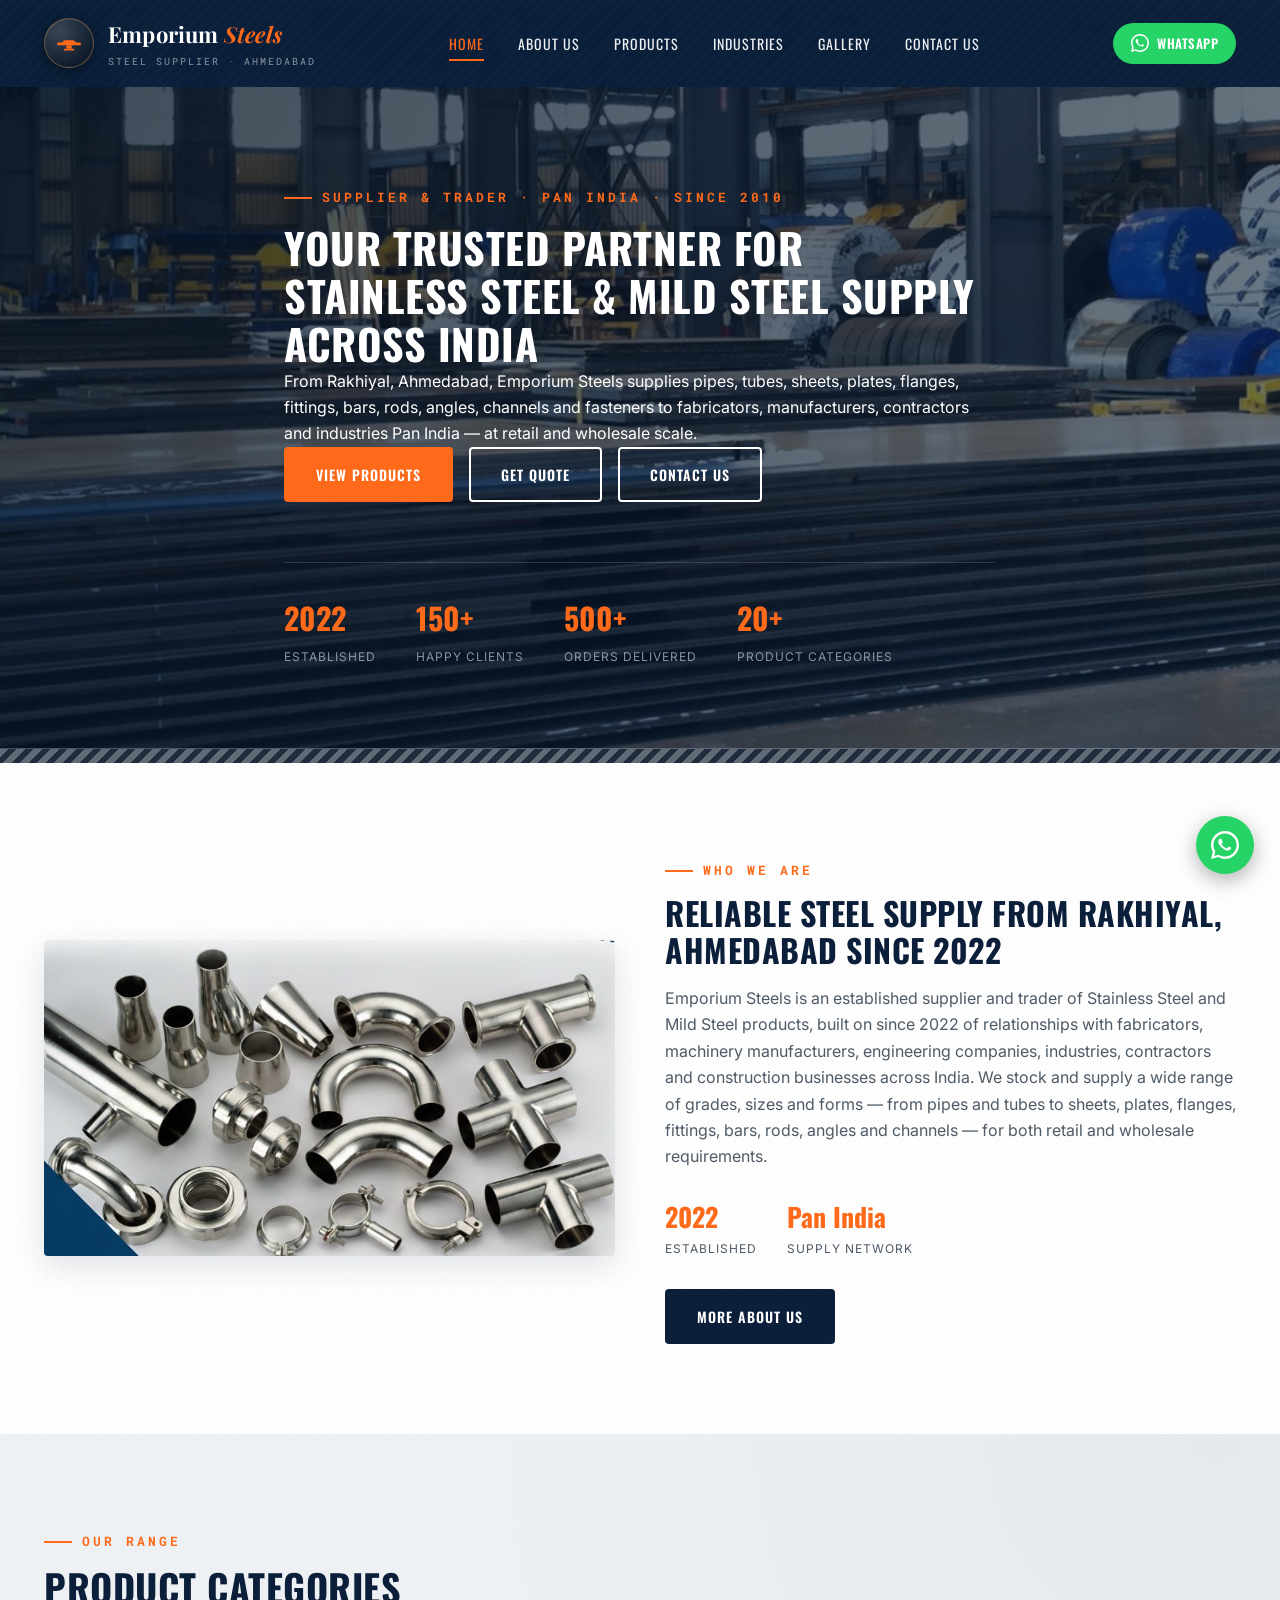
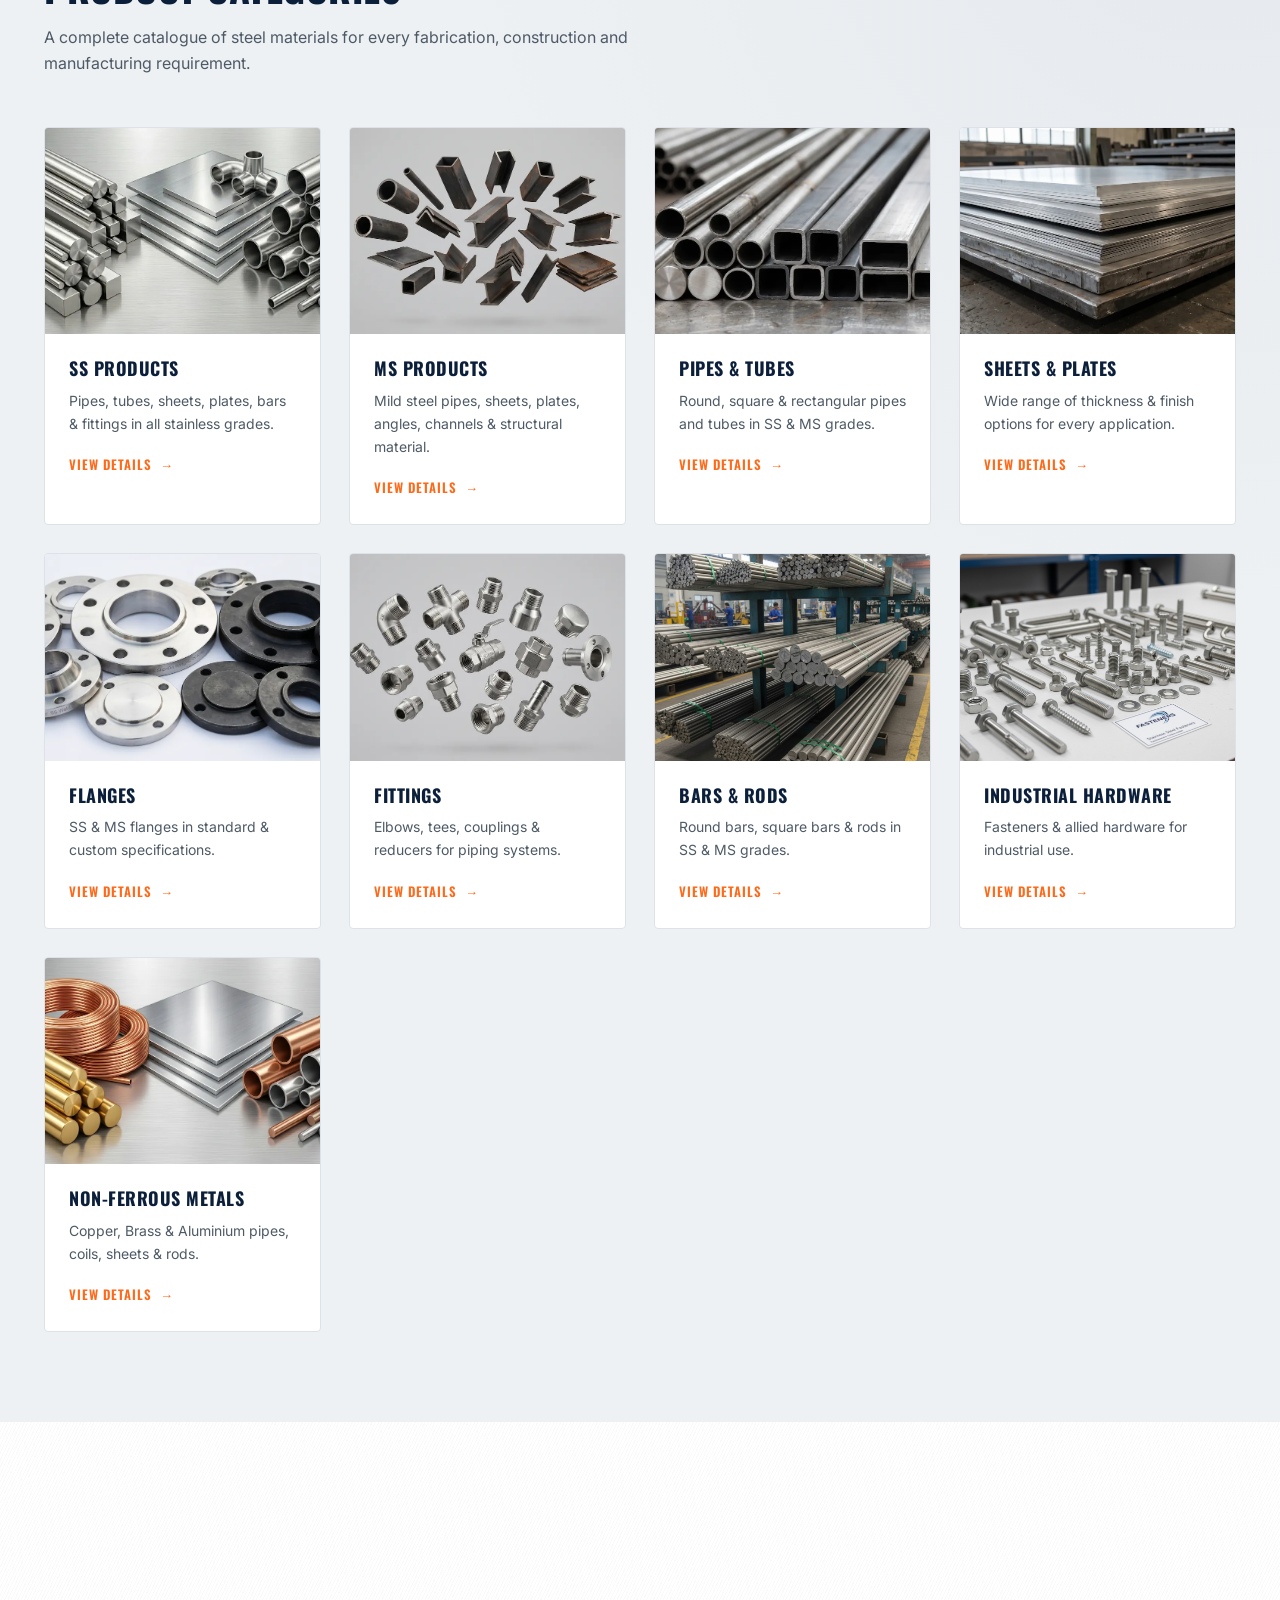
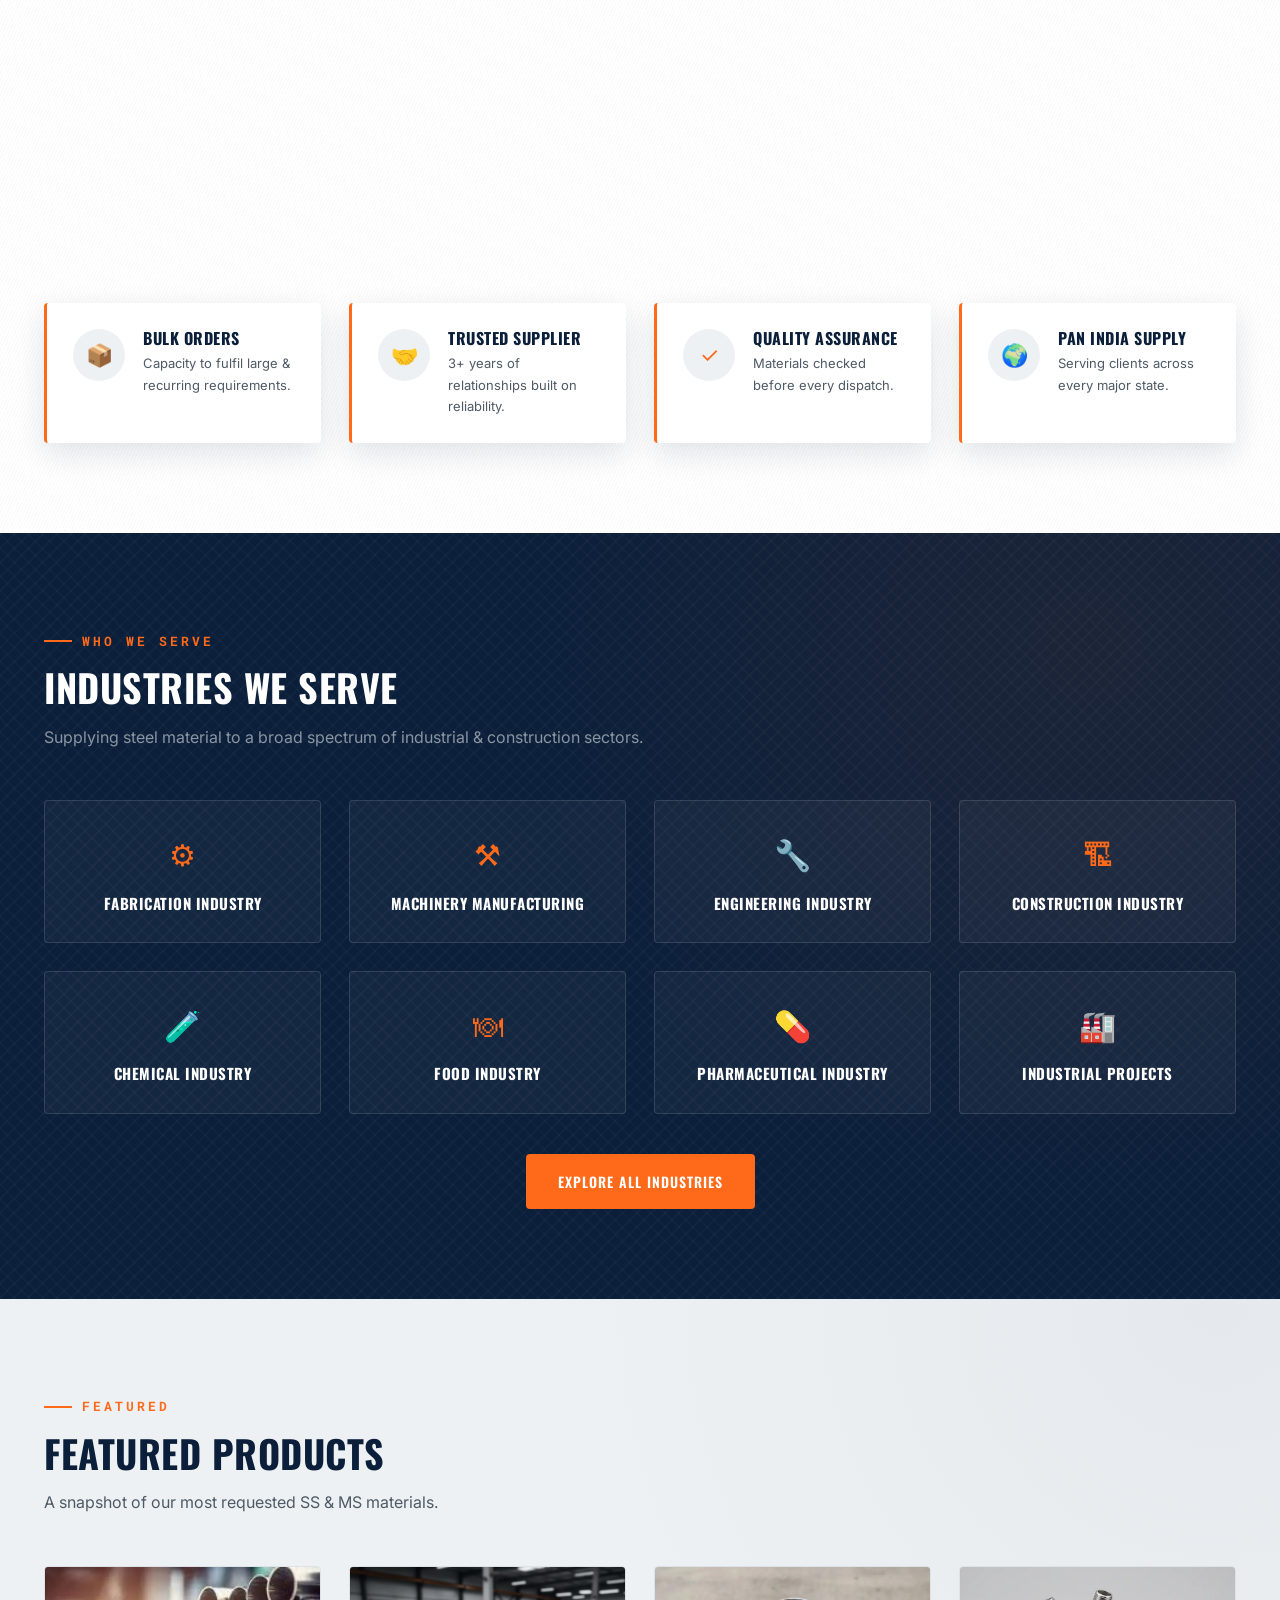
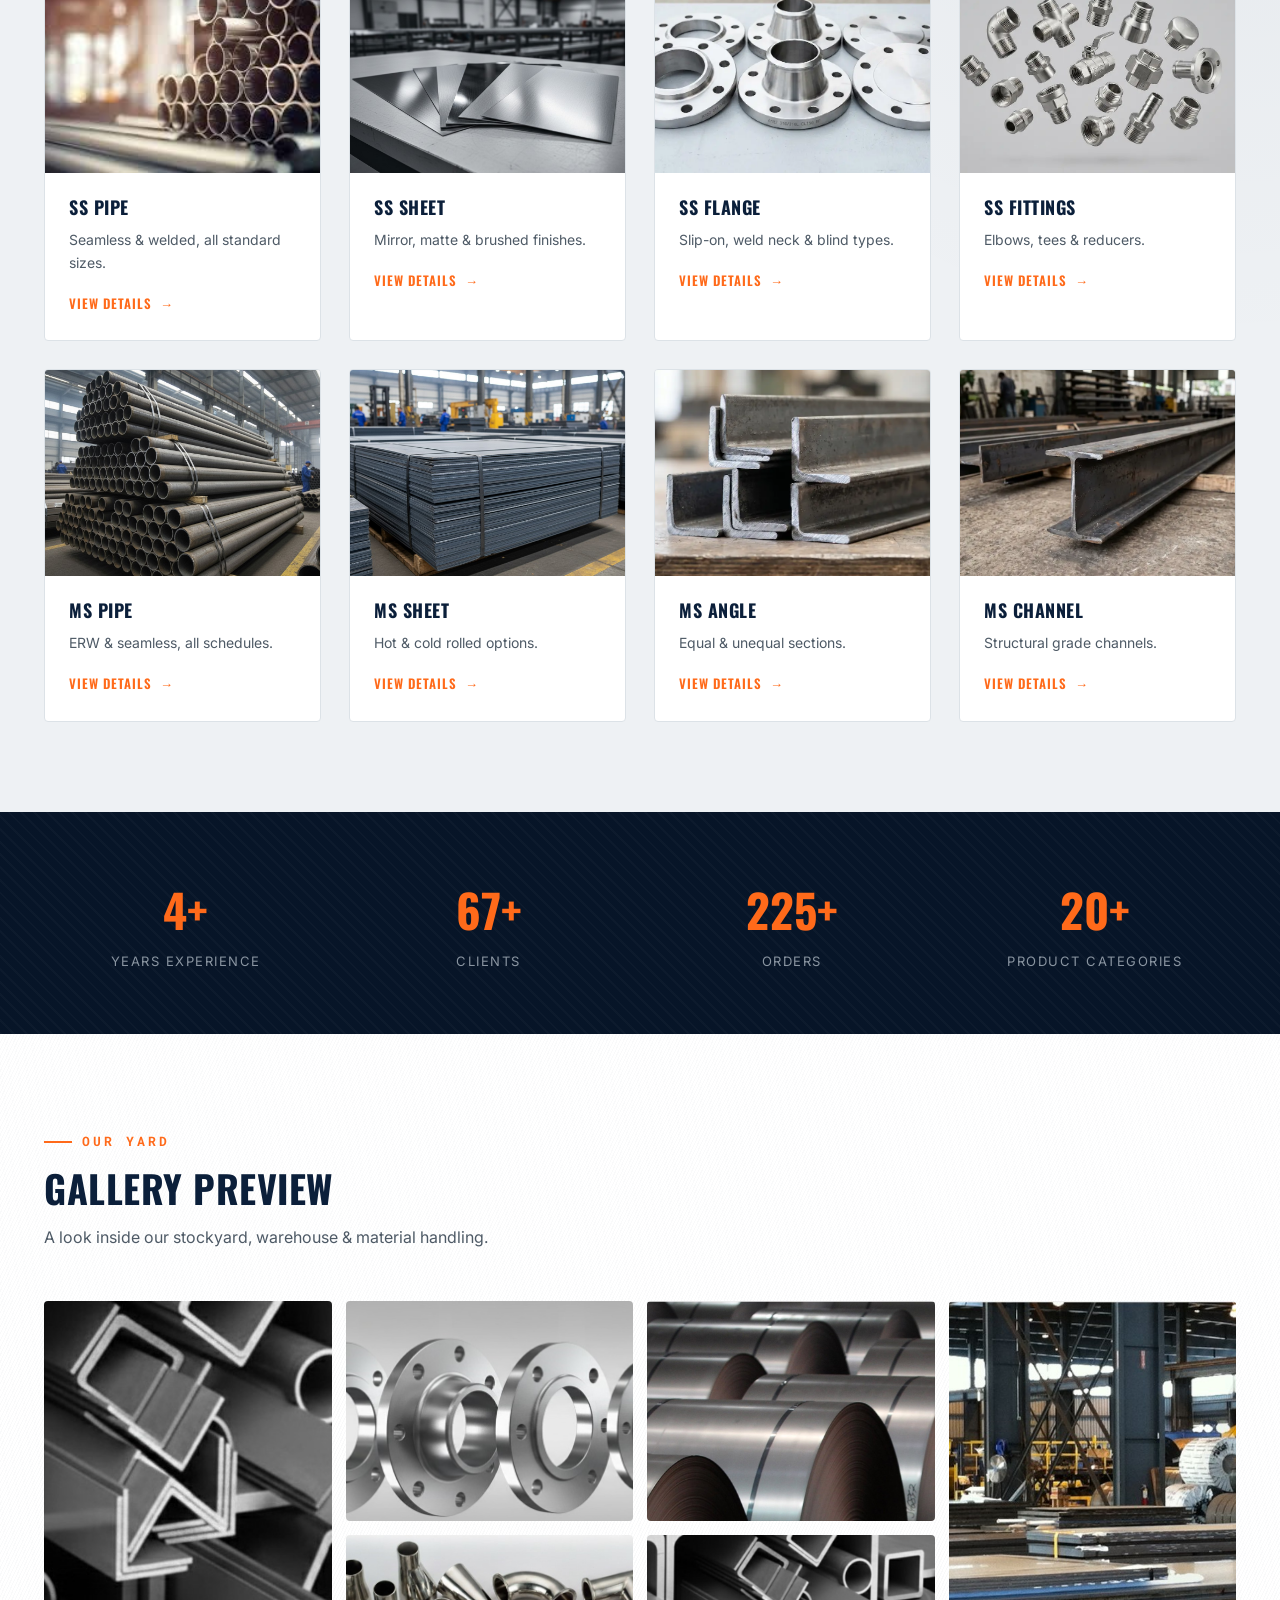
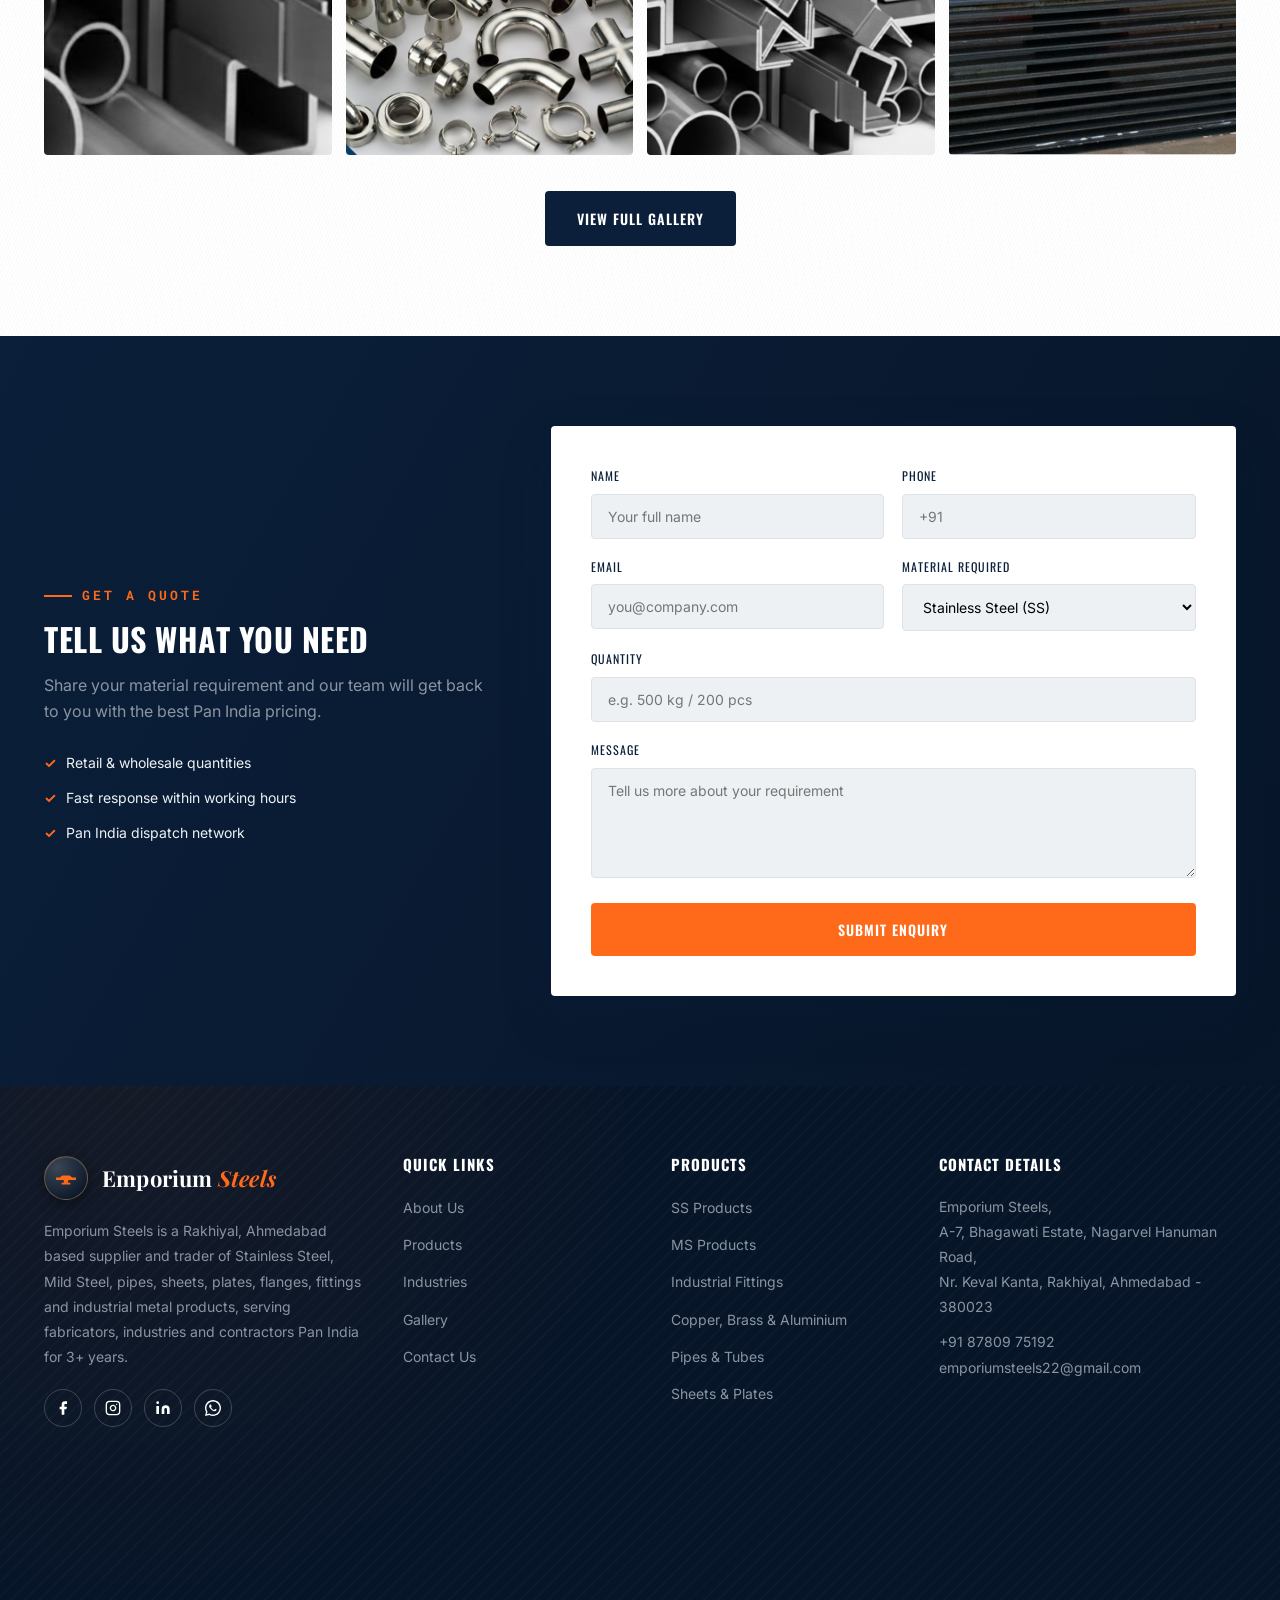
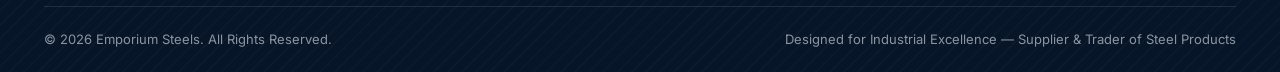
<file: index.html>
﻿<!DOCTYPE html>
<html lang="en">
<head>
<meta charset="UTF-8">
<meta name="viewport" content="width=device-width, initial-scale=1.0">
<title>Emporium Steels | Stainless Steel &amp; Mild Steel Supplier in Ahmedabad</title>
<meta name="description" content="Emporium Steels is a trusted Pan India supplier and trader of Stainless Steel, Mild Steel pipes, sheets, plates, flanges, fittings, bars and industrial metal products based in Rakhiyal, Ahmedabad.">
<meta name="keywords" content="SS supplier Ahmedabad, MS supplier Ahmedabad, CS supplier Ahmedabad, stainless steel pipes Gujarat, mild steel sheets, steel flanges fittings, valves, copper brass aluminium, pan India steel supplier, Rakhiyal steel trader, Emporium Steels">
<link rel="preconnect" href="https://fonts.googleapis.com">
  <link rel="preconnect" href="https://fonts.gstatic.com" crossorigin>
  <link href="https://fonts.googleapis.com/css2?family=Oswald:wght@400;500;600;700&family=Playfair+Display:ital,wght@0,700;1,700&family=Inter:wght@400;500;600;700&family=Roboto+Mono:wght@400;500;700&display=swap" rel="stylesheet">
<link rel="icon" type="image/svg+xml" href="images/favicon.svg">
<link rel="stylesheet" href="css/style.css">
</head>
<body>
  <div class="preloader" id="preloader">
    <div class="pl-bars"><span></span><span></span><span></span><span></span><span></span><span></span><span></span><span></span></div>
    <div class="pl-content">
      <div class="pl-logo-mark">ES</div>
      <span class="pl-word">Emporium</span>
      <span class="pl-word pl-accent">S T E E L S</span>
      <div class="pl-progress"><span></span></div>
      <div class="pl-sub">Strength You Can Build On</div>
    </div>
  </div>

  <nav class="navbar">
    <div class="nav-inner">
      <a href="index.html" class="logo">
        <div class="logo-mark"><svg viewBox="0 0 100 80" fill="currentColor" xmlns="http://www.w3.org/2000/svg"><path d="M5 38 L22 38 L33 29 L67 29 L78 38 L95 38 L95 49 L5 49 Z"/><rect x="40" y="49" width="20" height="13"/><rect x="30" y="62" width="40" height="7" rx="2"/></svg></div>
        <div>
          <span class="logo-text">Emporium <span>Steels</span></span>
          <span class="logo-sub">Steel Supplier &middot; Ahmedabad</span>
        </div>
      </a>
      <div class="nav-links"><a href="index.html" class=" active">Home</a><a href="about.html" class="">About Us</a><a href="products.html" class="">Products</a><a href="industries.html" class="">Industries</a><a href="gallery.html" class="">Gallery</a><a href="contact.html" class="">Contact Us</a></div>
      <div class="nav-cta">
        <a href="https://wa.me/918780975192" class="whatsapp-btn" target="_blank" rel="noopener">
          <span class="wa-icon"><svg viewBox="0 0 32 32" fill="currentColor" xmlns="http://www.w3.org/2000/svg"><path d="M16 0C7.16 0 0 7.16 0 16c0 2.82.74 5.46 2.03 7.76L0 32l8.46-2.2A15.9 15.9 0 0 0 16 32c8.84 0 16-7.16 16-16S24.84 0 16 0zm0 29.2c-2.46 0-4.78-.65-6.8-1.78l-.49-.28-5.04 1.3 1.34-4.9-.32-.5A13.18 13.18 0 0 1 2.8 16C2.8 8.71 8.71 2.8 16 2.8S29.2 8.71 29.2 16 23.29 29.2 16 29.2zm7.27-9.85c-.4-.2-2.36-1.16-2.72-1.3-.36-.13-.63-.2-.9.2-.27.4-1.03 1.3-1.27 1.56-.23.27-.46.3-.86.1-2.32-1.16-3.84-2.07-5.37-4.7-.4-.7.4-.65 1.15-2.16.13-.27.06-.5-.07-.7-.13-.2-.83-2-1.13-2.73-.3-.73-.6-.63-.83-.64-.21-.01-.46-.01-.7-.01-.24 0-.63.1-.96.46-.33.36-1.26 1.23-1.26 3 0 1.76 1.29 3.47 1.46 3.71.18.24 2.51 3.83 6.08 5.22 3.57 1.4 3.57.93 4.21.87.64-.06 2.36-.96 2.69-1.9.33-.93.33-1.73.23-1.9-.1-.16-.36-.26-.76-.46z"/></svg></span><span class="wa-text">WhatsApp</span>
        </a>
        <button class="menu-toggle" aria-label="Open menu" aria-expanded="false"><span></span><span></span><span></span></button>
      </div>
    </div>
  </nav>
  <div class="nav-overlay"></div>
  <header class="page-header">
    <div class="container hero-content reveal in">
      <span class="eyebrow">Supplier &amp; Trader · Pan India · Since 2010</span>
      <h1>Your Trusted Partner for <span>Stainless Steel</span> &amp; <span>Mild Steel</span> Supply Across India</h1>
      <p>From Rakhiyal, Ahmedabad, Emporium Steels supplies pipes, tubes, sheets, plates, flanges, fittings, bars, rods, angles, channels and fasteners to fabricators, manufacturers, contractors and industries Pan India — at retail and wholesale scale.</p>
      <div class="hero-btns">
        <a href="products.html" class="btn btn-orange">View Products</a>
        <a href="contact.html" class="btn btn-outline">Get Quote</a>
        <a href="contact.html" class="btn btn-outline">Contact Us</a>
      </div>
      <div class="hero-stats">
        <div><b>2022</b><span>Established</span></div>
        <div><b>150+</b><span>Happy Clients</span></div>
        <div><b>500+</b><span>Orders Delivered</span></div>
        <div><b>20+</b><span>Product Categories</span></div>
      </div>
    </div>
  </header>
  <div class="steel-divider"></div>

  <section class="section">
    <div class="container">
      <div class="pd-grid" style="align-items:center;">
        <img fetchpriority="high" class="reveal" src="images/shope1.jpg" alt="Emporium Steels warehouse and stock yard">
        <div class="reveal">
          <span class="eyebrow">Who We Are</span>
          <h2 style="margin-top:14px;font-size:32px;">Reliable Steel Supply From Rakhiyal, Ahmedabad Since 2022</h2>
          <p style="margin-top:16px;color:var(--steel);">Emporium Steels is an established supplier and trader of Stainless Steel and Mild Steel products, built on since 2022 of relationships with fabricators, machinery manufacturers, engineering companies, industries, contractors and construction businesses across India. We stock and supply a wide range of grades, sizes and forms — from pipes and tubes to sheets, plates, flanges, fittings, bars, rods, angles and channels — for both retail and wholesale requirements.</p>

          <div style="margin-top:26px;display:flex;gap:30px;">
            <div><b style="font-family:'Oswald',sans-serif;color:var(--orange);font-size:26px;">2022</b><div style="font-size:12px;letter-spacing:1px;text-transform:uppercase;color:var(--steel);">Established</div></div>
            <div><b style="font-family:'Oswald',sans-serif;color:var(--orange);font-size:26px;">Pan India</b><div style="font-size:12px;letter-spacing:1px;text-transform:uppercase;color:var(--steel);">Supply Network</div></div>
          </div>
          <a href="about.html" class="btn btn-navy" style="margin-top:30px;">More About Us</a>
        </div>
      </div>
    </div>
  </section>

  <section class="section section-fog">
    <div class="container">
      <div class="section-head reveal">
        <span class="eyebrow">Our Range</span>
        <h2>Product Categories</h2>
        <p>A complete catalogue of steel materials for every fabrication, construction and manufacturing requirement.</p>
      </div>
      <div class="grid grid-4">
        <div class="card reveal"><div class="card-img"><img loading="lazy" src="images/S S PRODUCTS.webp" alt="SS Products"></div><div class="card-body"><h3>SS Products</h3><p>Pipes, tubes, sheets, plates, bars &amp; fittings in all stainless grades.</p><a href="ss-products.html" class="card-link">View Details</a></div></div>
        <div class="card reveal"><div class="card-img"><img loading="lazy" src="images/M S PRODUCTS.webp" alt="MS Products"></div><div class="card-body"><h3>MS Products</h3><p>Mild steel pipes, sheets, plates, angles, channels &amp; structural material.</p><a href="ms-products.html" class="card-link">View Details</a></div></div>
        <div class="card reveal"><div class="card-img"><img loading="lazy" src="images/PIPES AND TUBES.webp" alt="Pipes & Tubes"></div><div class="card-body"><h3>Pipes &amp; Tubes</h3><p>Round, square &amp; rectangular pipes and tubes in SS &amp; MS grades.</p><a href="products.html" class="card-link">View Details</a></div></div>
        <div class="card reveal"><div class="card-img"><img loading="lazy" src="images/SHEETS AND PLATS.webp" alt="Sheets & Plates"></div><div class="card-body"><h3>Sheets &amp; Plates</h3><p>Wide range of thickness &amp; finish options for every application.</p><a href="products.html" class="card-link">View Details</a></div></div>
        <div class="card reveal"><div class="card-img"><img loading="lazy" src="images/Flanges main.webp" alt="Flanges"></div><div class="card-body"><h3>Flanges</h3><p>SS &amp; MS flanges in standard &amp; custom specifications.</p><a href="industrial-fittings.html" class="card-link">View Details</a></div></div>
        <div class="card reveal"><div class="card-img"><img loading="lazy" src="images/Dairy Fittings.jpg" alt="Fittings"></div><div class="card-body"><h3>Fittings</h3><p>Elbows, tees, couplings &amp; reducers for piping systems.</p><a href="industrial-fittings.html" class="card-link">View Details</a></div></div>
        <div class="card reveal"><div class="card-img"><img loading="lazy" src="images/SS Round Bar.jpg" alt="Bars & Rods"></div><div class="card-body"><h3>Bars &amp; Rods</h3><p>Round bars, square bars &amp; rods in SS &amp; MS grades.</p><a href="products.html" class="card-link">View Details</a></div></div>
        <div class="card reveal"><div class="card-img"><img loading="lazy" src="images/FASTNER.jpg" alt="Industrial Hardware"></div><div class="card-body"><h3>Industrial Hardware</h3><p>Fasteners &amp; allied hardware for industrial use.</p><a href="products.html" class="card-link">View Details</a></div></div>
        <div class="card reveal"><div class="card-img"><img loading="lazy" src="images/Non-Ferrous Metals.webp" alt="Non-Ferrous Metals"></div><div class="card-body"><h3>Non-Ferrous Metals</h3><p>Copper, Brass &amp; Aluminium pipes, coils, sheets &amp; rods.</p><a href="non-ferrous-metals.html" class="card-link">View Details</a></div></div>
      </div>
    </div>
  </section>

  <section class="section">
    <div class="container">
      <div class="section-head reveal">
        <span class="eyebrow">Why Emporium Steels</span>
        <h2>Why Choose Us</h2>
        <p>Built on trust, consistency and a genuine understanding of what fabricators and industries need.</p>
      </div>
      <div class="grid grid-4">
        <div class="feature reveal"><div class="feature-icon">&#9881;</div><div><h4>Wide Product Range</h4><p>Pipes, sheets, plates, bars &amp; more under one roof.</p></div></div>
        <div class="feature reveal"><div class="feature-icon">&#9878;</div><div><h4>All Grades Available</h4><p>SS &amp; MS in every commonly used grade &amp; size.</p></div></div>
        <div class="feature reveal"><div class="feature-icon">&#8377;</div><div><h4>Competitive Pricing</h4><p>Fair, transparent rates for retail &amp; wholesale orders.</p></div></div>
        <div class="feature reveal"><div class="feature-icon">&#128666;</div><div><h4>Fast Delivery</h4><p>Reliable dispatch &amp; logistics across India.</p></div></div>
        <div class="feature reveal"><div class="feature-icon">&#128230;</div><div><h4>Bulk Orders</h4><p>Capacity to fulfil large &amp; recurring requirements.</p></div></div>
        <div class="feature reveal"><div class="feature-icon">&#129309;</div><div><h4>Trusted Supplier</h4><p>3+ years of relationships built on reliability.</p></div></div>
        <div class="feature reveal"><div class="feature-icon">&#10003;</div><div><h4>Quality Assurance</h4><p>Materials checked before every dispatch.</p></div></div>
        <div class="feature reveal"><div class="feature-icon">&#127757;</div><div><h4>Pan India Supply</h4><p>Serving clients across every major state.</p></div></div>
      </div>
    </div>
  </section>

  <section class="section section-dark">
    <div class="container">
      <div class="section-head reveal">
        <span class="eyebrow">Who We Serve</span>
        <h2>Industries We Serve</h2>
        <p>Supplying steel material to a broad spectrum of industrial &amp; construction sectors.</p>
      </div>
      <div class="grid grid-4">
        <div class="industry-card reveal"><div class="ic">&#9881;</div><h4>Fabrication Industry</h4></div>
        <div class="industry-card reveal"><div class="ic">&#9874;</div><h4>Machinery Manufacturing</h4></div>
        <div class="industry-card reveal"><div class="ic">&#128295;</div><h4>Engineering Industry</h4></div>
        <div class="industry-card reveal"><div class="ic">&#127959;</div><h4>Construction Industry</h4></div>
        <div class="industry-card reveal"><div class="ic">&#129514;</div><h4>Chemical Industry</h4></div>
        <div class="industry-card reveal"><div class="ic">&#127869;</div><h4>Food Industry</h4></div>
        <div class="industry-card reveal"><div class="ic">&#128138;</div><h4>Pharmaceutical Industry</h4></div>
        <div class="industry-card reveal"><div class="ic">&#127981;</div><h4>Industrial Projects</h4></div>
      </div>
      <div style="text-align:center;margin-top:40px;"><a href="industries.html" class="btn btn-orange">Explore All Industries</a></div>
    </div>
  </section>

  <section class="section section-fog">
    <div class="container">
      <div class="section-head reveal">
        <span class="eyebrow">Featured</span>
        <h2>Featured Products</h2>
        <p>A snapshot of our most requested SS &amp; MS materials.</p>
      </div>
      <div class="grid grid-4">
        <div class="card reveal"><div class="card-img"><img loading="lazy" src="images/SS PIPE.jpg" alt="SS Pipe"></div><div class="card-body"><h3>SS Pipe</h3><p>Seamless &amp; welded, all standard sizes.</p><a href="ss-products.html" class="card-link">View Details</a></div></div>
        <div class="card reveal"><div class="card-img"><img loading="lazy" src="images/SS Sheet .jpg" alt="SS Sheet"></div><div class="card-body"><h3>SS Sheet</h3><p>Mirror, matte &amp; brushed finishes.</p><a href="ss-products.html" class="card-link">View Details</a></div></div>
        <div class="card reveal"><div class="card-img"><img loading="lazy" src="images/Flanges.webp" alt="SS Flange"></div><div class="card-body"><h3>SS Flange</h3><p>Slip-on, weld neck &amp; blind types.</p><a href="ss-products.html" class="card-link">View Details</a></div></div>
        <div class="card reveal"><div class="card-img"><img loading="lazy" src="images/Dairy Fittings.jpg" alt="SS Fittings"></div><div class="card-body"><h3>SS Fittings</h3><p>Elbows, tees &amp; reducers.</p><a href="ss-products.html" class="card-link">View Details</a></div></div>
        <div class="card reveal"><div class="card-img"><img loading="lazy" src="images/ms pipe.jpg" alt="MS Pipe"></div><div class="card-body"><h3>MS Pipe</h3><p>ERW &amp; seamless, all schedules.</p><a href="ms-products.html" class="card-link">View Details</a></div></div>
        <div class="card reveal"><div class="card-img"><img loading="lazy" src="images/M S SHEET.jpg" alt="MS Sheet"></div><div class="card-body"><h3>MS Sheet</h3><p>Hot &amp; cold rolled options.</p><a href="ms-products.html" class="card-link">View Details</a></div></div>
        <div class="card reveal"><div class="card-img"><img loading="lazy" src="images/M S Angle.webp" alt="MS Angle"></div><div class="card-body"><h3>MS Angle</h3><p>Equal &amp; unequal sections.</p><a href="ms-products.html" class="card-link">View Details</a></div></div>
        <div class="card reveal"><div class="card-img"><img loading="lazy" src="images/M S Channel.webp" alt="MS Channel"></div><div class="card-body"><h3>MS Channel</h3><p>Structural grade channels.</p><a href="ms-products.html" class="card-link">View Details</a></div></div>
      </div>
    </div>
  </section>

  <section class="stats-band">
    <div class="container">
      <div class="stats-grid">
        <div class="stat reveal"><b data-count="4" data-suffix="+">0</b><span>Years Experience</span></div>
        <div class="stat reveal"><b data-count="150" data-suffix="+">0</b><span>Clients</span></div>
        <div class="stat reveal"><b data-count="500" data-suffix="+">0</b><span>Orders</span></div>
        <div class="stat reveal"><b data-count="20" data-suffix="+">0</b><span>Product Categories</span></div>
      </div>
    </div>
  </section>

  <section class="section">
    <div class="container">
      <div class="section-head reveal">
        <span class="eyebrow">Our Yard</span>
        <h2>Gallery Preview</h2>
        <p>A look inside our stockyard, warehouse &amp; material handling.</p>
      </div>
      <div class="gallery-grid">
        <a href="gallery.html" class="tall reveal"><img loading="lazy" src="images/shope2.jpg" alt="Warehouse"></a>
        <a href="gallery.html" class="reveal"><img loading="lazy" src="images/shope3.jpg" alt ="Pipe stock"></a>
        <a href="gallery.html" class="reveal"><img loading="lazy" src="images/shope4.jpg" alt="Sheet stock"></a>
        <a href="gallery.html" class="tall reveal"><img loading="lazy" src="images/shope5.jpg" alt="Steel yard"></a>
        <a href="gallery.html" class="reveal"><img loading="lazy" src="images/shope1.jpg" alt="Flanges"></a>
        <a href="gallery.html" class="reveal"><img loading="lazy" src="images/shope2.jpg" alt="Dispatch"></a>
      </div>
      <div style="text-align:center;margin-top:36px;"><a href="gallery.html" class="btn btn-navy">View Full Gallery</a></div>
    </div>
  </section>

  <section class="section inquiry-section">
    <div class="container">
      <div class="inquiry-grid">
        <div class="reveal">
          <span class="eyebrow">Get a Quote</span>
          <h2 style="margin-top:14px;font-size:32px;">Tell Us What You Need</h2>
          <p>Share your material requirement and our team will get back to you with the best Pan India pricing.</p>
          <ul class="inquiry-points">
            <li>Retail &amp; wholesale quantities</li>
            <li>Fast response within working hours</li>
            <li>Pan India dispatch network</li>
          </ul>
        </div>
        <form class="form-card reveal" data-inquiry>
          <div class="form-grid">
            <div><label>Name</label><input type="text" placeholder="Your full name" required></div>
            <div><label>Phone</label><input type="tel" placeholder="+91" required></div>
            <div><label>Email</label><input type="email" placeholder="you@company.com"></div>
            <div><label>Material Required</label><select><option>Stainless Steel (SS)</option><option>Mild Steel (MS)</option><option>Pipes &amp; Tubes</option><option>Sheets &amp; Plates</option><option>Flanges &amp; Fittings</option><option>Bars, Rods, Angles &amp; Channels</option><option>Fasteners</option></select></div>
            <div class="full"><label>Quantity</label><input type="text" placeholder="e.g. 500 kg / 200 pcs"></div>
            <div class="full"><label>Message</label><textarea placeholder="Tell us more about your requirement"></textarea></div>
            <div class="full"><button type="submit" class="btn btn-orange btn-block">Submit Enquiry</button></div>
          </div>
        </form>
      </div>
    </div>
  </section>

  <footer class="footer">
    <div class="container">
      <div class="footer-grid">
        <div>
          <a href="index.html" class="logo" style="margin-bottom:18px;display:inline-flex;">
            <div class="logo-mark"><svg viewBox="0 0 100 80" fill="currentColor" xmlns="http://www.w3.org/2000/svg"><path d="M5 38 L22 38 L33 29 L67 29 L78 38 L95 38 L95 49 L5 49 Z"/><rect x="40" y="49" width="20" height="13"/><rect x="30" y="62" width="40" height="7" rx="2"/></svg></div>
            <span class="logo-text">Emporium <span>Steels</span></span>
          </a>
          <p>Emporium Steels is a Rakhiyal, Ahmedabad based supplier and trader of Stainless Steel, Mild Steel, pipes, sheets, plates, flanges, fittings and industrial metal products, serving fabricators, industries and contractors Pan India for 3+ years.</p>
          <div class="footer-social">
            <a href="#" aria-label="Facebook"><svg viewBox="0 0 24 24" fill="currentColor" width="16" height="16"><path d="M18 2h-3a5 5 0 0 0-5 5v3H7v4h3v8h4v-8h3l1-4h-4V7a1 1 0 0 1 1-1h3z"/></svg></a>
            <a href="#" aria-label="Instagram"><svg viewBox="0 0 24 24" fill="none" stroke="currentColor" stroke-width="2" stroke-linecap="round" stroke-linejoin="round" width="16" height="16"><rect x="2" y="2" width="20" height="20" rx="5" ry="5"/><path d="M16 11.37A4 4 0 1 1 12.63 8 4 4 0 0 1 16 11.37z"/><line x1="17.5" y1="6.5" x2="17.51" y2="6.5"/></svg></a>
            <a href="#" aria-label="LinkedIn"><svg viewBox="0 0 24 24" fill="currentColor" width="16" height="16"><path d="M16 8a6 6 0 0 1 6 6v7h-4v-7a2 2 0 0 0-2-2 2 2 0 0 0-2 2v7h-4v-7a6 6 0 0 1 6-6z"/><rect x="2" y="9" width="4" height="12"/><circle cx="4" cy="4" r="2"/></svg></a>
            <a href="https://wa.me/918780975192" aria-label="WhatsApp"><svg viewBox="0 0 32 32" fill="currentColor" width="16" height="16"><path d="M16 0C7.16 0 0 7.16 0 16c0 2.82.74 5.46 2.03 7.76L0 32l8.46-2.2A15.9 15.9 0 0 0 16 32c8.84 0 16-7.16 16-16S24.84 0 16 0zm0 29.2c-2.46 0-4.78-.65-6.8-1.78l-.49-.28-5.04 1.3 1.34-4.9-.32-.5A13.18 13.18 0 0 1 2.8 16C2.8 8.71 8.71 2.8 16 2.8S29.2 8.71 29.2 16 23.29 29.2 16 29.2zm7.27-9.85c-.4-.2-2.36-1.16-2.72-1.3-.36-.13-.63-.2-.9.2-.27.4-1.03 1.3-1.27 1.56-.23.27-.46.3-.86.1-2.32-1.16-3.84-2.07-5.37-4.7-.4-.7.4-.65 1.15-2.16.13-.27.06-.5-.07-.7-.13-.2-.83-2-1.13-2.73-.3-.73-.6-.63-.83-.64-.21-.01-.46-.01-.7-.01-.24 0-.63.1-.96.46-.33.36-1.26 1.23-1.26 3 0 1.76 1.29 3.47 1.46 3.71.18.24 2.51 3.83 6.08 5.22 3.57 1.4 3.57.93 4.21.87.64-.06 2.36-.96 2.69-1.9.33-.93.33-1.73.23-1.9-.1-.16-.36-.26-.76-.46z"/></svg></a>
          </div>
        </div>
        <div>
          <h4>Quick Links</h4>
          <ul>
            <li><a href="about.html">About Us</a></li>
            <li><a href="products.html">Products</a></li>
            <li><a href="industries.html">Industries</a></li>
            <li><a href="gallery.html">Gallery</a></li>
            <li><a href="contact.html">Contact Us</a></li>
          </ul>
        </div>
        <div>
          <h4>Products</h4>
          <ul>
            <li><a href="ss-products.html">SS Products</a></li>
            <li><a href="ms-products.html">MS Products</a></li>
            <li><a href="industrial-fittings.html">Industrial Fittings</a></li>
            <li><a href="non-ferrous-metals.html">Copper, Brass &amp; Aluminium</a></li>
            <li><a href="products.html">Pipes &amp; Tubes</a></li>
            <li><a href="products.html">Sheets &amp; Plates</a></li>
          </ul>
        </div>
        <div>
          <h4>Contact Details</h4>
          <p>Emporium Steels,<br>A-7, Bhagawati Estate, Nagarvel Hanuman Road,<br>Nr. Keval Kanta, Rakhiyal, Ahmedabad - 380023</p>
          <p style="margin-top:10px;">+91 87809 75192<br>emporiumsteels22@gmail.com</p>
          <iframe src="https://maps.google.com/maps?q=Nagarvel+Hanuman+Road,Rakhiyal,Ahmedabad+380023,India&output=embed" width="100%" height="160" style="border:0;border-radius:4px;display:block;margin-top:16px;" loading="lazy"></iframe>
        </div>
      </div>
      <div class="footer-bottom">
        <span>&copy; 2026 Emporium Steels. All Rights Reserved.</span>
        <span>Designed for Industrial Excellence &mdash; Supplier &amp; Trader of Steel Products</span>
      </div>
    </div>
  </footer>
  <a href="https://wa.me/918780975192" class="float-whatsapp" target="_blank" rel="noopener" aria-label="Chat on WhatsApp"><svg viewBox="0 0 32 32" fill="currentColor" xmlns="http://www.w3.org/2000/svg" style="width:28px;height:28px;"><path d="M16 0C7.16 0 0 7.16 0 16c0 2.82.74 5.46 2.03 7.76L0 32l8.46-2.2A15.9 15.9 0 0 0 16 32c8.84 0 16-7.16 16-16S24.84 0 16 0zm0 29.2c-2.46 0-4.78-.65-6.8-1.78l-.49-.28-5.04 1.3 1.34-4.9-.32-.5A13.18 13.18 0 0 1 2.8 16C2.8 8.71 8.71 2.8 16 2.8S29.2 8.71 29.2 16 23.29 29.2 16 29.2zm7.27-9.85c-.4-.2-2.36-1.16-2.72-1.3-.36-.13-.63-.2-.9.2-.27.4-1.03 1.3-1.27 1.56-.23.27-.46.3-.86.1-2.32-1.16-3.84-2.07-5.37-4.7-.4-.7.4-.65 1.15-2.16.13-.27.06-.5-.07-.7-.13-.2-.83-2-1.13-2.73-.3-.73-.6-.63-.83-.64-.21-.01-.46-.01-.7-.01-.24 0-.63.1-.96.46-.33.36-1.26 1.23-1.26 3 0 1.76 1.29 3.47 1.46 3.71.18.24 2.51 3.83 6.08 5.22 3.57 1.4 3.57.93 4.21.87.64-.06 2.36-.96 2.69-1.9.33-.93.33-1.73.23-1.9-.1-.16-.36-.26-.76-.46z"/></svg></a>
  <script src="js/script.js"></script>
</body>
</html>
</file>
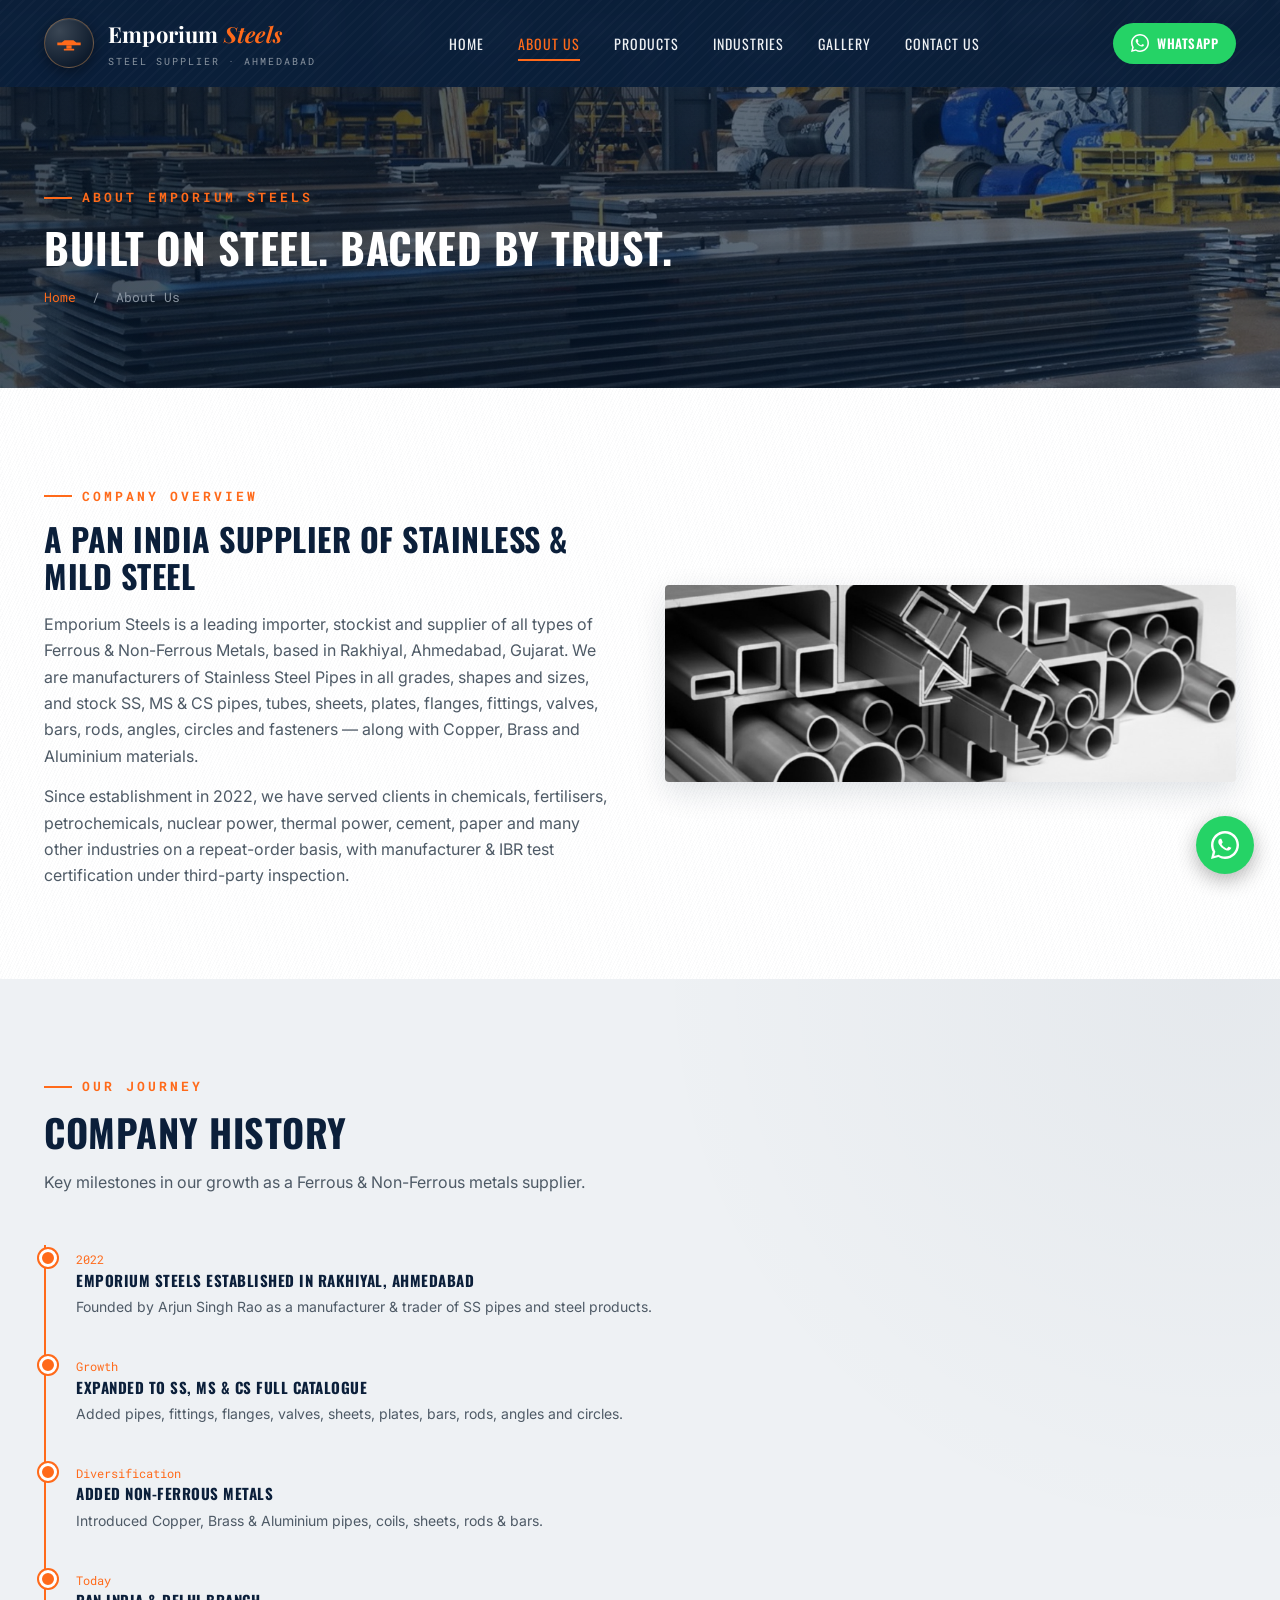
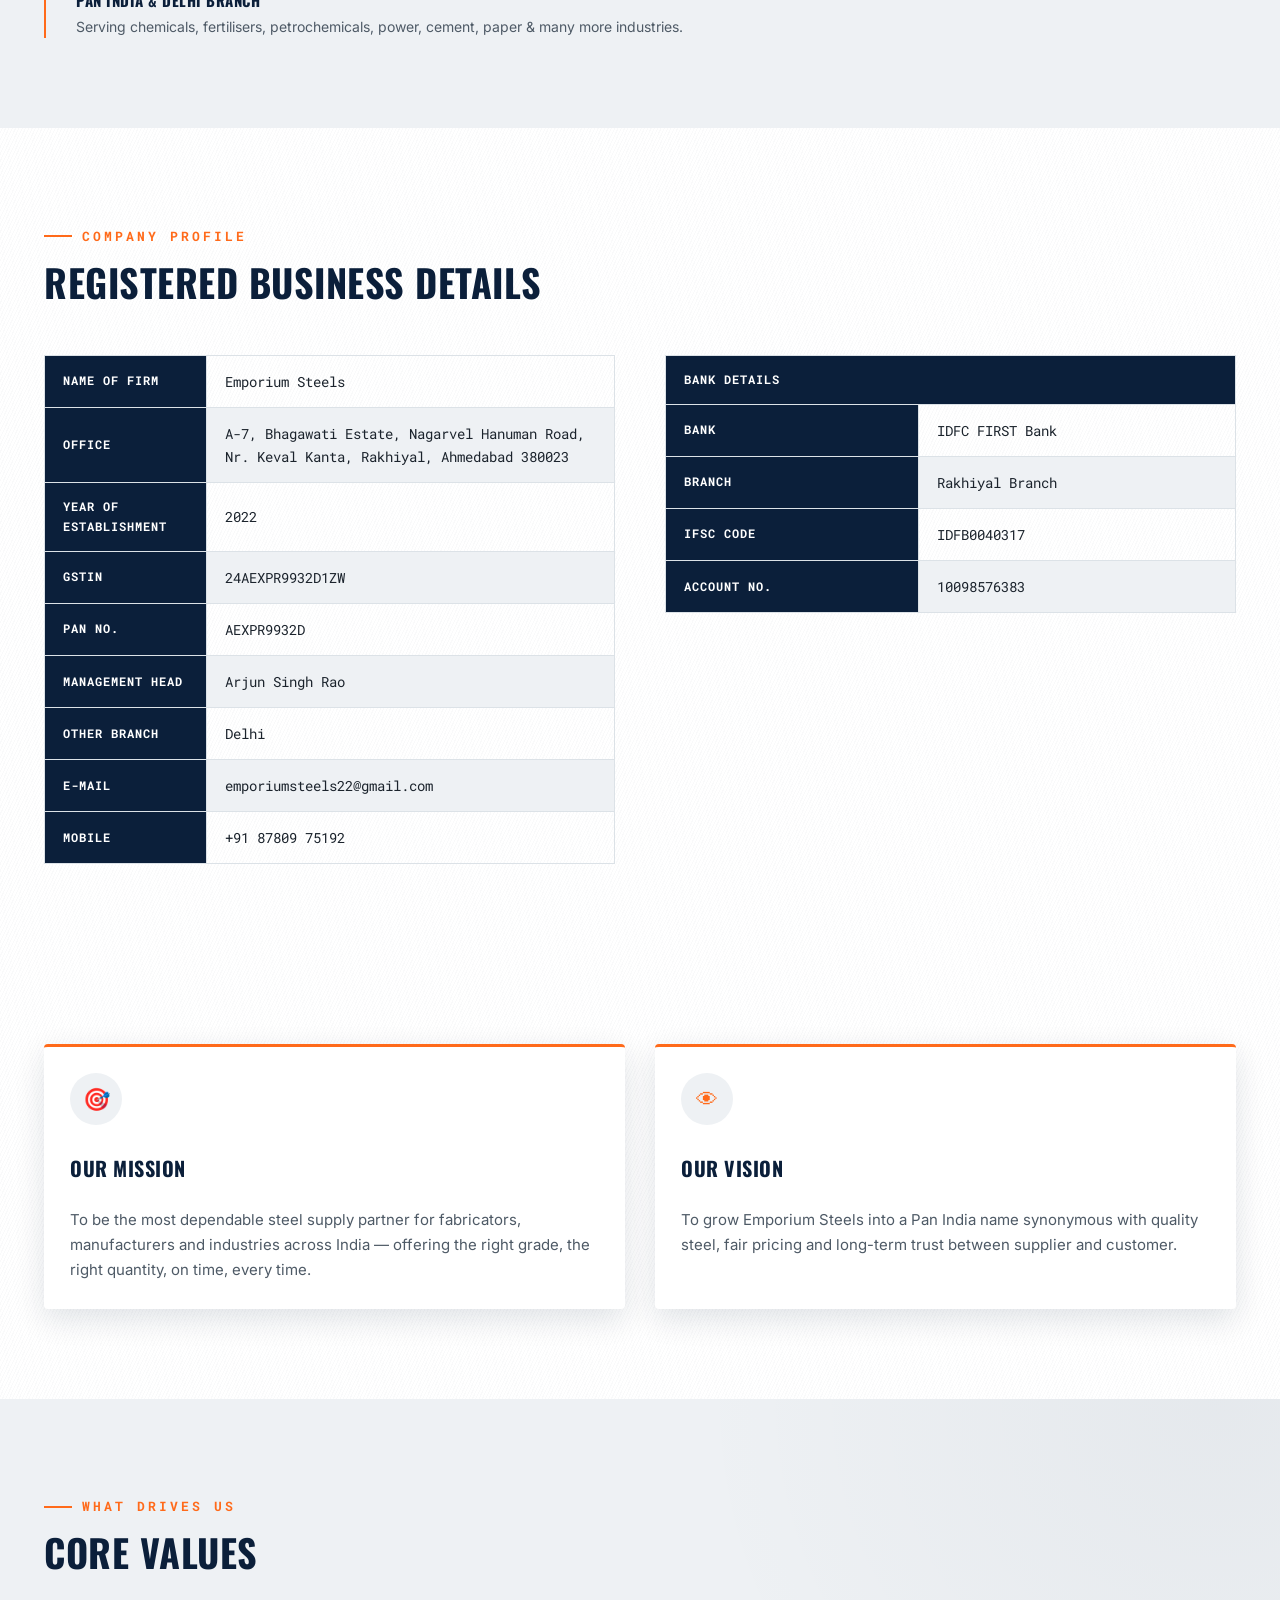
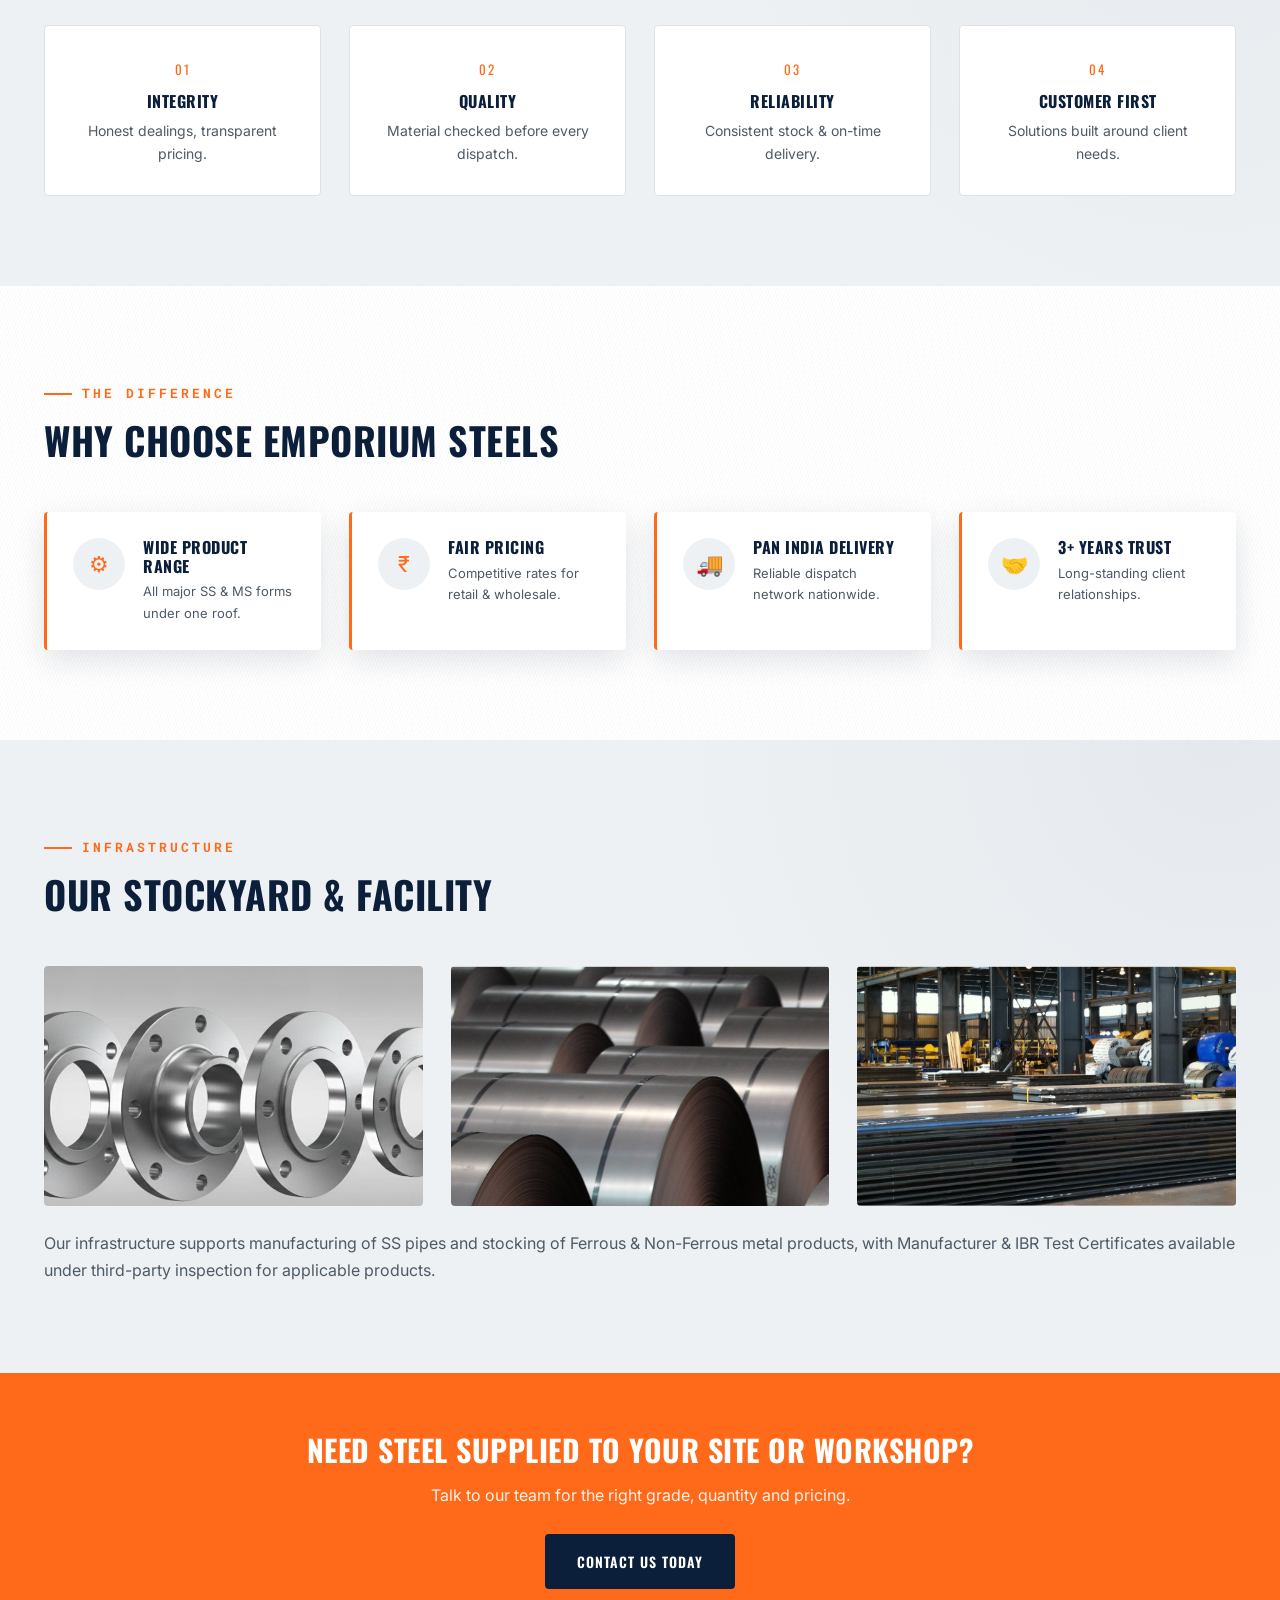
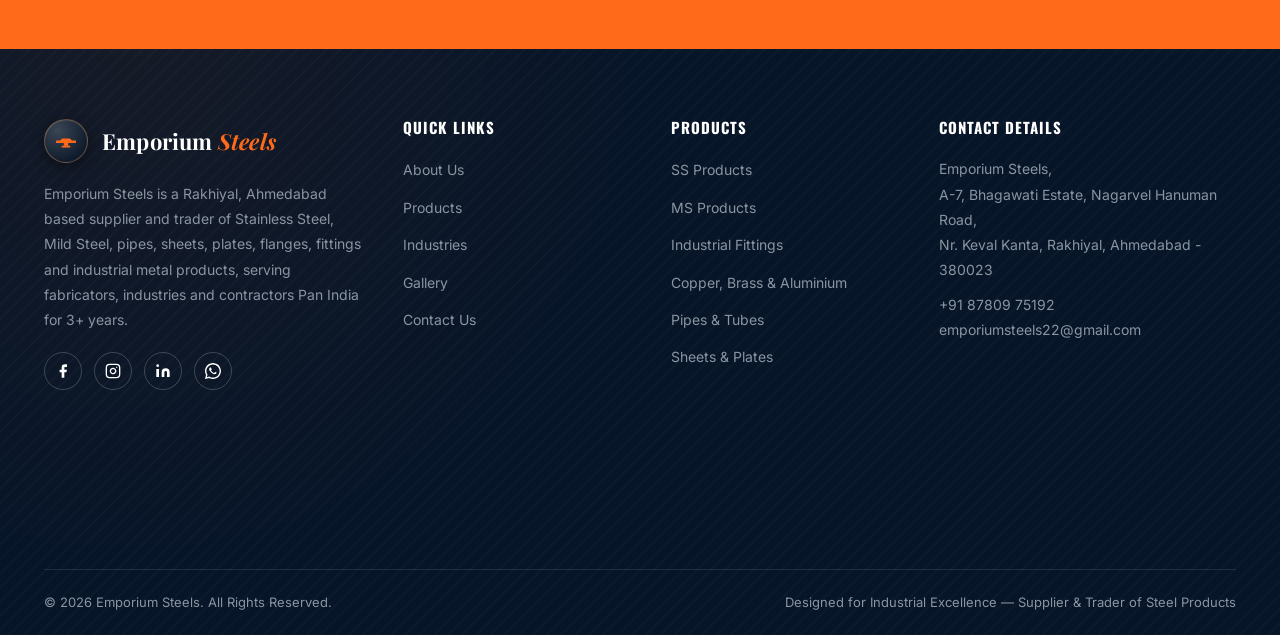
<file: about.html>
﻿<!DOCTYPE html>
<html lang="en">
<head>
<meta charset="UTF-8">
<meta name="viewport" content="width=device-width, initial-scale=1.0">
<title>About Us | Emporium Steels — Steel Supplier in Ahmedabad</title>
<meta name="description" content="Learn about Emporium Steels's journey since 2022 as a trusted stainless steel and mild steel supplier and trader based in Rakhiyal, Ahmedabad, serving clients Pan India.">
<meta name="keywords" content="SS supplier Ahmedabad, MS supplier Ahmedabad, CS supplier Ahmedabad, stainless steel pipes Gujarat, mild steel sheets, steel flanges fittings, valves, copper brass aluminium, pan India steel supplier, Rakhiyal steel trader, Emporium Steels">
<link rel="preconnect" href="https://fonts.googleapis.com">
  <link rel="preconnect" href="https://fonts.gstatic.com" crossorigin>
  <link href="https://fonts.googleapis.com/css2?family=Oswald:wght@400;500;600;700&family=Playfair+Display:ital,wght@0,700;1,700&family=Inter:wght@400;500;600;700&family=Roboto+Mono:wght@400;500;700&display=swap" rel="stylesheet">
<link rel="icon" type="image/svg+xml" href="images/favicon.svg">
<link rel="stylesheet" href="css/style.css">
</head>
<body>
    <nav class="navbar">
    <div class="nav-inner">
      <a href="index.html" class="logo">
        <div class="logo-mark"><svg viewBox="0 0 100 80" fill="currentColor" xmlns="http://www.w3.org/2000/svg"><path d="M5 38 L22 38 L33 29 L67 29 L78 38 L95 38 L95 49 L5 49 Z"/><rect x="40" y="49" width="20" height="13"/><rect x="30" y="62" width="40" height="7" rx="2"/></svg></div>
        <div>
          <span class="logo-text">Emporium <span>Steels</span></span>
          <span class="logo-sub">Steel Supplier &middot; Ahmedabad</span>
        </div>
      </a>
      <div class="nav-links"><a href="index.html" class="">Home</a><a href="about.html" class=" active">About Us</a><a href="products.html" class="">Products</a><a href="industries.html" class="">Industries</a><a href="gallery.html" class="">Gallery</a><a href="contact.html" class="">Contact Us</a></div>
      <div class="nav-cta">
        <a href="https://wa.me/918780975192" class="whatsapp-btn" target="_blank" rel="noopener">
          <span class="wa-icon"><svg viewBox="0 0 32 32" fill="currentColor" xmlns="http://www.w3.org/2000/svg"><path d="M16 0C7.16 0 0 7.16 0 16c0 2.82.74 5.46 2.03 7.76L0 32l8.46-2.2A15.9 15.9 0 0 0 16 32c8.84 0 16-7.16 16-16S24.84 0 16 0zm0 29.2c-2.46 0-4.78-.65-6.8-1.78l-.49-.28-5.04 1.3 1.34-4.9-.32-.5A13.18 13.18 0 0 1 2.8 16C2.8 8.71 8.71 2.8 16 2.8S29.2 8.71 29.2 16 23.29 29.2 16 29.2zm7.27-9.85c-.4-.2-2.36-1.16-2.72-1.3-.36-.13-.63-.2-.9.2-.27.4-1.03 1.3-1.27 1.56-.23.27-.46.3-.86.1-2.32-1.16-3.84-2.07-5.37-4.7-.4-.7.4-.65 1.15-2.16.13-.27.06-.5-.07-.7-.13-.2-.83-2-1.13-2.73-.3-.73-.6-.63-.83-.64-.21-.01-.46-.01-.7-.01-.24 0-.63.1-.96.46-.33.36-1.26 1.23-1.26 3 0 1.76 1.29 3.47 1.46 3.71.18.24 2.51 3.83 6.08 5.22 3.57 1.4 3.57.93 4.21.87.64-.06 2.36-.96 2.69-1.9.33-.93.33-1.73.23-1.9-.1-.16-.36-.26-.76-.46z"/></svg></span><span class="wa-text">WhatsApp</span>
        </a>
        <button class="menu-toggle" aria-label="Open menu" aria-expanded="false"><span></span><span></span><span></span></button>
      </div>
    </div>
  </nav>
  <div class="nav-overlay"></div>
  <header class="page-header">
    <div class="container">
      <span class="eyebrow">About Emporium Steels</span>
      <h1>Built on Steel. Backed by Trust.</h1>
      <div class="breadcrumb"><a href="index.html">Home</a> &nbsp;/&nbsp; About Us</div>
    </div>
  </header>

  <section class="section">
    <div class="container">
      <div class="pd-grid" style="align-items:center;">
        <div class="reveal">
          <span class="eyebrow">Company Overview</span>
          <h2 style="margin-top:14px;font-size:32px;">A Pan India Supplier of Stainless &amp; Mild Steel</h2>
          <p style="margin-top:16px;color:var(--steel);">Emporium Steels is a leading importer, stockist and supplier of all types of Ferrous &amp; Non-Ferrous Metals, based in Rakhiyal, Ahmedabad, Gujarat. We are manufacturers of Stainless Steel Pipes in all grades, shapes and sizes, and stock SS, MS &amp; CS pipes, tubes, sheets, plates, flanges, fittings, valves, bars, rods, angles, circles and fasteners — along with Copper, Brass and Aluminium materials.</p>
          <p style="margin-top:14px;color:var(--steel);">Since establishment in 2022, we have served clients in chemicals, fertilisers, petrochemicals, nuclear power, thermal power, cement, paper and many other industries on a repeat-order basis, with manufacturer &amp; IBR test certification under third-party inspection.</p>
        </div>
        <img fetchpriority="high" class="reveal" src="images/shope2.jpg" alt="Emporium Steels facility">
      </div>
    </div>
  </section>

  <section class="section section-fog">
    <div class="container">
      <div class="section-head reveal">
        <span class="eyebrow">Our Journey</span>
        <h2>Company History</h2>
        <p>Key milestones in our growth as a Ferrous &amp; Non-Ferrous metals supplier.</p>
      </div>
      <div class="timeline reveal">
        <div class="t-item"><span>2022</span><h4>Emporium Steels established in Rakhiyal, Ahmedabad</h4><p style="color:var(--steel);font-size:14px;margin-top:6px;">Founded by Arjun Singh Rao as a manufacturer &amp; trader of SS pipes and steel products.</p></div>
        <div class="t-item"><span>Growth</span><h4>Expanded to SS, MS &amp; CS full catalogue</h4><p style="color:var(--steel);font-size:14px;margin-top:6px;">Added pipes, fittings, flanges, valves, sheets, plates, bars, rods, angles and circles.</p></div>
        <div class="t-item"><span>Diversification</span><h4>Added Non-Ferrous Metals</h4><p style="color:var(--steel);font-size:14px;margin-top:6px;">Introduced Copper, Brass &amp; Aluminium pipes, coils, sheets, rods &amp; bars.</p></div>
        <div class="t-item"><span>Today</span><h4>Pan India &amp; Delhi Branch</h4><p style="color:var(--steel);font-size:14px;margin-top:6px;">Serving chemicals, fertilisers, petrochemicals, power, cement, paper &amp; many more industries.</p></div>
      </div>
    </div>
  </section>

  <section class="section">
    <div class="container">
      <div class="section-head reveal">
        <span class="eyebrow">Company Profile</span>
        <h2>Registered Business Details</h2>
      </div>
      <div class="pd-grid" style="align-items:start;">
        <table class="spec-table reveal">
          <tbody>
            <tr><th>Name of Firm</th><td>Emporium Steels</td></tr>
            <tr><th>Office</th><td>A-7, Bhagawati Estate, Nagarvel Hanuman Road, Nr. Keval Kanta, Rakhiyal, Ahmedabad 380023</td></tr>
            <tr><th>Year of Establishment</th><td>2022</td></tr>
            <tr><th>GSTIN</th><td>24AEXPR9932D1ZW</td></tr>
            <tr><th>PAN No.</th><td>AEXPR9932D</td></tr>
            <tr><th>Management Head</th><td>Arjun Singh Rao</td></tr>
            <tr><th>Other Branch</th><td>Delhi</td></tr>
            <tr><th>E-mail</th><td>emporiumsteels22@gmail.com</td></tr>
            <tr><th>Mobile</th><td>+91 87809 75192</td></tr>
          </tbody>
        </table>
        <table class="spec-table reveal">
          <thead><tr><th colspan="2">Bank Details</th></tr></thead>
          <tbody>
            <tr><th>Bank</th><td>IDFC FIRST Bank</td></tr>
            <tr><th>Branch</th><td>Rakhiyal Branch</td></tr>
            <tr><th>IFSC Code</th><td>IDFB0040317</td></tr>
            <tr><th>Account No.</th><td>10098576383</td></tr>
          </tbody>
        </table>
      </div>
    </div>
  </section>

  <section class="section">
    <div class="container">
      <div class="grid grid-2" style="gap:30px;">
        <div class="feature reveal" style="flex-direction:column;border-left:none;border-top:3px solid var(--orange);">
          <div class="feature-icon" style="margin-bottom:14px;">&#127919;</div>
          <h3 style="font-size:20px;margin-bottom:10px;">Our Mission</h3>
          <p style="color:var(--steel);font-size:15px;">To be the most dependable steel supply partner for fabricators, manufacturers and industries across India — offering the right grade, the right quantity, on time, every time.</p>
        </div>
        <div class="feature reveal" style="flex-direction:column;border-left:none;border-top:3px solid var(--orange);">
          <div class="feature-icon" style="margin-bottom:14px;">&#128065;</div>
          <h3 style="font-size:20px;margin-bottom:10px;">Our Vision</h3>
          <p style="color:var(--steel);font-size:15px;">To grow Emporium Steels into a Pan India name synonymous with quality steel, fair pricing and long-term trust between supplier and customer.</p>
        </div>
      </div>
    </div>
  </section>

  <section class="section section-fog">
    <div class="container">
      <div class="section-head reveal">
        <span class="eyebrow">What Drives Us</span>
        <h2>Core Values</h2>
      </div>
      <div class="grid grid-4">
        <div class="value-card reveal"><span class="vnum">01</span><h4 style="margin-top:10px;font-size:16px;">Integrity</h4><p style="color:var(--steel);font-size:14px;margin-top:8px;">Honest dealings, transparent pricing.</p></div>
        <div class="value-card reveal"><span class="vnum">02</span><h4 style="margin-top:10px;font-size:16px;">Quality</h4><p style="color:var(--steel);font-size:14px;margin-top:8px;">Material checked before every dispatch.</p></div>
        <div class="value-card reveal"><span class="vnum">03</span><h4 style="margin-top:10px;font-size:16px;">Reliability</h4><p style="color:var(--steel);font-size:14px;margin-top:8px;">Consistent stock &amp; on-time delivery.</p></div>
        <div class="value-card reveal"><span class="vnum">04</span><h4 style="margin-top:10px;font-size:16px;">Customer First</h4><p style="color:var(--steel);font-size:14px;margin-top:8px;">Solutions built around client needs.</p></div>
      </div>
    </div>
  </section>

  <section class="section">
    <div class="container">
      <div class="section-head reveal">
        <span class="eyebrow">The Difference</span>
        <h2>Why Choose Emporium Steels</h2>
      </div>
      <div class="grid grid-4">
        <div class="feature reveal"><div class="feature-icon">&#9881;</div><div><h4>Wide Product Range</h4><p>All major SS &amp; MS forms under one roof.</p></div></div>
        <div class="feature reveal"><div class="feature-icon">&#8377;</div><div><h4>Fair Pricing</h4><p>Competitive rates for retail &amp; wholesale.</p></div></div>
        <div class="feature reveal"><div class="feature-icon">&#128666;</div><div><h4>Pan India Delivery</h4><p>Reliable dispatch network nationwide.</p></div></div>
        <div class="feature reveal"><div class="feature-icon">&#129309;</div><div><h4>3+ Years Trust</h4><p>Long-standing client relationships.</p></div></div>
      </div>
    </div>
  </section>

  <section class="section section-fog">
    <div class="container">
      <div class="section-head reveal">
        <span class="eyebrow">Infrastructure</span>
        <h2>Our Stockyard &amp; Facility</h2>
      </div>
      <div class="grid grid-3">
        <img loading="lazy" class="reveal" style="border-radius:4px;height:240px;object-fit:cover;" src="images/shope3.jpg" alt="Stockyard">
        <img loading="lazy" class="reveal" style="border-radius:4px;height:240px;object-fit:cover;" src="images/shope4.jpg" alt="Storage">
        <img loading="lazy" class="reveal" style="border-radius:4px;height:240px;object-fit:cover;" src="images/shope5.jpg" alt="Loading">
      </div>
      <p style="margin-top:24px;color:var(--steel);">Our infrastructure supports manufacturing of SS pipes and stocking of Ferrous &amp; Non-Ferrous metal products, with Manufacturer &amp; IBR Test Certificates available under third-party inspection for applicable products.</p>
    </div>
  </section>

  <section class="cta-banner">
    <div class="container">
      <h2>Need Steel Supplied to Your Site or Workshop?</h2>
      <p>Talk to our team for the right grade, quantity and pricing.</p>
      <a href="contact.html" class="btn btn-navy">Contact Us Today</a>
    </div>
  </section>

  <footer class="footer">
    <div class="container">
      <div class="footer-grid">
        <div>
          <a href="index.html" class="logo" style="margin-bottom:18px;display:inline-flex;">
          <div class="logo-mark"><svg viewBox="0 0 100 80" fill="currentColor" xmlns="http://www.w3.org/2000/svg"><path d="M5 38 L22 38 L33 29 L67 29 L78 38 L95 38 L95 49 L5 49 Z"/><rect x="40" y="49" width="20" height="13"/><rect x="30" y="62" width="40" height="7" rx="2"/></svg></div>
            <span class="logo-text">Emporium <span>Steels</span></span>
          </a>
          <p>Emporium Steels is a Rakhiyal, Ahmedabad based supplier and trader of Stainless Steel, Mild Steel, pipes, sheets, plates, flanges, fittings and industrial metal products, serving fabricators, industries and contractors Pan India for 3+ years.</p>
          <div class="footer-social">
            <a href="#" aria-label="Facebook"><svg viewBox="0 0 24 24" fill="currentColor" width="16" height="16"><path d="M18 2h-3a5 5 0 0 0-5 5v3H7v4h3v8h4v-8h3l1-4h-4V7a1 1 0 0 1 1-1h3z"/></svg></a>
            <a href="#" aria-label="Instagram"><svg viewBox="0 0 24 24" fill="none" stroke="currentColor" stroke-width="2" stroke-linecap="round" stroke-linejoin="round" width="16" height="16"><rect x="2" y="2" width="20" height="20" rx="5" ry="5"/><path d="M16 11.37A4 4 0 1 1 12.63 8 4 4 0 0 1 16 11.37z"/><line x1="17.5" y1="6.5" x2="17.51" y2="6.5"/></svg></a>
            <a href="#" aria-label="LinkedIn"><svg viewBox="0 0 24 24" fill="currentColor" width="16" height="16"><path d="M16 8a6 6 0 0 1 6 6v7h-4v-7a2 2 0 0 0-2-2 2 2 0 0 0-2 2v7h-4v-7a6 6 0 0 1 6-6z"/><rect x="2" y="9" width="4" height="12"/><circle cx="4" cy="4" r="2"/></svg></a>
            <a href="https://wa.me/918780975192" aria-label="WhatsApp"><svg viewBox="0 0 32 32" fill="currentColor" width="16" height="16"><path d="M16 0C7.16 0 0 7.16 0 16c0 2.82.74 5.46 2.03 7.76L0 32l8.46-2.2A15.9 15.9 0 0 0 16 32c8.84 0 16-7.16 16-16S24.84 0 16 0zm0 29.2c-2.46 0-4.78-.65-6.8-1.78l-.49-.28-5.04 1.3 1.34-4.9-.32-.5A13.18 13.18 0 0 1 2.8 16C2.8 8.71 8.71 2.8 16 2.8S29.2 8.71 29.2 16 23.29 29.2 16 29.2zm7.27-9.85c-.4-.2-2.36-1.16-2.72-1.3-.36-.13-.63-.2-.9.2-.27.4-1.03 1.3-1.27 1.56-.23.27-.46.3-.86.1-2.32-1.16-3.84-2.07-5.37-4.7-.4-.7.4-.65 1.15-2.16.13-.27.06-.5-.07-.7-.13-.2-.83-2-1.13-2.73-.3-.73-.6-.63-.83-.64-.21-.01-.46-.01-.7-.01-.24 0-.63.1-.96.46-.33.36-1.26 1.23-1.26 3 0 1.76 1.29 3.47 1.46 3.71.18.24 2.51 3.83 6.08 5.22 3.57 1.4 3.57.93 4.21.87.64-.06 2.36-.96 2.69-1.9.33-.93.33-1.73.23-1.9-.1-.16-.36-.26-.76-.46z"/></svg></a>
          </div>
        </div>
        <div>
          <h4>Quick Links</h4>
          <ul>
            <li><a href="about.html">About Us</a></li>
            <li><a href="products.html">Products</a></li>
            <li><a href="industries.html">Industries</a></li>
            <li><a href="gallery.html">Gallery</a></li>
            <li><a href="contact.html">Contact Us</a></li>
          </ul>
        </div>
        <div>
          <h4>Products</h4>
          <ul>
            <li><a href="ss-products.html">SS Products</a></li>
            <li><a href="ms-products.html">MS Products</a></li>
            <li><a href="industrial-fittings.html">Industrial Fittings</a></li>
            <li><a href="non-ferrous-metals.html">Copper, Brass &amp; Aluminium</a></li>
            <li><a href="products.html">Pipes &amp; Tubes</a></li>
            <li><a href="products.html">Sheets &amp; Plates</a></li>
          </ul>
        </div>
        <div>
          <h4>Contact Details</h4>
          <p>Emporium Steels,<br>A-7, Bhagawati Estate, Nagarvel Hanuman Road,<br>Nr. Keval Kanta, Rakhiyal, Ahmedabad - 380023</p>
          <p style="margin-top:10px;">+91 87809 75192<br>emporiumsteels22@gmail.com</p>
          <iframe src="https://maps.google.com/maps?q=Nagarvel+Hanuman+Road,Rakhiyal,Ahmedabad+380023,India&output=embed" width="100%" height="160" style="border:0;border-radius:4px;display:block;margin-top:16px;" loading="lazy"></iframe>
        </div>
      </div>
      <div class="footer-bottom">
        <span>&copy; 2026 Emporium Steels. All Rights Reserved.</span>
        <span>Designed for Industrial Excellence &mdash; Supplier &amp; Trader of Steel Products</span>
      </div>
    </div>
  </footer>
  <a href="https://wa.me/918780975192" class="float-whatsapp" target="_blank" rel="noopener" aria-label="Chat on WhatsApp"><svg viewBox="0 0 32 32" fill="currentColor" xmlns="http://www.w3.org/2000/svg" style="width:28px;height:28px;"><path d="M16 0C7.16 0 0 7.16 0 16c0 2.82.74 5.46 2.03 7.76L0 32l8.46-2.2A15.9 15.9 0 0 0 16 32c8.84 0 16-7.16 16-16S24.84 0 16 0zm0 29.2c-2.46 0-4.78-.65-6.8-1.78l-.49-.28-5.04 1.3 1.34-4.9-.32-.5A13.18 13.18 0 0 1 2.8 16C2.8 8.71 8.71 2.8 16 2.8S29.2 8.71 29.2 16 23.29 29.2 16 29.2zm7.27-9.85c-.4-.2-2.36-1.16-2.72-1.3-.36-.13-.63-.2-.9.2-.27.4-1.03 1.3-1.27 1.56-.23.27-.46.3-.86.1-2.32-1.16-3.84-2.07-5.37-4.7-.4-.7.4-.65 1.15-2.16.13-.27.06-.5-.07-.7-.13-.2-.83-2-1.13-2.73-.3-.73-.6-.63-.83-.64-.21-.01-.46-.01-.7-.01-.24 0-.63.1-.96.46-.33.36-1.26 1.23-1.26 3 0 1.76 1.29 3.47 1.46 3.71.18.24 2.51 3.83 6.08 5.22 3.57 1.4 3.57.93 4.21.87.64-.06 2.36-.96 2.69-1.9.33-.93.33-1.73.23-1.9-.1-.16-.36-.26-.76-.46z"/></svg></a>
  <script src="js/script.js"></script>
</body>
</html>
</file>
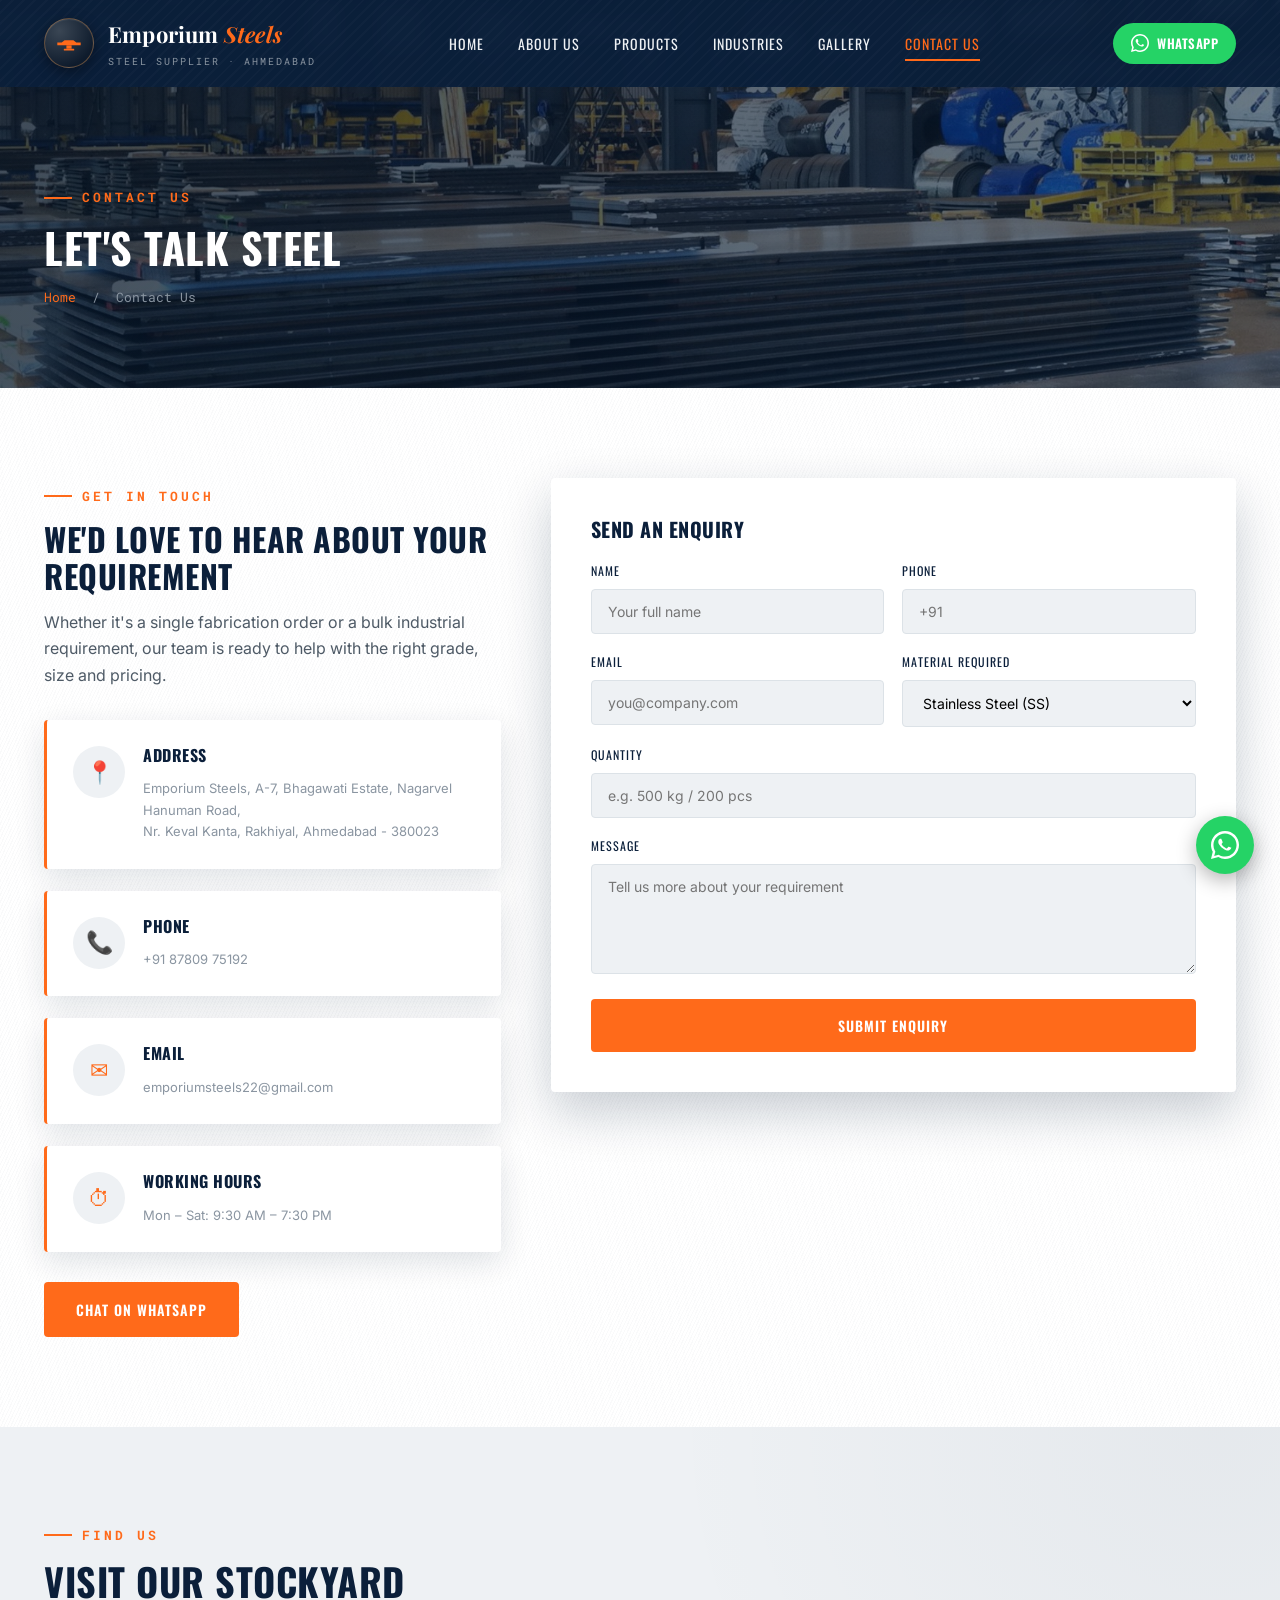
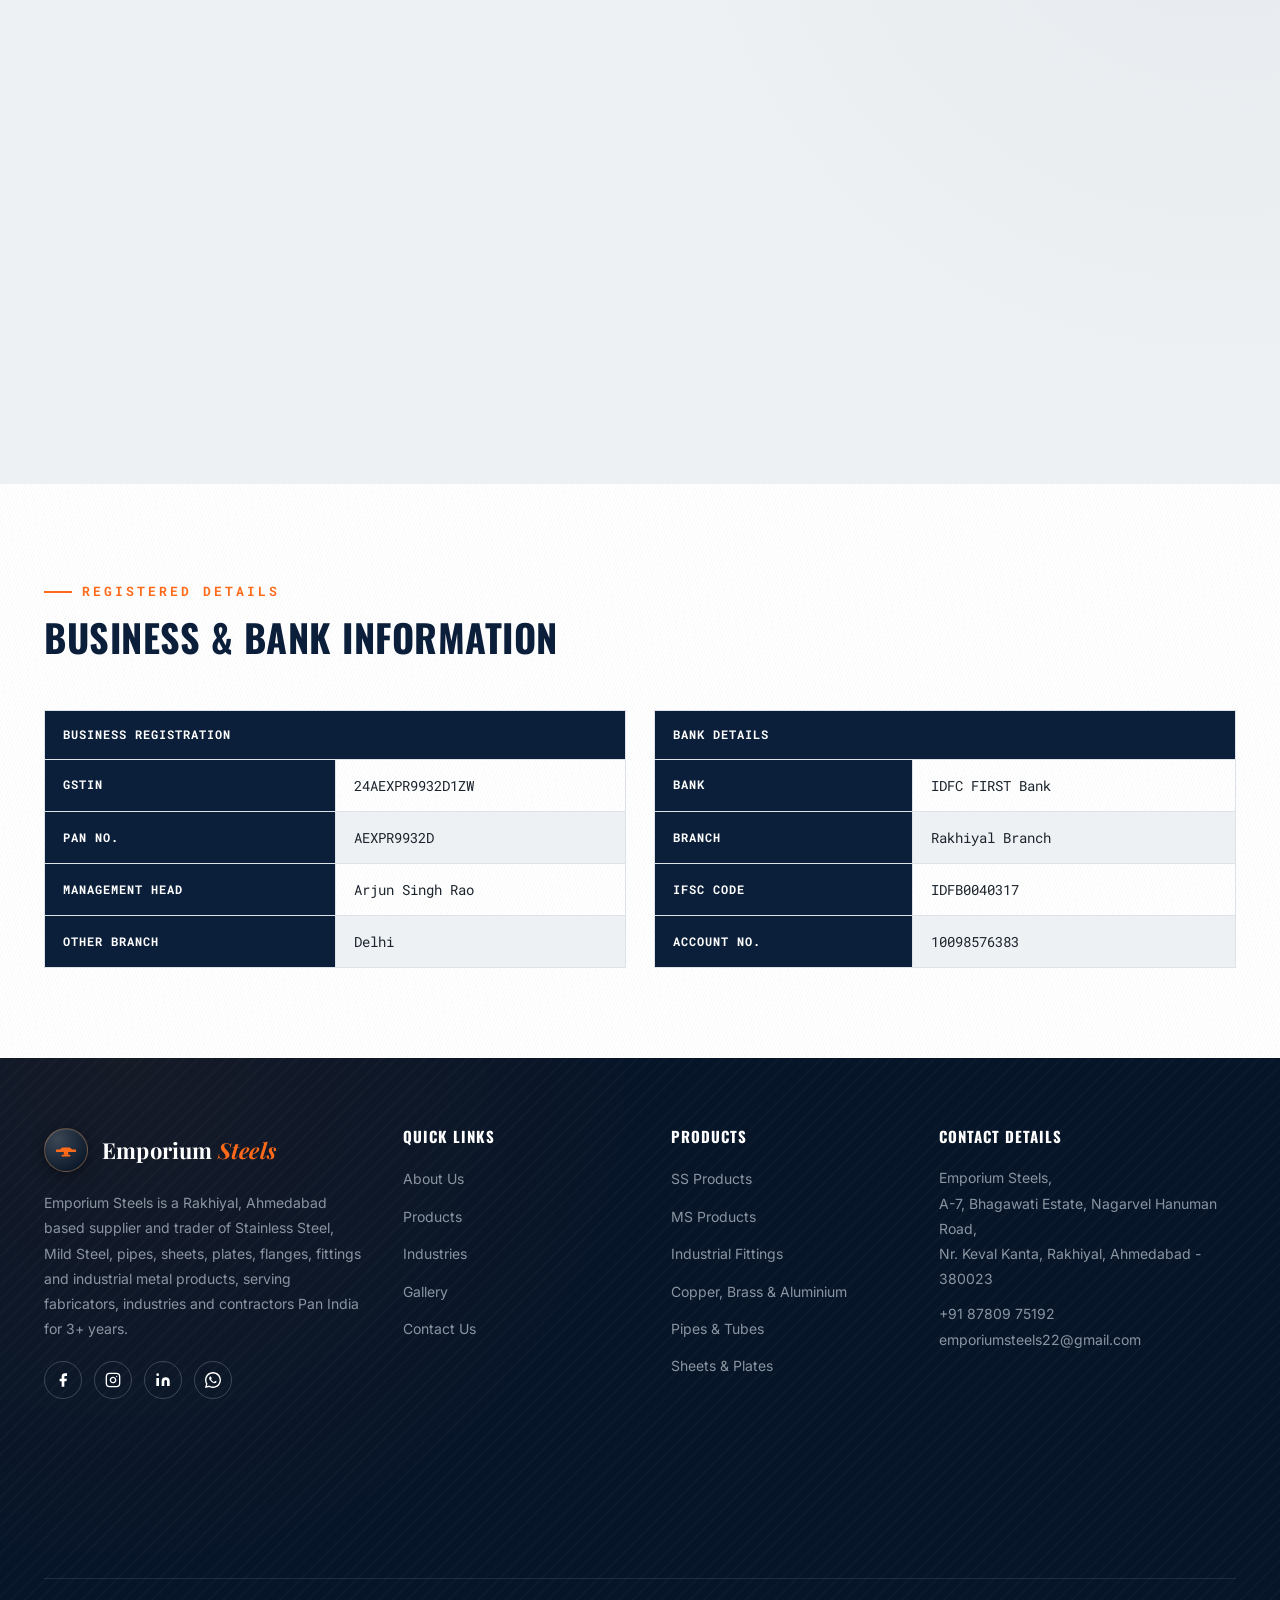
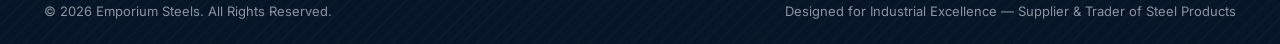
<file: contact.html>
﻿<!DOCTYPE html>
<html lang="en">
<head>
<meta charset="UTF-8">
<meta name="viewport" content="width=device-width, initial-scale=1.0">
<title>Contact Us | Emporium Steels — Rakhiyal, Ahmedabad</title>
<meta name="description" content="Contact Emporium Steels for SS & MS steel supply across India. Visit us at Rakhiyal, Ahmedabad or send your enquiry online.">
<meta name="keywords" content="SS supplier Ahmedabad, MS supplier Ahmedabad, CS supplier Ahmedabad, stainless steel pipes Gujarat, mild steel sheets, steel flanges fittings, valves, copper brass aluminium, pan India steel supplier, Rakhiyal steel trader, Emporium Steels">
<link rel="preconnect" href="https://fonts.googleapis.com">
  <link rel="preconnect" href="https://fonts.gstatic.com" crossorigin>
  <link href="https://fonts.googleapis.com/css2?family=Oswald:wght@400;500;600;700&family=Playfair+Display:ital,wght@0,700;1,700&family=Inter:wght@400;500;600;700&family=Roboto+Mono:wght@400;500;700&display=swap" rel="stylesheet">
<link rel="icon" type="image/svg+xml" href="images/favicon.svg">
<link rel="stylesheet" href="css/style.css">
</head>
<body>
    <nav class="navbar">
    <div class="nav-inner">
      <a href="index.html" class="logo">
        <div class="logo-mark"><svg viewBox="0 0 100 80" fill="currentColor" xmlns="http://www.w3.org/2000/svg"><path d="M5 38 L22 38 L33 29 L67 29 L78 38 L95 38 L95 49 L5 49 Z"/><rect x="40" y="49" width="20" height="13"/><rect x="30" y="62" width="40" height="7" rx="2"/></svg></div>
        <div>
          <span class="logo-text">Emporium <span>Steels</span></span>
          <span class="logo-sub">Steel Supplier &middot; Ahmedabad</span>
        </div>
      </a>
      <div class="nav-links"><a href="index.html" class="">Home</a><a href="about.html" class="">About Us</a><a href="products.html" class="">Products</a><a href="industries.html" class="">Industries</a><a href="gallery.html" class="">Gallery</a><a href="contact.html" class=" active">Contact Us</a></div>
      <div class="nav-cta">
        <a href="https://wa.me/918780975192" class="whatsapp-btn" target="_blank" rel="noopener">
          <span class="wa-icon"><svg viewBox="0 0 32 32" fill="currentColor" xmlns="http://www.w3.org/2000/svg"><path d="M16 0C7.16 0 0 7.16 0 16c0 2.82.74 5.46 2.03 7.76L0 32l8.46-2.2A15.9 15.9 0 0 0 16 32c8.84 0 16-7.16 16-16S24.84 0 16 0zm0 29.2c-2.46 0-4.78-.65-6.8-1.78l-.49-.28-5.04 1.3 1.34-4.9-.32-.5A13.18 13.18 0 0 1 2.8 16C2.8 8.71 8.71 2.8 16 2.8S29.2 8.71 29.2 16 23.29 29.2 16 29.2zm7.27-9.85c-.4-.2-2.36-1.16-2.72-1.3-.36-.13-.63-.2-.9.2-.27.4-1.03 1.3-1.27 1.56-.23.27-.46.3-.86.1-2.32-1.16-3.84-2.07-5.37-4.7-.4-.7.4-.65 1.15-2.16.13-.27.06-.5-.07-.7-.13-.2-.83-2-1.13-2.73-.3-.73-.6-.63-.83-.64-.21-.01-.46-.01-.7-.01-.24 0-.63.1-.96.46-.33.36-1.26 1.23-1.26 3 0 1.76 1.29 3.47 1.46 3.71.18.24 2.51 3.83 6.08 5.22 3.57 1.4 3.57.93 4.21.87.64-.06 2.36-.96 2.69-1.9.33-.93.33-1.73.23-1.9-.1-.16-.36-.26-.76-.46z"/></svg></span><span class="wa-text">WhatsApp</span>
        </a>
        <button class="menu-toggle" aria-label="Open menu" aria-expanded="false"><span></span><span></span><span></span></button>
      </div>
    </div>
  </nav>
  <div class="nav-overlay"></div>
  <header class="page-header">
    <div class="container">
      <span class="eyebrow">Contact Us</span>
      <h1>Let's Talk Steel</h1>
      <div class="breadcrumb"><a href="index.html">Home</a> &nbsp;/&nbsp; Contact Us</div>
    </div>
  </header>

  <section class="section">
    <div class="container">
      <div class="inquiry-grid" style="align-items:start;">
        <div class="reveal">
          <span class="eyebrow">Get In Touch</span>
          <h2 style="margin-top:14px;font-size:32px;color:var(--navy);">We'd Love to Hear About Your Requirement</h2>
          <p style="color:var(--steel);margin-top:14px;">Whether it's a single fabrication order or a bulk industrial requirement, our team is ready to help with the right grade, size and pricing.</p>

          <div style="margin-top:32px;display:flex;flex-direction:column;gap:22px;">
            <div class="feature" style="border-left:3px solid var(--orange);">
              <div class="feature-icon">&#128205;</div>
              <div><h4>Address</h4><p>Emporium Steels, A-7, Bhagawati Estate, Nagarvel Hanuman Road,<br>Nr. Keval Kanta, Rakhiyal, Ahmedabad - 380023</p></div>
            </div>
            <div class="feature" style="border-left:3px solid var(--orange);">
              <div class="feature-icon">&#128222;</div>
              <div><h4>Phone</h4><p>+91 87809 75192</p></div>
            </div>
            <div class="feature" style="border-left:3px solid var(--orange);">
              <div class="feature-icon">&#9993;</div>
              <div><h4>Email</h4><p>emporiumsteels22@gmail.com</p></div>
            </div>
            <div class="feature" style="border-left:3px solid var(--orange);">
              <div class="feature-icon">&#9201;</div>
              <div><h4>Working Hours</h4><p>Mon – Sat: 9:30 AM – 7:30 PM</p></div>
            </div>
          </div>
          <a href="https://wa.me/918780975192" class="btn btn-orange" style="margin-top:30px;" target="_blank" rel="noopener">Chat on WhatsApp</a>
        </div>

        <form class="form-card reveal" data-inquiry>
          <h3 style="margin-bottom:20px;font-size:20px;">Send an Enquiry</h3>
          <div class="form-grid">
            <div><label>Name</label><input type="text" placeholder="Your full name" required></div>
            <div><label>Phone</label><input type="tel" placeholder="+91" required></div>
            <div><label>Email</label><input type="email" placeholder="you@company.com"></div>
            <div><label>Material Required</label><select><option>Stainless Steel (SS)</option><option>Mild Steel (MS)</option><option>Pipes &amp; Tubes</option><option>Sheets &amp; Plates</option><option>Flanges &amp; Fittings</option><option>Bars, Rods, Angles &amp; Channels</option><option>Fasteners</option></select></div>
            <div class="full"><label>Quantity</label><input type="text" placeholder="e.g. 500 kg / 200 pcs"></div>
            <div class="full"><label>Message</label><textarea placeholder="Tell us more about your requirement"></textarea></div>
            <div class="full"><button type="submit" class="btn btn-orange btn-block">Submit Enquiry</button></div>
          </div>
        </form>
      </div>
    </div>
  </section>

  <section class="section section-fog">
    <div class="container">
      <div class="section-head reveal">
        <span class="eyebrow">Find Us</span>
        <h2>Visit Our Stockyard</h2>
      </div>
      <iframe src="https://maps.google.com/maps?q=Nagarvel+Hanuman+Road,Rakhiyal,Ahmedabad+380023,India&output=embed" width="100%" height="340" style="border:0;border-radius:4px;display:block;" loading="lazy" class="reveal"></iframe>
    </div>
  </section>

  <section class="section">
    <div class="container">
      <div class="section-head reveal">
        <span class="eyebrow">Registered Details</span>
        <h2>Business &amp; Bank Information</h2>
      </div>
      <div class="grid grid-2">
        <table class="spec-table reveal">
          <thead><tr><th colspan="2">Business Registration</th></tr></thead>
          <tbody>
            <tr><th>GSTIN</th><td>24AEXPR9932D1ZW</td></tr>
            <tr><th>PAN No.</th><td>AEXPR9932D</td></tr>
            <tr><th>Management Head</th><td>Arjun Singh Rao</td></tr>
            <tr><th>Other Branch</th><td>Delhi</td></tr>
          </tbody>
        </table>
        <table class="spec-table reveal">
          <thead><tr><th colspan="2">Bank Details</th></tr></thead>
          <tbody>
            <tr><th>Bank</th><td>IDFC FIRST Bank</td></tr>
            <tr><th>Branch</th><td>Rakhiyal Branch</td></tr>
            <tr><th>IFSC Code</th><td>IDFB0040317</td></tr>
            <tr><th>Account No.</th><td>10098576383</td></tr>
          </tbody>
        </table>
      </div>
    </div>
  </section>

  <footer class="footer">
    <div class="container">
      <div class="footer-grid">
        <div>
          <a href="index.html" class="logo" style="margin-bottom:18px;display:inline-flex;">
            <div class="logo-mark"><svg viewBox="0 0 100 80" fill="currentColor" xmlns="http://www.w3.org/2000/svg"><path d="M5 38 L22 38 L33 29 L67 29 L78 38 L95 38 L95 49 L5 49 Z"/><rect x="40" y="49" width="20" height="13"/><rect x="30" y="62" width="40" height="7" rx="2"/></svg></div>
            <span class="logo-text">Emporium <span>Steels</span></span>
          </a>
          <p>Emporium Steels is a Rakhiyal, Ahmedabad based supplier and trader of Stainless Steel, Mild Steel, pipes, sheets, plates, flanges, fittings and industrial metal products, serving fabricators, industries and contractors Pan India for 3+ years.</p>
          <div class="footer-social">
            <a href="#" aria-label="Facebook"><svg viewBox="0 0 24 24" fill="currentColor" width="16" height="16"><path d="M18 2h-3a5 5 0 0 0-5 5v3H7v4h3v8h4v-8h3l1-4h-4V7a1 1 0 0 1 1-1h3z"/></svg></a>
            <a href="#" aria-label="Instagram"><svg viewBox="0 0 24 24" fill="none" stroke="currentColor" stroke-width="2" stroke-linecap="round" stroke-linejoin="round" width="16" height="16"><rect x="2" y="2" width="20" height="20" rx="5" ry="5"/><path d="M16 11.37A4 4 0 1 1 12.63 8 4 4 0 0 1 16 11.37z"/><line x1="17.5" y1="6.5" x2="17.51" y2="6.5"/></svg></a>
            <a href="#" aria-label="LinkedIn"><svg viewBox="0 0 24 24" fill="currentColor" width="16" height="16"><path d="M16 8a6 6 0 0 1 6 6v7h-4v-7a2 2 0 0 0-2-2 2 2 0 0 0-2 2v7h-4v-7a6 6 0 0 1 6-6z"/><rect x="2" y="9" width="4" height="12"/><circle cx="4" cy="4" r="2"/></svg></a>
            <a href="https://wa.me/918780975192" aria-label="WhatsApp"><svg viewBox="0 0 32 32" fill="currentColor" width="16" height="16"><path d="M16 0C7.16 0 0 7.16 0 16c0 2.82.74 5.46 2.03 7.76L0 32l8.46-2.2A15.9 15.9 0 0 0 16 32c8.84 0 16-7.16 16-16S24.84 0 16 0zm0 29.2c-2.46 0-4.78-.65-6.8-1.78l-.49-.28-5.04 1.3 1.34-4.9-.32-.5A13.18 13.18 0 0 1 2.8 16C2.8 8.71 8.71 2.8 16 2.8S29.2 8.71 29.2 16 23.29 29.2 16 29.2zm7.27-9.85c-.4-.2-2.36-1.16-2.72-1.3-.36-.13-.63-.2-.9.2-.27.4-1.03 1.3-1.27 1.56-.23.27-.46.3-.86.1-2.32-1.16-3.84-2.07-5.37-4.7-.4-.7.4-.65 1.15-2.16.13-.27.06-.5-.07-.7-.13-.2-.83-2-1.13-2.73-.3-.73-.6-.63-.83-.64-.21-.01-.46-.01-.7-.01-.24 0-.63.1-.96.46-.33.36-1.26 1.23-1.26 3 0 1.76 1.29 3.47 1.46 3.71.18.24 2.51 3.83 6.08 5.22 3.57 1.4 3.57.93 4.21.87.64-.06 2.36-.96 2.69-1.9.33-.93.33-1.73.23-1.9-.1-.16-.36-.26-.76-.46z"/></svg></a>
          </div>
        </div>
        <div>
          <h4>Quick Links</h4>
          <ul>
            <li><a href="about.html">About Us</a></li>
            <li><a href="products.html">Products</a></li>
            <li><a href="industries.html">Industries</a></li>
            <li><a href="gallery.html">Gallery</a></li>
            <li><a href="contact.html">Contact Us</a></li>
          </ul>
        </div>
        <div>
          <h4>Products</h4>
          <ul>
            <li><a href="ss-products.html">SS Products</a></li>
            <li><a href="ms-products.html">MS Products</a></li>
            <li><a href="industrial-fittings.html">Industrial Fittings</a></li>
            <li><a href="non-ferrous-metals.html">Copper, Brass &amp; Aluminium</a></li>
            <li><a href="products.html">Pipes &amp; Tubes</a></li>
            <li><a href="products.html">Sheets &amp; Plates</a></li>
          </ul>
        </div>
        <div>
          <h4>Contact Details</h4>
          <p>Emporium Steels,<br>A-7, Bhagawati Estate, Nagarvel Hanuman Road,<br>Nr. Keval Kanta, Rakhiyal, Ahmedabad - 380023</p>
          <p style="margin-top:10px;">+91 87809 75192<br>emporiumsteels22@gmail.com</p>
          <iframe src="https://maps.google.com/maps?q=Nagarvel+Hanuman+Road,Rakhiyal,Ahmedabad+380023,India&output=embed" width="100%" height="160" style="border:0;border-radius:4px;display:block;margin-top:16px;" loading="lazy"></iframe>
        </div>
      </div>
      <div class="footer-bottom">
        <span>&copy; 2026 Emporium Steels. All Rights Reserved.</span>
        <span>Designed for Industrial Excellence &mdash; Supplier &amp; Trader of Steel Products</span>
      </div>
    </div>
  </footer>
  <a href="https://wa.me/918780975192" class="float-whatsapp" target="_blank" rel="noopener" aria-label="Chat on WhatsApp"><svg viewBox="0 0 32 32" fill="currentColor" xmlns="http://www.w3.org/2000/svg" style="width:28px;height:28px;"><path d="M16 0C7.16 0 0 7.16 0 16c0 2.82.74 5.46 2.03 7.76L0 32l8.46-2.2A15.9 15.9 0 0 0 16 32c8.84 0 16-7.16 16-16S24.84 0 16 0zm0 29.2c-2.46 0-4.78-.65-6.8-1.78l-.49-.28-5.04 1.3 1.34-4.9-.32-.5A13.18 13.18 0 0 1 2.8 16C2.8 8.71 8.71 2.8 16 2.8S29.2 8.71 29.2 16 23.29 29.2 16 29.2zm7.27-9.85c-.4-.2-2.36-1.16-2.72-1.3-.36-.13-.63-.2-.9.2-.27.4-1.03 1.3-1.27 1.56-.23.27-.46.3-.86.1-2.32-1.16-3.84-2.07-5.37-4.7-.4-.7.4-.65 1.15-2.16.13-.27.06-.5-.07-.7-.13-.2-.83-2-1.13-2.73-.3-.73-.6-.63-.83-.64-.21-.01-.46-.01-.7-.01-.24 0-.63.1-.96.46-.33.36-1.26 1.23-1.26 3 0 1.76 1.29 3.47 1.46 3.71.18.24 2.51 3.83 6.08 5.22 3.57 1.4 3.57.93 4.21.87.64-.06 2.36-.96 2.69-1.9.33-.93.33-1.73.23-1.9-.1-.16-.36-.26-.76-.46z"/></svg></a>
  <script src="js/script.js"></script>
</body>
</html>
</file>
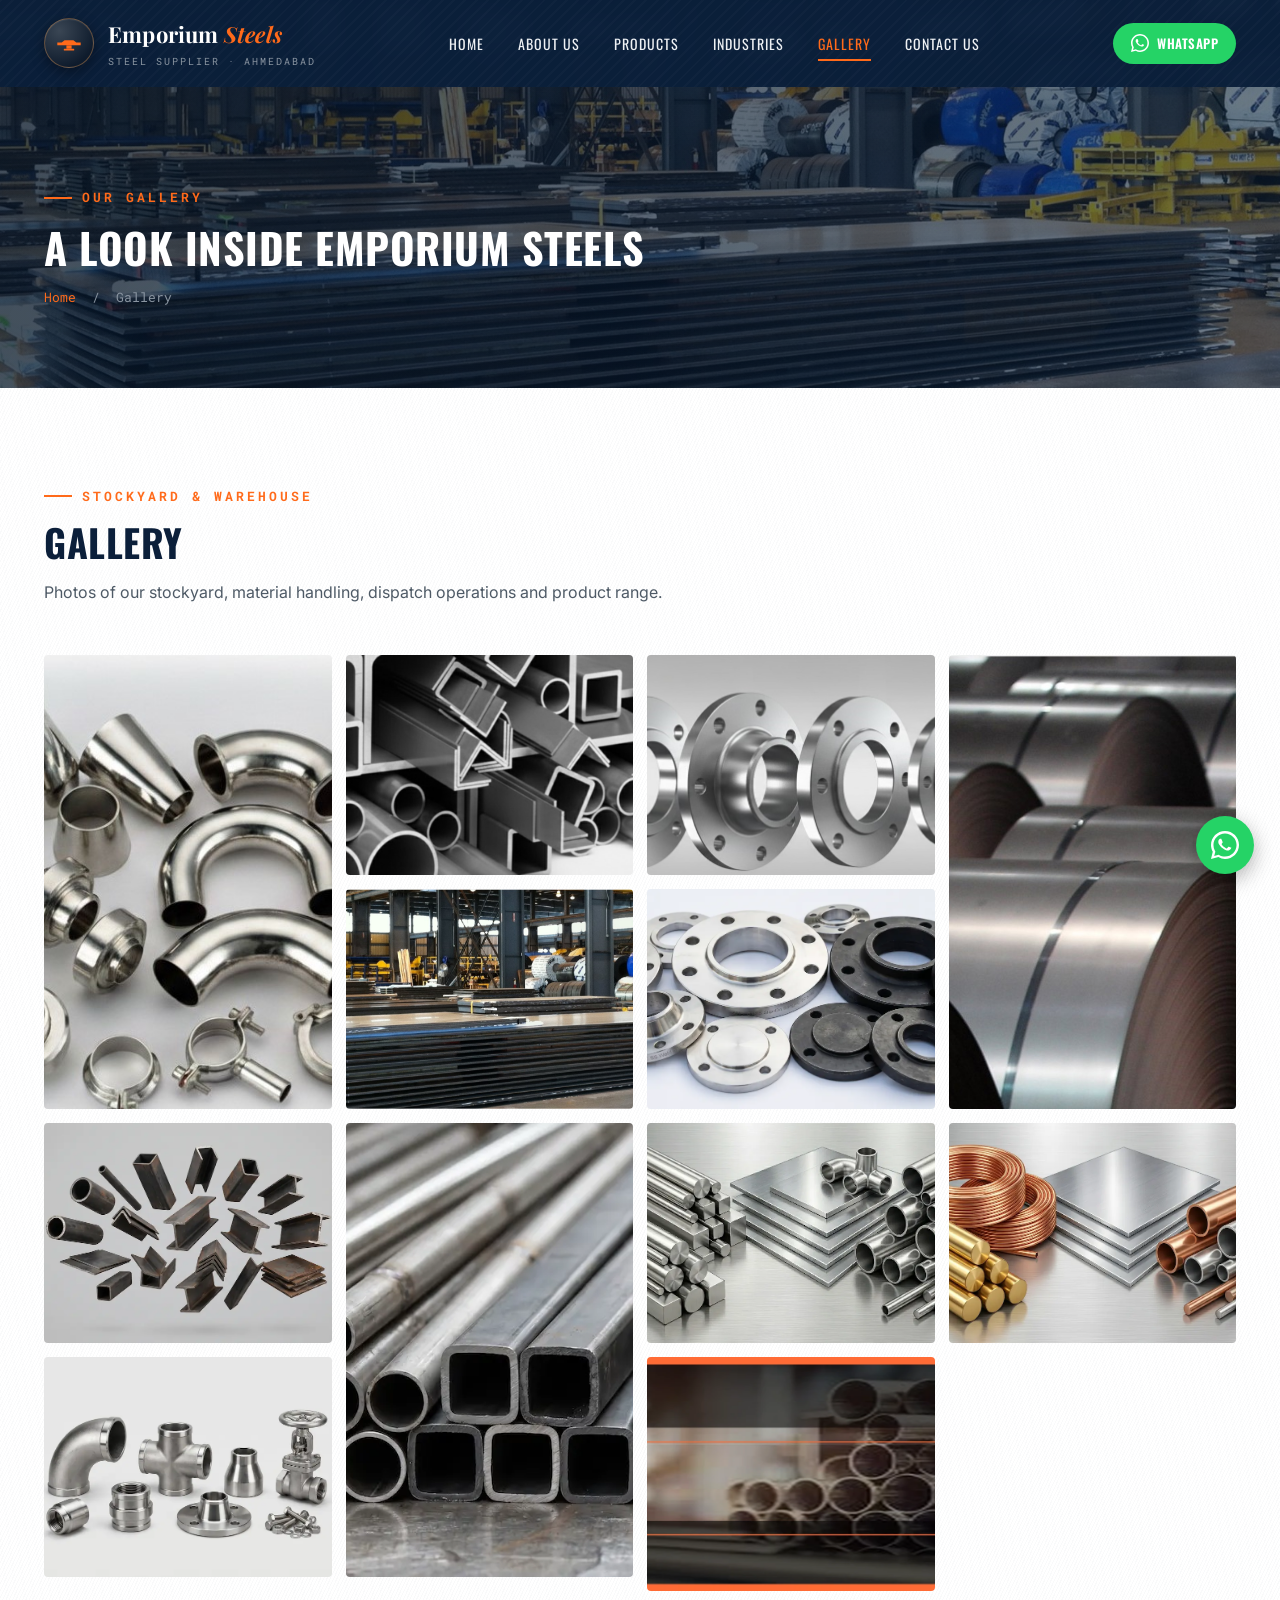
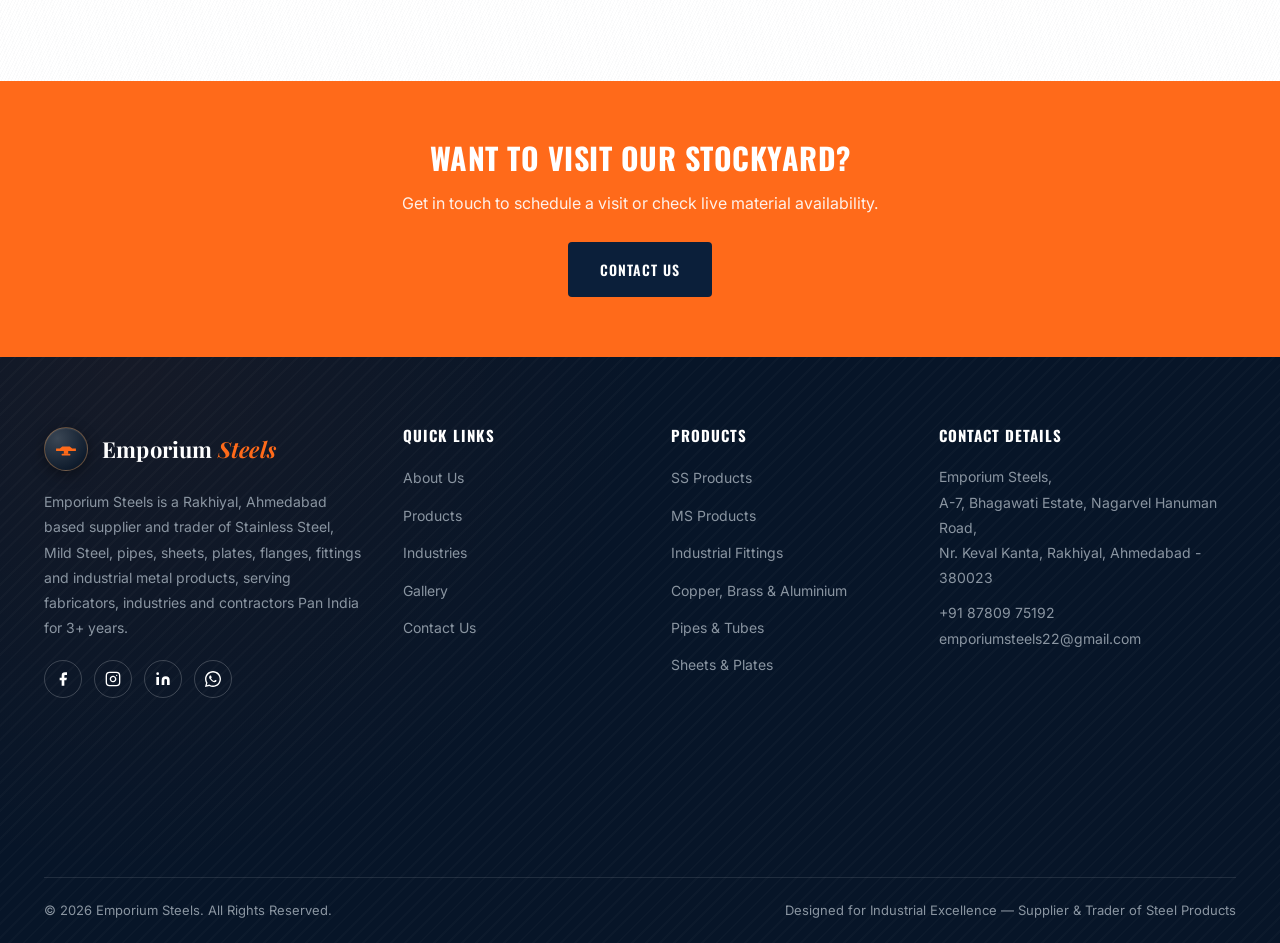
<file: gallery.html>
﻿<!DOCTYPE html>
<html lang="en">
<head>
<meta charset="UTF-8">
<meta name="viewport" content="width=device-width, initial-scale=1.0">
<title>Gallery | Emporium Steels — Steel Warehouse & Stockyard</title>
<meta name="description" content="View Emporium Steels's gallery of stockyard, warehouse, material handling and dispatch operations in Rakhiyal, Ahmedabad.">
<meta name="keywords" content="SS supplier Ahmedabad, MS supplier Ahmedabad, CS supplier Ahmedabad, stainless steel pipes Gujarat, mild steel sheets, steel flanges fittings, valves, copper brass aluminium, pan India steel supplier, Rakhiyal steel trader, Emporium Steels">
<link rel="preconnect" href="https://fonts.googleapis.com">
  <link rel="preconnect" href="https://fonts.gstatic.com" crossorigin>
  <link href="https://fonts.googleapis.com/css2?family=Oswald:wght@400;500;600;700&family=Playfair+Display:ital,wght@0,700;1,700&family=Inter:wght@400;500;600;700&family=Roboto+Mono:wght@400;500;700&display=swap" rel="stylesheet">
<link rel="icon" type="image/svg+xml" href="images/favicon.svg">
<link rel="stylesheet" href="css/style.css">
</head>
<body>
    <nav class="navbar">
    <div class="nav-inner">
      <a href="index.html" class="logo">
        <div class="logo-mark"><svg viewBox="0 0 100 80" fill="currentColor" xmlns="http://www.w3.org/2000/svg"><path d="M5 38 L22 38 L33 29 L67 29 L78 38 L95 38 L95 49 L5 49 Z"/><rect x="40" y="49" width="20" height="13"/><rect x="30" y="62" width="40" height="7" rx="2"/></svg></div>
        <div>
          <span class="logo-text">Emporium <span>Steels</span></span>
          <span class="logo-sub">Steel Supplier &middot; Ahmedabad</span>
        </div>
      </a>
      <div class="nav-links"><a href="index.html" class="">Home</a><a href="about.html" class="">About Us</a><a href="products.html" class="">Products</a><a href="industries.html" class="">Industries</a><a href="gallery.html" class=" active">Gallery</a><a href="contact.html" class="">Contact Us</a></div>
      <div class="nav-cta">
        <a href="https://wa.me/918780975192" class="whatsapp-btn" target="_blank" rel="noopener">
          <span class="wa-icon"><svg viewBox="0 0 32 32" fill="currentColor" xmlns="http://www.w3.org/2000/svg"><path d="M16 0C7.16 0 0 7.16 0 16c0 2.82.74 5.46 2.03 7.76L0 32l8.46-2.2A15.9 15.9 0 0 0 16 32c8.84 0 16-7.16 16-16S24.84 0 16 0zm0 29.2c-2.46 0-4.78-.65-6.8-1.78l-.49-.28-5.04 1.3 1.34-4.9-.32-.5A13.18 13.18 0 0 1 2.8 16C2.8 8.71 8.71 2.8 16 2.8S29.2 8.71 29.2 16 23.29 29.2 16 29.2zm7.27-9.85c-.4-.2-2.36-1.16-2.72-1.3-.36-.13-.63-.2-.9.2-.27.4-1.03 1.3-1.27 1.56-.23.27-.46.3-.86.1-2.32-1.16-3.84-2.07-5.37-4.7-.4-.7.4-.65 1.15-2.16.13-.27.06-.5-.07-.7-.13-.2-.83-2-1.13-2.73-.3-.73-.6-.63-.83-.64-.21-.01-.46-.01-.7-.01-.24 0-.63.1-.96.46-.33.36-1.26 1.23-1.26 3 0 1.76 1.29 3.47 1.46 3.71.18.24 2.51 3.83 6.08 5.22 3.57 1.4 3.57.93 4.21.87.64-.06 2.36-.96 2.69-1.9.33-.93.33-1.73.23-1.9-.1-.16-.36-.26-.76-.46z"/></svg></span><span class="wa-text">WhatsApp</span>
        </a>
        <button class="menu-toggle" aria-label="Open menu" aria-expanded="false"><span></span><span></span><span></span></button>
      </div>
    </div>
  </nav>
  <div class="nav-overlay"></div>
  <header class="page-header">
    <div class="container">
      <span class="eyebrow">Our Gallery</span>
      <h1>A Look Inside Emporium Steels</h1>
      <div class="breadcrumb"><a href="index.html">Home</a> &nbsp;/&nbsp; Gallery</div>
    </div>
  </header>

  <section class="section">
    <div class="container">
      <div class="section-head reveal">
        <span class="eyebrow">Stockyard &amp; Warehouse</span>
        <h2>Gallery</h2>
        <p>Photos of our stockyard, material handling, dispatch operations and product range.</p>
      </div>
      <div class="gallery-grid"><a href="#" class="tall reveal"><img fetchpriority="high" src="images/shope1.jpg" alt="Shop 1"></a><a href="#" class=" reveal"><img loading="lazy" src="images/shope2.jpg" alt="Shop 2"></a><a href="#" class=" reveal"><img loading="lazy" src="images/shope3.jpg" alt="Shop 3"></a><a href="#" class="tall reveal"><img loading="lazy" src="images/shope4.jpg" alt="Shop 4"></a><a href="#" class=" reveal"><img loading="lazy" src="images/shope5.jpg" alt="Shop 5"></a><a href="#" class=" reveal"><img loading="lazy" src="images/Flanges%20main.webp" alt="Flanges Display"></a><a href="#" class=" reveal"><img loading="lazy" src="images/M%20S%20PRODUCTS.webp" alt="MS Products"></a><a href="#" class="tall reveal"><img loading="lazy" src="images/PIPES%20AND%20TUBES.webp" alt="Pipes and Tubes"></a><a href="#" class=" reveal"><img loading="lazy" src="images/S%20S%20PRODUCTS.webp" alt="SS Products"></a><a href="#" class=" reveal"><img loading="lazy" src="images/Non-Ferrous%20Metals.webp" alt="Non-Ferrous Metals"></a><a href="#" class=" reveal"><img loading="lazy" src="images/Industrial%20fitting.webp" alt="Industrial Fittings"></a><a href="#" class="tall reveal"><img loading="lazy" src="images/page-header.webp" alt="Steel Stockyard"></a>
      </div>
    </div>
  </section>

  <section class="cta-banner">
    <div class="container">
      <h2>Want to Visit Our Stockyard?</h2>
      <p>Get in touch to schedule a visit or check live material availability.</p>
      <a href="contact.html" class="btn btn-navy">Contact Us</a>
    </div>
  </section>

  <footer class="footer">
    <div class="container">
      <div class="footer-grid">
        <div>
          <a href="index.html" class="logo" style="margin-bottom:18px;display:inline-flex;">
            <div class="logo-mark"><svg viewBox="0 0 100 80" fill="currentColor" xmlns="http://www.w3.org/2000/svg"><path d="M5 38 L22 38 L33 29 L67 29 L78 38 L95 38 L95 49 L5 49 Z"/><rect x="40" y="49" width="20" height="13"/><rect x="30" y="62" width="40" height="7" rx="2"/></svg></div>
            <span class="logo-text">Emporium <span>Steels</span></span>
          </a>
          <p>Emporium Steels is a Rakhiyal, Ahmedabad based supplier and trader of Stainless Steel, Mild Steel, pipes, sheets, plates, flanges, fittings and industrial metal products, serving fabricators, industries and contractors Pan India for 3+ years.</p>
          <div class="footer-social">
            <a href="#" aria-label="Facebook"><svg viewBox="0 0 24 24" fill="currentColor" width="16" height="16"><path d="M18 2h-3a5 5 0 0 0-5 5v3H7v4h3v8h4v-8h3l1-4h-4V7a1 1 0 0 1 1-1h3z"/></svg></a>
            <a href="#" aria-label="Instagram"><svg viewBox="0 0 24 24" fill="none" stroke="currentColor" stroke-width="2" stroke-linecap="round" stroke-linejoin="round" width="16" height="16"><rect x="2" y="2" width="20" height="20" rx="5" ry="5"/><path d="M16 11.37A4 4 0 1 1 12.63 8 4 4 0 0 1 16 11.37z"/><line x1="17.5" y1="6.5" x2="17.51" y2="6.5"/></svg></a>
            <a href="#" aria-label="LinkedIn"><svg viewBox="0 0 24 24" fill="currentColor" width="16" height="16"><path d="M16 8a6 6 0 0 1 6 6v7h-4v-7a2 2 0 0 0-2-2 2 2 0 0 0-2 2v7h-4v-7a6 6 0 0 1 6-6z"/><rect x="2" y="9" width="4" height="12"/><circle cx="4" cy="4" r="2"/></svg></a>
            <a href="https://wa.me/918780975192" aria-label="WhatsApp"><svg viewBox="0 0 32 32" fill="currentColor" width="16" height="16"><path d="M16 0C7.16 0 0 7.16 0 16c0 2.82.74 5.46 2.03 7.76L0 32l8.46-2.2A15.9 15.9 0 0 0 16 32c8.84 0 16-7.16 16-16S24.84 0 16 0zm0 29.2c-2.46 0-4.78-.65-6.8-1.78l-.49-.28-5.04 1.3 1.34-4.9-.32-.5A13.18 13.18 0 0 1 2.8 16C2.8 8.71 8.71 2.8 16 2.8S29.2 8.71 29.2 16 23.29 29.2 16 29.2zm7.27-9.85c-.4-.2-2.36-1.16-2.72-1.3-.36-.13-.63-.2-.9.2-.27.4-1.03 1.3-1.27 1.56-.23.27-.46.3-.86.1-2.32-1.16-3.84-2.07-5.37-4.7-.4-.7.4-.65 1.15-2.16.13-.27.06-.5-.07-.7-.13-.2-.83-2-1.13-2.73-.3-.73-.6-.63-.83-.64-.21-.01-.46-.01-.7-.01-.24 0-.63.1-.96.46-.33.36-1.26 1.23-1.26 3 0 1.76 1.29 3.47 1.46 3.71.18.24 2.51 3.83 6.08 5.22 3.57 1.4 3.57.93 4.21.87.64-.06 2.36-.96 2.69-1.9.33-.93.33-1.73.23-1.9-.1-.16-.36-.26-.76-.46z"/></svg></a>
          </div>
        </div>
        <div>
          <h4>Quick Links</h4>
          <ul>
            <li><a href="about.html">About Us</a></li>
            <li><a href="products.html">Products</a></li>
            <li><a href="industries.html">Industries</a></li>
            <li><a href="gallery.html">Gallery</a></li>
            <li><a href="contact.html">Contact Us</a></li>
          </ul>
        </div>
        <div>
          <h4>Products</h4>
          <ul>
            <li><a href="ss-products.html">SS Products</a></li>
            <li><a href="ms-products.html">MS Products</a></li>
            <li><a href="industrial-fittings.html">Industrial Fittings</a></li>
            <li><a href="non-ferrous-metals.html">Copper, Brass &amp; Aluminium</a></li>
            <li><a href="products.html">Pipes &amp; Tubes</a></li>
            <li><a href="products.html">Sheets &amp; Plates</a></li>
          </ul>
        </div>
        <div>
          <h4>Contact Details</h4>
          <p>Emporium Steels,<br>A-7, Bhagawati Estate, Nagarvel Hanuman Road,<br>Nr. Keval Kanta, Rakhiyal, Ahmedabad - 380023</p>
          <p style="margin-top:10px;">+91 87809 75192<br>emporiumsteels22@gmail.com</p>
          <iframe src="https://maps.google.com/maps?q=Nagarvel+Hanuman+Road,Rakhiyal,Ahmedabad+380023,India&output=embed" width="100%" height="160" style="border:0;border-radius:4px;display:block;margin-top:16px;" loading="lazy"></iframe>
        </div>
      </div>
      <div class="footer-bottom">
        <span>&copy; 2026 Emporium Steels. All Rights Reserved.</span>
        <span>Designed for Industrial Excellence &mdash; Supplier &amp; Trader of Steel Products</span>
      </div>
    </div>
  </footer>
  <a href="https://wa.me/918780975192" class="float-whatsapp" target="_blank" rel="noopener" aria-label="Chat on WhatsApp"><svg viewBox="0 0 32 32" fill="currentColor" xmlns="http://www.w3.org/2000/svg" style="width:28px;height:28px;"><path d="M16 0C7.16 0 0 7.16 0 16c0 2.82.74 5.46 2.03 7.76L0 32l8.46-2.2A15.9 15.9 0 0 0 16 32c8.84 0 16-7.16 16-16S24.84 0 16 0zm0 29.2c-2.46 0-4.78-.65-6.8-1.78l-.49-.28-5.04 1.3 1.34-4.9-.32-.5A13.18 13.18 0 0 1 2.8 16C2.8 8.71 8.71 2.8 16 2.8S29.2 8.71 29.2 16 23.29 29.2 16 29.2zm7.27-9.85c-.4-.2-2.36-1.16-2.72-1.3-.36-.13-.63-.2-.9.2-.27.4-1.03 1.3-1.27 1.56-.23.27-.46.3-.86.1-2.32-1.16-3.84-2.07-5.37-4.7-.4-.7.4-.65 1.15-2.16.13-.27.06-.5-.07-.7-.13-.2-.83-2-1.13-2.73-.3-.73-.6-.63-.83-.64-.21-.01-.46-.01-.7-.01-.24 0-.63.1-.96.46-.33.36-1.26 1.23-1.26 3 0 1.76 1.29 3.47 1.46 3.71.18.24 2.51 3.83 6.08 5.22 3.57 1.4 3.57.93 4.21.87.64-.06 2.36-.96 2.69-1.9.33-.93.33-1.73.23-1.9-.1-.16-.36-.26-.76-.46z"/></svg></a>
  <script src="js/script.js"></script>
</body>
</html>
</file>
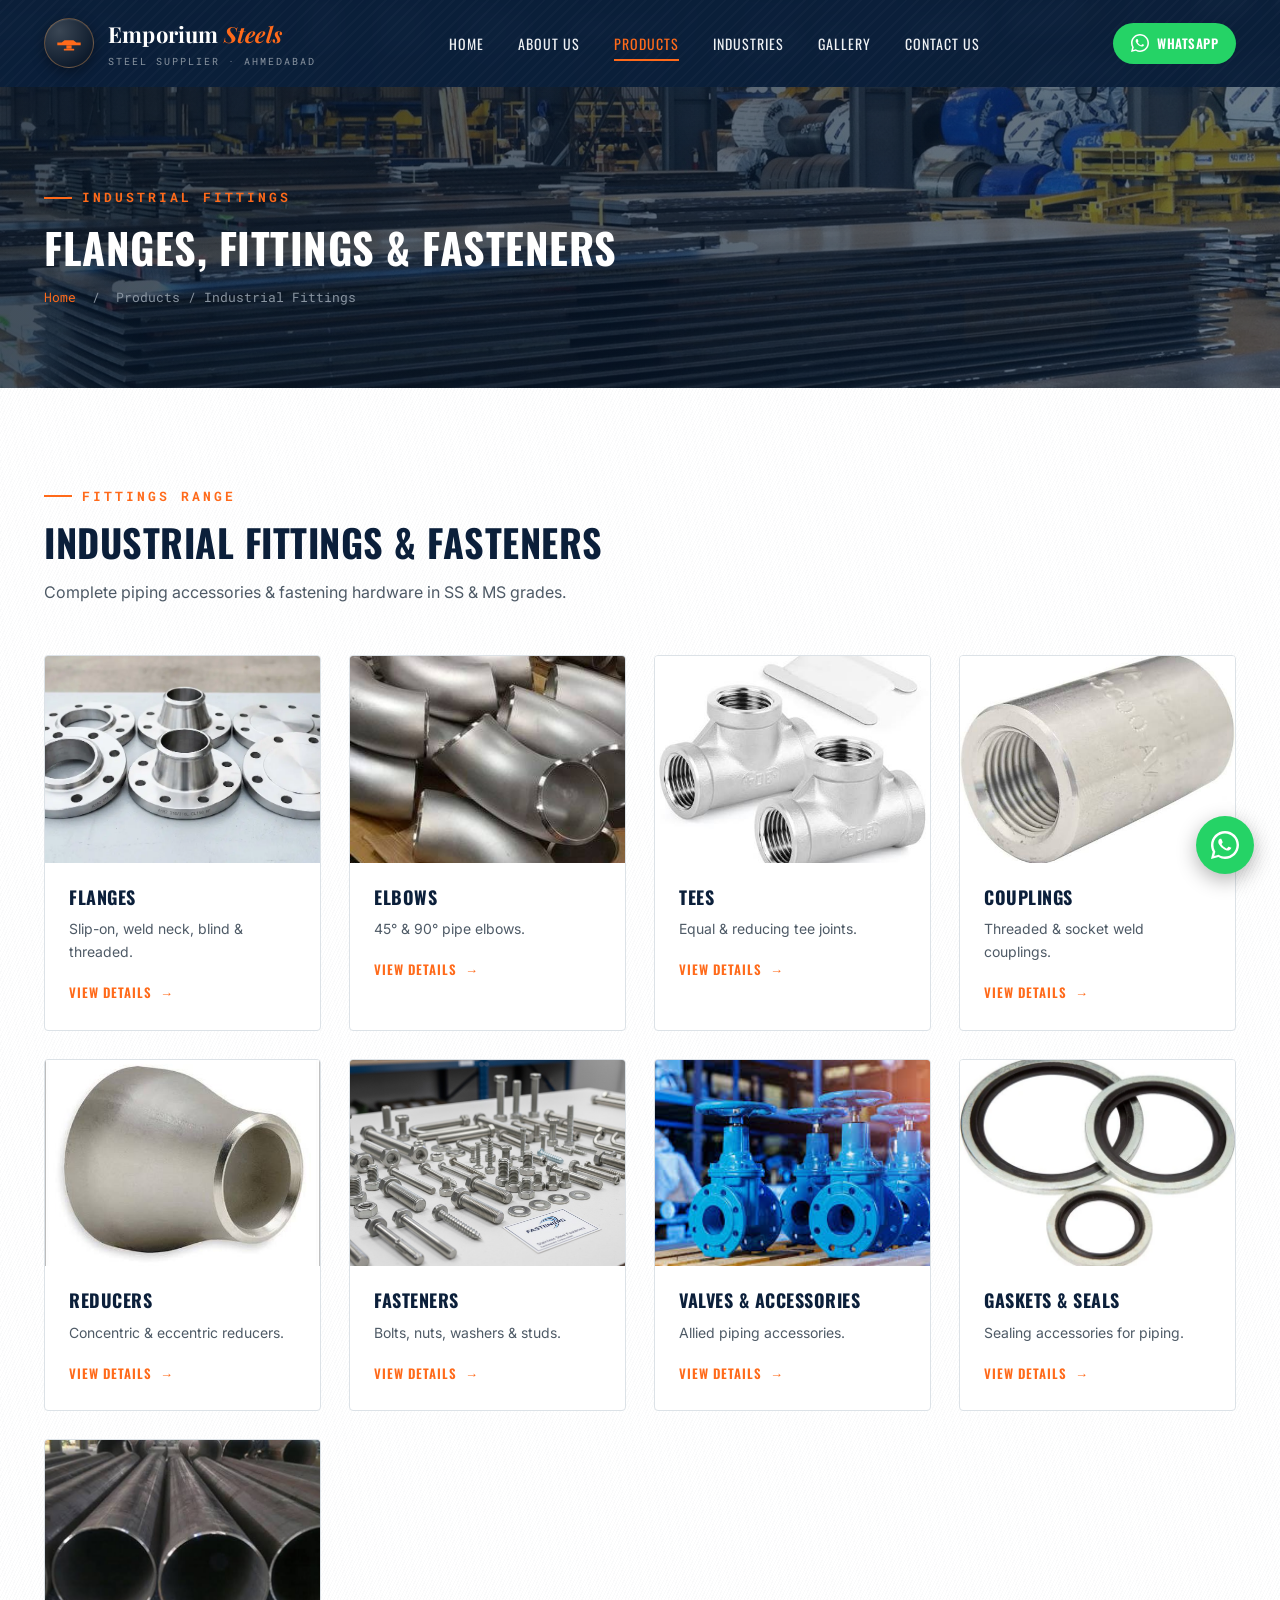
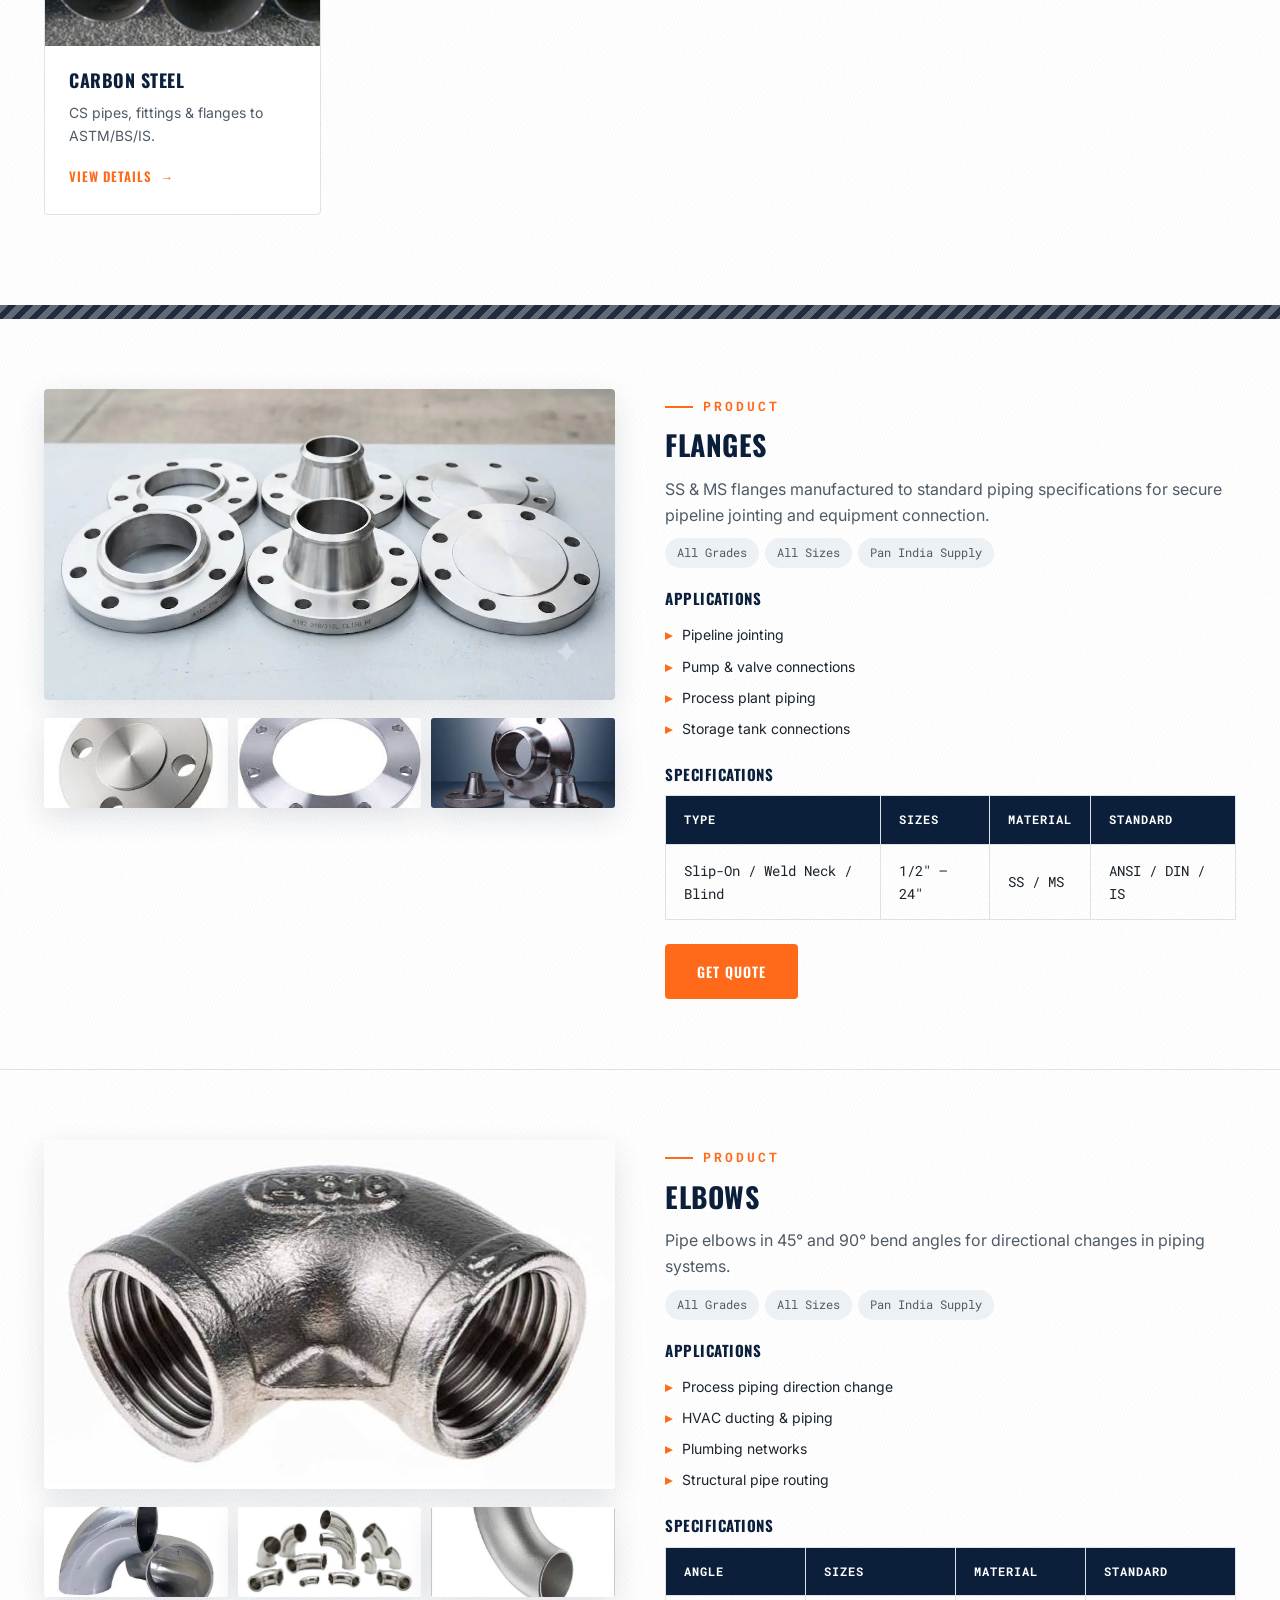
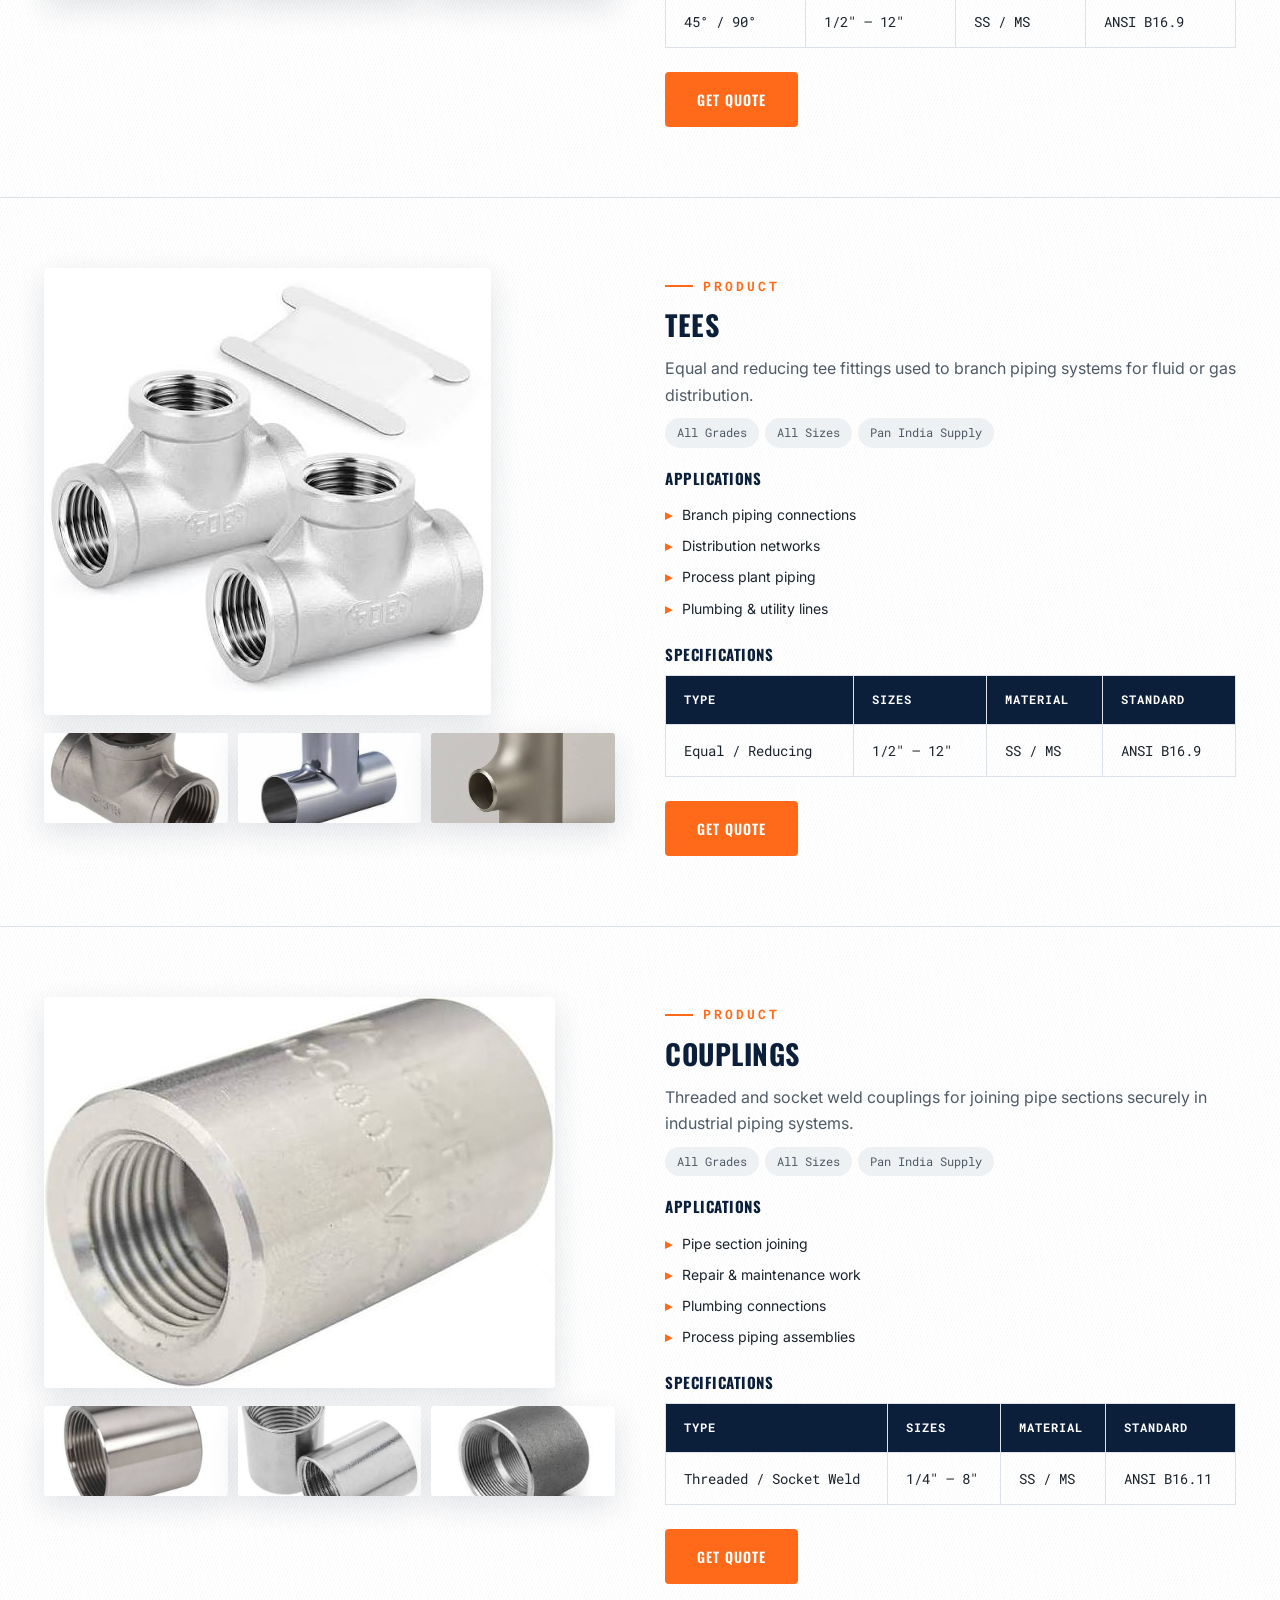
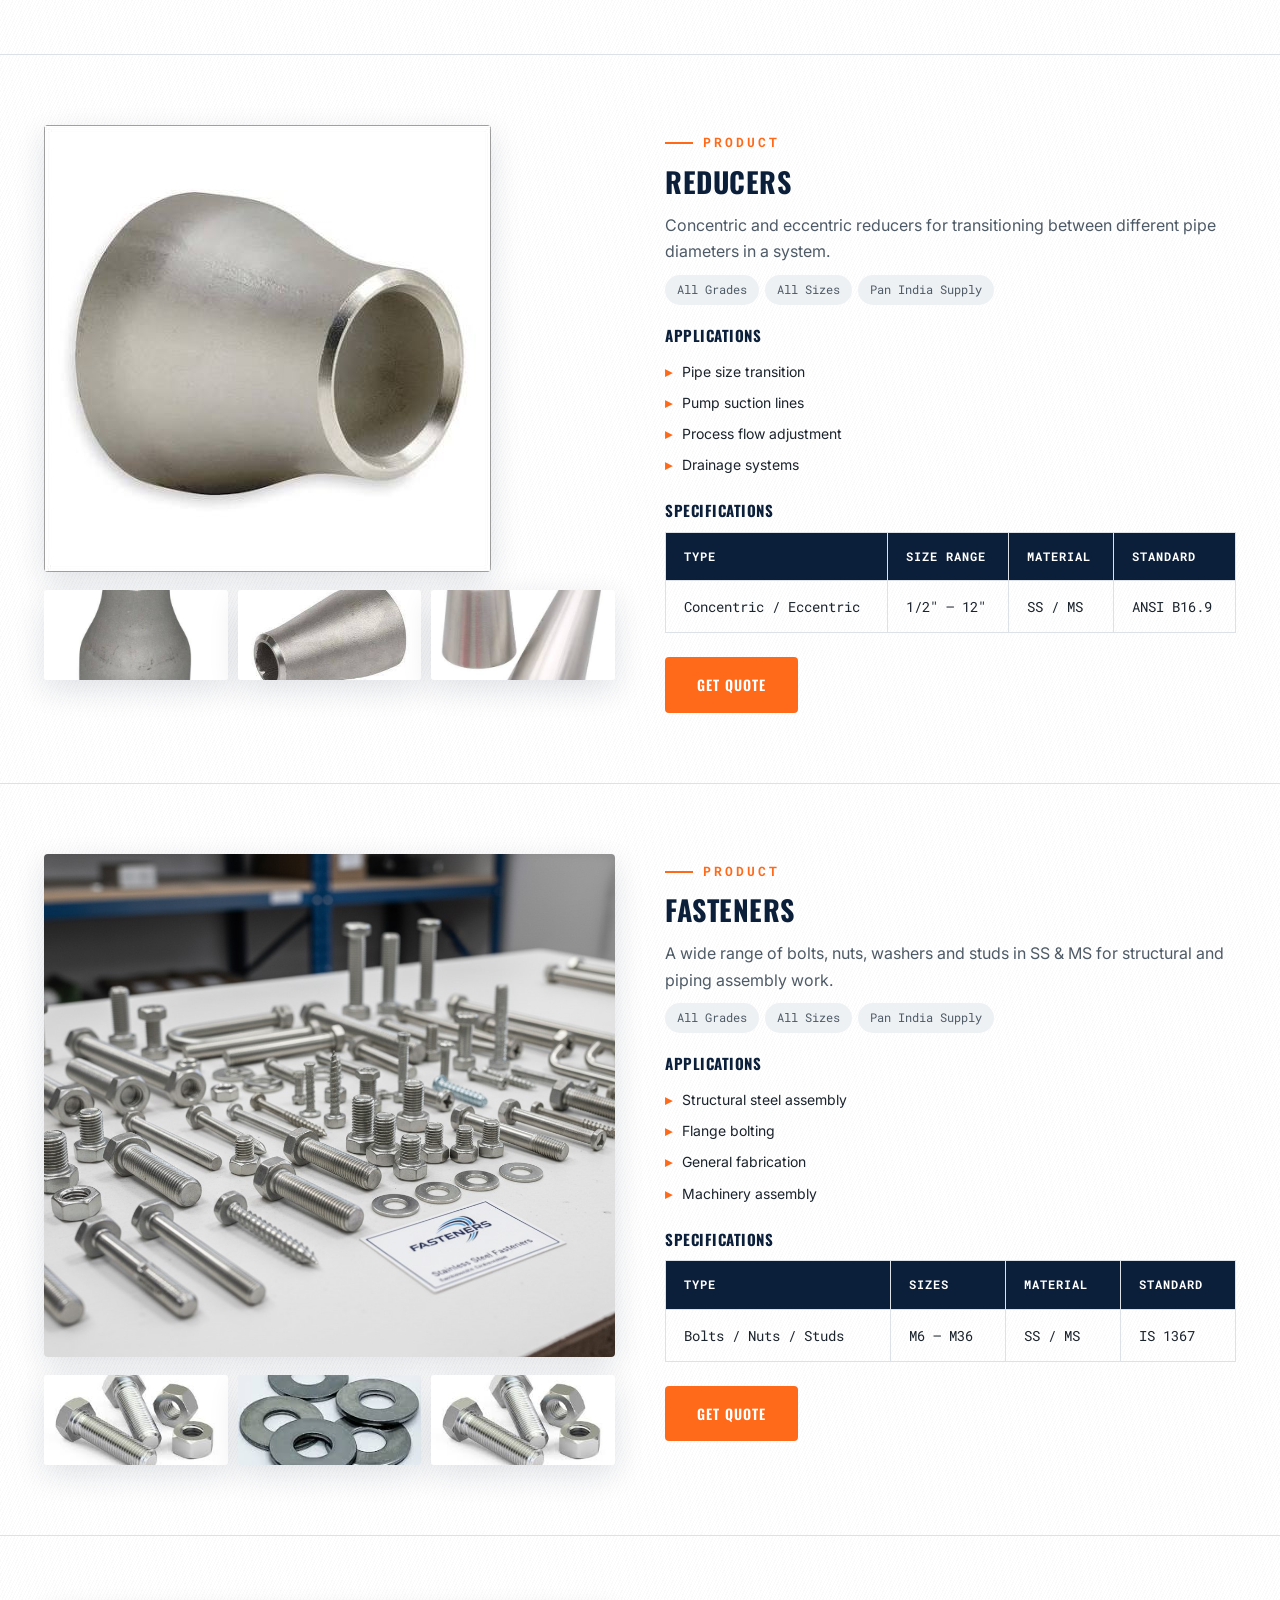
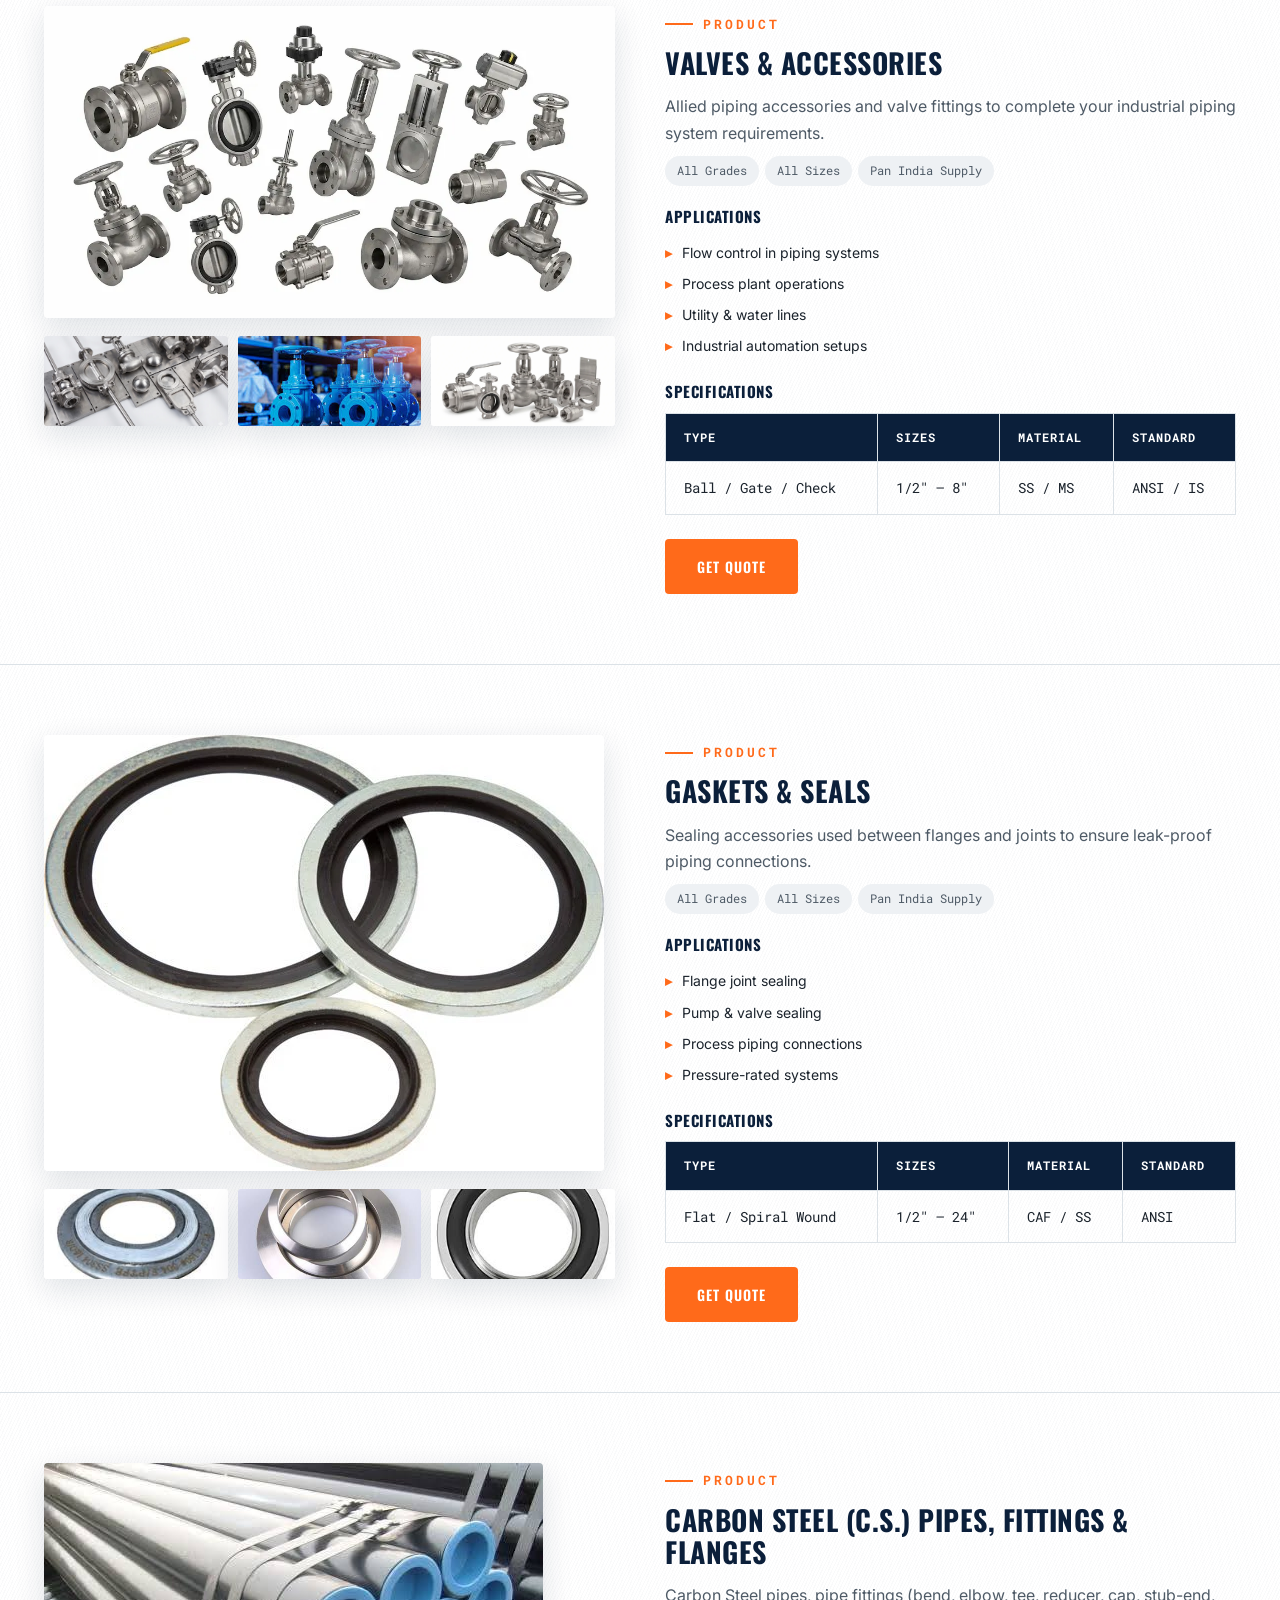
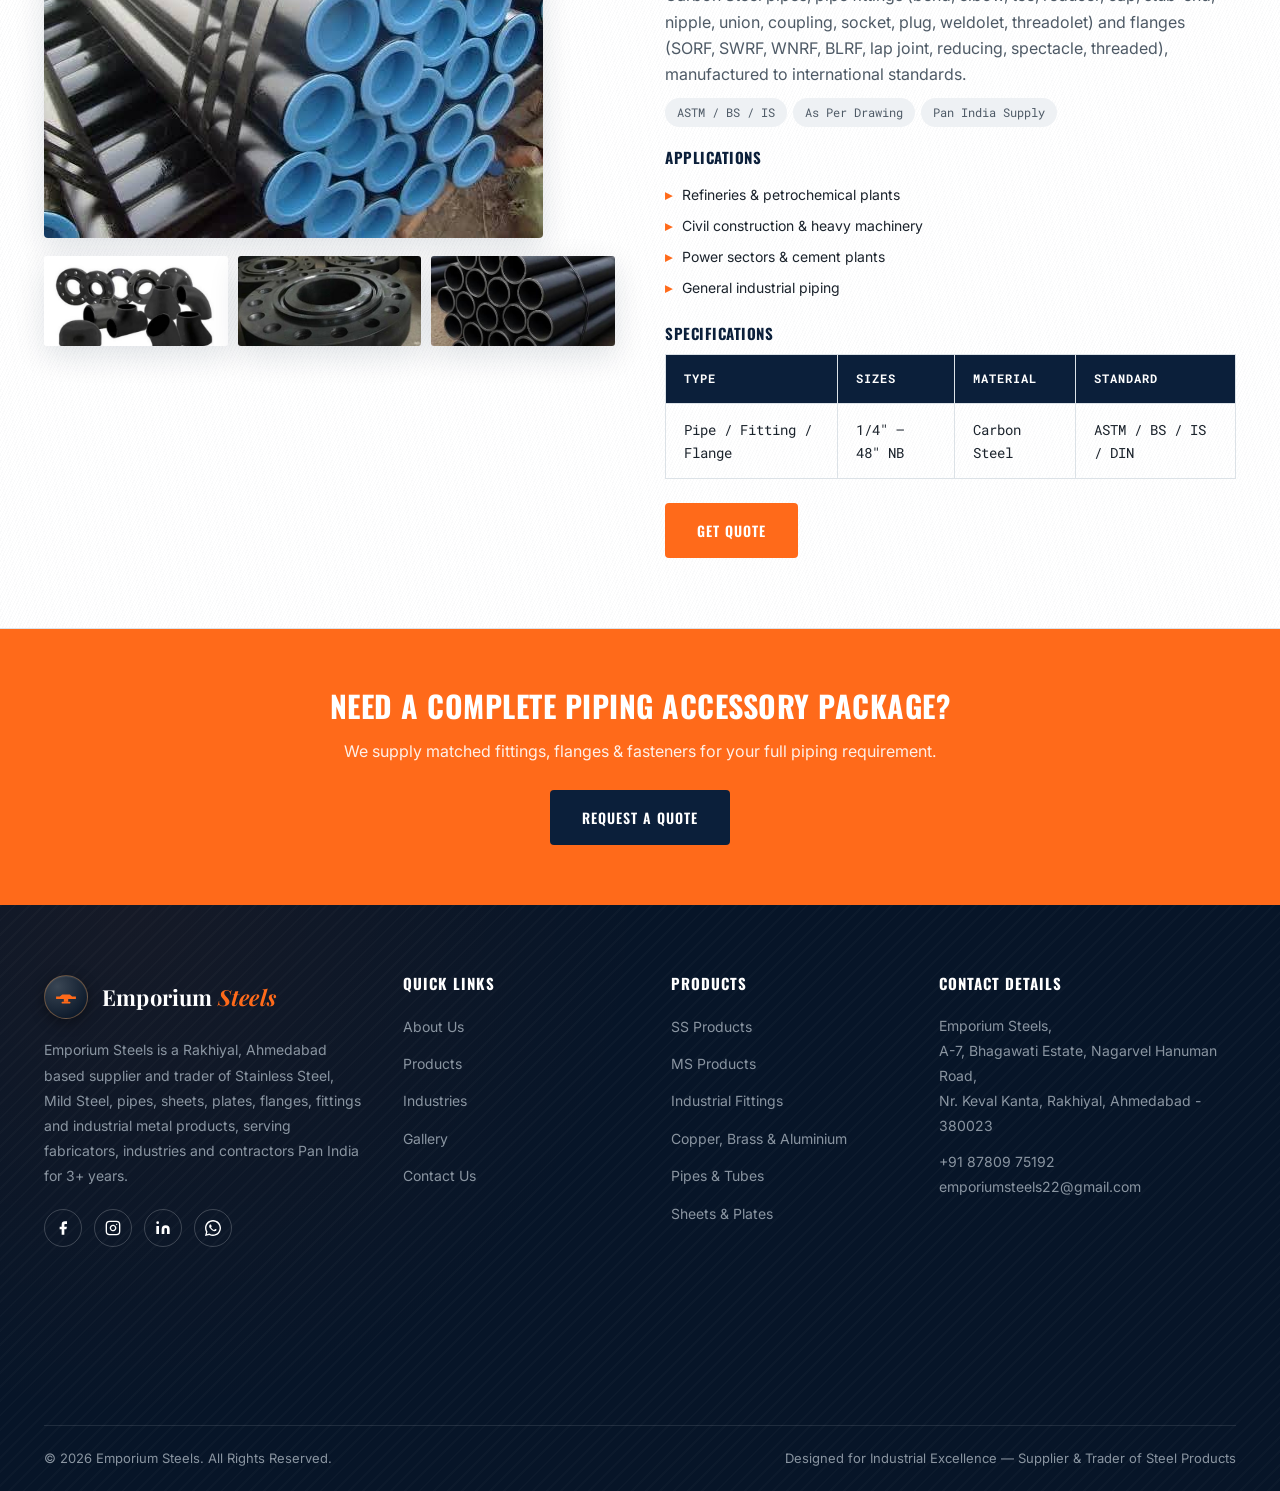
<file: industrial-fittings.html>
﻿<!DOCTYPE html>
<html lang="en">
<head>
<meta charset="UTF-8">
<meta name="viewport" content="width=device-width, initial-scale=1.0">
<title>Industrial Fittings | Flanges, Elbows, Fasteners — Emporium Steels</title>
<meta name="description" content="Emporium Steels supplies a full range of industrial fittings: flanges, elbows, tees, couplings, reducers and fasteners in SS & MS, Pan India.">
<meta name="keywords" content="SS supplier Ahmedabad, MS supplier Ahmedabad, CS supplier Ahmedabad, stainless steel pipes Gujarat, mild steel sheets, steel flanges fittings, valves, copper brass aluminium, pan India steel supplier, Rakhiyal steel trader, Emporium Steels">
<link rel="preconnect" href="https://fonts.googleapis.com">
  <link rel="preconnect" href="https://fonts.gstatic.com" crossorigin>
  <link href="https://fonts.googleapis.com/css2?family=Oswald:wght@400;500;600;700&family=Playfair+Display:ital,wght@0,700;1,700&family=Inter:wght@400;500;600;700&family=Roboto+Mono:wght@400;500;700&display=swap" rel="stylesheet">
<link rel="icon" type="image/svg+xml" href="images/favicon.svg">
<link rel="stylesheet" href="css/style.css">
</head>
<body>
    <nav class="navbar">
    <div class="nav-inner">
      <a href="index.html" class="logo">
        <div class="logo-mark"><svg viewBox="0 0 100 80" fill="currentColor" xmlns="http://www.w3.org/2000/svg"><path d="M5 38 L22 38 L33 29 L67 29 L78 38 L95 38 L95 49 L5 49 Z"/><rect x="40" y="49" width="20" height="13"/><rect x="30" y="62" width="40" height="7" rx="2"/></svg></div>
        <div>
          <span class="logo-text">Emporium <span>Steels</span></span>
          <span class="logo-sub">Steel Supplier &middot; Ahmedabad</span>
        </div>
      </a>
      <div class="nav-links"><a href="index.html" class="">Home</a><a href="about.html" class="">About Us</a><a href="products.html" class=" active">Products</a><a href="industries.html" class="">Industries</a><a href="gallery.html" class="">Gallery</a><a href="contact.html" class="">Contact Us</a></div>
      <div class="nav-cta">
        <a href="https://wa.me/918780975192" class="whatsapp-btn" target="_blank" rel="noopener">
          <span class="wa-icon"><svg viewBox="0 0 32 32" fill="currentColor" xmlns="http://www.w3.org/2000/svg"><path d="M16 0C7.16 0 0 7.16 0 16c0 2.82.74 5.46 2.03 7.76L0 32l8.46-2.2A15.9 15.9 0 0 0 16 32c8.84 0 16-7.16 16-16S24.84 0 16 0zm0 29.2c-2.46 0-4.78-.65-6.8-1.78l-.49-.28-5.04 1.3 1.34-4.9-.32-.5A13.18 13.18 0 0 1 2.8 16C2.8 8.71 8.71 2.8 16 2.8S29.2 8.71 29.2 16 23.29 29.2 16 29.2zm7.27-9.85c-.4-.2-2.36-1.16-2.72-1.3-.36-.13-.63-.2-.9.2-.27.4-1.03 1.3-1.27 1.56-.23.27-.46.3-.86.1-2.32-1.16-3.84-2.07-5.37-4.7-.4-.7.4-.65 1.15-2.16.13-.27.06-.5-.07-.7-.13-.2-.83-2-1.13-2.73-.3-.73-.6-.63-.83-.64-.21-.01-.46-.01-.7-.01-.24 0-.63.1-.96.46-.33.36-1.26 1.23-1.26 3 0 1.76 1.29 3.47 1.46 3.71.18.24 2.51 3.83 6.08 5.22 3.57 1.4 3.57.93 4.21.87.64-.06 2.36-.96 2.69-1.9.33-.93.33-1.73.23-1.9-.1-.16-.36-.26-.76-.46z"/></svg></span><span class="wa-text">WhatsApp</span>
        </a>
        <button class="menu-toggle" aria-label="Open menu" aria-expanded="false"><span></span><span></span><span></span></button>
      </div>
    </div>
  </nav>
  <div class="nav-overlay"></div>
  <header class="page-header">
    <div class="container">
      <span class="eyebrow">Industrial Fittings</span>
      <h1>Flanges, Fittings & Fasteners</h1>
      <div class="breadcrumb"><a href="index.html">Home</a> &nbsp;/&nbsp; Products / Industrial Fittings</div>
    </div>
  </header>

  <section class="section">
    <div class="container">
      <div class="section-head reveal">
        <span class="eyebrow">Fittings Range</span>
        <h2>Industrial Fittings &amp; Fasteners</h2>
        <p>Complete piping accessories &amp; fastening hardware in SS &amp; MS grades.</p>
      </div>
      <div class="grid grid-4">
<div class="card reveal"><div class="card-img"><img fetchpriority="high" src="images/Flanges.webp" alt="Flanges"></div><div class="card-body"><h3>Flanges</h3><p>Slip-on, weld neck, blind &amp; threaded.</p><a href="#fit-flanges" class="card-link">View Details</a></div></div><div class="card reveal"><div class="card-img"><img loading="lazy" src="images/Elbows.jfif" alt="Elbows"></div><div class="card-body"><h3>Elbows</h3><p>45&deg; &amp; 90&deg; pipe elbows.</p><a href="#fit-elbows" class="card-link">View Details</a></div></div><div class="card reveal"><div class="card-img"><img loading="lazy" src="images/Tees.jfif" alt="Tees"></div><div class="card-body"><h3>Tees</h3><p>Equal &amp; reducing tee joints.</p><a href="#fit-tees" class="card-link">View Details</a></div></div><div class="card reveal"><div class="card-img"><img loading="lazy" src="images/Couplings.jfif" alt="Couplings"></div><div class="card-body"><h3>Couplings</h3><p>Threaded &amp; socket weld couplings.</p><a href="#fit-couplings" class="card-link">View Details</a></div></div><div class="card reveal"><div class="card-img"><img loading="lazy" src="images/Reducers.jfif" alt="Reducers"></div><div class="card-body"><h3>Reducers</h3><p>Concentric &amp; eccentric reducers.</p><a href="#fit-reducers" class="card-link">View Details</a></div></div><div class="card reveal"><div class="card-img"><img loading="lazy" src="images/FASTNER.jpg" alt="Fasteners"></div><div class="card-body"><h3>Fasteners</h3><p>Bolts, nuts, washers &amp; studs.</p><a href="#fit-fasteners" class="card-link">View Details</a></div></div><div class="card reveal"><div class="card-img"><img loading="lazy" src="images/Industrial Valves.jpg" alt="Valves &amp; Accessories"></div><div class="card-body"><h3>Valves &amp; Accessories</h3><p>Allied piping accessories.</p><a href="#fit-valves" class="card-link">View Details</a></div></div><div class="card reveal"><div class="card-img"><img loading="lazy" src="images/Gaskets & Seals.webp" alt="Gaskets &amp; Seals"></div><div class="card-body"><h3>Gaskets &amp; Seals</h3><p>Sealing accessories for piping.</p><a href="#fit-gaskets" class="card-link">View Details</a></div></div><div class="card reveal"><div class="card-img"><img loading="lazy" src="images/Carbon Steel.webp" alt="Carbon Steel"></div><div class="card-body"><h3>Carbon Steel</h3><p>CS pipes, fittings &amp; flanges to ASTM/BS/IS.</p><a href="#fit-carbon-steel" class="card-link">View Details</a></div></div>
      </div>
    </div>
  </section>
  <div class="steel-divider"></div>

  <div class="product-detail" id="fit-flanges">
    <div class="container">
      <div class="pd-grid">
        <div class="reveal">
          <img loading="lazy" src="images/Flanges.webp" alt="Flanges">
          <div class="mini-gallery"><img loading="lazy" src="images/Blind Flanges.jpg" alt="Flanges image"><img loading="lazy" src="images/Slip-On Flanges.jpg" alt="Flanges image"><img loading="lazy" src="images/Weld Neck Flanges.jpg" alt="Flanges image"></div>
        </div>
        <div class="reveal">
          <span class="eyebrow">Product</span>
          <h2 style="margin-top:12px;font-size:28px;">Flanges</h2>
          <p style="margin-top:14px;color:var(--steel);">SS &amp; MS flanges manufactured to standard piping specifications for secure pipeline jointing and equipment connection.</p>
          <div style="margin-top:6px;">
            <span class="tag-pill">All Grades</span><span class="tag-pill">All Sizes</span><span class="tag-pill">Pan India Supply</span>
          </div>
          <h4 style="margin-top:22px;font-size:15px;color:var(--navy);">Applications</h4>
          <ul class="app-list"><li>Pipeline jointing</li><li>Pump &amp; valve connections</li><li>Process plant piping</li><li>Storage tank connections</li></ul>
          <h4 style="margin-top:26px;font-size:15px;color:var(--navy);">Specifications</h4>
          <table class="spec-table" style="margin-top:12px;">
            <thead><tr><th>Type</th><th>Sizes</th><th>Material</th><th>Standard</th></tr></thead>
            <tbody><tr><td>Slip-On / Weld Neck / Blind</td><td>1/2&quot; – 24&quot;</td><td>SS / MS</td><td>ANSI / DIN / IS</td></tr></tbody>
          </table>
          <a href="contact.html" class="btn btn-orange" style="margin-top:24px;">Get Quote</a>
        </div>
      </div>
    </div>
  </div>
  <div class="product-detail" id="fit-elbows">
    <div class="container">
      <div class="pd-grid">
        <div class="reveal">
          <img loading="lazy" src="images/Elbows11.jfif" alt="Elbows">
          <div class="mini-gallery"><img loading="lazy" src="images/Elbows2.jfif" alt="Elbows image"><img loading="lazy" src="images/Elbows3.jfif" alt="Elbows image"><img loading="lazy" src="images/Elbows4.jfif" alt="Elbows image"></div>
        </div>
        <div class="reveal">
          <span class="eyebrow">Product</span>
          <h2 style="margin-top:12px;font-size:28px;">Elbows</h2>
          <p style="margin-top:14px;color:var(--steel);">Pipe elbows in 45&deg; and 90&deg; bend angles for directional changes in piping systems.</p>
          <div style="margin-top:6px;">
            <span class="tag-pill">All Grades</span><span class="tag-pill">All Sizes</span><span class="tag-pill">Pan India Supply</span>
          </div>
          <h4 style="margin-top:22px;font-size:15px;color:var(--navy);">Applications</h4>
          <ul class="app-list"><li>Process piping direction change</li><li>HVAC ducting &amp; piping</li><li>Plumbing networks</li><li>Structural pipe routing</li></ul>
          <h4 style="margin-top:26px;font-size:15px;color:var(--navy);">Specifications</h4>
          <table class="spec-table" style="margin-top:12px;">
            <thead><tr><th>Angle</th><th>Sizes</th><th>Material</th><th>Standard</th></tr></thead>
            <tbody><tr><td>45&deg; / 90&deg;</td><td>1/2&quot; – 12&quot;</td><td>SS / MS</td><td>ANSI B16.9</td></tr></tbody>
          </table>
          <a href="contact.html" class="btn btn-orange" style="margin-top:24px;">Get Quote</a>
        </div>
      </div>
    </div>
  </div>
  <div class="product-detail" id="fit-tees">
    <div class="container">
      <div class="pd-grid">
        <div class="reveal">
          <img loading="lazy" src="images/Tees.jfif" alt="Tees">
          <div class="mini-gallery"><img loading="lazy" src="images/Tees1.jfif" alt="Tees image"><img loading="lazy" src="images/Tees2.jfif" alt="Tees image"><img loading="lazy" src="images/Tees3.jfif" alt="Tees image"></div>
        </div>
        <div class="reveal">
          <span class="eyebrow">Product</span>
          <h2 style="margin-top:12px;font-size:28px;">Tees</h2>
          <p style="margin-top:14px;color:var(--steel);">Equal and reducing tee fittings used to branch piping systems for fluid or gas distribution.</p>
          <div style="margin-top:6px;">
            <span class="tag-pill">All Grades</span><span class="tag-pill">All Sizes</span><span class="tag-pill">Pan India Supply</span>
          </div>
          <h4 style="margin-top:22px;font-size:15px;color:var(--navy);">Applications</h4>
          <ul class="app-list"><li>Branch piping connections</li><li>Distribution networks</li><li>Process plant piping</li><li>Plumbing &amp; utility lines</li></ul>
          <h4 style="margin-top:26px;font-size:15px;color:var(--navy);">Specifications</h4>
          <table class="spec-table" style="margin-top:12px;">
            <thead><tr><th>Type</th><th>Sizes</th><th>Material</th><th>Standard</th></tr></thead>
            <tbody><tr><td>Equal / Reducing</td><td>1/2&quot; – 12&quot;</td><td>SS / MS</td><td>ANSI B16.9</td></tr></tbody>
          </table>
          <a href="contact.html" class="btn btn-orange" style="margin-top:24px;">Get Quote</a>
        </div>
      </div>
    </div>
  </div>
  <div class="product-detail" id="fit-couplings">
    <div class="container">
      <div class="pd-grid">
        <div class="reveal">
          <img loading="lazy" src="images/Couplings.jfif" alt="Couplings">
          <div class="mini-gallery"><img loading="lazy" src="images/Couplings1.jfif" alt="Couplings image"><img loading="lazy" src="images/Couplings2.jfif" alt="Couplings image"><img loading="lazy" src="images/Couplings3.jfif" alt="Couplings image"></div>
        </div>
        <div class="reveal">
          <span class="eyebrow">Product</span>
          <h2 style="margin-top:12px;font-size:28px;">Couplings</h2>
          <p style="margin-top:14px;color:var(--steel);">Threaded and socket weld couplings for joining pipe sections securely in industrial piping systems.</p>
          <div style="margin-top:6px;">
            <span class="tag-pill">All Grades</span><span class="tag-pill">All Sizes</span><span class="tag-pill">Pan India Supply</span>
          </div>
          <h4 style="margin-top:22px;font-size:15px;color:var(--navy);">Applications</h4>
          <ul class="app-list"><li>Pipe section joining</li><li>Repair &amp; maintenance work</li><li>Plumbing connections</li><li>Process piping assemblies</li></ul>
          <h4 style="margin-top:26px;font-size:15px;color:var(--navy);">Specifications</h4>
          <table class="spec-table" style="margin-top:12px;">
            <thead><tr><th>Type</th><th>Sizes</th><th>Material</th><th>Standard</th></tr></thead>
            <tbody><tr><td>Threaded / Socket Weld</td><td>1/4&quot; – 8&quot;</td><td>SS / MS</td><td>ANSI B16.11</td></tr></tbody>
          </table>
          <a href="contact.html" class="btn btn-orange" style="margin-top:24px;">Get Quote</a>
        </div>
      </div>
    </div>
  </div>
  <div class="product-detail" id="fit-reducers">
    <div class="container">
      <div class="pd-grid">
        <div class="reveal">
          <img loading="lazy" src="images/Reducers.jfif" alt="Reducers">
          <div class="mini-gallery"><img loading="lazy" src="images/Reducers1.jfif" alt="Reducers image"><img loading="lazy" src="images/Reducers2.jfif" alt="Reducers image"><img loading="lazy" src="images/Reducers3.jfif" alt="Reducers image"></div>
        </div>
        <div class="reveal">
          <span class="eyebrow">Product</span>
          <h2 style="margin-top:12px;font-size:28px;">Reducers</h2>
          <p style="margin-top:14px;color:var(--steel);">Concentric and eccentric reducers for transitioning between different pipe diameters in a system.</p>
          <div style="margin-top:6px;">
            <span class="tag-pill">All Grades</span><span class="tag-pill">All Sizes</span><span class="tag-pill">Pan India Supply</span>
          </div>
          <h4 style="margin-top:22px;font-size:15px;color:var(--navy);">Applications</h4>
          <ul class="app-list"><li>Pipe size transition</li><li>Pump suction lines</li><li>Process flow adjustment</li><li>Drainage systems</li></ul>
          <h4 style="margin-top:26px;font-size:15px;color:var(--navy);">Specifications</h4>
          <table class="spec-table" style="margin-top:12px;">
            <thead><tr><th>Type</th><th>Size Range</th><th>Material</th><th>Standard</th></tr></thead>
            <tbody><tr><td>Concentric / Eccentric</td><td>1/2&quot; – 12&quot;</td><td>SS / MS</td><td>ANSI B16.9</td></tr></tbody>
          </table>
          <a href="contact.html" class="btn btn-orange" style="margin-top:24px;">Get Quote</a>
        </div>
      </div>
    </div>
  </div>
  <div class="product-detail" id="fit-fasteners">
    <div class="container">
      <div class="pd-grid">
        <div class="reveal">
          <img loading="lazy" src="images/FASTNER.jpg" alt="Fasteners">
          <div class="mini-gallery"><img loading="lazy" src="images/Bolts and Nuts.jpg" alt="Fasteners image"><img loading="lazy" src="images/Washers.jpg" alt="Fasteners image"><img loading="lazy" src="images/Bolts and Nuts.jpg" alt="Fasteners image"></div>
        </div>
        <div class="reveal">
          <span class="eyebrow">Product</span>
          <h2 style="margin-top:12px;font-size:28px;">Fasteners</h2>
          <p style="margin-top:14px;color:var(--steel);">A wide range of bolts, nuts, washers and studs in SS &amp; MS for structural and piping assembly work.</p>
          <div style="margin-top:6px;">
            <span class="tag-pill">All Grades</span><span class="tag-pill">All Sizes</span><span class="tag-pill">Pan India Supply</span>
          </div>
          <h4 style="margin-top:22px;font-size:15px;color:var(--navy);">Applications</h4>
          <ul class="app-list"><li>Structural steel assembly</li><li>Flange bolting</li><li>General fabrication</li><li>Machinery assembly</li></ul>
          <h4 style="margin-top:26px;font-size:15px;color:var(--navy);">Specifications</h4>
          <table class="spec-table" style="margin-top:12px;">
            <thead><tr><th>Type</th><th>Sizes</th><th>Material</th><th>Standard</th></tr></thead>
            <tbody><tr><td>Bolts / Nuts / Studs</td><td>M6 – M36</td><td>SS / MS</td><td>IS 1367</td></tr></tbody>
          </table>
          <a href="contact.html" class="btn btn-orange" style="margin-top:24px;">Get Quote</a>
        </div>
      </div>
    </div>
  </div>
  <div class="product-detail" id="fit-valves">
    <div class="container">
      <div class="pd-grid">
        <div class="reveal">
          <img loading="lazy" src="images/Industrial Valves2.webp" alt="Valves &amp; Accessories">
          <div class="mini-gallery"><img loading="lazy" src="images/Industrial Valves1.webp" alt="Valves &amp; Accessories image"><img loading="lazy" src="images/Industrial Valves.jpg" alt="Valves &amp; Accessories image"><img loading="lazy" src="images/Industrial Valves3.webp" alt="Valves &amp; Accessories image"></div>
        </div>
        <div class="reveal">
          <span class="eyebrow">Product</span>
          <h2 style="margin-top:12px;font-size:28px;">Valves &amp; Accessories</h2>
          <p style="margin-top:14px;color:var(--steel);">Allied piping accessories and valve fittings to complete your industrial piping system requirements.</p>
          <div style="margin-top:6px;">
            <span class="tag-pill">All Grades</span><span class="tag-pill">All Sizes</span><span class="tag-pill">Pan India Supply</span>
          </div>
          <h4 style="margin-top:22px;font-size:15px;color:var(--navy);">Applications</h4>
          <ul class="app-list"><li>Flow control in piping systems</li><li>Process plant operations</li><li>Utility &amp; water lines</li><li>Industrial automation setups</li></ul>
          <h4 style="margin-top:26px;font-size:15px;color:var(--navy);">Specifications</h4>
          <table class="spec-table" style="margin-top:12px;">
            <thead><tr><th>Type</th><th>Sizes</th><th>Material</th><th>Standard</th></tr></thead>
            <tbody><tr><td>Ball / Gate / Check</td><td>1/2&quot; – 8&quot;</td><td>SS / MS</td><td>ANSI / IS</td></tr></tbody>
          </table>
          <a href="contact.html" class="btn btn-orange" style="margin-top:24px;">Get Quote</a>
        </div>
      </div>
    </div>
  </div>
  <div class="product-detail" id="fit-gaskets">
    <div class="container">
      <div class="pd-grid">
        <div class="reveal">
          <img loading="lazy" src="images/Gaskets & Seals.webp" alt="Gaskets &amp; Seals">
          <div class="mini-gallery"><img loading="lazy" src="images/Gaskets & Seals1.jfif" alt="Gaskets &amp; Seals image"><img loading="lazy" src="images/Gaskets & Seals2.jfif" alt="Gaskets &amp; Seals image"><img loading="lazy" src="images/Gaskets & Seals3.jfif" alt="Gaskets &amp; Seals image"></div>
        </div>
        <div class="reveal">
          <span class="eyebrow">Product</span>
          <h2 style="margin-top:12px;font-size:28px;">Gaskets &amp; Seals</h2>
          <p style="margin-top:14px;color:var(--steel);">Sealing accessories used between flanges and joints to ensure leak-proof piping connections.</p>
          <div style="margin-top:6px;">
            <span class="tag-pill">All Grades</span><span class="tag-pill">All Sizes</span><span class="tag-pill">Pan India Supply</span>
          </div>
          <h4 style="margin-top:22px;font-size:15px;color:var(--navy);">Applications</h4>
          <ul class="app-list"><li>Flange joint sealing</li><li>Pump &amp; valve sealing</li><li>Process piping connections</li><li>Pressure-rated systems</li></ul>
          <h4 style="margin-top:26px;font-size:15px;color:var(--navy);">Specifications</h4>
          <table class="spec-table" style="margin-top:12px;">
            <thead><tr><th>Type</th><th>Sizes</th><th>Material</th><th>Standard</th></tr></thead>
            <tbody><tr><td>Flat / Spiral Wound</td><td>1/2&quot; – 24&quot;</td><td>CAF / SS</td><td>ANSI</td></tr></tbody>
          </table>
          <a href="contact.html" class="btn btn-orange" style="margin-top:24px;">Get Quote</a>
        </div>
      </div>
    </div>
  </div>

  <div class="product-detail" id="fit-carbon-steel">
    <div class="container">
      <div class="pd-grid">
        <div class="reveal">
          <img loading="lazy" src="images/Carbon Steel (C.S.) Pipes.jfif" alt="Carbon Steel Pipes, Fittings &amp; Flanges">
          <div class="mini-gallery"><img loading="lazy" src="images/Carbon Steel (C.S.) Fittings.jfif" alt="Carbon Steel fitting image"><img loading="lazy" src="images/Carbon Steel (C.S.) Flanges.jfif" alt="Carbon Steel flange image"><img loading="lazy" src="images/Carbon Steel (C.S.) Steel pipe.jfif" alt="Carbon Steel pipe image"></div>
        </div>
        <div class="reveal">
          <span class="eyebrow">Product</span>
          <h2 style="margin-top:12px;font-size:28px;">Carbon Steel (C.S.) Pipes, Fittings &amp; Flanges</h2>
          <p style="margin-top:14px;color:var(--steel);">Carbon Steel pipes, pipe fittings (bend, elbow, tee, reducer, cap, stub-end, nipple, union, coupling, socket, plug, weldolet, threadolet) and flanges (SORF, SWRF, WNRF, BLRF, lap joint, reducing, spectacle, threaded), manufactured to international standards.</p>
          <div style="margin-top:6px;">
            <span class="tag-pill">ASTM / BS / IS</span><span class="tag-pill">As Per Drawing</span><span class="tag-pill">Pan India Supply</span>
          </div>
          <h4 style="margin-top:22px;font-size:15px;color:var(--navy);">Applications</h4>
          <ul class="app-list"><li>Refineries &amp; petrochemical plants</li><li>Civil construction &amp; heavy machinery</li><li>Power sectors &amp; cement plants</li><li>General industrial piping</li></ul>
          <h4 style="margin-top:26px;font-size:15px;color:var(--navy);">Specifications</h4>
          <table class="spec-table" style="margin-top:12px;">
            <thead><tr><th>Type</th><th>Sizes</th><th>Material</th><th>Standard</th></tr></thead>
            <tbody><tr><td>Pipe / Fitting / Flange</td><td>1/4&quot; – 48&quot; NB</td><td>Carbon Steel</td><td>ASTM / BS / IS / DIN</td></tr></tbody>
          </table>
          <a href="contact.html" class="btn btn-orange" style="margin-top:24px;">Get Quote</a>
        </div>
      </div>
    </div>
  </div>
  <section class="cta-banner">
    <div class="container">
      <h2>Need a Complete Piping Accessory Package?</h2>
      <p>We supply matched fittings, flanges &amp; fasteners for your full piping requirement.</p>
      <a href="contact.html" class="btn btn-navy">Request a Quote</a>
    </div>
  </section>

  <footer class="footer">
    <div class="container">
      <div class="footer-grid">
        <div>
          <a href="index.html" class="logo" style="margin-bottom:18px;display:inline-flex;">
            <div class="logo-mark"><svg viewBox="0 0 100 80" fill="currentColor" xmlns="http://www.w3.org/2000/svg"><path d="M5 38 L22 38 L33 29 L67 29 L78 38 L95 38 L95 49 L5 49 Z"/><rect x="40" y="49" width="20" height="13"/><rect x="30" y="62" width="40" height="7" rx="2"/></svg></div>
            <span class="logo-text">Emporium <span>Steels</span></span>
          </a>
          <p>Emporium Steels is a Rakhiyal, Ahmedabad based supplier and trader of Stainless Steel, Mild Steel, pipes, sheets, plates, flanges, fittings and industrial metal products, serving fabricators, industries and contractors Pan India for 3+ years.</p>
          <div class="footer-social">
            <a href="#" aria-label="Facebook"><svg viewBox="0 0 24 24" fill="currentColor" width="16" height="16"><path d="M18 2h-3a5 5 0 0 0-5 5v3H7v4h3v8h4v-8h3l1-4h-4V7a1 1 0 0 1 1-1h3z"/></svg></a>
            <a href="#" aria-label="Instagram"><svg viewBox="0 0 24 24" fill="none" stroke="currentColor" stroke-width="2" stroke-linecap="round" stroke-linejoin="round" width="16" height="16"><rect x="2" y="2" width="20" height="20" rx="5" ry="5"/><path d="M16 11.37A4 4 0 1 1 12.63 8 4 4 0 0 1 16 11.37z"/><line x1="17.5" y1="6.5" x2="17.51" y2="6.5"/></svg></a>
            <a href="#" aria-label="LinkedIn"><svg viewBox="0 0 24 24" fill="currentColor" width="16" height="16"><path d="M16 8a6 6 0 0 1 6 6v7h-4v-7a2 2 0 0 0-2-2 2 2 0 0 0-2 2v7h-4v-7a6 6 0 0 1 6-6z"/><rect x="2" y="9" width="4" height="12"/><circle cx="4" cy="4" r="2"/></svg></a>
            <a href="https://wa.me/918780975192" aria-label="WhatsApp"><svg viewBox="0 0 32 32" fill="currentColor" width="16" height="16"><path d="M16 0C7.16 0 0 7.16 0 16c0 2.82.74 5.46 2.03 7.76L0 32l8.46-2.2A15.9 15.9 0 0 0 16 32c8.84 0 16-7.16 16-16S24.84 0 16 0zm0 29.2c-2.46 0-4.78-.65-6.8-1.78l-.49-.28-5.04 1.3 1.34-4.9-.32-.5A13.18 13.18 0 0 1 2.8 16C2.8 8.71 8.71 2.8 16 2.8S29.2 8.71 29.2 16 23.29 29.2 16 29.2zm7.27-9.85c-.4-.2-2.36-1.16-2.72-1.3-.36-.13-.63-.2-.9.2-.27.4-1.03 1.3-1.27 1.56-.23.27-.46.3-.86.1-2.32-1.16-3.84-2.07-5.37-4.7-.4-.7.4-.65 1.15-2.16.13-.27.06-.5-.07-.7-.13-.2-.83-2-1.13-2.73-.3-.73-.6-.63-.83-.64-.21-.01-.46-.01-.7-.01-.24 0-.63.1-.96.46-.33.36-1.26 1.23-1.26 3 0 1.76 1.29 3.47 1.46 3.71.18.24 2.51 3.83 6.08 5.22 3.57 1.4 3.57.93 4.21.87.64-.06 2.36-.96 2.69-1.9.33-.93.33-1.73.23-1.9-.1-.16-.36-.26-.76-.46z"/></svg></a>
          </div>
        </div>
        <div>
          <h4>Quick Links</h4>
          <ul>
            <li><a href="about.html">About Us</a></li>
            <li><a href="products.html">Products</a></li>
            <li><a href="industries.html">Industries</a></li>
            <li><a href="gallery.html">Gallery</a></li>
            <li><a href="contact.html">Contact Us</a></li>
          </ul>
        </div>
        <div>
          <h4>Products</h4>
          <ul>
            <li><a href="ss-products.html">SS Products</a></li>
            <li><a href="ms-products.html">MS Products</a></li>
            <li><a href="industrial-fittings.html">Industrial Fittings</a></li>
            <li><a href="non-ferrous-metals.html">Copper, Brass &amp; Aluminium</a></li>
            <li><a href="products.html">Pipes &amp; Tubes</a></li>
            <li><a href="products.html">Sheets &amp; Plates</a></li>
          </ul>
        </div>
        <div>
          <h4>Contact Details</h4>
          <p>Emporium Steels,<br>A-7, Bhagawati Estate, Nagarvel Hanuman Road,<br>Nr. Keval Kanta, Rakhiyal, Ahmedabad - 380023</p>
          <p style="margin-top:10px;">+91 87809 75192<br>emporiumsteels22@gmail.com</p>
          <iframe src="https://maps.google.com/maps?q=Nagarvel+Hanuman+Road,Rakhiyal,Ahmedabad+380023,India&output=embed" width="100%" height="160" style="border:0;border-radius:4px;display:block;margin-top:16px;" loading="lazy"></iframe>
        </div>
      </div>
      <div class="footer-bottom">
        <span>&copy; 2026 Emporium Steels. All Rights Reserved.</span>
        <span>Designed for Industrial Excellence &mdash; Supplier &amp; Trader of Steel Products</span>
      </div>
    </div>
  </footer>
  <a href="https://wa.me/918780975192" class="float-whatsapp" target="_blank" rel="noopener" aria-label="Chat on WhatsApp"><svg viewBox="0 0 32 32" fill="currentColor" xmlns="http://www.w3.org/2000/svg" style="width:28px;height:28px;"><path d="M16 0C7.16 0 0 7.16 0 16c0 2.82.74 5.46 2.03 7.76L0 32l8.46-2.2A15.9 15.9 0 0 0 16 32c8.84 0 16-7.16 16-16S24.84 0 16 0zm0 29.2c-2.46 0-4.78-.65-6.8-1.78l-.49-.28-5.04 1.3 1.34-4.9-.32-.5A13.18 13.18 0 0 1 2.8 16C2.8 8.71 8.71 2.8 16 2.8S29.2 8.71 29.2 16 23.29 29.2 16 29.2zm7.27-9.85c-.4-.2-2.36-1.16-2.72-1.3-.36-.13-.63-.2-.9.2-.27.4-1.03 1.3-1.27 1.56-.23.27-.46.3-.86.1-2.32-1.16-3.84-2.07-5.37-4.7-.4-.7.4-.65 1.15-2.16.13-.27.06-.5-.07-.7-.13-.2-.83-2-1.13-2.73-.3-.73-.6-.63-.83-.64-.21-.01-.46-.01-.7-.01-.24 0-.63.1-.96.46-.33.36-1.26 1.23-1.26 3 0 1.76 1.29 3.47 1.46 3.71.18.24 2.51 3.83 6.08 5.22 3.57 1.4 3.57.93 4.21.87.64-.06 2.36-.96 2.69-1.9.33-.93.33-1.73.23-1.9-.1-.16-.36-.26-.76-.46z"/></svg></a>
  <script src="js/script.js"></script>
</body>
</html>
</file>
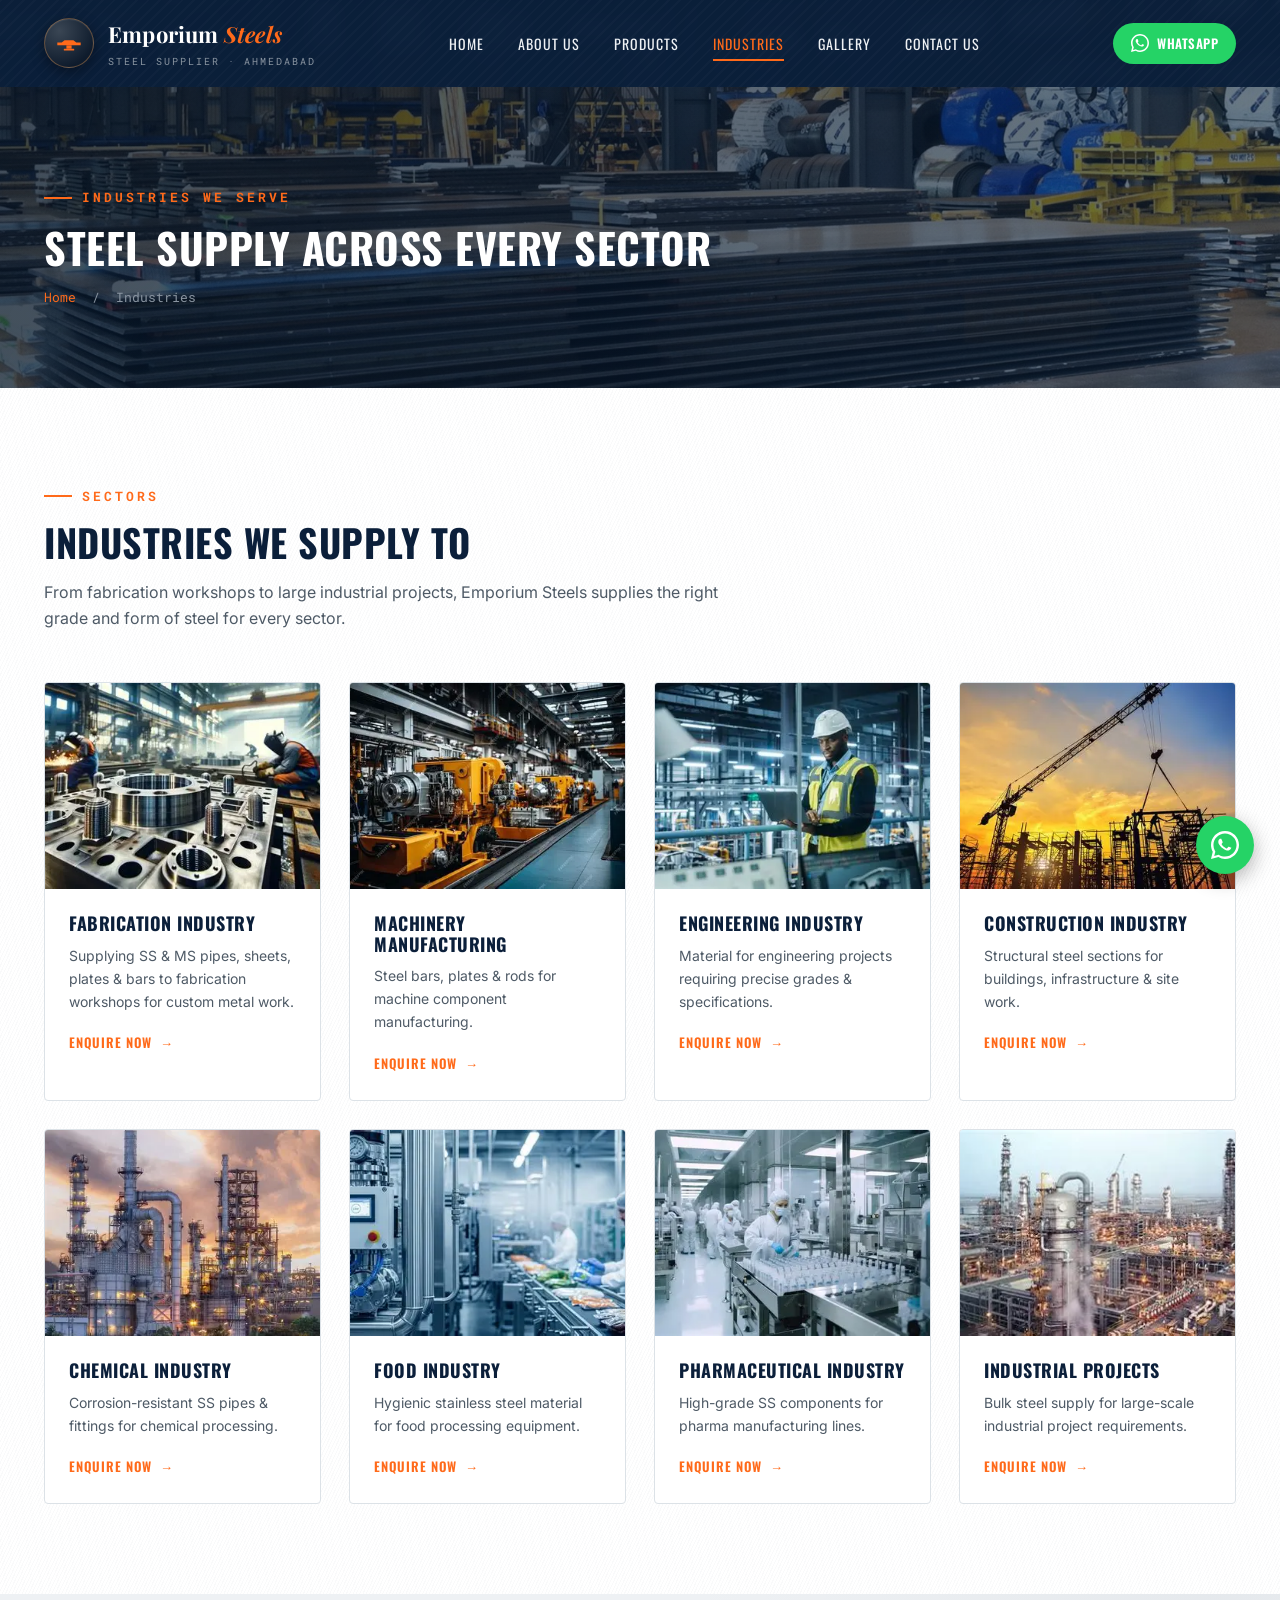
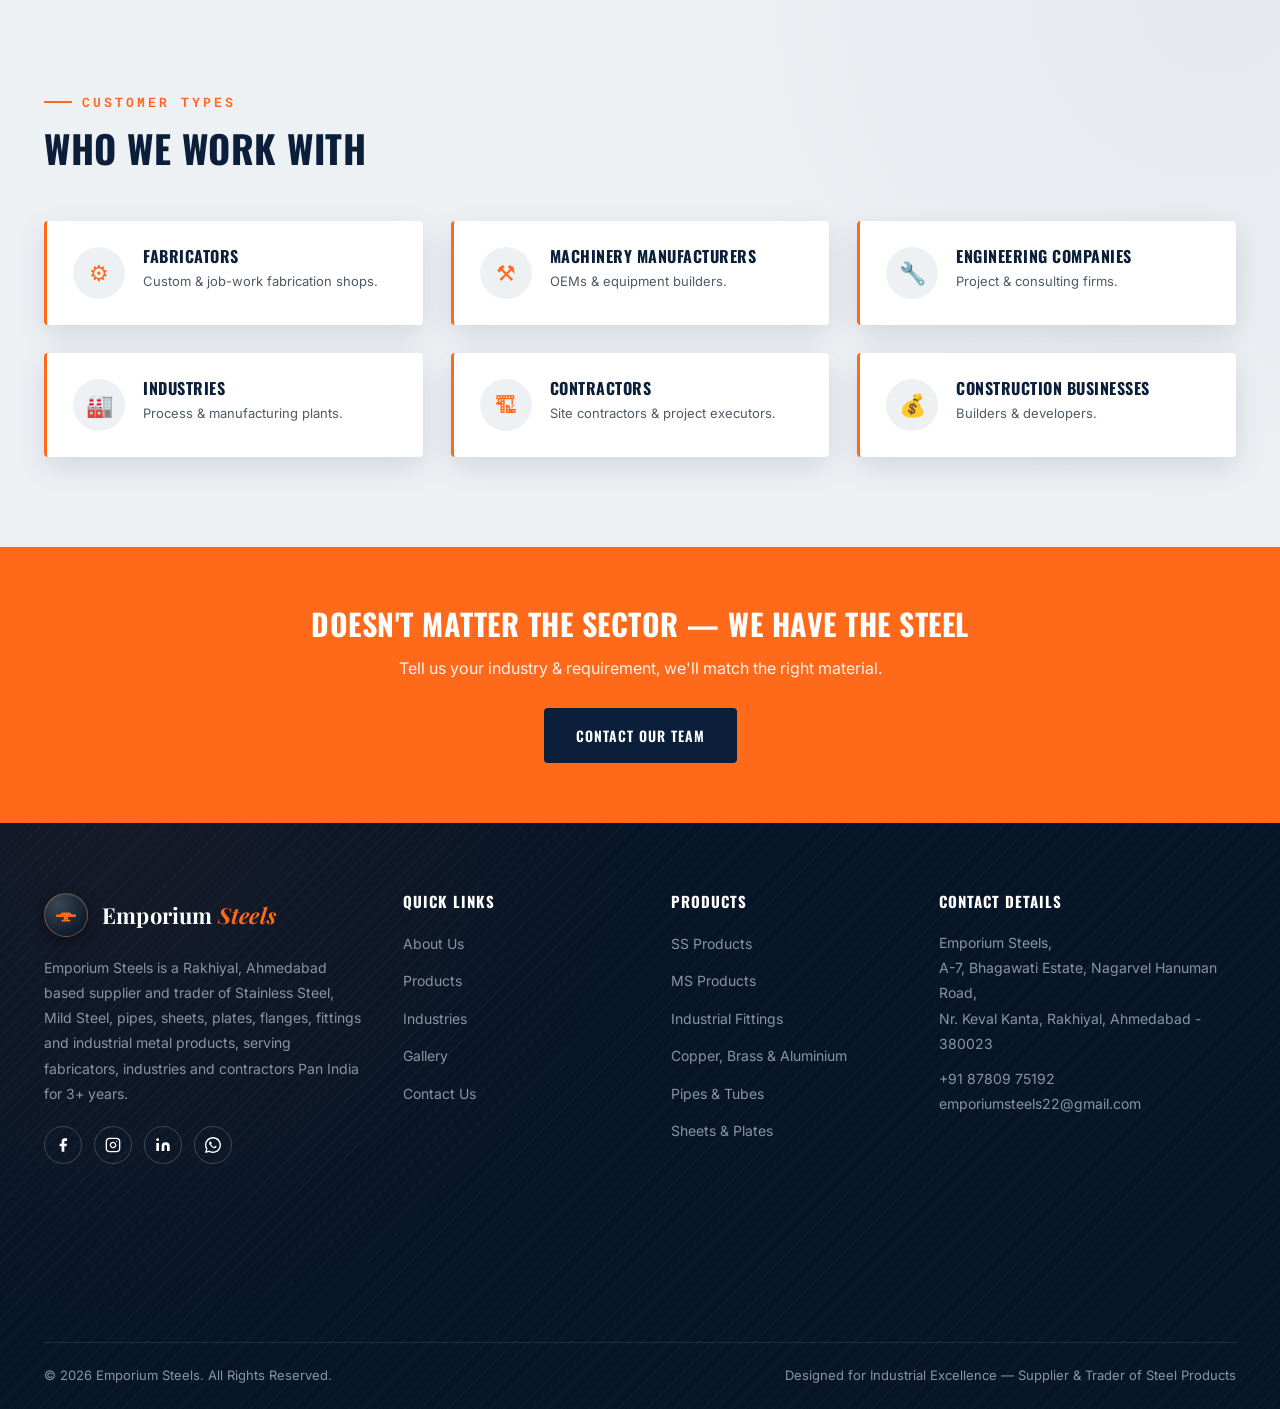
<file: industries.html>
﻿<!DOCTYPE html>
<html lang="en">
<head>
<meta charset="UTF-8">
<meta name="viewport" content="width=device-width, initial-scale=1.0">
<title>Industries We Serve | Emporium Steels — Steel Supplier Ahmedabad</title>
<meta name="description" content="Emporium Steels supplies SS & MS steel material to fabrication, machinery manufacturing, engineering, construction, chemical, food, pharmaceutical and industrial project sectors Pan India.">
<meta name="keywords" content="SS supplier Ahmedabad, MS supplier Ahmedabad, CS supplier Ahmedabad, stainless steel pipes Gujarat, mild steel sheets, steel flanges fittings, valves, copper brass aluminium, pan India steel supplier, Rakhiyal steel trader, Emporium Steels">
<link rel="preconnect" href="https://fonts.googleapis.com">
  <link rel="preconnect" href="https://fonts.gstatic.com" crossorigin>
  <link href="https://fonts.googleapis.com/css2?family=Oswald:wght@400;500;600;700&family=Playfair+Display:ital,wght@0,700;1,700&family=Inter:wght@400;500;600;700&family=Roboto+Mono:wght@400;500;700&display=swap" rel="stylesheet">
<link rel="icon" type="image/svg+xml" href="images/favicon.svg">
<link rel="stylesheet" href="css/style.css">
</head>
<body>
    <nav class="navbar">
    <div class="nav-inner">
      <a href="index.html" class="logo">
        <div class="logo-mark"><svg viewBox="0 0 100 80" fill="currentColor" xmlns="http://www.w3.org/2000/svg"><path d="M5 38 L22 38 L33 29 L67 29 L78 38 L95 38 L95 49 L5 49 Z"/><rect x="40" y="49" width="20" height="13"/><rect x="30" y="62" width="40" height="7" rx="2"/></svg></div>
        <div>
          <span class="logo-text">Emporium <span>Steels</span></span>
          <span class="logo-sub">Steel Supplier &middot; Ahmedabad</span>
        </div>
      </a>
      <div class="nav-links"><a href="index.html" class="">Home</a><a href="about.html" class="">About Us</a><a href="products.html" class="">Products</a><a href="industries.html" class=" active">Industries</a><a href="gallery.html" class="">Gallery</a><a href="contact.html" class="">Contact Us</a></div>
      <div class="nav-cta">
        <a href="https://wa.me/918780975192" class="whatsapp-btn" target="_blank" rel="noopener">
          <span class="wa-icon"><svg viewBox="0 0 32 32" fill="currentColor" xmlns="http://www.w3.org/2000/svg"><path d="M16 0C7.16 0 0 7.16 0 16c0 2.82.74 5.46 2.03 7.76L0 32l8.46-2.2A15.9 15.9 0 0 0 16 32c8.84 0 16-7.16 16-16S24.84 0 16 0zm0 29.2c-2.46 0-4.78-.65-6.8-1.78l-.49-.28-5.04 1.3 1.34-4.9-.32-.5A13.18 13.18 0 0 1 2.8 16C2.8 8.71 8.71 2.8 16 2.8S29.2 8.71 29.2 16 23.29 29.2 16 29.2zm7.27-9.85c-.4-.2-2.36-1.16-2.72-1.3-.36-.13-.63-.2-.9.2-.27.4-1.03 1.3-1.27 1.56-.23.27-.46.3-.86.1-2.32-1.16-3.84-2.07-5.37-4.7-.4-.7.4-.65 1.15-2.16.13-.27.06-.5-.07-.7-.13-.2-.83-2-1.13-2.73-.3-.73-.6-.63-.83-.64-.21-.01-.46-.01-.7-.01-.24 0-.63.1-.96.46-.33.36-1.26 1.23-1.26 3 0 1.76 1.29 3.47 1.46 3.71.18.24 2.51 3.83 6.08 5.22 3.57 1.4 3.57.93 4.21.87.64-.06 2.36-.96 2.69-1.9.33-.93.33-1.73.23-1.9-.1-.16-.36-.26-.76-.46z"/></svg></span><span class="wa-text">WhatsApp</span>
        </a>
        <button class="menu-toggle" aria-label="Open menu" aria-expanded="false"><span></span><span></span><span></span></button>
      </div>
    </div>
  </nav>
  <div class="nav-overlay"></div>
  <header class="page-header">
    <div class="container">
      <span class="eyebrow">Industries We Serve</span>
      <h1>Steel Supply Across Every Sector</h1>
      <div class="breadcrumb"><a href="index.html">Home</a> &nbsp;/&nbsp; Industries</div>
    </div>
  </header>

  <section class="section">
    <div class="container">
      <div class="section-head reveal">
        <span class="eyebrow">Sectors</span>
        <h2>Industries We Supply To</h2>
        <p>From fabrication workshops to large industrial projects, Emporium Steels supplies the right grade and form of steel for every sector.</p>
      </div>
      <div class="grid grid-4">
      <div class="card reveal">
        <div class="card-img"><img fetchpriority="high" src="images/Fabrication Industry.webp" alt="Fabrication Industry"></div>
        <div class="card-body">
          <h3>Fabrication Industry</h3>
          <p>Supplying SS &amp; MS pipes, sheets, plates &amp; bars to fabrication workshops for custom metal work.</p>
          <a href="contact.html" class="card-link">Enquire Now</a>
        </div>
      </div>
      <div class="card reveal">
        <div class="card-img"><img loading="lazy" src="images/Machinery Manufacturing.webp" alt="Machinery Manufacturing"></div>
        <div class="card-body">
          <h3>Machinery Manufacturing</h3>
          <p>Steel bars, plates &amp; rods for machine component manufacturing.</p>
          <a href="contact.html" class="card-link">Enquire Now</a>
        </div>
      </div>
      <div class="card reveal">
        <div class="card-img"><img loading="lazy" src="images/Engineering Industry.webp" alt="Engineering Industry"></div>
        <div class="card-body">
          <h3>Engineering Industry</h3>
          <p>Material for engineering projects requiring precise grades &amp; specifications.</p>
          <a href="contact.html" class="card-link">Enquire Now</a>
        </div>
      </div>
      <div class="card reveal">
        <div class="card-img"><img loading="lazy" src="images/Construction Industry.webp" alt="Construction Industry"></div>
        <div class="card-body">
          <h3>Construction Industry</h3>
          <p>Structural steel sections for buildings, infrastructure &amp; site work.</p>
          <a href="contact.html" class="card-link">Enquire Now</a>
        </div>
      </div>
      <div class="card reveal">
        <div class="card-img"><img loading="lazy" src="images/Chemical Industry.webp" alt="Chemical Industry"></div>
        <div class="card-body">
          <h3>Chemical Industry</h3>
          <p>Corrosion-resistant SS pipes &amp; fittings for chemical processing.</p>
          <a href="contact.html" class="card-link">Enquire Now</a>
        </div>
      </div>
      <div class="card reveal">
        <div class="card-img"><img loading="lazy" src="images/Food Industry.webp" alt="Food Industry"></div>
        <div class="card-body">
          <h3>Food Industry</h3>
          <p>Hygienic stainless steel material for food processing equipment.</p>
          <a href="contact.html" class="card-link">Enquire Now</a>
        </div>
      </div>
      <div class="card reveal">
        <div class="card-img"><img loading="lazy" src="images/Pharmaceutical Industry.webp" alt="Pharmaceutical Industry"></div>
        <div class="card-body">
          <h3>Pharmaceutical Industry</h3>
          <p>High-grade SS components for pharma manufacturing lines.</p>
          <a href="contact.html" class="card-link">Enquire Now</a>
        </div>
      </div>
      <div class="card reveal">
        <div class="card-img"><img loading="lazy" src="images/Industrial Projects.webp" alt="Industrial Projects"></div>
        <div class="card-body">
          <h3>Industrial Projects</h3>
          <p>Bulk steel supply for large-scale industrial project requirements.</p>
          <a href="contact.html" class="card-link">Enquire Now</a>
        </div>
      </div>
      </div>
    </div>
  </section>

  <section class="section section-fog">
    <div class="container">
      <div class="section-head reveal">
        <span class="eyebrow">Customer Types</span>
        <h2>Who We Work With</h2>
      </div>
      <div class="grid grid-3">
        <div class="feature reveal"><div class="feature-icon">&#9881;</div><div><h4>Fabricators</h4><p>Custom &amp; job-work fabrication shops.</p></div></div>
        <div class="feature reveal"><div class="feature-icon">&#9874;</div><div><h4>Machinery Manufacturers</h4><p>OEMs &amp; equipment builders.</p></div></div>
        <div class="feature reveal"><div class="feature-icon">&#128295;</div><div><h4>Engineering Companies</h4><p>Project &amp; consulting firms.</p></div></div>
        <div class="feature reveal"><div class="feature-icon">&#127981;</div><div><h4>Industries</h4><p>Process &amp; manufacturing plants.</p></div></div>
        <div class="feature reveal"><div class="feature-icon">&#127959;</div><div><h4>Contractors</h4><p>Site contractors &amp; project executors.</p></div></div>
        <div class="feature reveal"><div class="feature-icon">&#128176;</div><div><h4>Construction Businesses</h4><p>Builders &amp; developers.</p></div></div>
      </div>
    </div>
  </section>

  <section class="cta-banner">
    <div class="container">
      <h2>Doesn't Matter the Sector — We Have the Steel</h2>
      <p>Tell us your industry &amp; requirement, we'll match the right material.</p>
      <a href="contact.html" class="btn btn-navy">Contact Our Team</a>
    </div>
  </section>

  <footer class="footer">
    <div class="container">
      <div class="footer-grid">
        <div>
          <a href="index.html" class="logo" style="margin-bottom:18px;display:inline-flex;">
            <div class="logo-mark"><svg viewBox="0 0 100 80" fill="currentColor" xmlns="http://www.w3.org/2000/svg"><path d="M5 38 L22 38 L33 29 L67 29 L78 38 L95 38 L95 49 L5 49 Z"/><rect x="40" y="49" width="20" height="13"/><rect x="30" y="62" width="40" height="7" rx="2"/></svg></div>
            <span class="logo-text">Emporium <span>Steels</span></span>
          </a>
          <p>Emporium Steels is a Rakhiyal, Ahmedabad based supplier and trader of Stainless Steel, Mild Steel, pipes, sheets, plates, flanges, fittings and industrial metal products, serving fabricators, industries and contractors Pan India for 3+ years.</p>
          <div class="footer-social">
            <a href="#" aria-label="Facebook"><svg viewBox="0 0 24 24" fill="currentColor" width="16" height="16"><path d="M18 2h-3a5 5 0 0 0-5 5v3H7v4h3v8h4v-8h3l1-4h-4V7a1 1 0 0 1 1-1h3z"/></svg></a>
            <a href="#" aria-label="Instagram"><svg viewBox="0 0 24 24" fill="none" stroke="currentColor" stroke-width="2" stroke-linecap="round" stroke-linejoin="round" width="16" height="16"><rect x="2" y="2" width="20" height="20" rx="5" ry="5"/><path d="M16 11.37A4 4 0 1 1 12.63 8 4 4 0 0 1 16 11.37z"/><line x1="17.5" y1="6.5" x2="17.51" y2="6.5"/></svg></a>
            <a href="#" aria-label="LinkedIn"><svg viewBox="0 0 24 24" fill="currentColor" width="16" height="16"><path d="M16 8a6 6 0 0 1 6 6v7h-4v-7a2 2 0 0 0-2-2 2 2 0 0 0-2 2v7h-4v-7a6 6 0 0 1 6-6z"/><rect x="2" y="9" width="4" height="12"/><circle cx="4" cy="4" r="2"/></svg></a>
            <a href="https://wa.me/918780975192" aria-label="WhatsApp"><svg viewBox="0 0 32 32" fill="currentColor" width="16" height="16"><path d="M16 0C7.16 0 0 7.16 0 16c0 2.82.74 5.46 2.03 7.76L0 32l8.46-2.2A15.9 15.9 0 0 0 16 32c8.84 0 16-7.16 16-16S24.84 0 16 0zm0 29.2c-2.46 0-4.78-.65-6.8-1.78l-.49-.28-5.04 1.3 1.34-4.9-.32-.5A13.18 13.18 0 0 1 2.8 16C2.8 8.71 8.71 2.8 16 2.8S29.2 8.71 29.2 16 23.29 29.2 16 29.2zm7.27-9.85c-.4-.2-2.36-1.16-2.72-1.3-.36-.13-.63-.2-.9.2-.27.4-1.03 1.3-1.27 1.56-.23.27-.46.3-.86.1-2.32-1.16-3.84-2.07-5.37-4.7-.4-.7.4-.65 1.15-2.16.13-.27.06-.5-.07-.7-.13-.2-.83-2-1.13-2.73-.3-.73-.6-.63-.83-.64-.21-.01-.46-.01-.7-.01-.24 0-.63.1-.96.46-.33.36-1.26 1.23-1.26 3 0 1.76 1.29 3.47 1.46 3.71.18.24 2.51 3.83 6.08 5.22 3.57 1.4 3.57.93 4.21.87.64-.06 2.36-.96 2.69-1.9.33-.93.33-1.73.23-1.9-.1-.16-.36-.26-.76-.46z"/></svg></a>
          </div>
        </div>
        <div>
          <h4>Quick Links</h4>
          <ul>
            <li><a href="about.html">About Us</a></li>
            <li><a href="products.html">Products</a></li>
            <li><a href="industries.html">Industries</a></li>
            <li><a href="gallery.html">Gallery</a></li>
            <li><a href="contact.html">Contact Us</a></li>
          </ul>
        </div>
        <div>
          <h4>Products</h4>
          <ul>
            <li><a href="ss-products.html">SS Products</a></li>
            <li><a href="ms-products.html">MS Products</a></li>
            <li><a href="industrial-fittings.html">Industrial Fittings</a></li>
            <li><a href="non-ferrous-metals.html">Copper, Brass &amp; Aluminium</a></li>
            <li><a href="products.html">Pipes &amp; Tubes</a></li>
            <li><a href="products.html">Sheets &amp; Plates</a></li>
          </ul>
        </div>
        <div>
          <h4>Contact Details</h4>
          <p>Emporium Steels,<br>A-7, Bhagawati Estate, Nagarvel Hanuman Road,<br>Nr. Keval Kanta, Rakhiyal, Ahmedabad - 380023</p>
          <p style="margin-top:10px;">+91 87809 75192<br>emporiumsteels22@gmail.com</p>
          <iframe src="https://maps.google.com/maps?q=Nagarvel+Hanuman+Road,Rakhiyal,Ahmedabad+380023,India&output=embed" width="100%" height="160" style="border:0;border-radius:4px;display:block;margin-top:16px;" loading="lazy"></iframe>
        </div>
      </div>
      <div class="footer-bottom">
        <span>&copy; 2026 Emporium Steels. All Rights Reserved.</span>
        <span>Designed for Industrial Excellence &mdash; Supplier &amp; Trader of Steel Products</span>
      </div>
    </div>
  </footer>
  <a href="https://wa.me/918780975192" class="float-whatsapp" target="_blank" rel="noopener" aria-label="Chat on WhatsApp"><svg viewBox="0 0 32 32" fill="currentColor" xmlns="http://www.w3.org/2000/svg" style="width:28px;height:28px;"><path d="M16 0C7.16 0 0 7.16 0 16c0 2.82.74 5.46 2.03 7.76L0 32l8.46-2.2A15.9 15.9 0 0 0 16 32c8.84 0 16-7.16 16-16S24.84 0 16 0zm0 29.2c-2.46 0-4.78-.65-6.8-1.78l-.49-.28-5.04 1.3 1.34-4.9-.32-.5A13.18 13.18 0 0 1 2.8 16C2.8 8.71 8.71 2.8 16 2.8S29.2 8.71 29.2 16 23.29 29.2 16 29.2zm7.27-9.85c-.4-.2-2.36-1.16-2.72-1.3-.36-.13-.63-.2-.9.2-.27.4-1.03 1.3-1.27 1.56-.23.27-.46.3-.86.1-2.32-1.16-3.84-2.07-5.37-4.7-.4-.7.4-.65 1.15-2.16.13-.27.06-.5-.07-.7-.13-.2-.83-2-1.13-2.73-.3-.73-.6-.63-.83-.64-.21-.01-.46-.01-.7-.01-.24 0-.63.1-.96.46-.33.36-1.26 1.23-1.26 3 0 1.76 1.29 3.47 1.46 3.71.18.24 2.51 3.83 6.08 5.22 3.57 1.4 3.57.93 4.21.87.64-.06 2.36-.96 2.69-1.9.33-.93.33-1.73.23-1.9-.1-.16-.36-.26-.76-.46z"/></svg></a>
  <script src="js/script.js"></script>
</body>
</html>
</file>
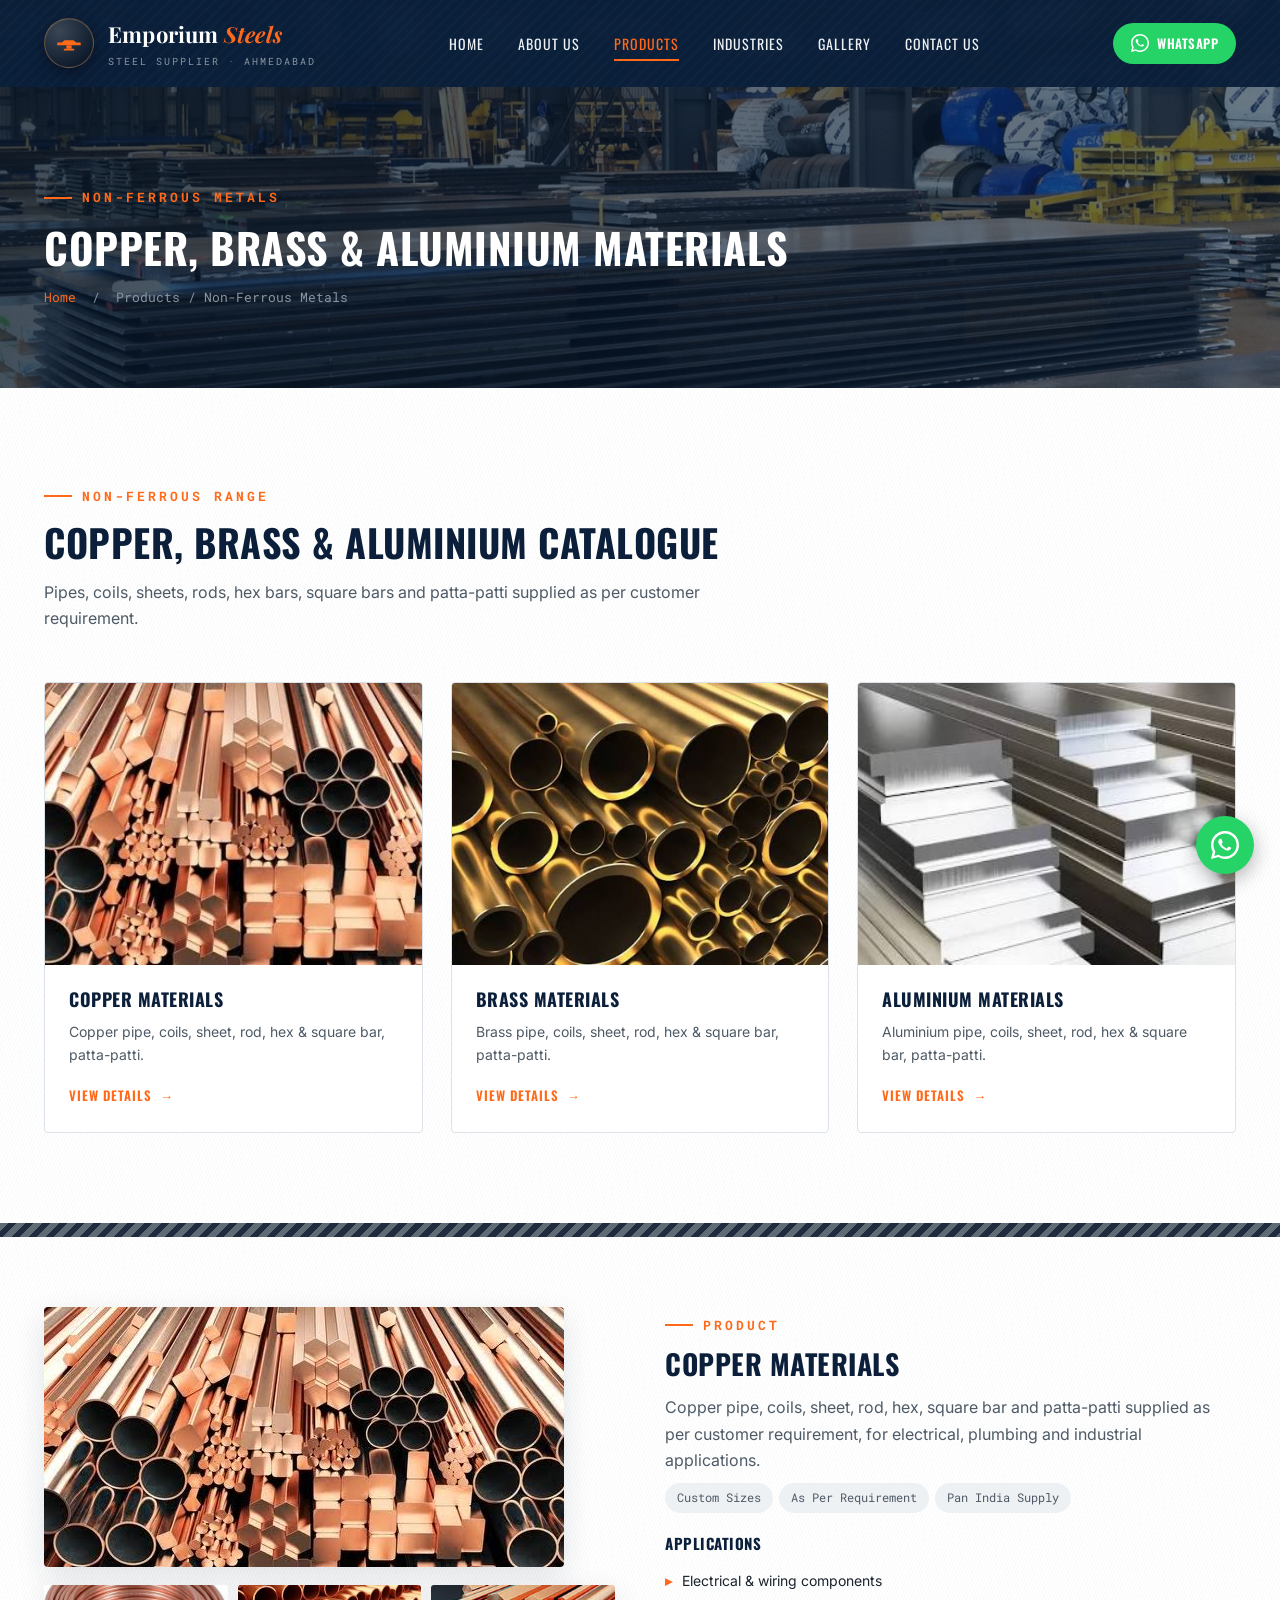
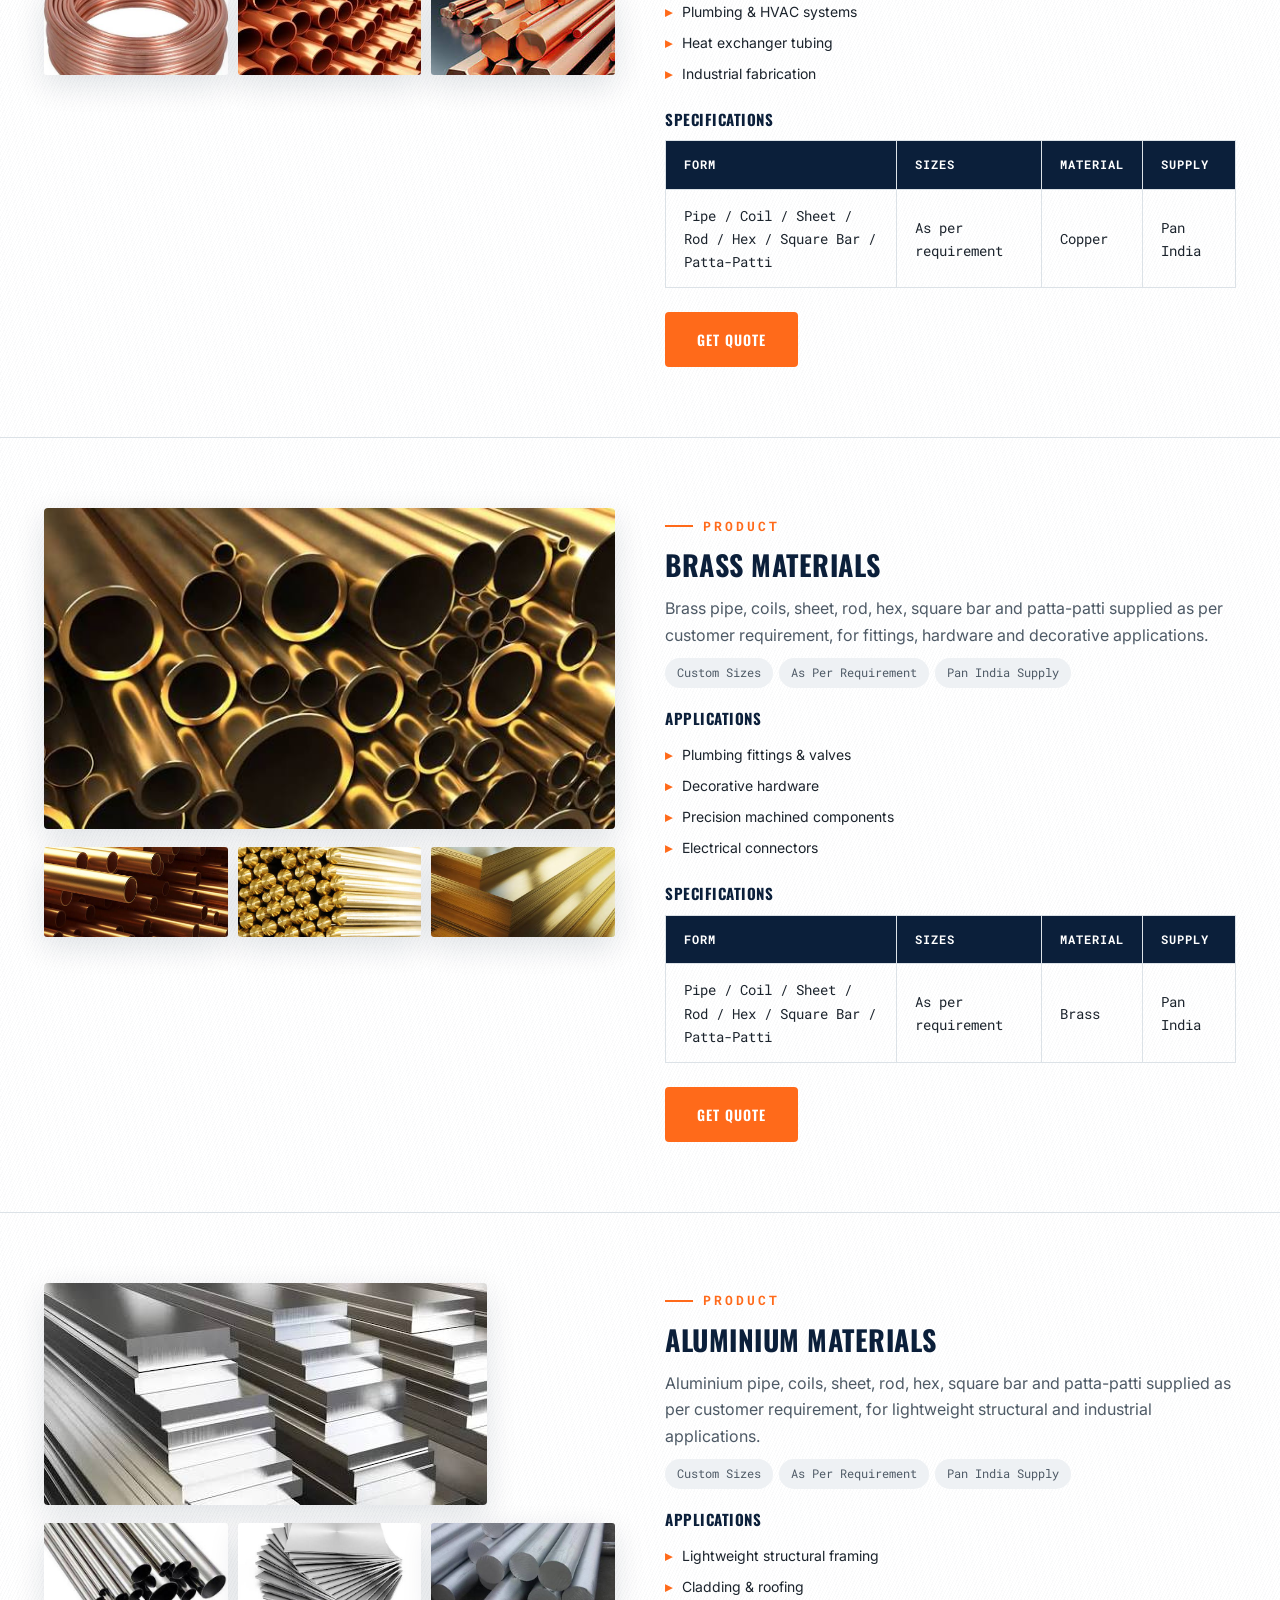
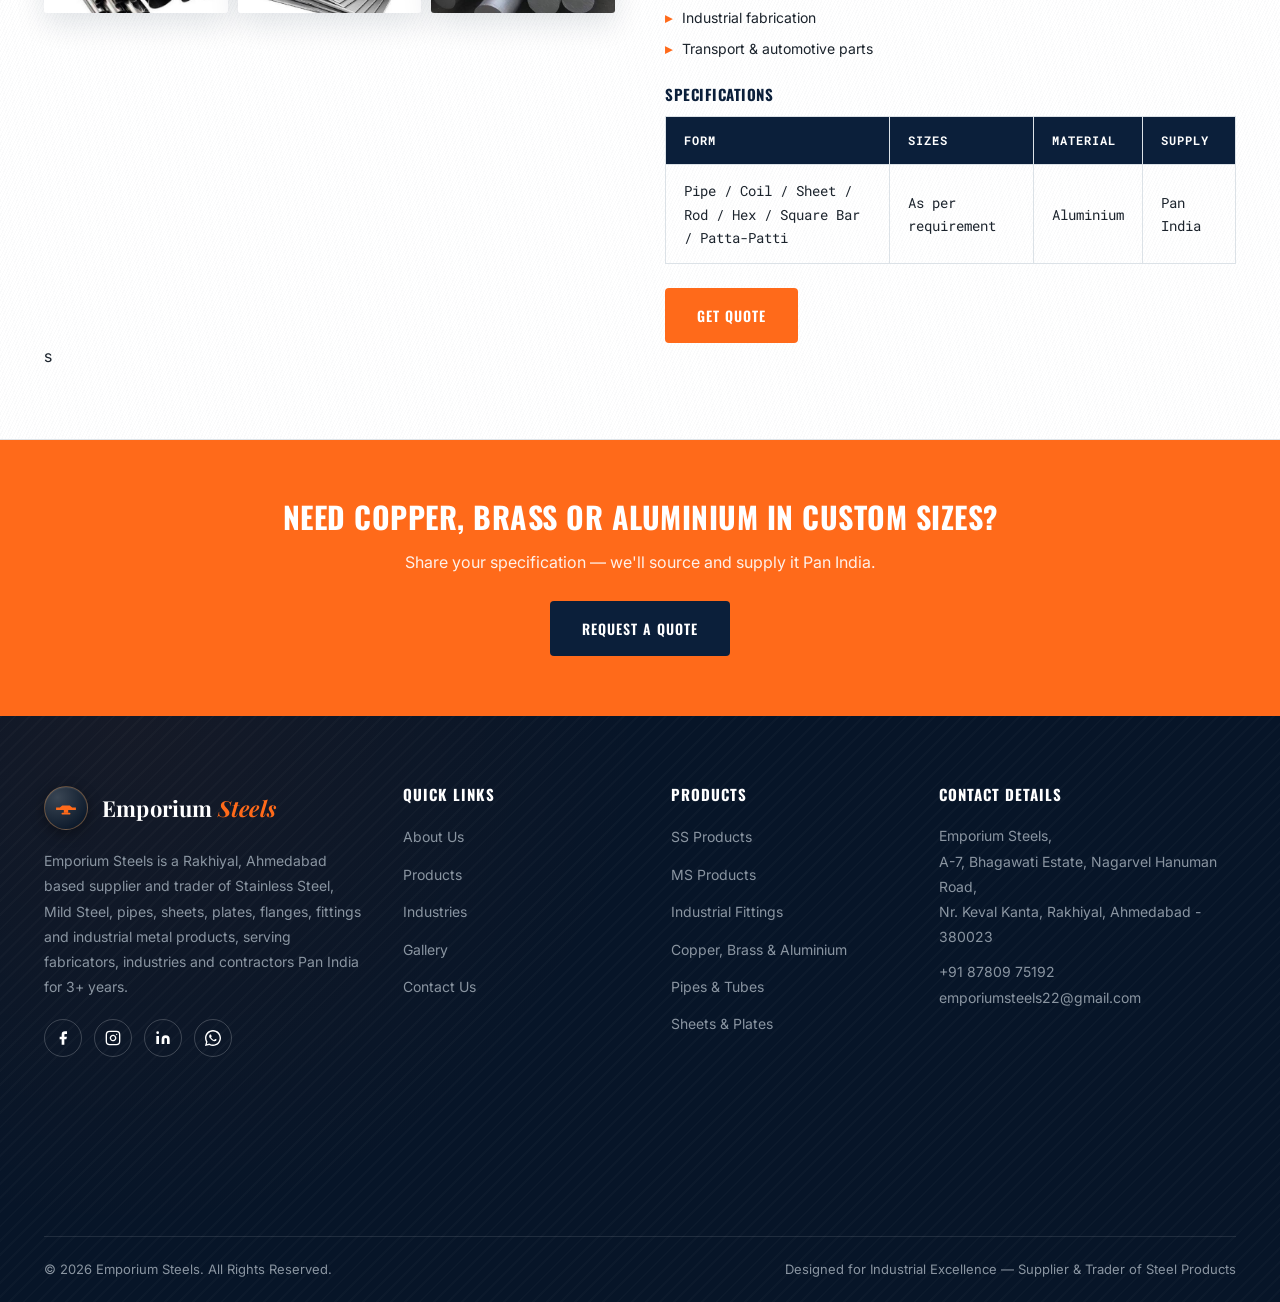
<file: non-ferrous-metals.html>
﻿<!DOCTYPE html>
<html lang="en">
<head>
<meta charset="UTF-8">
<meta name="viewport" content="width=device-width, initial-scale=1.0">
<title>Copper, Brass & Aluminium Materials | Non-Ferrous Metals — Emporium Steels</title>
<meta name="description" content="Emporium Steels supplies Copper, Brass and Aluminium pipes, coils, sheets, rods, hex bars, square bars and patta-patti as per customer requirement, Pan India.">
<meta name="keywords" content="copper pipe supplier, brass rod supplier, aluminium sheet supplier Ahmedabad, non-ferrous metals India, copper coil, brass coil, aluminium coil, Emporium Steels">
<link rel="preconnect" href="https://fonts.googleapis.com">
  <link rel="preconnect" href="https://fonts.gstatic.com" crossorigin>
  <link href="https://fonts.googleapis.com/css2?family=Oswald:wght@400;500;600;700&family=Playfair+Display:ital,wght@0,700;1,700&family=Inter:wght@400;500;600;700&family=Roboto+Mono:wght@400;500;700&display=swap" rel="stylesheet">
<link rel="icon" type="image/svg+xml" href="images/favicon.svg">
<link rel="stylesheet" href="css/style.css">
</head>
<body>
    <nav class="navbar">
    <div class="nav-inner">
      <a href="index.html" class="logo">
        <div class="logo-mark"><svg viewBox="0 0 100 80" fill="currentColor" xmlns="http://www.w3.org/2000/svg"><path d="M5 38 L22 38 L33 29 L67 29 L78 38 L95 38 L95 49 L5 49 Z"/><rect x="40" y="49" width="20" height="13"/><rect x="30" y="62" width="40" height="7" rx="2"/></svg></div>
        <div>
          <span class="logo-text">Emporium <span>Steels</span></span>
          <span class="logo-sub">Steel Supplier · Ahmedabad</span>
        </div>
      </a>
      <div class="nav-links"><a href="index.html" class="">Home</a><a href="about.html" class="">About Us</a><a href="products.html" class=" active">Products</a><a href="industries.html" class="">Industries</a><a href="gallery.html" class="">Gallery</a><a href="contact.html" class="">Contact Us</a></div>
      <div class="nav-cta">
        <a href="https://wa.me/918780975192" class="whatsapp-btn" target="_blank" rel="noopener">
          <span class="wa-icon"><svg viewBox="0 0 32 32" fill="currentColor" xmlns="http://www.w3.org/2000/svg"><path d="M16 0C7.16 0 0 7.16 0 16c0 2.82.74 5.46 2.03 7.76L0 32l8.46-2.2A15.9 15.9 0 0 0 16 32c8.84 0 16-7.16 16-16S24.84 0 16 0zm0 29.2c-2.46 0-4.78-.65-6.8-1.78l-.49-.28-5.04 1.3 1.34-4.9-.32-.5A13.18 13.18 0 0 1 2.8 16C2.8 8.71 8.71 2.8 16 2.8S29.2 8.71 29.2 16 23.29 29.2 16 29.2zm7.27-9.85c-.4-.2-2.36-1.16-2.72-1.3-.36-.13-.63-.2-.9.2-.27.4-1.03 1.3-1.27 1.56-.23.27-.46.3-.86.1-2.32-1.16-3.84-2.07-5.37-4.7-.4-.7.4-.65 1.15-2.16.13-.27.06-.5-.07-.7-.13-.2-.83-2-1.13-2.73-.3-.73-.6-.63-.83-.64-.21-.01-.46-.01-.7-.01-.24 0-.63.1-.96.46-.33.36-1.26 1.23-1.26 3 0 1.76 1.29 3.47 1.46 3.71.18.24 2.51 3.83 6.08 5.22 3.57 1.4 3.57.93 4.21.87.64-.06 2.36-.96 2.69-1.9.33-.93.33-1.73.23-1.9-.1-.16-.36-.26-.76-.46z"/></svg></span><span class="wa-text">WhatsApp</span>
        </a>
        <button class="menu-toggle" aria-label="Open menu" aria-expanded="false"><span></span><span></span><span></span></button>
      </div>
    </div>
  </nav>
  <div class="nav-overlay"></div>
  <header class="page-header">
    <div class="container">
      <span class="eyebrow">Non-Ferrous Metals</span>
      <h1>Copper, Brass &amp; Aluminium Materials</h1>
      <div class="breadcrumb"><a href="index.html">Home</a> &nbsp;/&nbsp; Products / Non-Ferrous Metals</div>
    </div>
  </header>

  <section class="section">
    <div class="container">
      <div class="section-head reveal">
        <span class="eyebrow">Non-Ferrous Range</span>
        <h2>Copper, Brass &amp; Aluminium Catalogue</h2>
        <p>Pipes, coils, sheets, rods, hex bars, square bars and patta-patti supplied as per customer requirement.</p>
      </div>
      <div class="grid grid-3">
<div class="card reveal"><div class="card-img"><img fetchpriority="high" src="images/Copper Materials.jfif" alt="Copper Materials"></div><div class="card-body"><h3>Copper Materials</h3><p>Copper pipe, coils, sheet, rod, hex &amp; square bar, patta-patti.</p><a href="#copper" class="card-link">View Details</a></div></div><div class="card reveal"><div class="card-img"><img loading="lazy" src="images/Brass Materials.jfif" alt="Brass Materials"></div><div class="card-body"><h3>Brass Materials</h3><p>Brass pipe, coils, sheet, rod, hex &amp; square bar, patta-patti.</p><a href="#brass" class="card-link">View Details</a></div></div><div class="card reveal"><div class="card-img"><img loading="lazy" src="images/Aluminium Materials.jfif" alt="Aluminium Materials"></div><div class="card-body"><h3>Aluminium Materials</h3><p>Aluminium pipe, coils, sheet, rod, hex &amp; square bar, patta-patti.</p><a href="#aluminium" class="card-link">View Details</a></div></div>
      </div>
    </div>
  </section>
  <div class="steel-divider"></div>

  <div class="product-detail" id="copper">
    <div class="container">
      <div class="pd-grid">
        <div class="reveal">
          <img loading="lazy" src="images/Copper Materials.jfif" alt="Copper Materials">
          <div class="mini-gallery"><img loading="lazy" src="images/Copper Materials1.jfif" alt="Copper coil image"><img loading="lazy" src="images/Copper Materials2.jfif" alt="Copper sheet image"><img loading="lazy" src="images/Copper Materials3.jfif" alt="Copper rod image"></div>
        </div>
        <div class="reveal">
          <span class="eyebrow">Product</span>
          <h2 style="margin-top:12px;font-size:28px;">Copper Materials</h2>
          <p style="margin-top:14px;color:var(--steel);">Copper pipe, coils, sheet, rod, hex, square bar and patta-patti supplied as per customer requirement, for electrical, plumbing and industrial applications.</p>
          <div style="margin-top:6px;">
            <span class="tag-pill">Custom Sizes</span><span class="tag-pill">As Per Requirement</span><span class="tag-pill">Pan India Supply</span>
          </div>
          <h4 style="margin-top:22px;font-size:15px;color:var(--navy);">Applications</h4>
          <ul class="app-list"><li>Electrical &amp; wiring components</li><li>Plumbing &amp; HVAC systems</li><li>Heat exchanger tubing</li><li>Industrial fabrication</li></ul>
          <h4 style="margin-top:26px;font-size:15px;color:var(--navy);">Specifications</h4>
          <table class="spec-table" style="margin-top:12px;">
            <thead><tr><th>Form</th><th>Sizes</th><th>Material</th><th>Supply</th></tr></thead>
            <tbody><tr><td>Pipe / Coil / Sheet / Rod / Hex / Square Bar / Patta-Patti</td><td>As per requirement</td><td>Copper</td><td>Pan India</td></tr></tbody>
          </table>
          <a href="contact.html" class="btn btn-orange" style="margin-top:24px;">Get Quote</a>
        </div>
      </div>
    </div>
  </div>

  <div class="product-detail" id="brass">
    <div class="container">
      <div class="pd-grid">
        <div class="reveal">
          <img loading="lazy" src="images/Brass Materials.jfif" alt="Brass Materials">
          <div class="mini-gallery"><img loading="lazy" src="images/Brass Materials1.jfif" alt="Brass rod image"><img loading="lazy" src="images/Brass Materials2.jfif" alt="Brass sheet image"><img loading="lazy" src="images/Brass Materials3.jfif" alt="Brass pipe image"></div>
        </div>
        <div class="reveal">
          <span class="eyebrow">Product</span>
          <h2 style="margin-top:12px;font-size:28px;">Brass Materials</h2>
          <p style="margin-top:14px;color:var(--steel);">Brass pipe, coils, sheet, rod, hex, square bar and patta-patti supplied as per customer requirement, for fittings, hardware and decorative applications.</p>
          <div style="margin-top:6px;">
            <span class="tag-pill">Custom Sizes</span><span class="tag-pill">As Per Requirement</span><span class="tag-pill">Pan India Supply</span>
          </div>
          <h4 style="margin-top:22px;font-size:15px;color:var(--navy);">Applications</h4>
          <ul class="app-list"><li>Plumbing fittings &amp; valves</li><li>Decorative hardware</li><li>Precision machined components</li><li>Electrical connectors</li></ul>
          <h4 style="margin-top:26px;font-size:15px;color:var(--navy);">Specifications</h4>
          <table class="spec-table" style="margin-top:12px;">
            <thead><tr><th>Form</th><th>Sizes</th><th>Material</th><th>Supply</th></tr></thead>
            <tbody><tr><td>Pipe / Coil / Sheet / Rod / Hex / Square Bar / Patta-Patti</td><td>As per requirement</td><td>Brass</td><td>Pan India</td></tr></tbody>
          </table>
          <a href="contact.html" class="btn btn-orange" style="margin-top:24px;">Get Quote</a>
        </div>
      </div>
    </div>
  </div>

  <div class="product-detail" id="aluminium">
    <div class="container">
      <div class="pd-grid">
        <div class="reveal">
          <img loading="lazy" src="images/Aluminium Materials.jfif" alt="Aluminium Materials">
          <div class="mini-gallery"><img loading="lazy" src="images/Aluminium Pipe.jfif" alt="Aluminium pipe image"><img loading="lazy" src="images/Aluminium Sheet.jfif" alt="Aluminium sheet image"><img loading="lazy" src="images/Aluminium Rod.jfif" alt="Aluminium rod image"></div>
        </div>
        <div class="reveal">
          <span class="eyebrow">Product</span>
          <h2 style="margin-top:12px;font-size:28px;">Aluminium Materials</h2>
          <p style="margin-top:14px;color:var(--steel);">Aluminium pipe, coils, sheet, rod, hex, square bar and patta-patti supplied as per customer requirement, for lightweight structural and industrial applications.</p>
          <div style="margin-top:6px;">
            <span class="tag-pill">Custom Sizes</span><span class="tag-pill">As Per Requirement</span><span class="tag-pill">Pan India Supply</span>
          </div>
          <h4 style="margin-top:22px;font-size:15px;color:var(--navy);">Applications</h4>
          <ul class="app-list"><li>Lightweight structural framing</li><li>Cladding &amp; roofing</li><li>Industrial fabrication</li><li>Transport &amp; automotive parts</li></ul>
          <h4 style="margin-top:26px;font-size:15px;color:var(--navy);">Specifications</h4>
          <table class="spec-table" style="margin-top:12px;">
            <thead><tr><th>Form</th><th>Sizes</th><th>Material</th><th>Supply</th></tr></thead>
            <tbody><tr><td>Pipe / Coil / Sheet / Rod / Hex / Square Bar / Patta-Patti</td><td>As per requirement</td><td>Aluminium</td><td>Pan India</td></tr></tbody>
          </table>
          <a href="contact.html" class="btn btn-orange" style="margin-top:24px;">Get Quote</a>
        </div>
      </div>s
    </div>
  </div>

  <section class="cta-banner">
    <div class="container">
      <h2>Need Copper, Brass or Aluminium in Custom Sizes?</h2>
      <p>Share your specification — we'll source and supply it Pan India.</p>
      <a href="contact.html" class="btn btn-navy">Request a Quote</a>
    </div>
  </section>

  <footer class="footer">
    <div class="container">
      <div class="footer-grid">
        <div>
          <a href="index.html" class="logo" style="margin-bottom:18px;display:inline-flex;">
            <div class="logo-mark"><svg viewBox="0 0 100 80" fill="currentColor" xmlns="http://www.w3.org/2000/svg"><path d="M5 38 L22 38 L33 29 L67 29 L78 38 L95 38 L95 49 L5 49 Z"/><rect x="40" y="49" width="20" height="13"/><rect x="30" y="62" width="40" height="7" rx="2"/></svg></div>
            <span class="logo-text">Emporium <span>Steels</span></span>
          </a>
          <p>Emporium Steels is a Rakhiyal, Ahmedabad based supplier and trader of Stainless Steel, Mild Steel, pipes, sheets, plates, flanges, fittings and industrial metal products, serving fabricators, industries and contractors Pan India for 3+ years.</p>
          <div class="footer-social">
            <a href="#" aria-label="Facebook"><svg viewBox="0 0 24 24" fill="currentColor" width="16" height="16"><path d="M18 2h-3a5 5 0 0 0-5 5v3H7v4h3v8h4v-8h3l1-4h-4V7a1 1 0 0 1 1-1h3z"/></svg></a>
            <a href="#" aria-label="Instagram"><svg viewBox="0 0 24 24" fill="none" stroke="currentColor" stroke-width="2" stroke-linecap="round" stroke-linejoin="round" width="16" height="16"><rect x="2" y="2" width="20" height="20" rx="5" ry="5"/><path d="M16 11.37A4 4 0 1 1 12.63 8 4 4 0 0 1 16 11.37z"/><line x1="17.5" y1="6.5" x2="17.51" y2="6.5"/></svg></a>
            <a href="#" aria-label="LinkedIn"><svg viewBox="0 0 24 24" fill="currentColor" width="16" height="16"><path d="M16 8a6 6 0 0 1 6 6v7h-4v-7a2 2 0 0 0-2-2 2 2 0 0 0-2 2v7h-4v-7a6 6 0 0 1 6-6z"/><rect x="2" y="9" width="4" height="12"/><circle cx="4" cy="4" r="2"/></svg></a>
            <a href="https://wa.me/918780975192" aria-label="WhatsApp"><svg viewBox="0 0 32 32" fill="currentColor" width="16" height="16"><path d="M16 0C7.16 0 0 7.16 0 16c0 2.82.74 5.46 2.03 7.76L0 32l8.46-2.2A15.9 15.9 0 0 0 16 32c8.84 0 16-7.16 16-16S24.84 0 16 0zm0 29.2c-2.46 0-4.78-.65-6.8-1.78l-.49-.28-5.04 1.3 1.34-4.9-.32-.5A13.18 13.18 0 0 1 2.8 16C2.8 8.71 8.71 2.8 16 2.8S29.2 8.71 29.2 16 23.29 29.2 16 29.2zm7.27-9.85c-.4-.2-2.36-1.16-2.72-1.3-.36-.13-.63-.2-.9.2-.27.4-1.03 1.3-1.27 1.56-.23.27-.46.3-.86.1-2.32-1.16-3.84-2.07-5.37-4.7-.4-.7.4-.65 1.15-2.16.13-.27.06-.5-.07-.7-.13-.2-.83-2-1.13-2.73-.3-.73-.6-.63-.83-.64-.21-.01-.46-.01-.7-.01-.24 0-.63.1-.96.46-.33.36-1.26 1.23-1.26 3 0 1.76 1.29 3.47 1.46 3.71.18.24 2.51 3.83 6.08 5.22 3.57 1.4 3.57.93 4.21.87.64-.06 2.36-.96 2.69-1.9.33-.93.33-1.73.23-1.9-.1-.16-.36-.26-.76-.46z"/></svg></a>
          </div>
        </div>
        <div>
          <h4>Quick Links</h4>
          <ul>
            <li><a href="about.html">About Us</a></li>
            <li><a href="products.html">Products</a></li>
            <li><a href="industries.html">Industries</a></li>
            <li><a href="gallery.html">Gallery</a></li>
            <li><a href="contact.html">Contact Us</a></li>
          </ul>
        </div>
        <div>
          <h4>Products</h4>
          <ul>
            <li><a href="ss-products.html">SS Products</a></li>
            <li><a href="ms-products.html">MS Products</a></li>
            <li><a href="industrial-fittings.html">Industrial Fittings</a></li>
            <li><a href="non-ferrous-metals.html">Copper, Brass &amp; Aluminium</a></li>
            <li><a href="products.html">Pipes &amp; Tubes</a></li>
            <li><a href="products.html">Sheets &amp; Plates</a></li>
          </ul>
        </div>
        <div>
          <h4>Contact Details</h4>
          <p>Emporium Steels,<br>A-7, Bhagawati Estate, Nagarvel Hanuman Road,<br>Nr. Keval Kanta, Rakhiyal, Ahmedabad - 380023</p>
          <p style="margin-top:10px;">+91 87809 75192<br>emporiumsteels22@gmail.com</p>
          <iframe src="https://maps.google.com/maps?q=Nagarvel+Hanuman+Road,Rakhiyal,Ahmedabad+380023,India&output=embed" width="100%" height="160" style="border:0;border-radius:4px;display:block;margin-top:16px;" loading="lazy"></iframe>
        </div>
      </div>
      <div class="footer-bottom">
        <span>&copy; 2026 Emporium Steels. All Rights Reserved.</span>
        <span>Designed for Industrial Excellence &mdash; Supplier &amp; Trader of Steel Products</span>
      </div>
    </div>
  </footer>
  <a href="https://wa.me/918780975192" class="float-whatsapp" target="_blank" rel="noopener" aria-label="Chat on WhatsApp"><svg viewBox="0 0 32 32" fill="currentColor" xmlns="http://www.w3.org/2000/svg" style="width:28px;height:28px;"><path d="M16 0C7.16 0 0 7.16 0 16c0 2.82.74 5.46 2.03 7.76L0 32l8.46-2.2A15.9 15.9 0 0 0 16 32c8.84 0 16-7.16 16-16S24.84 0 16 0zm0 29.2c-2.46 0-4.78-.65-6.8-1.78l-.49-.28-5.04 1.3 1.34-4.9-.32-.5A13.18 13.18 0 0 1 2.8 16C2.8 8.71 8.71 2.8 16 2.8S29.2 8.71 29.2 16 23.29 29.2 16 29.2zm7.27-9.85c-.4-.2-2.36-1.16-2.72-1.3-.36-.13-.63-.2-.9.2-.27.4-1.03 1.3-1.27 1.56-.23.27-.46.3-.86.1-2.32-1.16-3.84-2.07-5.37-4.7-.4-.7.4-.65 1.15-2.16.13-.27.06-.5-.07-.7-.13-.2-.83-2-1.13-2.73-.3-.73-.6-.63-.83-.64-.21-.01-.46-.01-.7-.01-.24 0-.63.1-.96.46-.33.36-1.26 1.23-1.26 3 0 1.76 1.29 3.47 1.46 3.71.18.24 2.51 3.83 6.08 5.22 3.57 1.4 3.57.93 4.21.87.64-.06 2.36-.96 2.69-1.9.33-.93.33-1.73.23-1.9-.1-.16-.36-.26-.76-.46z"/></svg></a>
  <script src="js/script.js"></script>
</body>
</html>
</file>
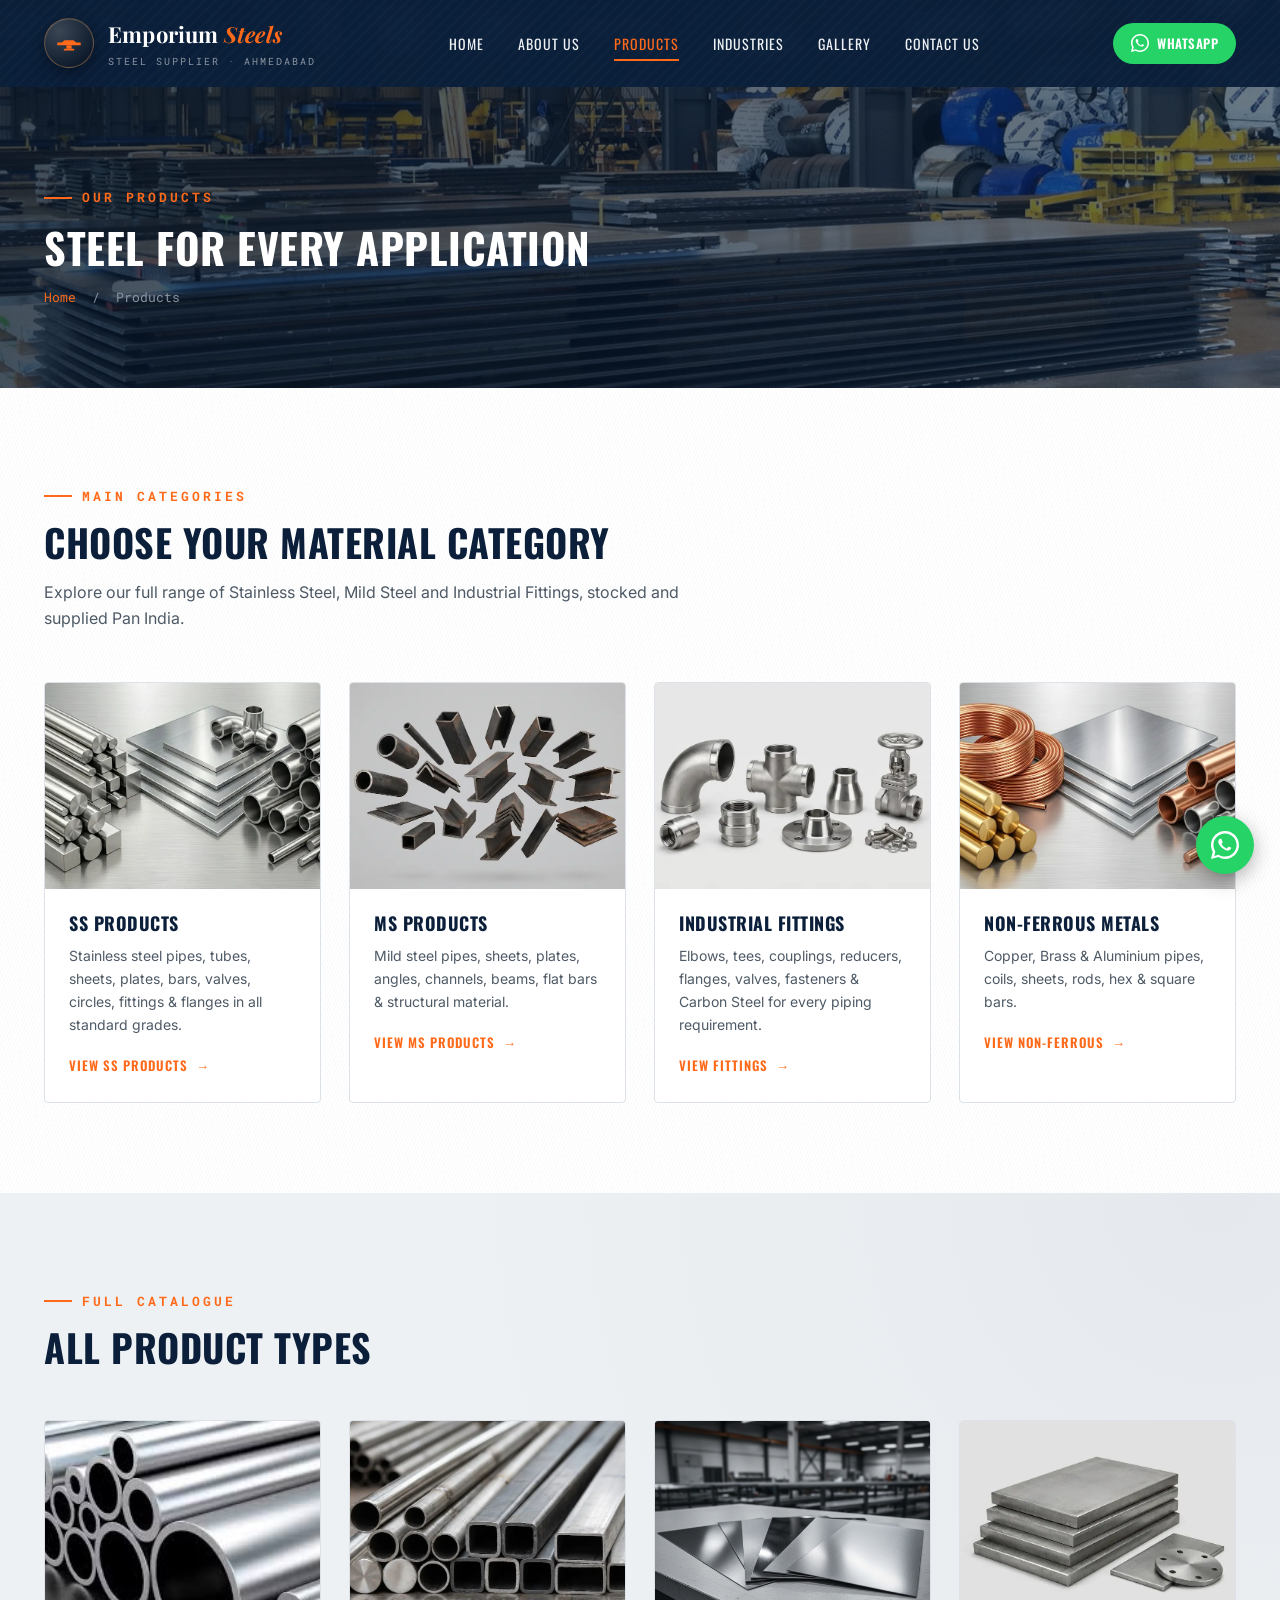
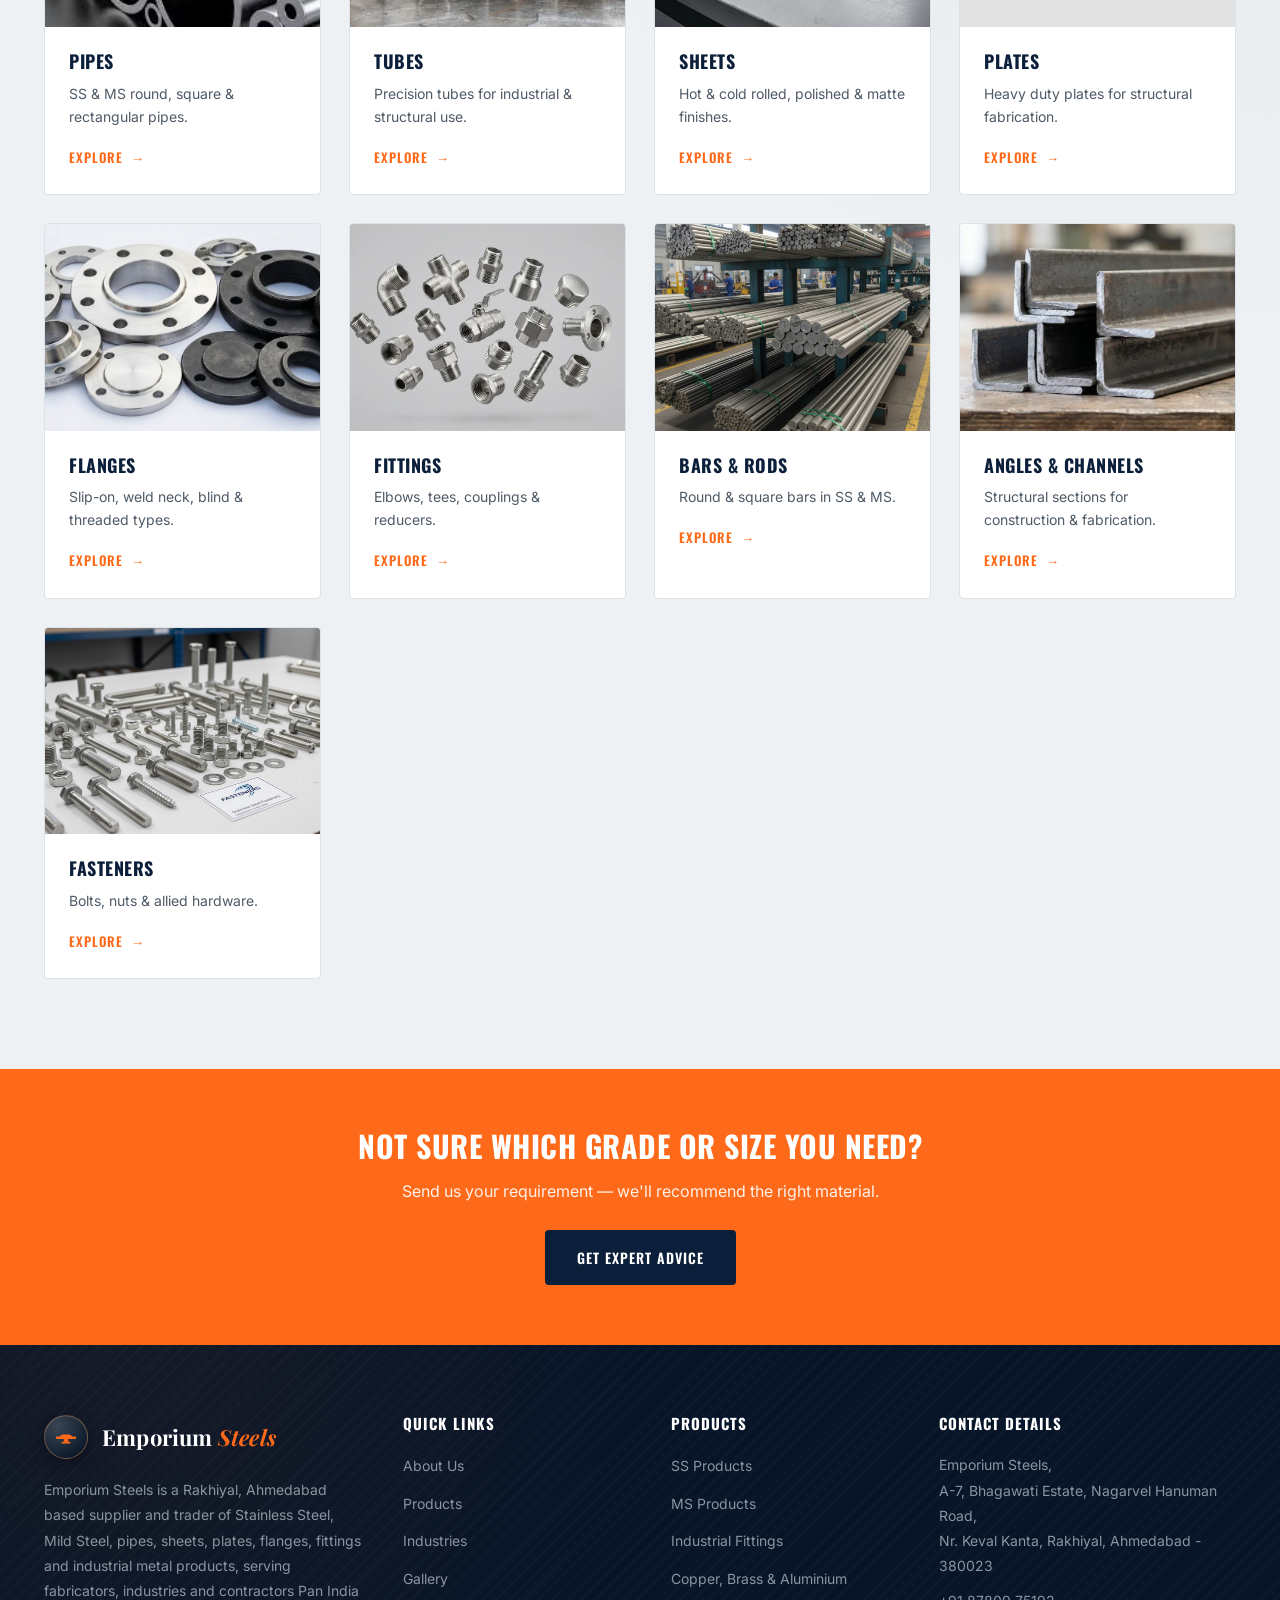
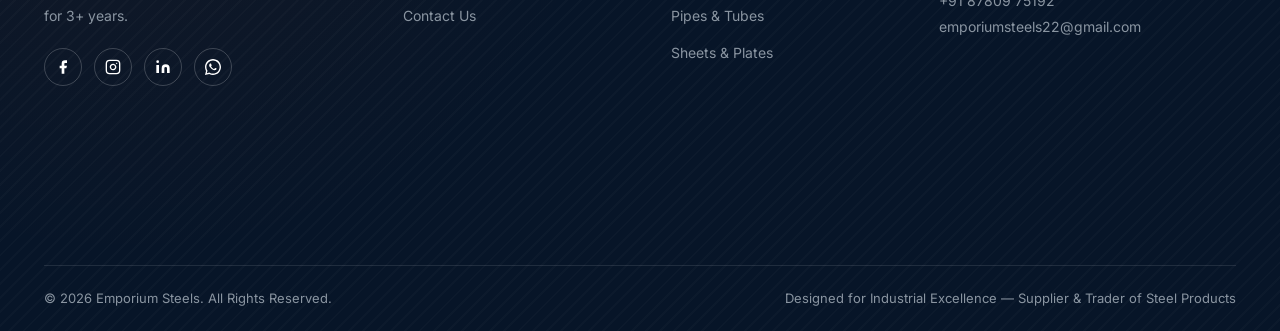
<file: products.html>
﻿<!DOCTYPE html>
<html lang="en">
<head>
<meta charset="UTF-8">
<meta name="viewport" content="width=device-width, initial-scale=1.0">
<title>Products | Emporium Steels — SS, MS & Industrial Fittings</title>
<meta name="description" content="Browse Emporium Steels's full product range: Stainless Steel products, Mild Steel products and Industrial Fittings — supplied Pan India.">
<meta name="keywords" content="SS supplier Ahmedabad, MS supplier Ahmedabad, CS supplier Ahmedabad, stainless steel pipes Gujarat, mild steel sheets, steel flanges fittings, valves, copper brass aluminium, pan India steel supplier, Rakhiyal steel trader, Emporium Steels">
<link rel="preconnect" href="https://fonts.googleapis.com">
  <link rel="preconnect" href="https://fonts.gstatic.com" crossorigin>
  <link href="https://fonts.googleapis.com/css2?family=Oswald:wght@400;500;600;700&family=Playfair+Display:ital,wght@0,700;1,700&family=Inter:wght@400;500;600;700&family=Roboto+Mono:wght@400;500;700&display=swap" rel="stylesheet">
<link rel="icon" type="image/svg+xml" href="images/favicon.svg">
<link rel="stylesheet" href="css/style.css">
</head>
<body>
    <nav class="navbar">
    <div class="nav-inner">
      <a href="index.html" class="logo">
        <div class="logo-mark"><svg viewBox="0 0 100 80" fill="currentColor" xmlns="http://www.w3.org/2000/svg"><path d="M5 38 L22 38 L33 29 L67 29 L78 38 L95 38 L95 49 L5 49 Z"/><rect x="40" y="49" width="20" height="13"/><rect x="30" y="62" width="40" height="7" rx="2"/></svg></div>
        <div>
          <span class="logo-text">Emporium <span>Steels</span></span>
          <span class="logo-sub">Steel Supplier &middot; Ahmedabad</span>
        </div>
      </a>
      <div class="nav-links"><a href="index.html" class="">Home</a><a href="about.html" class="">About Us</a><a href="products.html" class=" active">Products</a><a href="industries.html" class="">Industries</a><a href="gallery.html" class="">Gallery</a><a href="contact.html" class="">Contact Us</a></div>
      <div class="nav-cta">
        <a href="https://wa.me/918780975192" class="whatsapp-btn" target="_blank" rel="noopener">
          <span class="wa-icon"><svg viewBox="0 0 32 32" fill="currentColor" xmlns="http://www.w3.org/2000/svg"><path d="M16 0C7.16 0 0 7.16 0 16c0 2.82.74 5.46 2.03 7.76L0 32l8.46-2.2A15.9 15.9 0 0 0 16 32c8.84 0 16-7.16 16-16S24.84 0 16 0zm0 29.2c-2.46 0-4.78-.65-6.8-1.78l-.49-.28-5.04 1.3 1.34-4.9-.32-.5A13.18 13.18 0 0 1 2.8 16C2.8 8.71 8.71 2.8 16 2.8S29.2 8.71 29.2 16 23.29 29.2 16 29.2zm7.27-9.85c-.4-.2-2.36-1.16-2.72-1.3-.36-.13-.63-.2-.9.2-.27.4-1.03 1.3-1.27 1.56-.23.27-.46.3-.86.1-2.32-1.16-3.84-2.07-5.37-4.7-.4-.7.4-.65 1.15-2.16.13-.27.06-.5-.07-.7-.13-.2-.83-2-1.13-2.73-.3-.73-.6-.63-.83-.64-.21-.01-.46-.01-.7-.01-.24 0-.63.1-.96.46-.33.36-1.26 1.23-1.26 3 0 1.76 1.29 3.47 1.46 3.71.18.24 2.51 3.83 6.08 5.22 3.57 1.4 3.57.93 4.21.87.64-.06 2.36-.96 2.69-1.9.33-.93.33-1.73.23-1.9-.1-.16-.36-.26-.76-.46z"/></svg></span><span class="wa-text">WhatsApp</span>
        </a>
        <button class="menu-toggle" aria-label="Open menu" aria-expanded="false"><span></span><span></span><span></span></button>
      </div>
    </div>
  </nav>
  <div class="nav-overlay"></div>
  <header class="page-header">
    <div class="container">
      <span class="eyebrow">Our Products</span>
      <h1>Steel for Every Application</h1>
      <div class="breadcrumb"><a href="index.html">Home</a> &nbsp;/&nbsp; Products</div>
    </div>
  </header>

  <section class="section">
    <div class="container">
      <div class="section-head reveal">
        <span class="eyebrow">Main Categories</span>
        <h2>Choose Your Material Category</h2>
        <p>Explore our full range of Stainless Steel, Mild Steel and Industrial Fittings, stocked and supplied Pan India.</p>
      </div>
      <div class="grid grid-4">
        <div class="card reveal">
          <div class="card-img"><img fetchpriority="high" src="images/S S PRODUCTS.webp" alt="SS Products"></div>
          <div class="card-body">
            <h3>SS Products</h3>
            <p>Stainless steel pipes, tubes, sheets, plates, bars, valves, circles, fittings &amp; flanges in all standard grades.</p>
            <a href="ss-products.html" class="card-link">View SS Products</a>
          </div>
        </div>
        <div class="card reveal">
          <div class="card-img"><img loading="lazy" src="images/M S PRODUCTS.webp" alt="MS Products"></div>
          <div class="card-body">
            <h3>MS Products</h3>
            <p>Mild steel pipes, sheets, plates, angles, channels, beams, flat bars &amp; structural material.</p>
            <a href="ms-products.html" class="card-link">View MS Products</a>
          </div>
        </div>
        <div class="card reveal">
          <div class="card-img"><img loading="lazy" src="images/Industrial fitting.webp" alt="Industrial Fittings"></div>
          <div class="card-body">
            <h3>Industrial Fittings</h3>
            <p>Elbows, tees, couplings, reducers, flanges, valves, fasteners &amp; Carbon Steel for every piping requirement.</p>
            <a href="industrial-fittings.html" class="card-link">View Fittings</a>
          </div>
        </div>
        <div class="card reveal">
          <div class="card-img"><img loading="lazy" src="images/Non-Ferrous Metals.webp" alt="Non-Ferrous Metals"></div>
          <div class="card-body">
            <h3>Non-Ferrous Metals</h3>
            <p>Copper, Brass &amp; Aluminium pipes, coils, sheets, rods, hex &amp; square bars.</p>
            <a href="non-ferrous-metals.html" class="card-link">View Non-Ferrous</a>
          </div>
        </div>
      </div>
    </div>
  </section>

  <section class="section section-fog">
    <div class="container">
      <div class="section-head reveal">
        <span class="eyebrow">Full Catalogue</span>
        <h2>All Product Types</h2>
      </div>
      <div class="grid grid-4">
        <div class="card reveal"><div class="card-img"><img loading="lazy" src="images/Seamless Pipe.jpg" alt="Pipes"></div><div class="card-body"><h3>Pipes</h3><p>SS &amp; MS round, square &amp; rectangular pipes.</p><a href="ss-products.html" class="card-link">Explore</a></div></div>
        <div class="card reveal"><div class="card-img"><img loading="lazy" src="images/PIPES AND TUBES.webp" alt="Tubes"></div><div class="card-body"><h3>Tubes</h3><p>Precision tubes for industrial &amp; structural use.</p><a href="ss-products.html" class="card-link">Explore</a></div></div>
        <div class="card reveal"><div class="card-img"><img loading="lazy" src="images/SS Sheet .jpg" alt="Sheets"></div><div class="card-body"><h3>Sheets</h3><p>Hot &amp; cold rolled, polished &amp; matte finishes.</p><a href="ms-products.html" class="card-link">Explore</a></div></div>
        <div class="card reveal"><div class="card-img"><img loading="lazy" src="images/Plates.webp" alt="Plates"></div><div class="card-body"><h3>Plates</h3><p>Heavy duty plates for structural fabrication.</p><a href="ms-products.html" class="card-link">Explore</a></div></div>
        <div class="card reveal"><div class="card-img"><img loading="lazy" src="images/Flanges main.webp" alt="Flanges"></div><div class="card-body"><h3>Flanges</h3><p>Slip-on, weld neck, blind &amp; threaded types.</p><a href="industrial-fittings.html" class="card-link">Explore</a></div></div>
        <div class="card reveal"><div class="card-img"><img loading="lazy" src="images/Dairy Fittings.jpg" alt="Fittings"></div><div class="card-body"><h3>Fittings</h3><p>Elbows, tees, couplings &amp; reducers.</p><a href="industrial-fittings.html" class="card-link">Explore</a></div></div>
        <div class="card reveal"><div class="card-img"><img loading="lazy" src="images/SS Round Bar.jpg" alt="Bars & Rods"></div><div class="card-body"><h3>Bars &amp; Rods</h3><p>Round &amp; square bars in SS &amp; MS.</p><a href="ss-products.html" class="card-link">Explore</a></div></div>
        <div class="card reveal"><div class="card-img"><img loading="lazy" src="images/M S Angle.webp" alt="Angles & Channels"></div><div class="card-body"><h3>Angles &amp; Channels</h3><p>Structural sections for construction &amp; fabrication.</p><a href="ms-products.html" class="card-link">Explore</a></div></div>
        <div class="card reveal"><div class="card-img"><img loading="lazy" src="images/FASTNER.jpg" alt="Fasteners"></div><div class="card-body"><h3>Fasteners</h3><p>Bolts, nuts &amp; allied hardware.</p><a href="industrial-fittings.html" class="card-link">Explore</a></div></div>
      </div>
    </div>
  </section>

  <section class="cta-banner">
    <div class="container">
      <h2>Not Sure Which Grade or Size You Need?</h2>
      <p>Send us your requirement — we'll recommend the right material.</p>
      <a href="contact.html" class="btn btn-navy">Get Expert Advice</a>
    </div>
  </section>

  <footer class="footer">
    <div class="container">
      <div class="footer-grid">
        <div>
          <a href="index.html" class="logo" style="margin-bottom:18px;display:inline-flex;">
            <div class="logo-mark"><svg viewBox="0 0 100 80" fill="currentColor" xmlns="http://www.w3.org/2000/svg"><path d="M5 38 L22 38 L33 29 L67 29 L78 38 L95 38 L95 49 L5 49 Z"/><rect x="40" y="49" width="20" height="13"/><rect x="30" y="62" width="40" height="7" rx="2"/></svg></div>
            <span class="logo-text">Emporium <span>Steels</span></span>
          </a>
          <p>Emporium Steels is a Rakhiyal, Ahmedabad based supplier and trader of Stainless Steel, Mild Steel, pipes, sheets, plates, flanges, fittings and industrial metal products, serving fabricators, industries and contractors Pan India for 3+ years.</p>
          <div class="footer-social">
            <a href="#" aria-label="Facebook"><svg viewBox="0 0 24 24" fill="currentColor" width="16" height="16"><path d="M18 2h-3a5 5 0 0 0-5 5v3H7v4h3v8h4v-8h3l1-4h-4V7a1 1 0 0 1 1-1h3z"/></svg></a>
            <a href="#" aria-label="Instagram"><svg viewBox="0 0 24 24" fill="none" stroke="currentColor" stroke-width="2" stroke-linecap="round" stroke-linejoin="round" width="16" height="16"><rect x="2" y="2" width="20" height="20" rx="5" ry="5"/><path d="M16 11.37A4 4 0 1 1 12.63 8 4 4 0 0 1 16 11.37z"/><line x1="17.5" y1="6.5" x2="17.51" y2="6.5"/></svg></a>
            <a href="#" aria-label="LinkedIn"><svg viewBox="0 0 24 24" fill="currentColor" width="16" height="16"><path d="M16 8a6 6 0 0 1 6 6v7h-4v-7a2 2 0 0 0-2-2 2 2 0 0 0-2 2v7h-4v-7a6 6 0 0 1 6-6z"/><rect x="2" y="9" width="4" height="12"/><circle cx="4" cy="4" r="2"/></svg></a>
            <a href="https://wa.me/918780975192" aria-label="WhatsApp"><svg viewBox="0 0 32 32" fill="currentColor" width="16" height="16"><path d="M16 0C7.16 0 0 7.16 0 16c0 2.82.74 5.46 2.03 7.76L0 32l8.46-2.2A15.9 15.9 0 0 0 16 32c8.84 0 16-7.16 16-16S24.84 0 16 0zm0 29.2c-2.46 0-4.78-.65-6.8-1.78l-.49-.28-5.04 1.3 1.34-4.9-.32-.5A13.18 13.18 0 0 1 2.8 16C2.8 8.71 8.71 2.8 16 2.8S29.2 8.71 29.2 16 23.29 29.2 16 29.2zm7.27-9.85c-.4-.2-2.36-1.16-2.72-1.3-.36-.13-.63-.2-.9.2-.27.4-1.03 1.3-1.27 1.56-.23.27-.46.3-.86.1-2.32-1.16-3.84-2.07-5.37-4.7-.4-.7.4-.65 1.15-2.16.13-.27.06-.5-.07-.7-.13-.2-.83-2-1.13-2.73-.3-.73-.6-.63-.83-.64-.21-.01-.46-.01-.7-.01-.24 0-.63.1-.96.46-.33.36-1.26 1.23-1.26 3 0 1.76 1.29 3.47 1.46 3.71.18.24 2.51 3.83 6.08 5.22 3.57 1.4 3.57.93 4.21.87.64-.06 2.36-.96 2.69-1.9.33-.93.33-1.73.23-1.9-.1-.16-.36-.26-.76-.46z"/></svg></a>
          </div>
        </div>
        <div>
          <h4>Quick Links</h4>
          <ul>
            <li><a href="about.html">About Us</a></li>
            <li><a href="products.html">Products</a></li>
            <li><a href="industries.html">Industries</a></li>
            <li><a href="gallery.html">Gallery</a></li>
            <li><a href="contact.html">Contact Us</a></li>
          </ul>
        </div>
        <div>
          <h4>Products</h4>
          <ul>
            <li><a href="ss-products.html">SS Products</a></li>
            <li><a href="ms-products.html">MS Products</a></li>
            <li><a href="industrial-fittings.html">Industrial Fittings</a></li>
            <li><a href="non-ferrous-metals.html">Copper, Brass &amp; Aluminium</a></li>
            <li><a href="products.html">Pipes &amp; Tubes</a></li>
            <li><a href="products.html">Sheets &amp; Plates</a></li>
          </ul>
        </div>
        <div>
          <h4>Contact Details</h4>
          <p>Emporium Steels,<br>A-7, Bhagawati Estate, Nagarvel Hanuman Road,<br>Nr. Keval Kanta, Rakhiyal, Ahmedabad - 380023</p>
          <p style="margin-top:10px;">+91 87809 75192<br>emporiumsteels22@gmail.com</p>
          <iframe src="https://maps.google.com/maps?q=Nagarvel+Hanuman+Road,Rakhiyal,Ahmedabad+380023,India&output=embed" width="100%" height="160" style="border:0;border-radius:4px;display:block;margin-top:16px;" loading="lazy"></iframe>
        </div>
      </div>
      <div class="footer-bottom">
        <span>&copy; 2026 Emporium Steels. All Rights Reserved.</span>
        <span>Designed for Industrial Excellence &mdash; Supplier &amp; Trader of Steel Products</span>
      </div>
    </div>
  </footer>
  <a href="https://wa.me/918780975192" class="float-whatsapp" target="_blank" rel="noopener" aria-label="Chat on WhatsApp"><svg viewBox="0 0 32 32" fill="currentColor" xmlns="http://www.w3.org/2000/svg" style="width:28px;height:28px;"><path d="M16 0C7.16 0 0 7.16 0 16c0 2.82.74 5.46 2.03 7.76L0 32l8.46-2.2A15.9 15.9 0 0 0 16 32c8.84 0 16-7.16 16-16S24.84 0 16 0zm0 29.2c-2.46 0-4.78-.65-6.8-1.78l-.49-.28-5.04 1.3 1.34-4.9-.32-.5A13.18 13.18 0 0 1 2.8 16C2.8 8.71 8.71 2.8 16 2.8S29.2 8.71 29.2 16 23.29 29.2 16 29.2zm7.27-9.85c-.4-.2-2.36-1.16-2.72-1.3-.36-.13-.63-.2-.9.2-.27.4-1.03 1.3-1.27 1.56-.23.27-.46.3-.86.1-2.32-1.16-3.84-2.07-5.37-4.7-.4-.7.4-.65 1.15-2.16.13-.27.06-.5-.07-.7-.13-.2-.83-2-1.13-2.73-.3-.73-.6-.63-.83-.64-.21-.01-.46-.01-.7-.01-.24 0-.63.1-.96.46-.33.36-1.26 1.23-1.26 3 0 1.76 1.29 3.47 1.46 3.71.18.24 2.51 3.83 6.08 5.22 3.57 1.4 3.57.93 4.21.87.64-.06 2.36-.96 2.69-1.9.33-.93.33-1.73.23-1.9-.1-.16-.36-.26-.76-.46z"/></svg></a>
  <script src="js/script.js"></script>
</body>
</html>
</file>
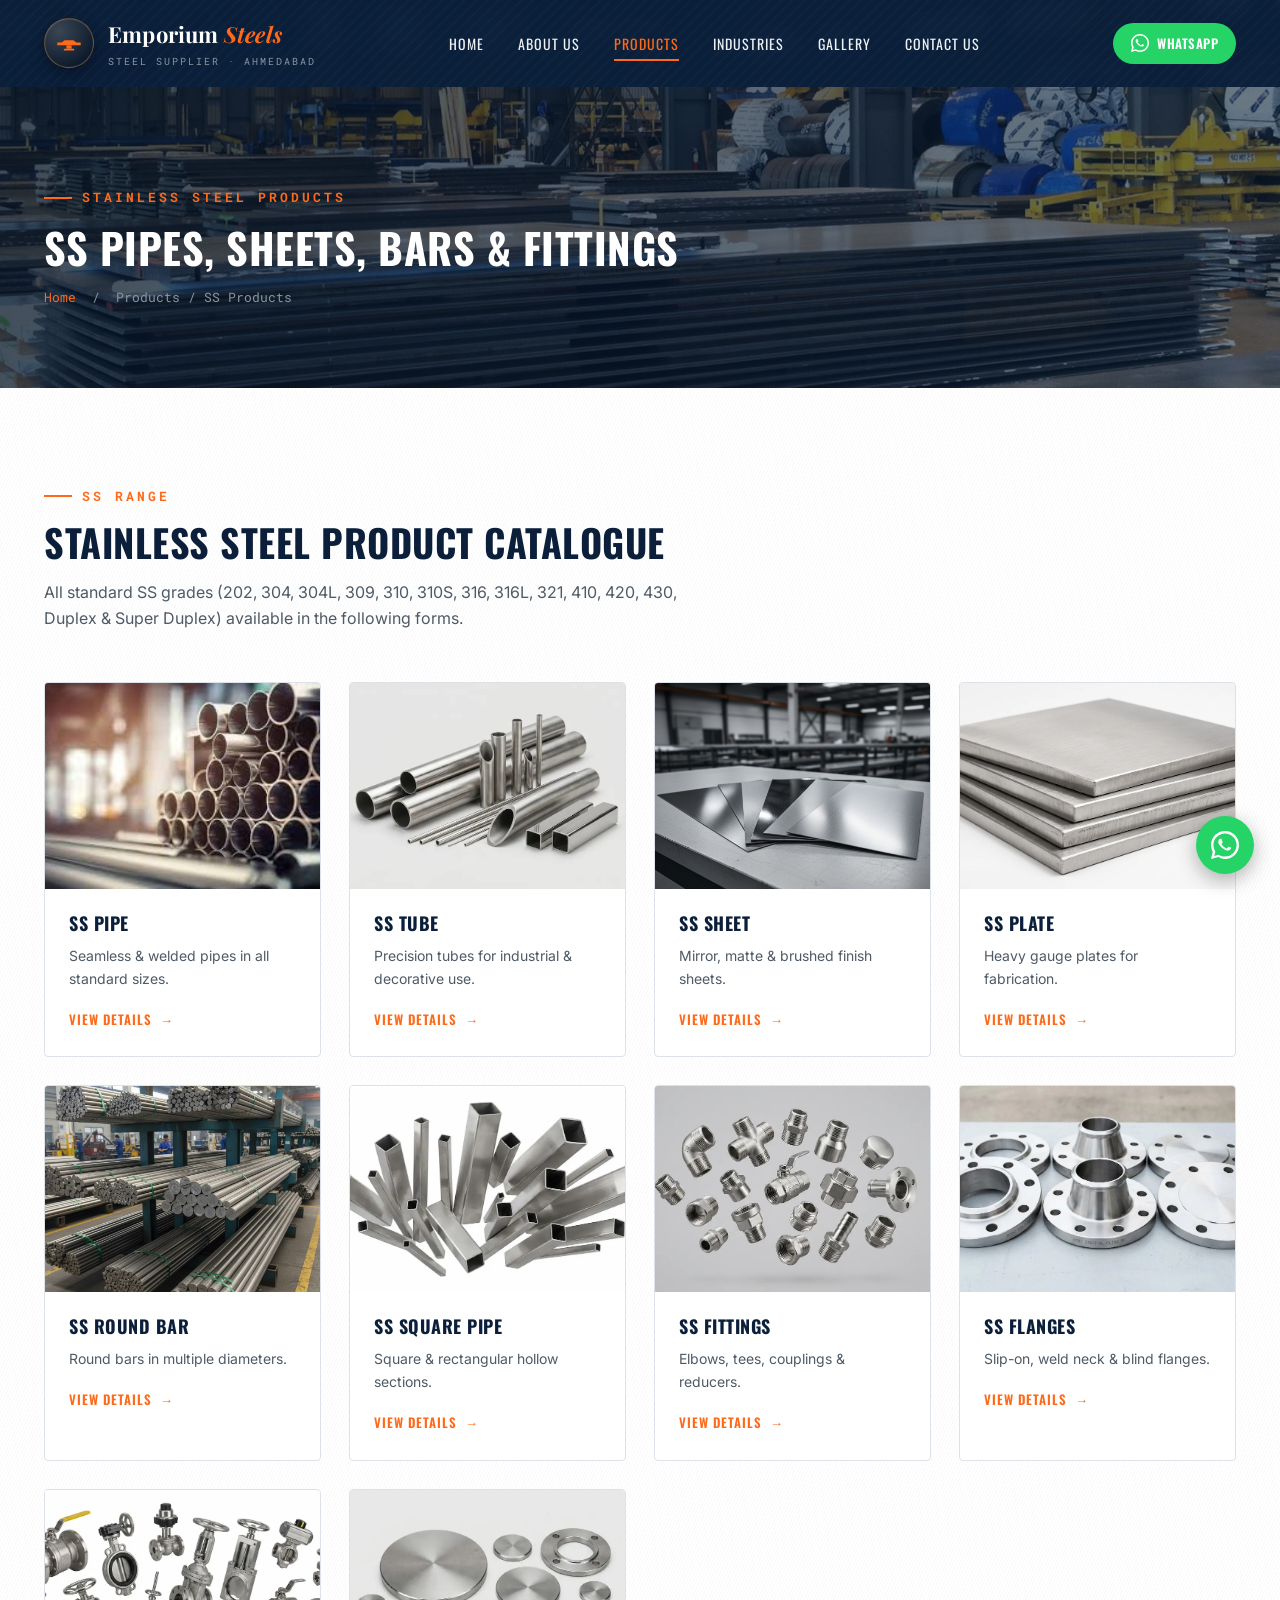
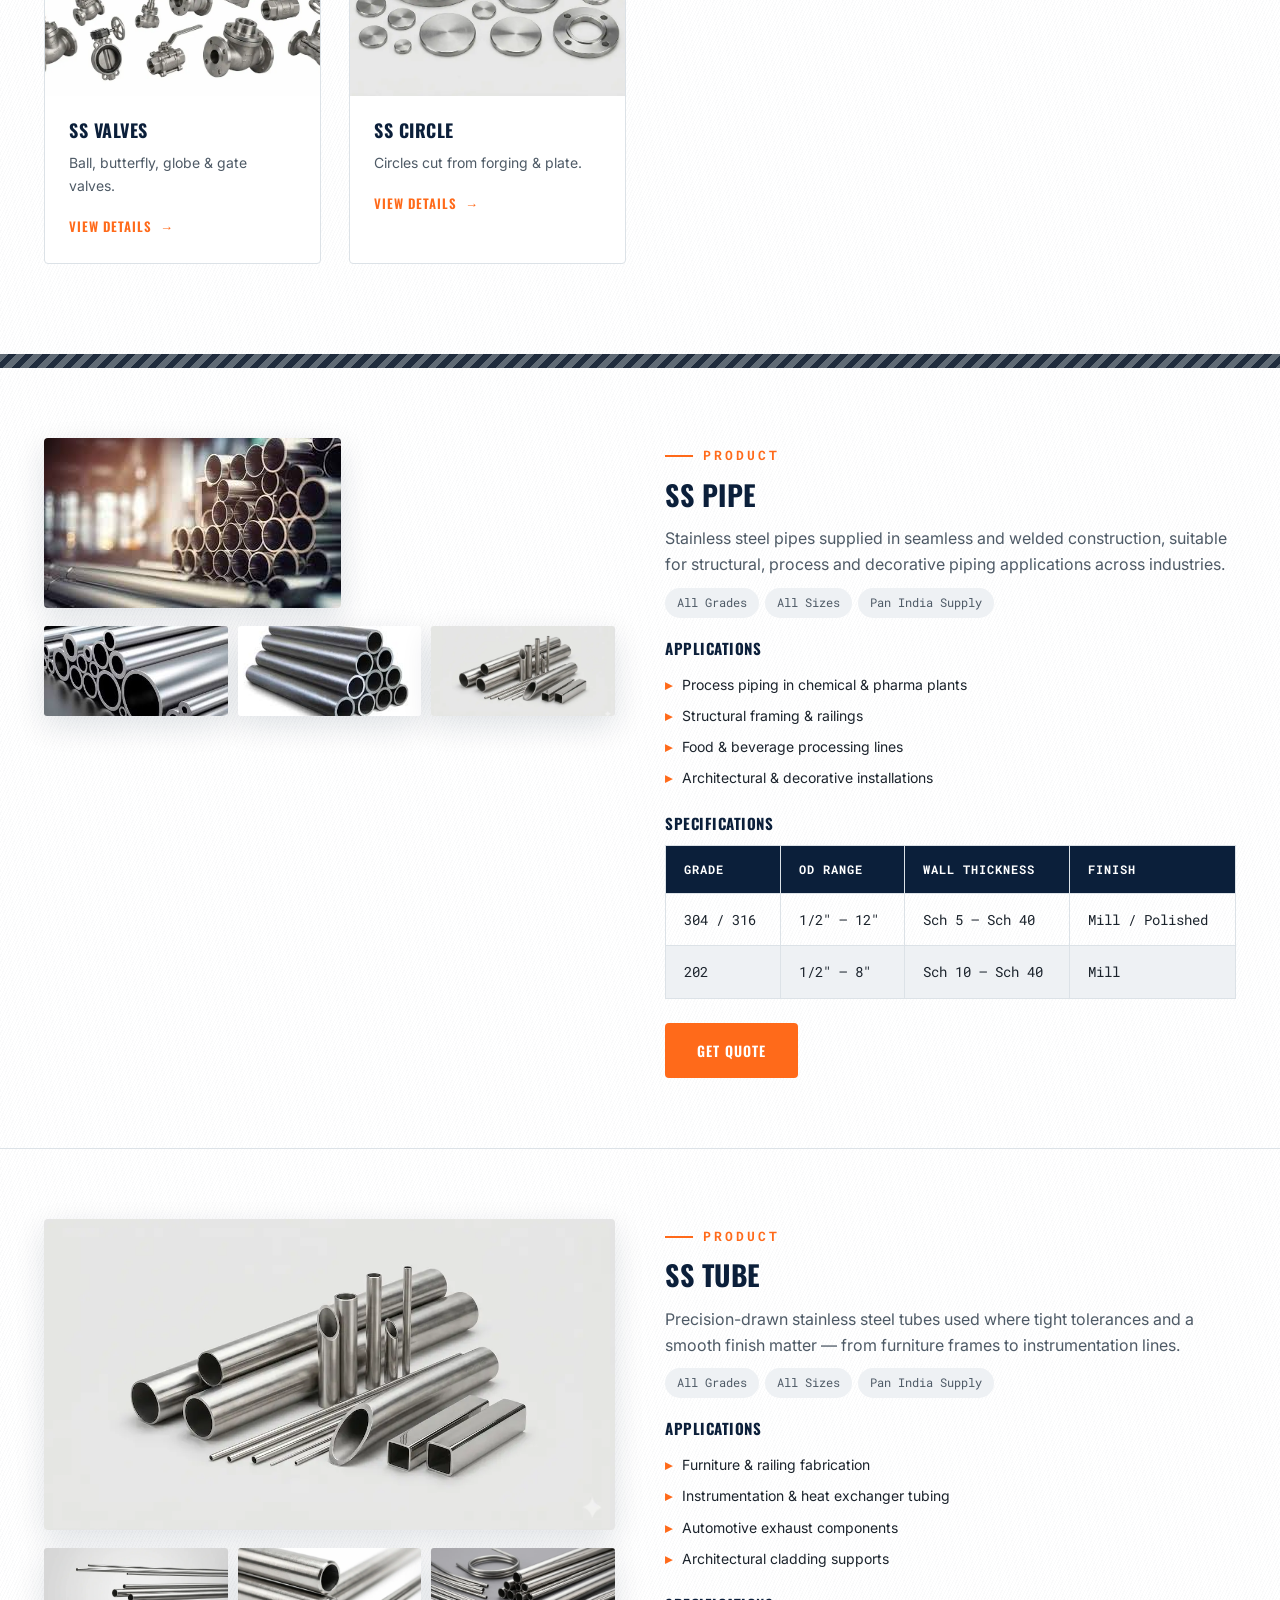
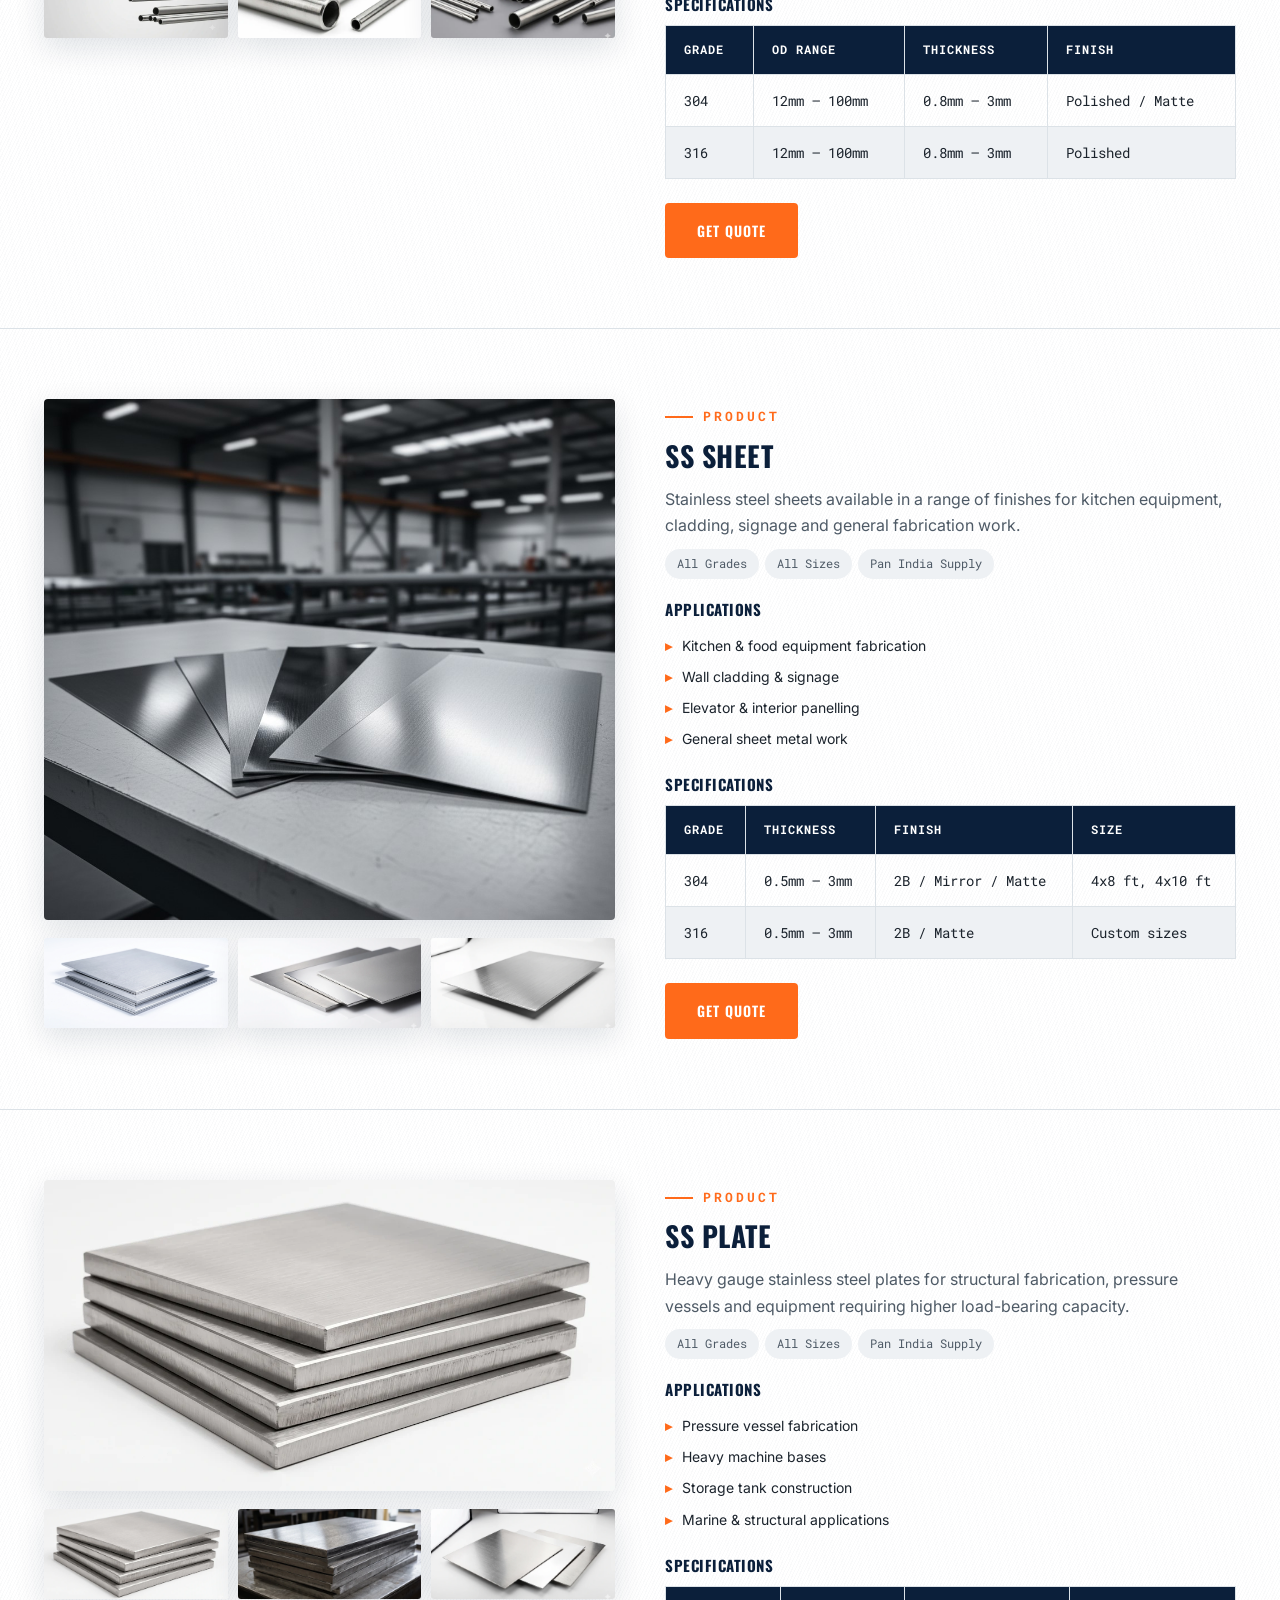
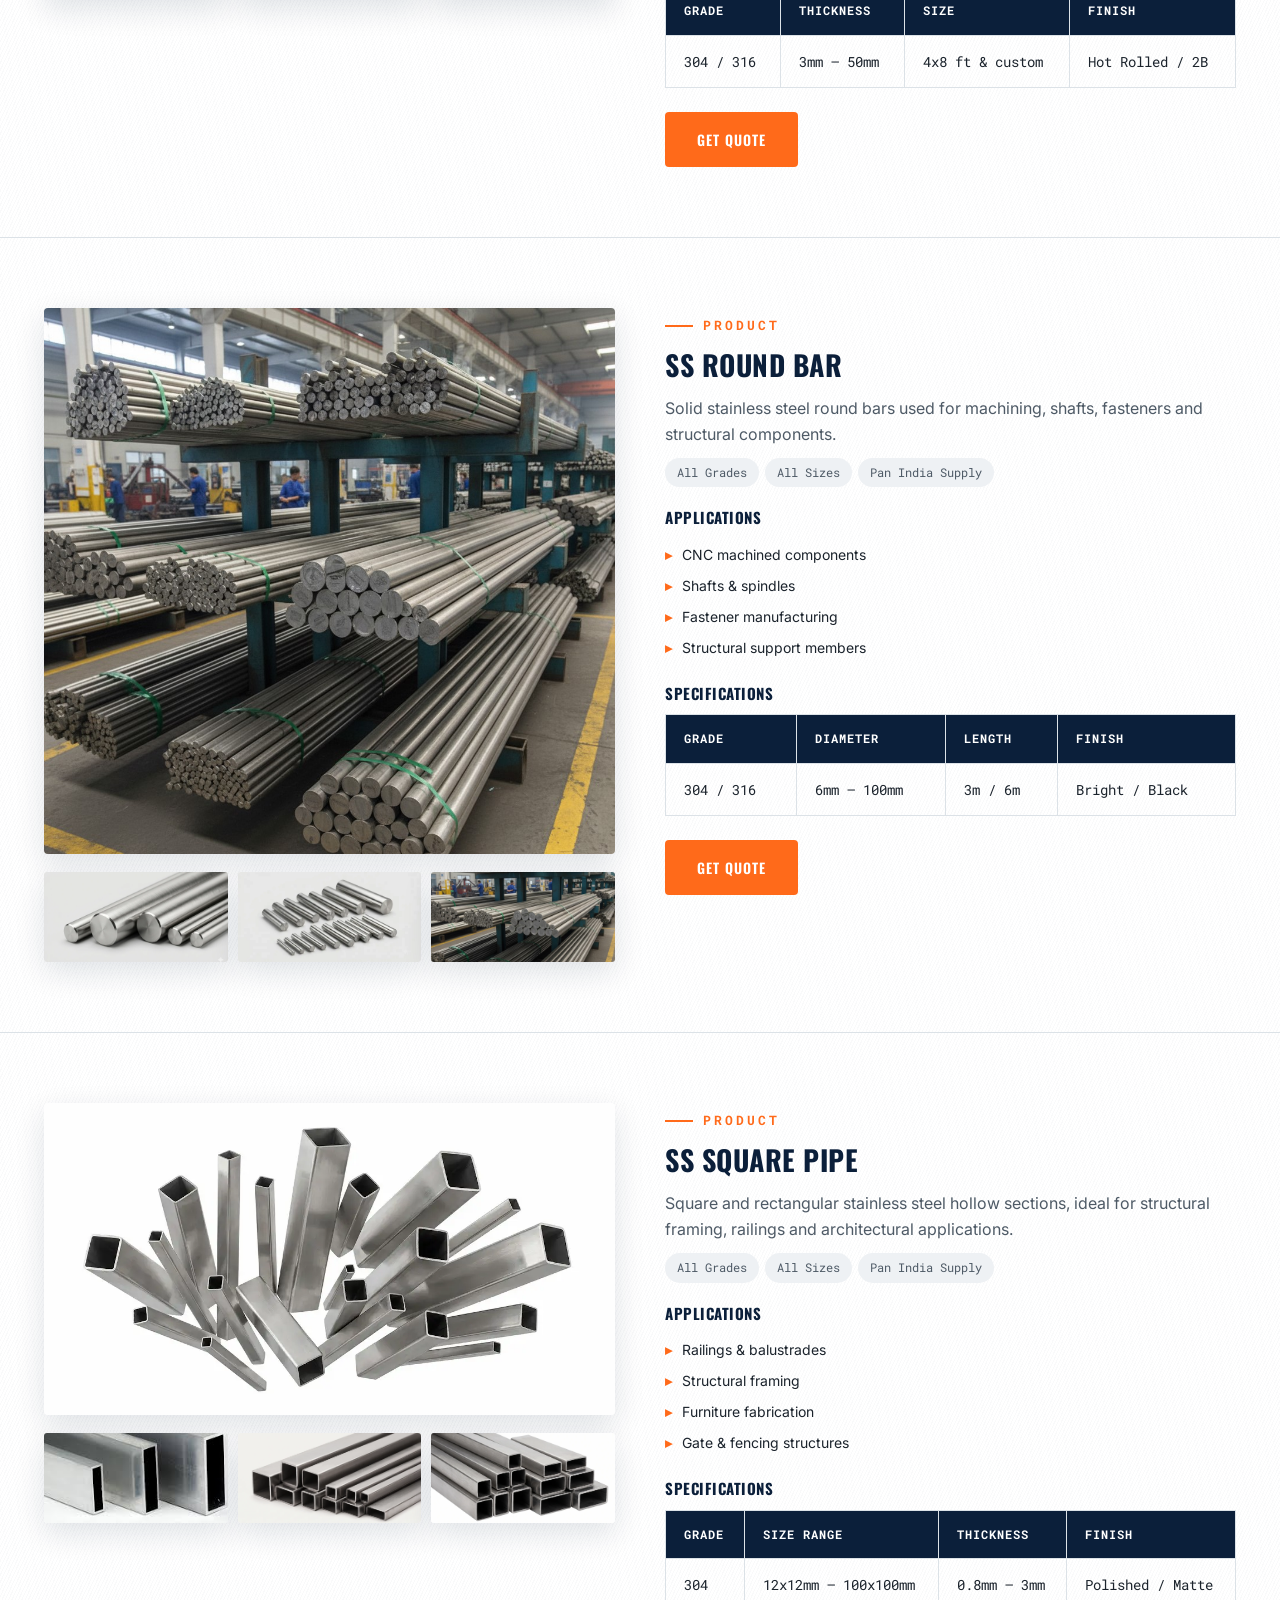
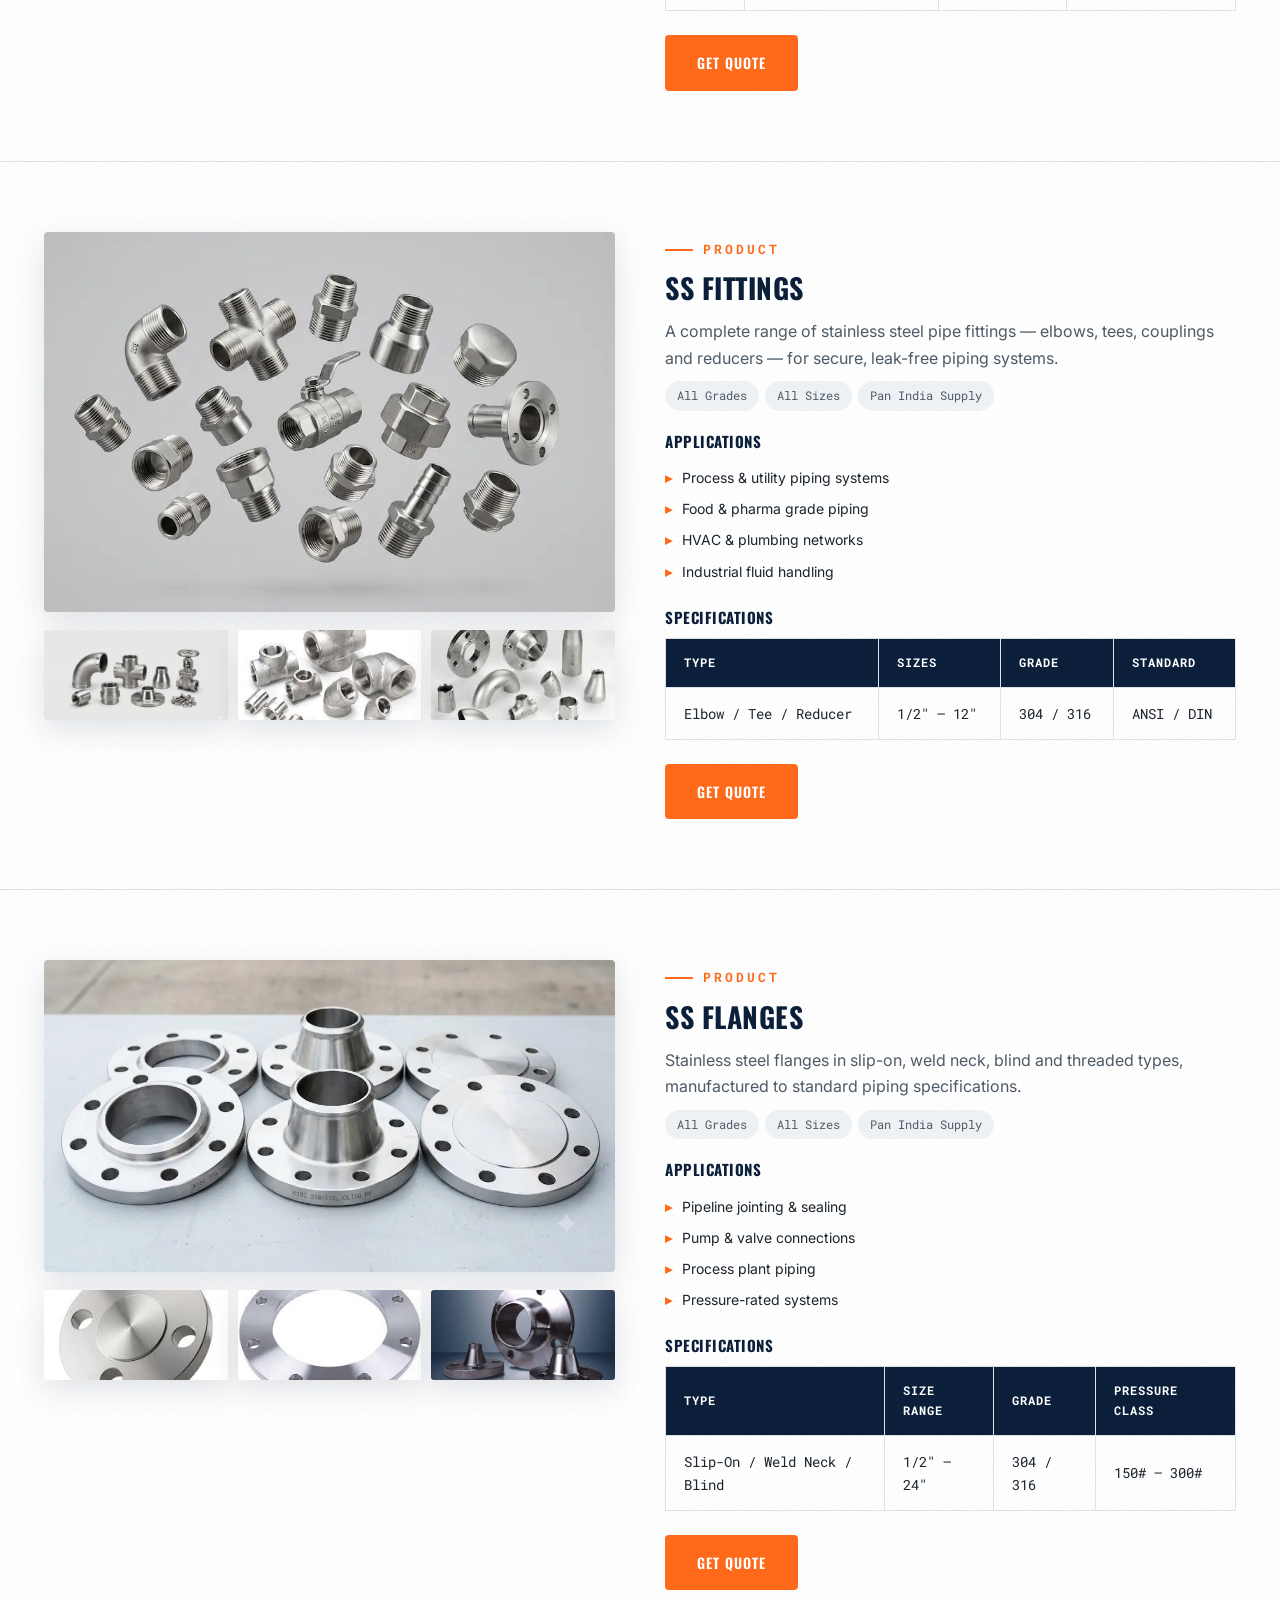
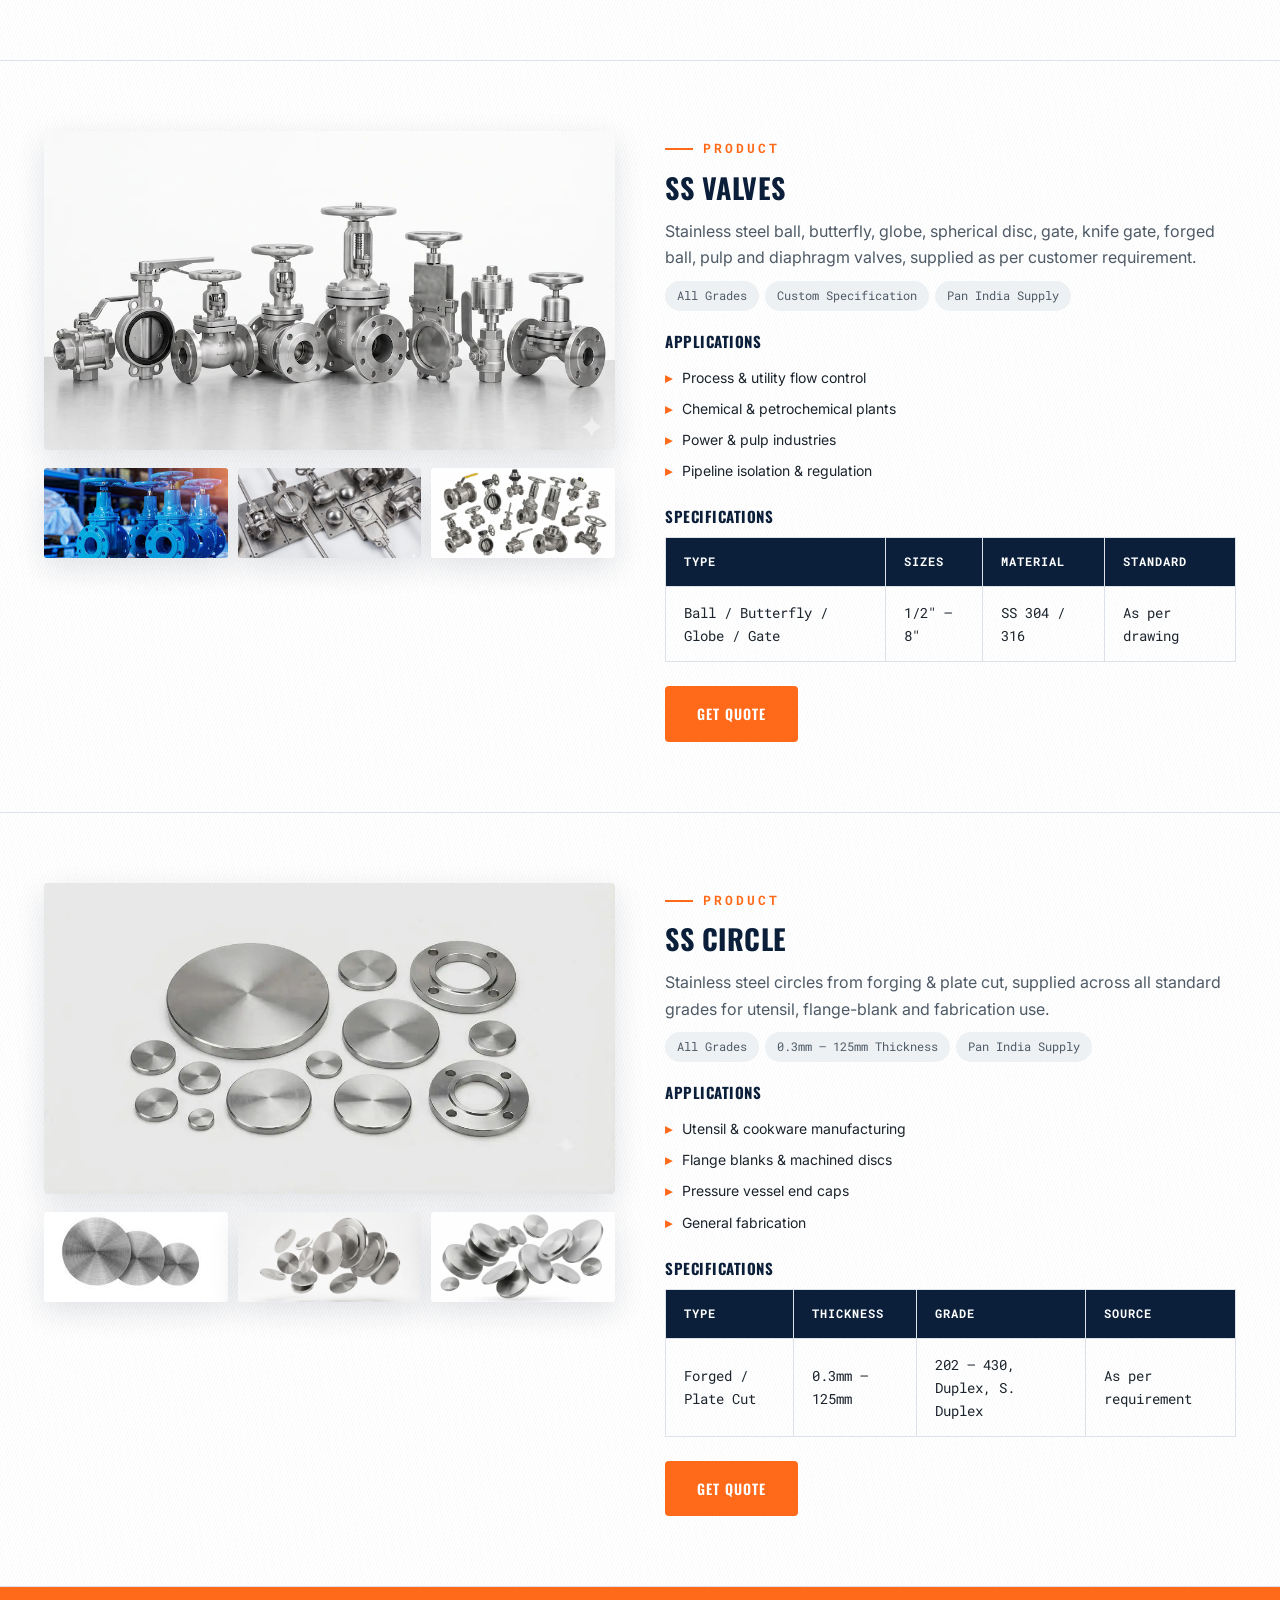
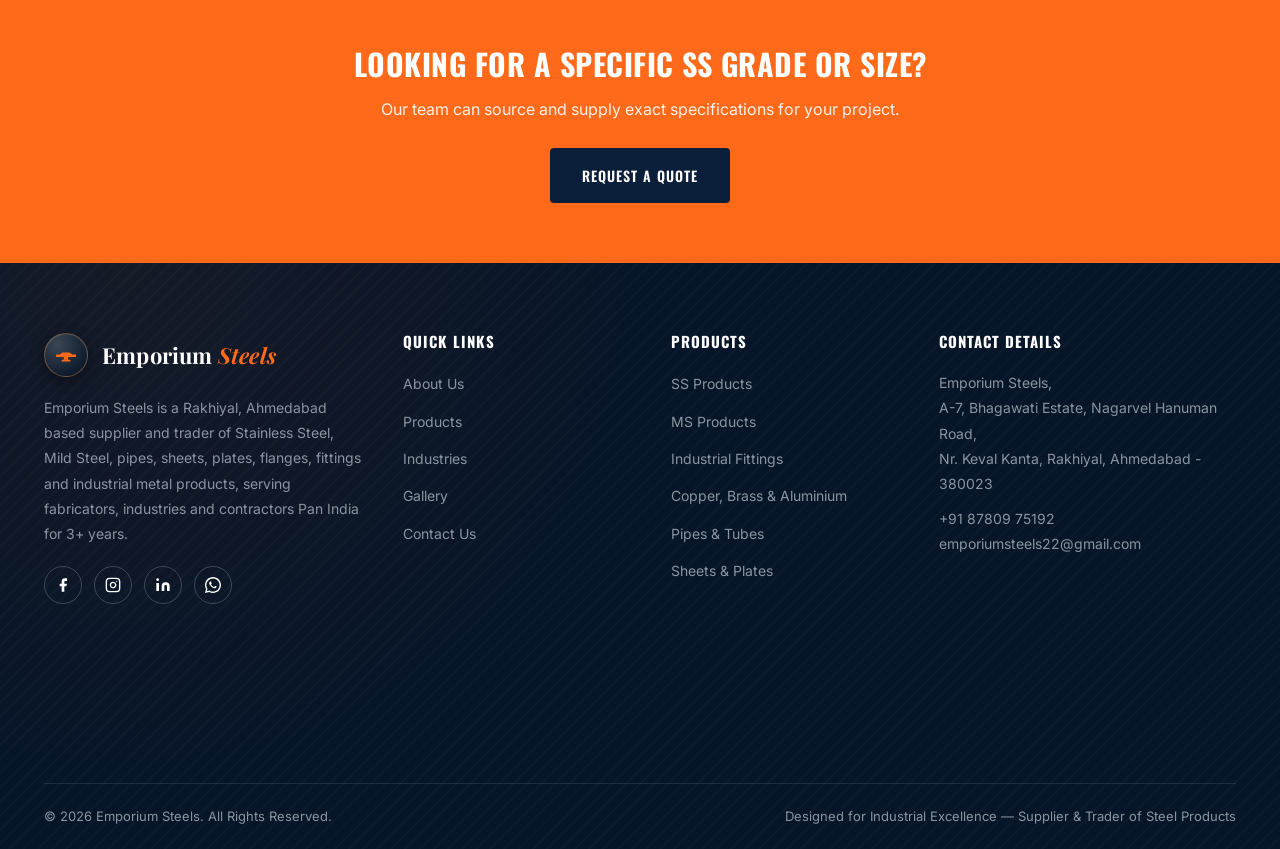
<file: ss-products.html>
﻿<!DOCTYPE html>
<html lang="en">
<head>
<meta charset="UTF-8">
<meta name="viewport" content="width=device-width, initial-scale=1.0">
<title>SS Products | Stainless Steel Pipes, Sheets, Bars & Fittings — Emporium Steels</title>
<meta name="description" content="Explore Emporium Steels's Stainless Steel product range: SS Pipe, Tube, Sheet, Plate, Round Bar, Square Pipe, Fittings and Flanges, supplied Pan India.">
<meta name="keywords" content="SS supplier Ahmedabad, MS supplier Ahmedabad, CS supplier Ahmedabad, stainless steel pipes Gujarat, mild steel sheets, steel flanges fittings, valves, copper brass aluminium, pan India steel supplier, Rakhiyal steel trader, Emporium Steels">
<link rel="preconnect" href="https://fonts.googleapis.com">
  <link rel="preconnect" href="https://fonts.gstatic.com" crossorigin>
  <link href="https://fonts.googleapis.com/css2?family=Oswald:wght@400;500;600;700&family=Playfair+Display:ital,wght@0,700;1,700&family=Inter:wght@400;500;600;700&family=Roboto+Mono:wght@400;500;700&display=swap" rel="stylesheet">
<link rel="icon" type="image/svg+xml" href="images/favicon.svg">
<link rel="stylesheet" href="css/style.css">
</head>
<body>
    <nav class="navbar">
    <div class="nav-inner">
      <a href="index.html" class="logo">
        <div class="logo-mark"><svg viewBox="0 0 100 80" fill="currentColor" xmlns="http://www.w3.org/2000/svg"><path d="M5 38 L22 38 L33 29 L67 29 L78 38 L95 38 L95 49 L5 49 Z"/><rect x="40" y="49" width="20" height="13"/><rect x="30" y="62" width="40" height="7" rx="2"/></svg></div>
        <div>
          <span class="logo-text">Emporium <span>Steels</span></span>
          <span class="logo-sub">Steel Supplier · Ahmedabad</span>
        </div>
      </a>
      <div class="nav-links"><a href="index.html" class="">Home</a><a href="about.html" class="">About Us</a><a href="products.html" class=" active">Products</a><a href="industries.html" class="">Industries</a><a href="gallery.html" class="">Gallery</a><a href="contact.html" class="">Contact Us</a></div>
      <div class="nav-cta">
        <a href="https://wa.me/918780975192" class="whatsapp-btn" target="_blank" rel="noopener">
          <span class="wa-icon"><svg viewBox="0 0 32 32" fill="currentColor" xmlns="http://www.w3.org/2000/svg"><path d="M16 0C7.16 0 0 7.16 0 16c0 2.82.74 5.46 2.03 7.76L0 32l8.46-2.2A15.9 15.9 0 0 0 16 32c8.84 0 16-7.16 16-16S24.84 0 16 0zm0 29.2c-2.46 0-4.78-.65-6.8-1.78l-.49-.28-5.04 1.3 1.34-4.9-.32-.5A13.18 13.18 0 0 1 2.8 16C2.8 8.71 8.71 2.8 16 2.8S29.2 8.71 29.2 16 23.29 29.2 16 29.2zm7.27-9.85c-.4-.2-2.36-1.16-2.72-1.3-.36-.13-.63-.2-.9.2-.27.4-1.03 1.3-1.27 1.56-.23.27-.46.3-.86.1-2.32-1.16-3.84-2.07-5.37-4.7-.4-.7.4-.65 1.15-2.16.13-.27.06-.5-.07-.7-.13-.2-.83-2-1.13-2.73-.3-.73-.6-.63-.83-.64-.21-.01-.46-.01-.7-.01-.24 0-.63.1-.96.46-.33.36-1.26 1.23-1.26 3 0 1.76 1.29 3.47 1.46 3.71.18.24 2.51 3.83 6.08 5.22 3.57 1.4 3.57.93 4.21.87.64-.06 2.36-.96 2.69-1.9.33-.93.33-1.73.23-1.9-.1-.16-.36-.26-.76-.46z"/></svg></span><span class="wa-text">WhatsApp</span>
        </a>
        <button class="menu-toggle" aria-label="Open menu" aria-expanded="false"><span></span><span></span><span></span></button>
      </div>
    </div>
  </nav>
  <div class="nav-overlay"></div>
  <header class="page-header">
    <div class="container">
      <span class="eyebrow">Stainless Steel Products</span>
      <h1>SS Pipes, Sheets, Bars & Fittings</h1>
      <div class="breadcrumb"><a href="index.html">Home</a> &nbsp;/&nbsp; Products / SS Products</div>
    </div>
  </header>

  <section class="section">
    <div class="container">
      <div class="section-head reveal">
        <span class="eyebrow">SS Range</span>
        <h2>Stainless Steel Product Catalogue</h2>
        <p>All standard SS grades (202, 304, 304L, 309, 310, 310S, 316, 316L, 321, 410, 420, 430, Duplex &amp; Super Duplex) available in the following forms.</p>
      </div>
      <div class="grid grid-4">
<div class="card reveal"><div class="card-img"><img fetchpriority="high" src="images/SS PIPE.jpg" alt="SS Pipe"></div><div class="card-body"><h3>SS Pipe</h3><p>Seamless &amp; welded pipes in all standard sizes.</p><a href="#ss-pipe" class="card-link">View Details</a></div></div><div class="card reveal"><div class="card-img"><img loading="lazy" src="images/SS tube.webp" alt="SS Tube"></div><div class="card-body"><h3>SS Tube</h3><p>Precision tubes for industrial &amp; decorative use.</p><a href="#ss-tube" class="card-link">View Details</a></div></div><div class="card reveal"><div class="card-img"><img loading="lazy" src="images/SS Sheet .jpg" alt="SS Sheet"></div><div class="card-body"><h3>SS Sheet</h3><p>Mirror, matte &amp; brushed finish sheets.</p><a href="#ss-sheet" class="card-link">View Details</a></div></div><div class="card reveal"><div class="card-img"><img loading="lazy" src="images/SS Plates1.webp" alt="SS Plate"></div><div class="card-body"><h3>SS Plate</h3><p>Heavy gauge plates for fabrication.</p><a href="#ss-plate" class="card-link">View Details</a></div></div><div class="card reveal"><div class="card-img"><img loading="lazy" src="images/SS Round Bar.jpg" alt="SS Round Bar"></div><div class="card-body"><h3>SS Round Bar</h3><p>Round bars in multiple diameters.</p><a href="#ss-round-bar" class="card-link">View Details</a></div></div><div class="card reveal"><div class="card-img"><img loading="lazy" src="images/SS Square Pipe.webp" alt="SS Square Pipe"></div><div class="card-body"><h3>SS Square Pipe</h3><p>Square &amp; rectangular hollow sections.</p><a href="#ss-square-pipe" class="card-link">View Details</a></div></div><div class="card reveal"><div class="card-img"><img loading="lazy" src="images/Dairy Fittings.jpg" alt="SS Fittings"></div><div class="card-body"><h3>SS Fittings</h3><p>Elbows, tees, couplings &amp; reducers.</p><a href="#ss-fittings" class="card-link">View Details</a></div></div><div class="card reveal"><div class="card-img"><img loading="lazy" src="images/Flanges.webp" alt="SS Flanges"></div><div class="card-body"><h3>SS Flanges</h3><p>Slip-on, weld neck &amp; blind flanges.</p><a href="#ss-flanges" class="card-link">View Details</a></div></div><div class="card reveal"><div class="card-img"><img loading="lazy" src="images/Industrial Valves2.webp" alt="SS Valves"></div><div class="card-body"><h3>SS Valves</h3><p>Ball, butterfly, globe &amp; gate valves.</p><a href="#ss-valves" class="card-link">View Details</a></div></div><div class="card reveal"><div class="card-img"><img loading="lazy" src="images/ss circle.webp" alt="SS Circle"></div><div class="card-body"><h3>SS Circle</h3><p>Circles cut from forging &amp; plate.</p><a href="#ss-circle" class="card-link">View Details</a></div></div>
      </div>
    </div>
  </section>
  <div class="steel-divider"></div>

  <div class="product-detail" id="ss-pipe">
    <div class="container">
      <div class="pd-grid">
        <div class="reveal">
          <img loading="lazy" src="images/SS PIPE.jpg" alt="SS Pipe">
          <div class="mini-gallery"><img loading="lazy" src="images/Seamless Pipe.jpg" alt="SS Pipe image"><img loading="lazy" src="images/Seamless Pipe2.jpg" alt="SS Pipe image"><img loading="lazy" src="images/SS tube.webp" alt="SS Pipe image"></div>
        </div>
        <div class="reveal">
          <span class="eyebrow">Product</span>
          <h2 style="margin-top:12px;font-size:28px;">SS Pipe</h2>
          <p style="margin-top:14px;color:var(--steel);">Stainless steel pipes supplied in seamless and welded construction, suitable for structural, process and decorative piping applications across industries.</p>
          <div style="margin-top:6px;">
            <span class="tag-pill">All Grades</span><span class="tag-pill">All Sizes</span><span class="tag-pill">Pan India Supply</span>
          </div>
          <h4 style="margin-top:22px;font-size:15px;color:var(--navy);">Applications</h4>
          <ul class="app-list"><li>Process piping in chemical &amp; pharma plants</li><li>Structural framing &amp; railings</li><li>Food &amp; beverage processing lines</li><li>Architectural &amp; decorative installations</li></ul>
          <h4 style="margin-top:26px;font-size:15px;color:var(--navy);">Specifications</h4>
          <table class="spec-table" style="margin-top:12px;">
            <thead><tr><th>Grade</th><th>OD Range</th><th>Wall Thickness</th><th>Finish</th></tr></thead>
            <tbody><tr><td>304 / 316</td><td>1/2&quot; – 12&quot;</td><td>Sch 5 – Sch 40</td><td>Mill / Polished</td></tr><tr><td>202</td><td>1/2&quot; – 8&quot;</td><td>Sch 10 – Sch 40</td><td>Mill</td></tr></tbody>
          </table>
          <a href="contact.html" class="btn btn-orange" style="margin-top:24px;">Get Quote</a>
        </div>
      </div>
    </div>
  </div>
  <div class="product-detail" id="ss-tube">
    <div class="container">
      <div class="pd-grid">
        <div class="reveal">
          <img loading="lazy" src="images/SS tube.webp" alt="SS Tube">
          <div class="mini-gallery"><img loading="lazy" src="images/SS tube2.webp" alt="SS Tube image"><img loading="lazy" src="images/SS tube3.webp" alt="SS Tube image"><img loading="lazy" src="images/SS tube4.webp" alt="SS Tube image"></div>
        </div>
        <div class="reveal">
          <span class="eyebrow">Product</span>
          <h2 style="margin-top:12px;font-size:28px;">SS Tube</h2>
          <p style="margin-top:14px;color:var(--steel);">Precision-drawn stainless steel tubes used where tight tolerances and a smooth finish matter — from furniture frames to instrumentation lines.</p>
          <div style="margin-top:6px;">
            <span class="tag-pill">All Grades</span><span class="tag-pill">All Sizes</span><span class="tag-pill">Pan India Supply</span>
          </div>
          <h4 style="margin-top:22px;font-size:15px;color:var(--navy);">Applications</h4>
          <ul class="app-list"><li>Furniture &amp; railing fabrication</li><li>Instrumentation &amp; heat exchanger tubing</li><li>Automotive exhaust components</li><li>Architectural cladding supports</li></ul>
          <h4 style="margin-top:26px;font-size:15px;color:var(--navy);">Specifications</h4>
          <table class="spec-table" style="margin-top:12px;">
            <thead><tr><th>Grade</th><th>OD Range</th><th>Thickness</th><th>Finish</th></tr></thead>
            <tbody><tr><td>304</td><td>12mm – 100mm</td><td>0.8mm – 3mm</td><td>Polished / Matte</td></tr><tr><td>316</td><td>12mm – 100mm</td><td>0.8mm – 3mm</td><td>Polished</td></tr></tbody>
          </table>
          <a href="contact.html" class="btn btn-orange" style="margin-top:24px;">Get Quote</a>
        </div>
      </div>
    </div>
  </div>
  <div class="product-detail" id="ss-sheet">
    <div class="container">
      <div class="pd-grid">
        <div class="reveal">
          <img loading="lazy" src="images/SS Sheet .jpg" alt="SS Sheet">
          <div class="mini-gallery"><img loading="lazy" src="images/SS Sheet1.webp" alt="SS Sheet image"><img loading="lazy" src="images/SS Sheet2.webp" alt="SS Sheet image"><img loading="lazy" src="images/SS Sheet4.webp" alt="SS Sheet image"></div>
        </div>
        <div class="reveal">
          <span class="eyebrow">Product</span>
          <h2 style="margin-top:12px;font-size:28px;">SS Sheet</h2>
          <p style="margin-top:14px;color:var(--steel);">Stainless steel sheets available in a range of finishes for kitchen equipment, cladding, signage and general fabrication work.</p>
          <div style="margin-top:6px;">
            <span class="tag-pill">All Grades</span><span class="tag-pill">All Sizes</span><span class="tag-pill">Pan India Supply</span>
          </div>
          <h4 style="margin-top:22px;font-size:15px;color:var(--navy);">Applications</h4>
          <ul class="app-list"><li>Kitchen &amp; food equipment fabrication</li><li>Wall cladding &amp; signage</li><li>Elevator &amp; interior panelling</li><li>General sheet metal work</li></ul>
          <h4 style="margin-top:26px;font-size:15px;color:var(--navy);">Specifications</h4>
          <table class="spec-table" style="margin-top:12px;">
            <thead><tr><th>Grade</th><th>Thickness</th><th>Finish</th><th>Size</th></tr></thead>
            <tbody><tr><td>304</td><td>0.5mm – 3mm</td><td>2B / Mirror / Matte</td><td>4x8 ft, 4x10 ft</td></tr><tr><td>316</td><td>0.5mm – 3mm</td><td>2B / Matte</td><td>Custom sizes</td></tr></tbody>
          </table>
          <a href="contact.html" class="btn btn-orange" style="margin-top:24px;">Get Quote</a>
        </div>
      </div>
    </div>
  </div>
  <div class="product-detail" id="ss-plate">
    <div class="container">
      <div class="pd-grid">
        <div class="reveal">
          <img loading="lazy" src="images/SS Plates1.webp" alt="SS Plate">
              <div class="mini-gallery"><img loading="lazy" src="images/SS Plates1.webp" alt="SS Plate image"><img loading="lazy" src="images/SS Plates2.webp" alt="SS Plate image"><img loading="lazy" src="images/SS Plates3.webp" alt="SS Plate image"></div>
        </div>
        <div class="reveal">
          <span class="eyebrow">Product</span>
          <h2 style="margin-top:12px;font-size:28px;">SS Plate</h2>
          <p style="margin-top:14px;color:var(--steel);">Heavy gauge stainless steel plates for structural fabrication, pressure vessels and equipment requiring higher load-bearing capacity.</p>
          <div style="margin-top:6px;">
            <span class="tag-pill">All Grades</span><span class="tag-pill">All Sizes</span><span class="tag-pill">Pan India Supply</span>
          </div>
          <h4 style="margin-top:22px;font-size:15px;color:var(--navy);">Applications</h4>
          <ul class="app-list"><li>Pressure vessel fabrication</li><li>Heavy machine bases</li><li>Storage tank construction</li><li>Marine &amp; structural applications</li></ul>
          <h4 style="margin-top:26px;font-size:15px;color:var(--navy);">Specifications</h4>
          <table class="spec-table" style="margin-top:12px;">
            <thead><tr><th>Grade</th><th>Thickness</th><th>Size</th><th>Finish</th></tr></thead>
            <tbody><tr><td>304 / 316</td><td>3mm – 50mm</td><td>4x8 ft &amp; custom</td><td>Hot Rolled / 2B</td></tr></tbody>
          </table>
          <a href="contact.html" class="btn btn-orange" style="margin-top:24px;">Get Quote</a>
        </div>
      </div>
    </div>
  </div>
  <div class="product-detail" id="ss-round-bar">
    <div class="container">
      <div class="pd-grid">
        <div class="reveal">
          <img loading="lazy" src="images/SS Round Bar.jpg" alt="SS Round Bar">
          <div class="mini-gallery"><img loading="lazy" src="images/SS Round Bar1.webp" alt="SS Round Bar image"><img loading="lazy" src="images/SS Round Bar2.webp" alt="SS Round Bar image"><img loading="lazy" src="images/SS Round Bar.jpg" alt="SS Round Bar image"></div>
        </div>
        <div class="reveal">
          <span class="eyebrow">Product</span>
          <h2 style="margin-top:12px;font-size:28px;">SS Round Bar</h2>
          <p style="margin-top:14px;color:var(--steel);">Solid stainless steel round bars used for machining, shafts, fasteners and structural components.</p>
          <div style="margin-top:6px;">
            <span class="tag-pill">All Grades</span><span class="tag-pill">All Sizes</span><span class="tag-pill">Pan India Supply</span>
          </div>
          <h4 style="margin-top:22px;font-size:15px;color:var(--navy);">Applications</h4>
          <ul class="app-list"><li>CNC machined components</li><li>Shafts &amp; spindles</li><li>Fastener manufacturing</li><li>Structural support members</li></ul>
          <h4 style="margin-top:26px;font-size:15px;color:var(--navy);">Specifications</h4>
          <table class="spec-table" style="margin-top:12px;">
            <thead><tr><th>Grade</th><th>Diameter</th><th>Length</th><th>Finish</th></tr></thead>
            <tbody><tr><td>304 / 316</td><td>6mm – 100mm</td><td>3m / 6m</td><td>Bright / Black</td></tr></tbody>
          </table>
          <a href="contact.html" class="btn btn-orange" style="margin-top:24px;">Get Quote</a>
        </div>
      </div>
    </div>
  </div>
  <div class="product-detail" id="ss-square-pipe">
    <div class="container">
      <div class="pd-grid">
        <div class="reveal">
          <img loading="lazy" src="images/SS Square Pipe.webp" alt="SS Square Pipe">
          <div class="mini-gallery"><img loading="lazy" src="images/Rectangular Pipe.jpg" alt="SS Square Pipe image"><img loading="lazy" src="images/SS Square Pipe1.webp" alt="SS Square Pipe image"><img loading="lazy" src="images/SS Square Pipe2.webp" alt="SS Square Pipe image"></div>
        </div>
        <div class="reveal">
          <span class="eyebrow">Product</span>
          <h2 style="margin-top:12px;font-size:28px;">SS Square Pipe</h2>
          <p style="margin-top:14px;color:var(--steel);">Square and rectangular stainless steel hollow sections, ideal for structural framing, railings and architectural applications.</p>
          <div style="margin-top:6px;">
            <span class="tag-pill">All Grades</span><span class="tag-pill">All Sizes</span><span class="tag-pill">Pan India Supply</span>
          </div>
          <h4 style="margin-top:22px;font-size:15px;color:var(--navy);">Applications</h4>
          <ul class="app-list"><li>Railings &amp; balustrades</li><li>Structural framing</li><li>Furniture fabrication</li><li>Gate &amp; fencing structures</li></ul>
          <h4 style="margin-top:26px;font-size:15px;color:var(--navy);">Specifications</h4>
          <table class="spec-table" style="margin-top:12px;">
            <thead><tr><th>Grade</th><th>Size Range</th><th>Thickness</th><th>Finish</th></tr></thead>
            <tbody><tr><td>304</td><td>12x12mm – 100x100mm</td><td>0.8mm – 3mm</td><td>Polished / Matte</td></tr></tbody>
          </table>
          <a href="contact.html" class="btn btn-orange" style="margin-top:24px;">Get Quote</a>
        </div>
      </div>
    </div>
  </div>
  <div class="product-detail" id="ss-fittings">
    <div class="container">
      <div class="pd-grid">
        <div class="reveal">
          <img loading="lazy" src="images/Dairy Fittings.jpg" alt="SS Dairy Fittings">
          <div class="mini-gallery"><img loading="lazy" src="images/Industrial fitting.webp" alt="SS Fittings image"><img loading="lazy" src="images/Threaded Fittings.jpg" alt="SS Fittings image"><img loading="lazy" src="images/SS Pipe Fittings.jpg" alt="SS Fittings image"></div>
        </div>
        <div class="reveal">
          <span class="eyebrow">Product</span>
          <h2 style="margin-top:12px;font-size:28px;">SS Fittings</h2>
          <p style="margin-top:14px;color:var(--steel);">A complete range of stainless steel pipe fittings — elbows, tees, couplings and reducers — for secure, leak-free piping systems.</p>
          <div style="margin-top:6px;">
            <span class="tag-pill">All Grades</span><span class="tag-pill">All Sizes</span><span class="tag-pill">Pan India Supply</span>
          </div>
          <h4 style="margin-top:22px;font-size:15px;color:var(--navy);">Applications</h4>
          <ul class="app-list"><li>Process &amp; utility piping systems</li><li>Food &amp; pharma grade piping</li><li>HVAC &amp; plumbing networks</li><li>Industrial fluid handling</li></ul>
          <h4 style="margin-top:26px;font-size:15px;color:var(--navy);">Specifications</h4>
          <table class="spec-table" style="margin-top:12px;">
            <thead><tr><th>Type</th><th>Sizes</th><th>Grade</th><th>Standard</th></tr></thead>
            <tbody><tr><td>Elbow / Tee / Reducer</td><td>1/2&quot; – 12&quot;</td><td>304 / 316</td><td>ANSI / DIN</td></tr></tbody>
          </table>
          <a href="contact.html" class="btn btn-orange" style="margin-top:24px;">Get Quote</a>
        </div>
      </div>
    </div>
  </div>
  <div class="product-detail" id="ss-flanges">
    <div class="container">
      <div class="pd-grid">
        <div class="reveal">
          <img loading="lazy" src="images/Flanges.webp" alt="SS Flanges">
          <div class="mini-gallery"><img loading="lazy" src="images/Blind Flanges.jpg" alt="SS Flanges image"><img loading="lazy" src="images/Slip-On Flanges.jpg" alt="SS Flanges image"><img loading="lazy" src="images/Weld Neck Flanges.jpg" alt="SS Flanges image"></div>
        </div>
        <div class="reveal">
          <span class="eyebrow">Product</span>
          <h2 style="margin-top:12px;font-size:28px;">SS Flanges</h2>
          <p style="margin-top:14px;color:var(--steel);">Stainless steel flanges in slip-on, weld neck, blind and threaded types, manufactured to standard piping specifications.</p>
          <div style="margin-top:6px;">
            <span class="tag-pill">All Grades</span><span class="tag-pill">All Sizes</span><span class="tag-pill">Pan India Supply</span>
          </div>
          <h4 style="margin-top:22px;font-size:15px;color:var(--navy);">Applications</h4>
          <ul class="app-list"><li>Pipeline jointing &amp; sealing</li><li>Pump &amp; valve connections</li><li>Process plant piping</li><li>Pressure-rated systems</li></ul>
          <h4 style="margin-top:26px;font-size:15px;color:var(--navy);">Specifications</h4>
          <table class="spec-table" style="margin-top:12px;">
            <thead><tr><th>Type</th><th>Size Range</th><th>Grade</th><th>Pressure Class</th></tr></thead>
            <tbody><tr><td>Slip-On / Weld Neck / Blind</td><td>1/2&quot; – 24&quot;</td><td>304 / 316</td><td>150# – 300#</td></tr></tbody>
          </table>
          <a href="contact.html" class="btn btn-orange" style="margin-top:24px;">Get Quote</a>
        </div>
      </div>
    </div>
  </div>

  <div class="product-detail" id="ss-valves">
    <div class="container">
      <div class="pd-grid">
        <div class="reveal">
          <img loading="lazy" src="images/Industrial Valves.webp" alt="SS Valves">
          <div class="mini-gallery"><img loading="lazy" src="images/Industrial Valves.jpg" alt="SS Valves image"><img loading="lazy" src="images/Industrial Valves1.webp" alt="Valve fitting image"><img loading="lazy" src="images/Industrial Valves2.webp" alt="Valve fitting image"></div>
        </div>
        <div class="reveal">
          <span class="eyebrow">Product</span>
          <h2 style="margin-top:12px;font-size:28px;">SS Valves</h2>
          <p style="margin-top:14px;color:var(--steel);">Stainless steel ball, butterfly, globe, spherical disc, gate, knife gate, forged ball, pulp and diaphragm valves, supplied as per customer requirement.</p>
          <div style="margin-top:6px;">
            <span class="tag-pill">All Grades</span><span class="tag-pill">Custom Specification</span><span class="tag-pill">Pan India Supply</span>
          </div>
          <h4 style="margin-top:22px;font-size:15px;color:var(--navy);">Applications</h4>
          <ul class="app-list"><li>Process &amp; utility flow control</li><li>Chemical &amp; petrochemical plants</li><li>Power &amp; pulp industries</li><li>Pipeline isolation &amp; regulation</li></ul>
          <h4 style="margin-top:26px;font-size:15px;color:var(--navy);">Specifications</h4>
          <table class="spec-table" style="margin-top:12px;">
            <thead><tr><th>Type</th><th>Sizes</th><th>Material</th><th>Standard</th></tr></thead>
            <tbody><tr><td>Ball / Butterfly / Globe / Gate</td><td>1/2&quot; – 8&quot;</td><td>SS 304 / 316</td><td>As per drawing</td></tr></tbody>
          </table>
          <a href="contact.html" class="btn btn-orange" style="margin-top:24px;">Get Quote</a>
        </div>
      </div>
    </div>
  </div>

  <div class="product-detail" id="ss-circle">
    <div class="container">
      <div class="pd-grid">
        <div class="reveal">
          <img loading="lazy" src="images/ss circle.webp" alt="SS Circle">
          <div class="mini-gallery"><img loading="lazy" src="images/ss circle1.jfif" alt="SS Circle image"><img loading="lazy" src="images/ss circle2.webp" alt="SS Circle image"><img loading="lazy" src="images/ss circle3.webp" alt="SS Circle image"></div>
        </div>
        <div class="reveal">
          <span class="eyebrow">Product</span>
          <h2 style="margin-top:12px;font-size:28px;">SS Circle</h2>
          <p style="margin-top:14px;color:var(--steel);">Stainless steel circles from forging &amp; plate cut, supplied across all standard grades for utensil, flange-blank and fabrication use.</p>
          <div style="margin-top:6px;">
            <span class="tag-pill">All Grades</span><span class="tag-pill">0.3mm – 125mm Thickness</span><span class="tag-pill">Pan India Supply</span>
          </div>
          <h4 style="margin-top:22px;font-size:15px;color:var(--navy);">Applications</h4>
          <ul class="app-list"><li>Utensil &amp; cookware manufacturing</li><li>Flange blanks &amp; machined discs</li><li>Pressure vessel end caps</li><li>General fabrication</li></ul>
          <h4 style="margin-top:26px;font-size:15px;color:var(--navy);">Specifications</h4>
          <table class="spec-table" style="margin-top:12px;">
            <thead><tr><th>Type</th><th>Thickness</th><th>Grade</th><th>Source</th></tr></thead>
            <tbody><tr><td>Forged / Plate Cut</td><td>0.3mm – 125mm</td><td>202 – 430, Duplex, S. Duplex</td><td>As per requirement</td></tr></tbody>
          </table>
          <a href="contact.html" class="btn btn-orange" style="margin-top:24px;">Get Quote</a>
        </div>
      </div>
    </div>
  </div>
  <section class="cta-banner">
    <div class="container">
      <h2>Looking for a Specific SS Grade or Size?</h2>
      <p>Our team can source and supply exact specifications for your project.</p>
      <a href="contact.html" class="btn btn-navy">Request a Quote</a>
    </div>
  </section>

  <footer class="footer">
    <div class="container">
      <div class="footer-grid">
        <div>
          <a href="index.html" class="logo" style="margin-bottom:18px;display:inline-flex;">
            <div class="logo-mark"><svg viewBox="0 0 100 80" fill="currentColor" xmlns="http://www.w3.org/2000/svg"><path d="M5 38 L22 38 L33 29 L67 29 L78 38 L95 38 L95 49 L5 49 Z"/><rect x="40" y="49" width="20" height="13"/><rect x="30" y="62" width="40" height="7" rx="2"/></svg></div>
            <span class="logo-text">Emporium <span>Steels</span></span>
          </a>
          <p>Emporium Steels is a Rakhiyal, Ahmedabad based supplier and trader of Stainless Steel, Mild Steel, pipes, sheets, plates, flanges, fittings and industrial metal products, serving fabricators, industries and contractors Pan India for 3+ years.</p>
          <div class="footer-social">
            <a href="#" aria-label="Facebook"><svg viewBox="0 0 24 24" fill="currentColor" width="16" height="16"><path d="M18 2h-3a5 5 0 0 0-5 5v3H7v4h3v8h4v-8h3l1-4h-4V7a1 1 0 0 1 1-1h3z"/></svg></a>
            <a href="#" aria-label="Instagram"><svg viewBox="0 0 24 24" fill="none" stroke="currentColor" stroke-width="2" stroke-linecap="round" stroke-linejoin="round" width="16" height="16"><rect x="2" y="2" width="20" height="20" rx="5" ry="5"/><path d="M16 11.37A4 4 0 1 1 12.63 8 4 4 0 0 1 16 11.37z"/><line x1="17.5" y1="6.5" x2="17.51" y2="6.5"/></svg></a>
            <a href="#" aria-label="LinkedIn"><svg viewBox="0 0 24 24" fill="currentColor" width="16" height="16"><path d="M16 8a6 6 0 0 1 6 6v7h-4v-7a2 2 0 0 0-2-2 2 2 0 0 0-2 2v7h-4v-7a6 6 0 0 1 6-6z"/><rect x="2" y="9" width="4" height="12"/><circle cx="4" cy="4" r="2"/></svg></a>
            <a href="https://wa.me/918780975192" aria-label="WhatsApp"><svg viewBox="0 0 32 32" fill="currentColor" width="16" height="16"><path d="M16 0C7.16 0 0 7.16 0 16c0 2.82.74 5.46 2.03 7.76L0 32l8.46-2.2A15.9 15.9 0 0 0 16 32c8.84 0 16-7.16 16-16S24.84 0 16 0zm0 29.2c-2.46 0-4.78-.65-6.8-1.78l-.49-.28-5.04 1.3 1.34-4.9-.32-.5A13.18 13.18 0 0 1 2.8 16C2.8 8.71 8.71 2.8 16 2.8S29.2 8.71 29.2 16 23.29 29.2 16 29.2zm7.27-9.85c-.4-.2-2.36-1.16-2.72-1.3-.36-.13-.63-.2-.9.2-.27.4-1.03 1.3-1.27 1.56-.23.27-.46.3-.86.1-2.32-1.16-3.84-2.07-5.37-4.7-.4-.7.4-.65 1.15-2.16.13-.27.06-.5-.07-.7-.13-.2-.83-2-1.13-2.73-.3-.73-.6-.63-.83-.64-.21-.01-.46-.01-.7-.01-.24 0-.63.1-.96.46-.33.36-1.26 1.23-1.26 3 0 1.76 1.29 3.47 1.46 3.71.18.24 2.51 3.83 6.08 5.22 3.57 1.4 3.57.93 4.21.87.64-.06 2.36-.96 2.69-1.9.33-.93.33-1.73.23-1.9-.1-.16-.36-.26-.76-.46z"/></svg></a>
          </div>
        </div>
        <div>
          <h4>Quick Links</h4>
          <ul>
            <li><a href="about.html">About Us</a></li>
            <li><a href="products.html">Products</a></li>
            <li><a href="industries.html">Industries</a></li>
            <li><a href="gallery.html">Gallery</a></li>
            <li><a href="contact.html">Contact Us</a></li>
          </ul>
        </div>
        <div>
          <h4>Products</h4>
          <ul>
            <li><a href="ss-products.html">SS Products</a></li>
            <li><a href="ms-products.html">MS Products</a></li>
            <li><a href="industrial-fittings.html">Industrial Fittings</a></li>
            <li><a href="non-ferrous-metals.html">Copper, Brass &amp; Aluminium</a></li>
            <li><a href="products.html">Pipes &amp; Tubes</a></li>
            <li><a href="products.html">Sheets &amp; Plates</a></li>
          </ul>
        </div>
        <div>
          <h4>Contact Details</h4>
          <p>Emporium Steels,<br>A-7, Bhagawati Estate, Nagarvel Hanuman Road,<br>Nr. Keval Kanta, Rakhiyal, Ahmedabad - 380023</p>
          <p style="margin-top:10px;">+91 87809 75192<br>emporiumsteels22@gmail.com</p>
          <iframe src="https://maps.google.com/maps?q=Nagarvel+Hanuman+Road,Rakhiyal,Ahmedabad+380023,India&output=embed" width="100%" height="160" style="border:0;border-radius:4px;display:block;margin-top:16px;" loading="lazy"></iframe>
        </div>
      </div>
      <div class="footer-bottom">
        <span>&copy; 2026 Emporium Steels. All Rights Reserved.</span>
        <span>Designed for Industrial Excellence &mdash; Supplier &amp; Trader of Steel Products</span>
      </div>
    </div>
  </footer>
  <a href="https://wa.me/918780975192" class="float-whatsapp" target="_blank" rel="noopener" aria-label="Chat on WhatsApp"><svg viewBox="0 0 32 32" fill="currentColor" xmlns="http://www.w3.org/2000/svg" style="width:28px;height:28px;"><path d="M16 0C7.16 0 0 7.16 0 16c0 2.82.74 5.46 2.03 7.76L0 32l8.46-2.2A15.9 15.9 0 0 0 16 32c8.84 0 16-7.16 16-16S24.84 0 16 0zm0 29.2c-2.46 0-4.78-.65-6.8-1.78l-.49-.28-5.04 1.3 1.34-4.9-.32-.5A13.18 13.18 0 0 1 2.8 16C2.8 8.71 8.71 2.8 16 2.8S29.2 8.71 29.2 16 23.29 29.2 16 29.2zm7.27-9.85c-.4-.2-2.36-1.16-2.72-1.3-.36-.13-.63-.2-.9.2-.27.4-1.03 1.3-1.27 1.56-.23.27-.46.3-.86.1-2.32-1.16-3.84-2.07-5.37-4.7-.4-.7.4-.65 1.15-2.16.13-.27.06-.5-.07-.7-.13-.2-.83-2-1.13-2.73-.3-.73-.6-.63-.83-.64-.21-.01-.46-.01-.7-.01-.24 0-.63.1-.96.46-.33.36-1.26 1.23-1.26 3 0 1.76 1.29 3.47 1.46 3.71.18.24 2.51 3.83 6.08 5.22 3.57 1.4 3.57.93 4.21.87.64-.06 2.36-.96 2.69-1.9.33-.93.33-1.73.23-1.9-.1-.16-.36-.26-.76-.46z"/></svg></a>
  <script src="js/script.js"></script>
</body>
</html>
</file>
<file: css/style.css>
﻿/* ===========================================================
   Emporium Steels — Industrial Supplier Website
   Palette: Navy #0B1F3A | Steel #4E5A66 | Fog #EEF1F4 | White #FFFFFF | Orange #FF6A1A
   Display: Oswald | Body: Inter | Data: Roboto Mono
=========================================================== */

:root{
  --navy:#0B1F3A;
  --navy-deep:#071528;
  --steel:#4E5A66;
  --steel-light:#8A95A1;
  --fog:#EEF1F4;
  --fog-dark:#DCE2E7;
  --white:#FFFFFF;
  --orange:#FF6A1A;
  --orange-dark:#E2540A;
  --text:#1B232C;
  --radius:4px;
  --shadow:0 10px 30px rgba(11,31,58,0.12);
  --shadow-lg:0 20px 50px rgba(11,31,58,0.22);
  --container:1240px;
}

*{margin:0;padding:0;box-sizing:border-box;}
html{scroll-behavior:smooth;}
body{
  font-family:'Inter',sans-serif;
  color:var(--text);
  background:var(--white);
  line-height:1.65;
  overflow-x:hidden;
}
img{max-width:100%;display:block;}
a{text-decoration:none;color:inherit;}
ul{list-style:none;}
.container{max-width:var(--container);margin:0 auto;padding:0 24px;}

/* ============ PRELOADER — Metal Bars Forming Logo ============ */
.preloader{
  position:fixed;inset:0;z-index:3000;
  background:linear-gradient(155deg,var(--navy-deep) 0%,var(--navy) 60%,#0d2542 100%);
  display:flex;align-items:center;justify-content:center;
  overflow:hidden;
  transition:opacity .6s ease,visibility .6s ease;
}
.preloader.pl-hide{opacity:0;visibility:hidden;pointer-events:none;}
body.pl-lock{overflow:hidden;}

.pl-bars{
  position:absolute;inset:0;display:flex;width:100%;height:100%;
}
.pl-bars span{
  flex:1;height:100%;
  background:repeating-linear-gradient(180deg,#3a4654 0px,#5a6774 3px,#28333f 6px);
  transform:translateY(-110%);
  box-shadow:inset 0 0 30px rgba(0,0,0,0.45);
  border-right:1px solid rgba(255,255,255,0.04);
  animation:pl-bar-drop .7s cubic-bezier(.2,.8,.2,1) forwards;
}
.pl-bars span:nth-child(1){animation-delay:.02s;}
.pl-bars span:nth-child(2){animation-delay:.10s;}
.pl-bars span:nth-child(3){animation-delay:.18s;}
.pl-bars span:nth-child(4){animation-delay:.26s;}
.pl-bars span:nth-child(5){animation-delay:.34s;}
.pl-bars span:nth-child(6){animation-delay:.42s;}
.pl-bars span:nth-child(7){animation-delay:.50s;}
.pl-bars span:nth-child(8){animation-delay:.58s;}
@keyframes pl-bar-drop{
  0%{transform:translateY(-110%);}
  60%{transform:translateY(0%);}
  100%{transform:translateY(0%);}
}
.preloader.pl-hide .pl-bars span{
  animation:pl-bar-exit .55s cubic-bezier(.4,0,.6,1) forwards;
}
@keyframes pl-bar-exit{
  0%{transform:translateY(0%);}
  100%{transform:translateY(110%);}
}

.pl-content{
  position:relative;z-index:2;text-align:center;color:var(--white);
  opacity:0;transform:translateY(14px) scale(.96);
  animation:pl-content-in .7s ease forwards;
  animation-delay:.95s;
}
@keyframes pl-content-in{to{opacity:1;transform:translateY(0) scale(1);}}

.pl-logo-mark{
  width:64px;height:64px;border-radius:14px;margin:0 auto 18px;
  display:flex;align-items:center;justify-content:center;
  font-family:'Oswald',sans-serif;font-size:24px;font-weight:700;
  background:linear-gradient(145deg,#cfd7de,#838f9b,#cfd7de);
  color:var(--navy-deep);
  box-shadow:0 8px 24px rgba(0,0,0,0.4),inset 0 1px 1px rgba(255,255,255,0.6);
  animation:pl-mark-spin 1.1s ease-out .95s 1;
}
@keyframes pl-mark-spin{0%{transform:rotate(-200deg) scale(.4);opacity:0;}100%{transform:rotate(0) scale(1);opacity:1;}}

.pl-word{
  display:block;font-family:'Oswald',sans-serif;font-size:30px;letter-spacing:3px;
  text-transform:uppercase;font-weight:600;
  background:linear-gradient(110deg,#9aa6b1 0%,#ffffff 22%,#dfe5ea 38%,#7d8995 55%,#ffffff 72%,#9aa6b1 100%);
  background-size:250% auto;
  -webkit-background-clip:text;background-clip:text;color:transparent;
  text-shadow:0 1px 0 rgba(255,255,255,.25);
  animation:pl-shine 2.4s linear infinite;
}
.pl-word.pl-accent{color:var(--orange);background:none;-webkit-text-fill-color:var(--orange);font-size:16px;letter-spacing:4px;margin-top:6px;}
@keyframes pl-shine{0%{background-position:0% center;}100%{background-position:250% center;}}

.pl-sub{
  margin-top:14px;font-family:'Roboto Mono',monospace;font-size:11px;letter-spacing:2px;
  text-transform:uppercase;color:rgba(255,255,255,0.55);
}
.pl-progress{
  width:160px;height:3px;margin:20px auto 0;background:rgba(255,255,255,0.12);
  border-radius:3px;overflow:hidden;
}
.pl-progress span{
  display:block;height:100%;width:0%;background:var(--orange);
  border-radius:3px;animation:pl-progress-fill 2s ease forwards;animation-delay:.95s;
}
@keyframes pl-progress-fill{to{width:100%;}}

/* ============ METALLIC 3D LOGO TEXT ============ */
.metal-text{
  background:linear-gradient(115deg,#7d8995 0%,#ffffff 22%,#c9d2da 40%,#5e6975 55%,#ffffff 75%,#7d8995 100%);
  background-size:220% auto;
  -webkit-background-clip:text;background-clip:text;color:transparent;
  text-shadow:0 1px 0 rgba(255,255,255,.35),0 2px 3px rgba(0,0,0,.55);
  animation:metal-shine 5s linear infinite;
  font-weight:600;
}
@keyframes metal-shine{0%{background-position:0% center;}100%{background-position:220% center;}}

/* ============ STAGGERED REVEAL ============ */
.reveal{transition-delay:var(--stagger-delay,0ms);}

h1,h2,h3,h4{
  font-family:'Oswald',sans-serif;
  text-transform:uppercase;
  letter-spacing:0.5px;
  color:var(--navy);
  line-height:1.15;
}
.eyebrow{
  font-family:'Roboto Mono',monospace;
  font-size:13px;
  letter-spacing:3px;
  text-transform:uppercase;
  color:var(--orange);
  font-weight:700;
  display:inline-flex;
  align-items:center;
  gap:10px;
}
.eyebrow::before{content:"";width:28px;height:2px;background:var(--orange);display:inline-block;}

.section{padding:90px 0;}
.section-tight{padding:60px 0;}
.section-dark{background:var(--navy);color:var(--fog);}
.section-dark h2,.section-dark h3{color:var(--white);}
.section-fog{background:var(--fog);}

.section-head{max-width:680px;margin-bottom:50px;}
.section-head h2{font-size:38px;margin-top:14px;}
.section-head p{color:var(--steel);margin-top:14px;font-size:16px;}
.section-dark .section-head p{color:var(--steel-light);}
.center{text-align:center;margin-left:auto;margin-right:auto;}

/* divider - rolled steel stripe, signature element */
.steel-divider{
  height:14px;
  width:100%;
  background:repeating-linear-gradient(135deg,var(--steel) 0 6px,var(--navy-deep) 6px 12px);
  opacity:0.9;
}

/* ============ BUTTONS ============ */
.btn{
  display:inline-flex;align-items:center;gap:10px;
  font-family:'Oswald',sans-serif;
  text-transform:uppercase;letter-spacing:1px;font-size:14px;font-weight:600;
  padding:14px 30px;border-radius:var(--radius);
  border:2px solid transparent;cursor:pointer;
  transition:all .25s ease;
}
.btn-orange{background:var(--orange);color:var(--white);}
.btn-orange:hover{background:var(--orange-dark);transform:translateY(-2px);box-shadow:var(--shadow);}
.btn-outline{border-color:var(--white);color:var(--white);}
.btn-outline:hover{background:var(--white);color:var(--navy);transform:translateY(-2px);}
.btn-navy{background:var(--navy);color:var(--white);}
.btn-navy:hover{background:var(--navy-deep);transform:translateY(-2px);}
.btn-block{width:100%;justify-content:center;}

/* ============ PREMIUM TEXTURES ============ */
body{
  background-image:
    repeating-linear-gradient(115deg,rgba(11,31,58,0.025) 0px,rgba(11,31,58,0.025) 1px,transparent 1px,transparent 3px);
}
.section-dark{
  position:relative;
  background-color:var(--navy);
  background-image:
    radial-gradient(circle at 85% 15%,rgba(255,106,26,0.07),transparent 45%),
    repeating-linear-gradient(135deg,rgba(255,255,255,0.025) 0 2px,transparent 2px 10px),
    repeating-linear-gradient(45deg,rgba(255,255,255,0.018) 0 2px,transparent 2px 10px);
}
.stats-band{position:relative;}
.stats-band::before{
  content:"";position:absolute;inset:0;
  background-image:repeating-linear-gradient(45deg,rgba(255,255,255,0.025) 0 2px,transparent 2px 9px);
  pointer-events:none;
}
.card{position:relative;}
.card::after{
  content:"";position:absolute;top:0;right:0;width:26px;height:26px;
  background:linear-gradient(135deg,transparent 50%,rgba(255,106,26,0.16) 50%);
  opacity:0;transition:opacity .3s ease;
}
.card:hover::after{opacity:1;}
.section-fog{
  background-color:var(--fog);
  background-image:radial-gradient(circle at 95% 0%,rgba(11,31,58,0.04),transparent 40%);
}

/* ============ NAVBAR ============ */
.navbar{
  position:fixed;top:0;left:0;right:0;z-index:1000;
  background-color:rgba(11,31,58,0.97);
  background-image:repeating-linear-gradient(135deg,rgba(255,255,255,0.02) 0 2px,transparent 2px 8px);
  backdrop-filter:blur(6px);
  transition:padding .25s ease;
}
.nav-inner{
  display:flex;align-items:center;justify-content:space-between;
  padding:16px 24px;max-width:var(--container);margin:0 auto;
}
.logo{display:flex;align-items:center;gap:14px;}
.logo-mark{
  width:50px;height:50px;border-radius:50%;flex:none;
  display:flex;align-items:center;justify-content:center;
  background:radial-gradient(circle at 30% 25%,#3a4654,#0e1b2c 75%);
  border:1px solid rgba(255,170,90,0.35);
  box-shadow:0 4px 14px rgba(0,0,0,0.4),inset 0 1px 1px rgba(255,255,255,0.08);
}
.logo-mark svg{width:26px;height:26px;color:var(--orange);}
.logo-text{
  font-family:'Playfair Display',serif;font-weight:700;
  color:var(--white);font-size:22px;letter-spacing:0.2px;
  text-transform:none;
}
.logo-text span{color:var(--orange);font-style:italic;}
.logo-sub{display:block;font-family:'Roboto Mono',monospace;font-size:10px;letter-spacing:2px;color:var(--steel-light);text-transform:uppercase;margin-top:2px;}
.footer .logo-mark{width:44px;height:44px;}
.footer .logo-mark svg{width:22px;height:22px;}

.nav-links{display:flex;align-items:center;gap:34px;}
.nav-links a{
  font-family:'Oswald',sans-serif;font-size:14px;letter-spacing:1px;text-transform:uppercase;
  color:var(--fog);position:relative;padding:6px 0;
}
.nav-links a::after{
  content:"";position:absolute;bottom:0;left:0;width:0;height:2px;background:var(--orange);
  transition:width .25s ease;
}
.nav-links a:hover::after,.nav-links a.active::after{width:100%;}
.nav-links a.active{color:var(--orange);}

.nav-cta{display:flex;align-items:center;gap:14px;}
.whatsapp-btn{
  display:flex;align-items:center;gap:8px;background:#25D366;color:var(--white);
  padding:10px 18px;border-radius:30px;font-family:'Oswald',sans-serif;font-size:13px;
  letter-spacing:0.5px;text-transform:uppercase;font-weight:600;
}
.whatsapp-btn:hover{background:#1ebc59;}
.wa-icon{display:flex;width:18px;height:18px;flex:none;}
.wa-icon svg{width:100%;height:100%;display:block;}

.menu-toggle{display:none;flex-direction:column;gap:5px;cursor:pointer;background:none;border:none;padding:10px;margin:-10px;}
.menu-toggle span{width:26px;height:2px;background:var(--white);display:block;transition:transform .25s ease,opacity .25s ease;}
.menu-toggle.active span:nth-child(1){transform:translateY(7px) rotate(45deg);}
.menu-toggle.active span:nth-child(2){opacity:0;}
.menu-toggle.active span:nth-child(3){transform:translateY(-7px) rotate(-45deg);}

.nav-overlay{
  position:fixed;inset:0;z-index:999;background:rgba(7,21,40,0.55);
  opacity:0;visibility:hidden;transition:opacity .3s ease,visibility .3s ease;
}
.nav-overlay.show{opacity:1;visibility:visible;}
body.nav-lock{overflow:hidden;}

/* ============ HERO ============ */
.hero{
  position:relative;min-height:100vh;display:flex;align-items:center;
  background:linear-gradient(120deg,rgba(7,21,40,0.78),rgba(11,31,58,0.55)),
    url('https://loremflickr.com/1600/1000/steelmill,industrybanerbaner') center/cover no-repeat;
  padding-top:110px;
}
.hero-content{max-width:760px;}
.hero-content .eyebrow{color:var(--orange);margin-bottom:18px;}
.hero h1{
  color:var(--white);font-size:54px;line-height:1.12;margin-bottom:22px;
}
.hero h1 span{color:var(--orange);}
.hero p{color:var(--fog);font-size:17px;max-width:560px;margin-bottom:34px;}
.hero-btns{display:flex;gap:16px;flex-wrap:wrap;}
.hero-stats{
  display:flex;gap:40px;margin-top:60px;flex-wrap:wrap;
  border-top:1px solid rgba(255,255,255,0.15);padding-top:30px;
}
.hero-stats div b{display:block;font-family:'Oswald',sans-serif;font-size:30px;color:var(--orange);}
.hero-stats div span{font-size:12px;letter-spacing:1px;text-transform:uppercase;color:var(--steel-light);}

/* page header (for inner pages) */
.page-header{
  position:relative;padding:180px 0 80px;
  background:linear-gradient(120deg,rgba(7,21,40,0.78),rgba(11,31,58,0.55)),
    url('../images/shope5.jpg') center/cover no-repeat;
  color:var(--white);
}
.page-header .eyebrow{margin-bottom:14px;}
.page-header h1{color:var(--white);font-size:42px;}
.breadcrumb{margin-top:16px;font-family:'Roboto Mono',monospace;font-size:13px;color:var(--steel-light);}
.breadcrumb a{color:var(--orange);}

/* ============ CARDS ============ */
.grid{display:grid;gap:28px;}
.grid-4{grid-template-columns:repeat(4,1fr);}
.grid-3{grid-template-columns:repeat(3,1fr);}
.grid-2{grid-template-columns:repeat(2,1fr);}

.card{
  background:var(--white);border:1px solid var(--fog-dark);border-radius:var(--radius);
  overflow:hidden;transition:all .3s ease;position:relative;
}
.card:hover{transform:translateY(-6px);box-shadow:var(--shadow-lg);border-color:var(--orange);}
.card-img{position:relative;width:100%;aspect-ratio:4/3;overflow:hidden;background:var(--fog);}
.card-img img{position:absolute;inset:0;width:100%;height:100%;object-fit:cover;object-position:center;transition:transform .4s ease;}
.card:hover .card-img img{transform:scale(1.05);}
.card-body{padding:24px;}
.card-body h3{font-size:18px;margin-bottom:10px;}
.card-body p{color:var(--steel);font-size:14px;margin-bottom:16px;}
.card-link{
  font-family:'Oswald',sans-serif;font-size:13px;letter-spacing:1px;text-transform:uppercase;
  color:var(--orange);display:inline-flex;align-items:center;gap:8px;font-weight:600;
}
.card-link::after{content:"→";transition:transform .25s ease;}
.card:hover .card-link::after{transform:translateX(5px);}

.card-tag{
  position:absolute;top:14px;left:14px;background:var(--orange);color:var(--white);
  font-family:'Roboto Mono',monospace;font-size:11px;letter-spacing:1px;padding:4px 10px;
  border-radius:2px;z-index:2;text-transform:uppercase;
}

/* feature/why-choose icon blocks */
.feature{
  display:flex;gap:18px;padding:26px;background:var(--white);border-left:3px solid var(--orange);
  box-shadow:var(--shadow);border-radius:var(--radius);
}
.feature-icon{
  width:52px;height:52px;flex:none;background:var(--fog);color:var(--orange);
  display:flex;align-items:center;justify-content:center;border-radius:50%;font-size:22px;
}
.feature h4{font-size:16px;margin-bottom:6px;}
.feature p{font-size:13px;color:var(--steel);}

/* industries cards on navy */
.industry-card{
  background:rgba(255,255,255,0.04);border:1px solid rgba(255,255,255,0.12);
  border-radius:var(--radius);padding:30px 24px;text-align:center;transition:all .3s ease;
}
.industry-card:hover{background:rgba(255,106,26,0.12);border-color:var(--orange);transform:translateY(-5px);}
.industry-card .ic{font-size:30px;color:var(--orange);margin-bottom:14px;}
.industry-card h4{color:var(--white);font-size:15px;}

/* stats band */
.stats-band{
  background:var(--navy-deep);padding:60px 0;
  background-image:linear-gradient(rgba(7,21,40,0.94),rgba(7,21,40,0.94)),url('https://loremflickr.com/1600/400/steelfactory');
  background-size:cover;background-position:center;
}
.stats-grid{display:grid;grid-template-columns:repeat(4,1fr);gap:20px;text-align:center;}
.stat b{display:block;font-family:'Oswald',sans-serif;font-size:46px;color:var(--orange);}
.stat span{font-size:13px;letter-spacing:1.5px;text-transform:uppercase;color:var(--steel-light);}

/* gallery grid */
.gallery-grid{display:grid;grid-template-columns:repeat(4,1fr);gap:14px;}
.gallery-grid img{height:220px;width:100%;object-fit:cover;border-radius:var(--radius);transition:transform .35s ease;cursor:pointer;}
.gallery-grid a:hover img{transform:scale(1.05);}
.gallery-grid .tall{grid-row:span 2;}
.gallery-grid .tall img{height:100%;}

/* forms */
.form-card{background:var(--white);padding:40px;border-radius:var(--radius);box-shadow:var(--shadow-lg);}
.form-grid{display:grid;grid-template-columns:1fr 1fr;gap:18px;}
.form-grid .full{grid-column:1/-1;}
label{font-family:'Oswald',sans-serif;font-size:12px;letter-spacing:1px;text-transform:uppercase;color:var(--navy);display:block;margin-bottom:8px;}
input,select,textarea{
  width:100%;padding:13px 16px;border:1px solid var(--fog-dark);border-radius:var(--radius);
  font-family:'Inter',sans-serif;font-size:14px;background:var(--fog);
}
input:focus,select:focus,textarea:focus{outline:2px solid var(--orange);background:var(--white);}
textarea{resize:vertical;min-height:110px;}

.inquiry-section{
  background:linear-gradient(120deg,var(--navy),var(--navy-deep));
  position:relative;
}
.inquiry-grid{display:grid;grid-template-columns:0.8fr 1.2fr;gap:50px;align-items:center;}
.inquiry-grid h2{color:var(--white);}
.inquiry-grid p{color:var(--steel-light);margin-top:14px;}
.inquiry-points{margin-top:26px;display:flex;flex-direction:column;gap:12px;}
.inquiry-points li{display:flex;gap:10px;color:var(--fog);font-size:14px;align-items:center;}
.inquiry-points li::before{content:"✓";color:var(--orange);font-weight:700;}

/* specs table */
.spec-table{width:100%;border-collapse:collapse;font-family:'Roboto Mono',monospace;font-size:14px;}
.spec-table th,.spec-table td{padding:14px 18px;border:1px solid var(--fog-dark);text-align:left;}
.spec-table th{background:var(--navy);color:var(--white);text-transform:uppercase;font-size:12px;letter-spacing:1px;}
.spec-table tr:nth-child(even){background:var(--fog);}

/* product detail blocks */
.product-detail{padding:70px 0;border-bottom:1px solid var(--fog-dark);}
.product-detail:last-child{border-bottom:none;}
.pd-grid{display:grid;grid-template-columns:1fr 1fr;gap:50px;align-items:start;}
.pd-grid img{border-radius:var(--radius);box-shadow:var(--shadow);}
.tag-pill{
  display:inline-block;background:var(--fog);color:var(--steel);font-family:'Roboto Mono',monospace;
  font-size:12px;padding:5px 12px;border-radius:20px;margin:4px 6px 0 0;
}
.app-list{margin-top:16px;display:flex;flex-direction:column;gap:8px;}
.app-list li{display:flex;gap:10px;font-size:14px;color:var(--text);}
.app-list li::before{content:"▸";color:var(--orange);font-weight:700;}
.mini-gallery{display:grid;grid-template-columns:repeat(3,1fr);gap:10px;margin-top:18px;}
.mini-gallery img{height:90px;width:100%;object-fit:cover;border-radius:3px;}

/* values / about */
.value-card{padding:30px;background:var(--white);border:1px solid var(--fog-dark);border-radius:var(--radius);text-align:center;}
.value-card .vnum{font-family:'Oswald',sans-serif;font-size:13px;color:var(--orange);letter-spacing:2px;}
.timeline{border-left:2px solid var(--orange);padding-left:30px;display:flex;flex-direction:column;gap:34px;margin-top:10px;}
.timeline .t-item{position:relative;}
.timeline .t-item::before{content:"";position:absolute;left:-37px;top:4px;width:12px;height:12px;background:var(--orange);border-radius:50%;border:3px solid var(--white);box-shadow:0 0 0 2px var(--orange);}
.timeline h4{font-size:15px;color:var(--navy);}
.timeline span{font-family:'Roboto Mono',monospace;font-size:12px;color:var(--orange);}

/* CTA banner */
.cta-banner{
  background:var(--orange);padding:60px 0;text-align:center;
}
.cta-banner h2{color:var(--white);font-size:30px;}
.cta-banner p{color:rgba(255,255,255,0.9);margin:14px 0 26px;}

/* ============ FOOTER ============ */
.footer{
  background-color:var(--navy-deep);
  background-image:
    radial-gradient(circle at 10% 0%,rgba(255,106,26,0.06),transparent 40%),
    repeating-linear-gradient(135deg,rgba(255,255,255,0.02) 0 2px,transparent 2px 10px);
  color:var(--steel-light);padding-top:70px;
}
.footer-grid{display:grid;grid-template-columns:1.4fr 1fr 1fr 1.3fr;gap:40px;padding-bottom:50px;}
.footer h4{color:var(--white);font-size:15px;margin-bottom:20px;letter-spacing:1px;}
.footer p{font-size:14px;line-height:1.8;}
.footer ul{display:flex;flex-direction:column;gap:11px;}
.footer ul a{font-size:14px;transition:color .2s;}
.footer ul a:hover{color:var(--orange);}
.footer .logo-text{font-size:22px;}
.footer-social{display:flex;gap:12px;margin-top:20px;}
.footer-social a{
  width:38px;height:38px;border:1px solid rgba(255,255,255,0.2);border-radius:50%;
  display:flex;align-items:center;justify-content:center;font-size:14px;color:var(--white);
}
.footer-social a:hover{background:var(--orange);border-color:var(--orange);}
.map-placeholder{
  height:160px;background:var(--steel);border-radius:var(--radius);
  display:flex;align-items:center;justify-content:center;color:var(--fog);
  font-family:'Roboto Mono',monospace;font-size:12px;letter-spacing:1px;margin-top:16px;
  background-image:linear-gradient(rgba(11,31,58,0.65),rgba(11,31,58,0.65)),url('https://loremflickr.com/600/300/citymap');
  background-size:cover;background-position:center;
}
.footer-bottom{
  border-top:1px solid rgba(255,255,255,0.1);padding:22px 0;
  display:flex;justify-content:space-between;font-size:13px;flex-wrap:wrap;gap:10px;
}

/* whatsapp floating button */
.float-whatsapp{
  position:fixed;bottom:26px;right:26px;width:58px;height:58px;background:#25D366;
  border-radius:50%;display:flex;align-items:center;justify-content:center;color:#fff;
  font-size:26px;box-shadow:0 6px 20px rgba(0,0,0,0.3);z-index:999;animation:pulse 2.4s infinite;
}
@keyframes pulse{0%{box-shadow:0 0 0 0 rgba(37,211,102,0.5);}70%{box-shadow:0 0 0 14px rgba(37,211,102,0);}100%{box-shadow:0 0 0 0 rgba(37,211,102,0);}}

/* scroll reveal */
.reveal{opacity:0;transform:translateY(26px);transition:opacity .6s ease,transform .6s ease;}
.reveal.in{opacity:1;transform:translateY(0);}

/* ============ RESPONSIVE ============ */
@media (max-width:1080px){
  .grid-4{grid-template-columns:repeat(2,1fr);}
  .grid-3{grid-template-columns:repeat(2,1fr);}
  .footer-grid{grid-template-columns:1fr 1fr;}
  .gallery-grid{grid-template-columns:repeat(2,1fr);}
  .stats-grid{grid-template-columns:repeat(2,1fr);}
  .pd-grid{grid-template-columns:1fr;}
  .inquiry-grid{grid-template-columns:1fr;}
}

/* ===== TABLET (761px – 900px) ===== */
@media (max-width:900px){
  .hero h1{font-size:44px;}
  .section-head h2{font-size:32px;}
}

/* ===== MOBILE (≤760px) ===== */
@media (max-width:760px){
  /* --- Navbar --- */
  .nav-links{
    position:fixed;top:78px;left:0;right:0;background:var(--navy);
    flex-direction:column;padding:20px;gap:6px;z-index:1000;
    transform:translateY(-120%);transition:transform .3s ease;
    max-height:calc(100vh - 78px);overflow-y:auto;
    border-top:2px solid var(--orange);
  }
  .nav-links a{display:block;padding:14px 8px;font-size:15px;border-bottom:1px solid rgba(255,255,255,0.07);}
  .nav-links a:last-child{border-bottom:none;}
  .nav-links.open{transform:translateY(0);}
  .menu-toggle{display:flex;}
  .whatsapp-btn .wa-text{display:none;}
  .nav-inner{padding:14px 18px;}

  /* --- Hero --- */
  .hero{padding-top:90px;min-height:92vh;}
  .hero h1{font-size:36px;line-height:1.15;}
  .hero p{font-size:15px;}
  .hero-btns{flex-direction:column;gap:12px;}
  .hero-btns .btn{width:100%;justify-content:center;}
  .hero-stats{gap:20px;margin-top:40px;padding-top:24px;}
  .hero-stats div b{font-size:26px;}

  /* --- Sections --- */
  .section{padding:56px 0;}
  .section-tight{padding:40px 0;}
  .container{padding:0 16px;}
  .section-head{margin-bottom:36px;}
  .section-head h2{font-size:28px;margin-top:10px;}
  .section-head p{font-size:14px;}
  .eyebrow{font-size:11px;}

  /* --- Cards (2 columns, same as desktop feel) --- */
  .grid-4{grid-template-columns:repeat(2,1fr);}
  .grid-3{grid-template-columns:repeat(2,1fr);}
  .grid-2{grid-template-columns:repeat(2,1fr);}
  .grid{gap:16px;}
  .card-body{padding:16px;}
  .card-body h3{font-size:15px;margin-bottom:8px;}
  .card-body p{font-size:13px;margin-bottom:12px;}

  /* --- Stats --- */
  .stats-grid{grid-template-columns:repeat(2,1fr);gap:16px;}
  .stat b{font-size:36px;}

  /* --- Gallery --- */
  .gallery-grid{grid-template-columns:repeat(2,1fr);gap:8px;}
  .gallery-grid img{height:160px;}

  /* --- Forms --- */
  .form-grid{grid-template-columns:1fr;}
  .form-card{padding:24px 20px;}
  .inquiry-grid{gap:30px;}

  /* --- Product detail pages --- */
  .pd-grid{grid-template-columns:1fr;gap:28px;}
  .mini-gallery{grid-template-columns:repeat(3,1fr);gap:8px;}
  .mini-gallery img{height:70px;}
  .product-detail{padding:50px 0;}
  .spec-table{font-size:13px;}
  .spec-table th,.spec-table td{padding:10px 12px;}

  /* --- Page header --- */
  .page-header{padding:130px 0 50px;}
  .page-header h1{font-size:32px;}

  /* --- CTA banner --- */
  .cta-banner{padding:44px 0;}
  .cta-banner h2{font-size:24px;}

  /* --- Footer --- */
  .footer-grid{grid-template-columns:1fr 1fr;gap:28px;padding-bottom:36px;}
  .footer-grid > div:first-child{grid-column:1/-1;}
  .footer-bottom{flex-direction:column;text-align:center;font-size:12px;}
  .footer h4{font-size:14px;margin-bottom:14px;}
  .footer p{font-size:13px;}
  .footer ul{gap:9px;}
  .footer ul a{font-size:13px;}

  /* --- Floating WhatsApp --- */
  .float-whatsapp{bottom:18px;right:18px;width:52px;height:52px;}
}

/* ===== SMALL PHONES (≤420px) ===== */
@media (max-width:420px){
  .hero h1{font-size:30px;}
  .grid-4,.grid-3,.grid-2{grid-template-columns:1fr;}
  .grid{gap:14px;}
  .stats-grid{grid-template-columns:1fr 1fr;}
  .gallery-grid{grid-template-columns:1fr 1fr;gap:6px;}
  .gallery-grid img{height:130px;}
  .footer-grid{grid-template-columns:1fr;}
  .section-head h2{font-size:24px;}
  .page-header h1{font-size:26px;}
}
</file>
